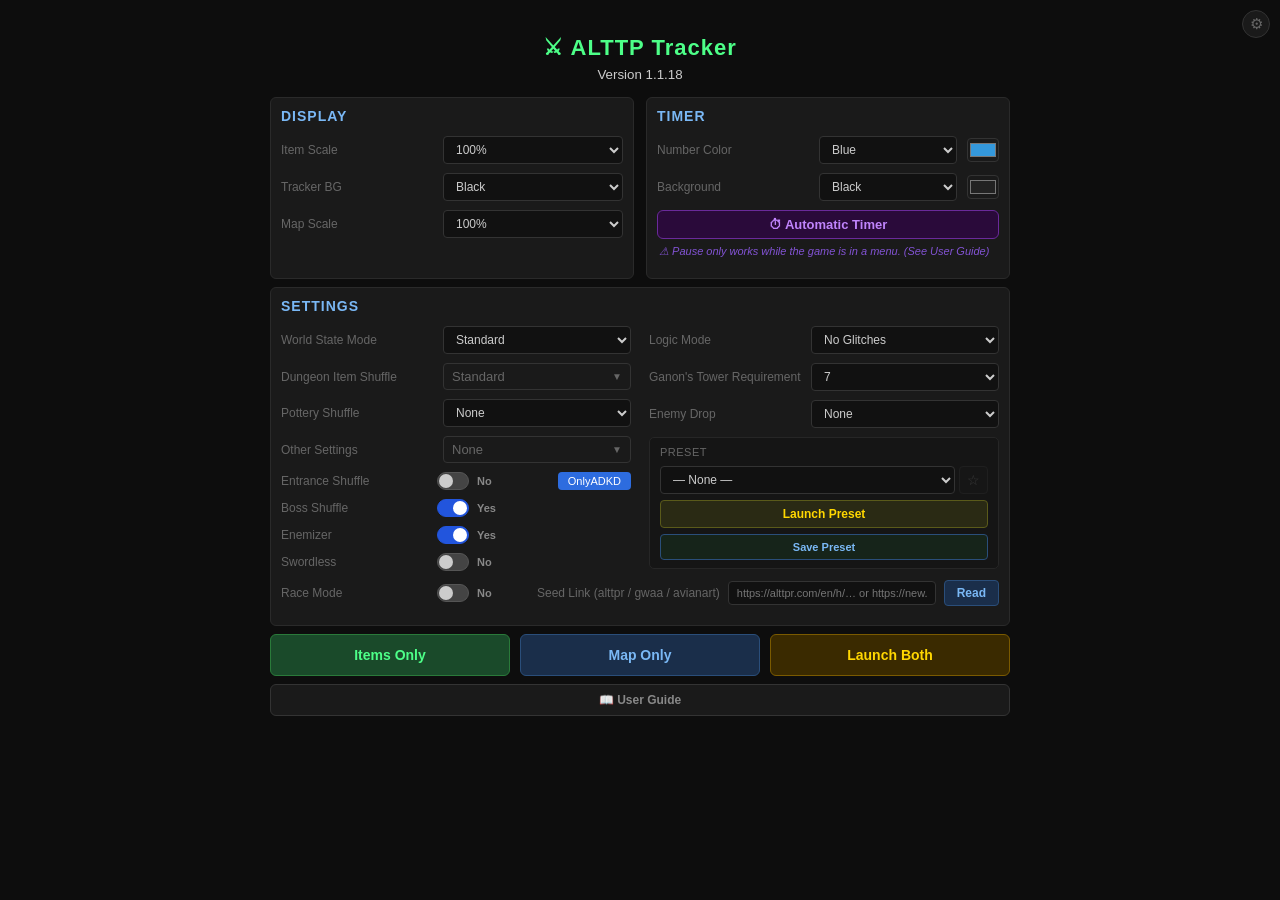
<file: tracker/index.html>
<!DOCTYPE html>
<html lang="en">
<head>
<meta charset="UTF-8">
<title>ALTTP Randomizer Tracker</title>
<style>
* { box-sizing: border-box; }
body {
  font-family: Arial, sans-serif;
  max-width: 760px; margin: 10px auto; padding: 10px;
  background: #0d0d0d; color: #ccc;
}
h1 { text-align: center; color: #4dff88; font-size: 22px; margin-bottom: 4px; letter-spacing: 1px; }
/* Version line sits tight under the title — its own margins replace the gap
   that used to come from h1's margin-bottom collapsing with a default <p>. */
.version-line { text-align: center; margin: 0 0 14px; }
.section {
  background: #1a1a1a; border: 1px solid #2a2a2a;
  border-radius: 6px; padding: 10px 10px; margin-bottom: 8px;
}
.section h2 { margin: 0 0 12px; color: #7ab8f5; font-size: 14px; text-transform: uppercase; letter-spacing: 1px; }
.row { display: flex; align-items: center; gap: 10px; margin-bottom: 9px; }
/* The last row in a section doesn't need to push against the padding. */
.section > .row:last-child { margin-bottom: 0; }
/* Fixed label column so every dropdown in every section shares one left edge
   and one width. 152px clears the longest label ("Ganon's Tower Requirement"
   at ~151.5px) — widen this if a longer label is ever added. */
.row label { color: #666; font-size: 12px; flex: 0 0 152px; min-width: 152px; }
input, select {
  background: #111; color: #ccc; border: 1px solid #333;
  border-radius: 4px; padding: 5px 8px; font-size: 12px; flex: 1;
}
input:focus, select:focus { outline: none; border-color: #4dff88; }
.info { color: #444; font-size: 10px; margin-top: 2px; margin-bottom: 10px; padding-left: 90px; }
.btn-row { display: flex; gap: 10px; margin-top: 8px; }
.launch-btn {
  flex: 1; padding: 12px;
  font-size: 14px; font-weight: bold; cursor: pointer;
  border: none; border-radius: 6px; transition: background 0.2s;
}
#btn-items { background: #1a4a2a; color: #4dff88; border: 1px solid #2a7a3a; }
#btn-items:hover { background: #2a6a3a; }
#btn-map   { background: #1a2e4a; color: #7ab8f5; border: 1px solid #2a4e7a; }
#btn-map:hover   { background: #2a4a6a; }
#btn-both  { background: #3a2a00; color: #ffd700; border: 1px solid #7a5a00; }
#btn-both:hover  { background: #5a4000; }
/* Sized down from a launch button: the Timer card sits beside Display and
   should end level with it rather than towering over it. */
#btn-timer { background: #2a0a3a; color: #c084fc; border: 1px solid #6a2a9a;
             padding: 6px 10px; font-size: 13px; }
.timer-note { padding-left: 2px; margin-top: 5px; color: #8353d5;
              font-style: italic; font-size: 11px; line-height: 1.3; }
#btn-timer:hover { background: #4a1a6a; }
.divider { border: none; border-top: 1px solid #222; margin: 4px 0 12px; }
.user-guide-btn {
  flex: 1; padding: 8px;
  font-size: 12px; font-weight: bold; cursor: pointer;
  border: 1px solid #333; border-radius: 6px; transition: background 0.2s;
  background: #1a1a1a; color: #888;
}
.user-guide-btn:hover { background: #2a2a2a; color: #ccc; }

/* ── Yes/No toggle slider (compact, thumb flush left/right, no inline text) ── */
.toggle-row { display: flex; align-items: center; gap: 8px; }
/* One-click OnlyADKD: it sets that mode's options and launches, so it lives
   next to Entrance Shuffle rather than in the preset list. */
.mini-launch {
  margin-left: auto; background: #2d6cdf; border: 0; color: #fff;
  border-radius: 4px; padding: 3px 10px; font-size: 11px; cursor: pointer;
}
.mini-launch:hover { background: #3b7cf0; }
/* Toggle rows use a narrower label column than the dropdown rows above — they
   sit beside the Preset panel, so 152px would squeeze it. 96px clears the
   longest label ("Entrance Shuffle" at ~88.5px) and lines every slider up. */
.toggle-row > label:not(.toggle-switch) { flex: 0 0 96px; min-width: 96px; }
.row label.toggle-switch {
  position: relative; display: inline-block;
  width: 32px; height: 18px; min-width: 32px; flex: 0 0 auto;
}
.toggle-switch input {
  opacity: 0; width: 0; height: 0; position: absolute;
  padding: 0; margin: 0; border: none; background: none; flex: none;
}
.toggle-slider {
  position: absolute; cursor: pointer;
  top: 0; left: 0; right: 0; bottom: 0;
  background: #444; border: 1px solid #555;
  border-radius: 18px; transition: background 0.15s, border-color 0.15s;
  box-sizing: border-box;
}
.toggle-slider::before {
  content: ""; position: absolute;
  height: 14px; width: 14px; left: 1px; top: 1px;
  background: #ccc; border-radius: 50%;
  transition: transform 0.15s, background 0.15s;
}
.toggle-switch input:checked + .toggle-slider {
  background: #2255dd; border-color: #2255dd;
}
.toggle-switch input:checked + .toggle-slider::before {
  transform: translateX(14px);
  background: #fff;
}
.toggle-switch input:focus-visible + .toggle-slider {
  outline: 2px solid #4dff88; outline-offset: 2px;
}
.toggle-label-text { font-size: 11px; font-weight: bold; color: #888; min-width: 20px; }
.toggle-switch input:checked ~ .toggle-label-text,
.toggle-label-text.active { color: #ccc; }

/* ── Toggles + Presets side-by-side layout ── */
.toggles-presets-wrap { display: flex; align-items: flex-start; gap: 16px; }
.toggles-col { display: flex; flex-direction: column; flex: 0 0 auto; }
/* ── Seed link loader ── */
.seed-link-row { display: flex; align-items: center; gap: 8px; margin-top: 12px; }
.seed-link-row label { flex: 0 0 auto; min-width: 0; color: #666; font-size: 12px; }
#seed-link {
  flex: 1; min-width: 0;
  background: #111; color: #ccc; border: 1px solid #333;
  border-radius: 4px; padding: 5px 8px; font-size: 11px;
}
#seed-link:focus { outline: none; border-color: #4dff88; }
#seed-link-btn {
  flex: 0 0 auto; padding: 5px 12px; font-size: 12px; font-weight: bold;
  cursor: pointer; background: #1a2e4a; color: #7ab8f5;
  border: 1px solid #2a4e7a; border-radius: 4px; transition: background 0.15s;
}
#seed-link-btn:hover { background: #2a4a6a; }
#seed-link-btn:disabled { opacity: 0.5; cursor: default; }
/* Collapses to nothing when empty so it doesn't pad the gap above the
   checkboxes. Kept to a single line — the launcher window is a fixed 950px
   and a wrapping two-line error was enough to bring back a scrollbar. The
   full text is always on the element's title attribute. */
#seed-link-status {
  font-size: 10px; line-height: 1.4; color: #666;
  white-space: nowrap; overflow: hidden; text-overflow: ellipsis;
}
#seed-link-status:not(:empty) { margin-top: 4px; }
#seed-link-status.ok  { color: #4dff88; }
#seed-link-status.err { color: #f57a7a; }

/* Seed-flag checkboxes. A 3-column grid rather than a wrapping flex row, so
   the second row lines up under the first instead of packing to content. */
/* Four seed flags across one row. Kept to a single line on purpose — a second
   row costs ~20px and the window is a fixed 950px with no slack (see
   launcher-layout.md). The columns are auto-sized rather than equal fifths so
   the long label ("Universal Keys") isn't forced to wrap while "Key Drop"
   wastes half its cell. */
/* Dungeon Item Shuffle: the same button-and-panel as Other Settings, so the
   four flags cost one row rather than two. */
#dshuf-btn {
  width: 100%; text-align: left; cursor: pointer;
  background: #1a1a1a; color: #ccc;
  border: 1px solid #333; border-radius: 4px;
  padding: 5px 8px; font-size: 13px; font-family: inherit;
  display: flex; align-items: center; justify-content: space-between;
}
#dshuf-btn:hover { border-color: #555; }
#dshuf-btn .osb-caret { color: #666; font-size: 10px; }
#dshuf-panel {
  display: none;
  position: absolute; top: calc(100% + 4px); left: 0; right: 0;
  background: #1a1a1a; border: 1px solid #3a3a3a;
  border-radius: 5px; padding: 8px 10px; z-index: 200;
  box-shadow: 0 6px 18px rgba(0,0,0,0.7);
}
#dshuf-panel.open { display: block; }
#dshuf-panel .check-row { display: flex; margin: 5px 0; }
/* 'Other' is a display mode rather than a shuffle, so it sits apart. */
#dshuf-other-row { border-top: 1px solid #2a2a2a; margin-top: 7px !important; padding-top: 7px; }
.check-row { display: inline-flex; align-items: center; gap: 5px; cursor: pointer; font-size: 11.5px; color: #666; user-select: none; white-space: nowrap; }
.check-row input[type="checkbox"] { width: 13px; height: 13px; accent-color: #4dff88; cursor: pointer; margin: 0; flex: 0 0 auto; }
.presets-col {
  flex: 1; display: flex; flex-direction: column; gap: 6px;
  padding: 8px 10px; margin-top: 2px;
  background: #151515; border: 1px solid #262626; border-radius: 5px;
}
.presets-label {
  font-size: 11px; color: #666; text-transform: uppercase;
  letter-spacing: 0.5px; margin-bottom: 2px;
}
#preset-select { flex: 1; min-width: 0; }
.preset-select-row { display: flex; gap: 4px; }
#preset-fav-btn {
  flex: 0 0 auto; padding: 0 7px; font-size: 14px; line-height: 1; cursor: pointer;
  background: #1a1a1a; color: #777; border: 1px solid #333; border-radius: 4px;
}
#preset-fav-btn.on { color: #ffd700; border-color: #5a5a1a; }
#preset-fav-btn:disabled { opacity: .35; cursor: default; }
/* The seed hash, rendered as the game's own five file-select icons. */
#seed-link-status .seed-hash-icon  { height: 22px; width: auto; vertical-align: middle;
                                     margin-right: 2px; image-rendering: pixelated; }
#seed-link-status .seed-hash-emoji { font-size: 18px; vertical-align: middle; margin-right: 2px; }
#seed-link-status .seed-hash-name  { margin-right: 4px; opacity: .85; }
#seed-link-status .seed-hash-text  { margin-left: 6px; vertical-align: middle; opacity: .85; }
.preset-btn {
  width: 100%; padding: 6px 8px; font-size: 12px; font-weight: bold;
  cursor: pointer; background: #2a2a14; color: #ffd700;
  border: 1px solid #5a5a1a; border-radius: 4px;
  transition: background 0.15s;
}
.preset-btn:hover { background: #4a4a20; }
.preset-btn-save {
  background: #16241a; color: #7ab8f5;
  border: 1px solid #2a4e7a; font-size: 11px;
}
.preset-btn-save:hover { background: #1f3550; }
.preset-btn-delete {
  background: #2e1a1a; color: #f57a7a;
  border: 1px solid #7a2a2a; font-size: 11px;
}
.preset-btn-delete:hover { background: #3f1f1f; }

/* ── Preset name modal ── */
#preset-modal-overlay {
  display: none; position: fixed; inset: 0;
  background: rgba(0,0,0,0.65); z-index: 999;
  align-items: center; justify-content: center;
}
#preset-modal-overlay.open { display: flex; }
#preset-modal {
  background: #1a1a1a; border: 1px solid #444; border-radius: 6px;
  padding: 16px; width: 240px;
  display: flex; flex-direction: column; gap: 10px;
}
#preset-modal label { font-size: 12px; color: #999; }
#preset-modal-input {
  background: #111; color: #ccc; border: 1px solid #444;
  border-radius: 4px; padding: 6px 8px; font-size: 13px; width: 100%;
  box-sizing: border-box;
}
#preset-modal-input:focus { outline: none; border-color: #4dff88; }
.preset-modal-btns { display: flex; gap: 8px; }
.preset-modal-btns button {
  flex: 1; padding: 6px; font-size: 12px; border-radius: 4px;
  cursor: pointer; border: 1px solid #555;
}
#preset-modal-ok  { background: #16241a; color: #4dff88; border-color: #2a7a4e; }
#preset-modal-ok:hover  { background: #1f3a28; }
#preset-modal-cancel { background: #1a1a1a; color: #888; }
#preset-modal-cancel:hover { background: #2a2a2a; }

/* ── Other Settings: a popup menu of seed flags, anchored under its row ──
   These used to be a row of checkboxes at the bottom of the page. Moving them
   into a menu keeps the launcher inside its fixed 950px as the list grows —
   see launcher-layout.md. */
.other-settings-wrap { position: relative; flex: 1; }
#other-settings-btn {
  width: 100%; text-align: left; cursor: pointer;
  background: #1a1a1a; color: #ccc;
  border: 1px solid #333; border-radius: 4px;
  padding: 5px 8px; font-size: 13px; font-family: inherit;
  display: flex; align-items: center; justify-content: space-between;
}
#other-settings-btn:hover { border-color: #555; }
#other-settings-btn .osb-caret { color: #666; font-size: 10px; }
#other-settings-panel {
  display: none;
  position: absolute; top: calc(100% + 4px); left: 0; right: 0;
  background: #1a1a1a; border: 1px solid #3a3a3a;
  border-radius: 5px; padding: 8px 10px; z-index: 200;
  box-shadow: 0 6px 18px rgba(0,0,0,0.7);
}
#other-settings-panel.open { display: block; }
#other-settings-panel .check-row { display: flex; margin: 5px 0; }
/* Key Drop covers both halves, so the two specific flags are disabled while it
   is on — dimmed rather than hidden, so it's clear what it stands for. */
/* A half sits under its master, indented past the checkbox column so the
   grouping reads at a glance rather than from the labels alone. */
#other-settings-panel .check-row.sub { margin-left: 18px; }
#other-settings-panel .check-row.dimmed { opacity: 0.4; cursor: default; }
#other-settings-panel .check-row.dimmed input { cursor: default; }
/* Two-up layouts. The page grew to 760px so Settings can run in two columns
   and the Timer can sit beside Display instead of below the launch buttons. */
.top-row { display: flex; gap: 12px; align-items: stretch; }
.top-row > .section { flex: 1; min-width: 0; }
.settings-grid { display: flex; gap: 18px; align-items: flex-start; }
.settings-col { flex: 1; min-width: 0; }
/* Half the width means a narrower label column than the full-width rows use. */
.settings-col .row > label:first-child,
.settings-col .row > label.presets-label {
  flex: 0 0 148px; width: 148px;
  white-space: nowrap; overflow: hidden; text-overflow: ellipsis;
}
.settings-col .row > select { min-width: 0; }
.settings-col .presets-col { margin-top: 6px; }
/* The last line of the card: Race Mode on the left, Seed Link filling the rest
   of the width beside it. Race Mode leaves the toggle column for this — the
   space to the right of it was empty, and the seed box wants the room. */
.race-seed-row { display: flex; align-items: center; gap: 8px; }
/* min-width too: the base .row label rule sets 152px, which left this toggle
   four pixels right of the ones above it. */
.race-seed-row > label:first-child { flex: 0 0 148px; width: 148px; min-width: 148px; }
.race-seed-row .toggle-switch { flex: 0 0 auto; }
.race-seed-row .toggle-label-text { flex: 0 0 34px; }
/* Same rule was padding this label out to 152px, so the box sat a long way
   from its own label. */
.race-seed-row label[for="seed-link"] {
  flex: 0 0 auto; width: auto; min-width: 0; margin-left: 18px;
}
.race-seed-row #seed-link { flex: 1; min-width: 0; }
/* Pottery is the one option here with more than two states, so it gets a
   select. Same row rhythm as the checkboxes, label left, control right. */
#other-settings-panel .check-row.select-row {
  align-items: center; justify-content: space-between; gap: 10px; margin-top: 8px;
  padding-top: 8px; border-top: 1px solid #2c2c2c;
}
#other-settings-panel .check-row.select-row select {
  background: #111; color: #ccc; border: 1px solid #3a3a3a;
  border-radius: 3px; padding: 2px 4px; font-size: 12px; font-family: inherit;
}

/* ── Settings gear button ── */
#app-settings-btn {
  position: fixed; top: 10px; right: 10px;
  background: #1a1a1a; border: 1px solid #333; color: #666;
  border-radius: 50%; width: 28px; height: 28px;
  font-size: 15px; cursor: pointer; display: flex;
  align-items: center; justify-content: center;
  transition: color 0.15s, border-color 0.15s;
  z-index: 100;
}
#app-settings-btn:hover { color: #aaa; border-color: #555; }

/* ── App settings panel ── */
#app-settings-panel {
  display: none;
  position: fixed; top: 44px; right: 10px;
  background: #1a1a1a; border: 1px solid #333;
  border-radius: 6px; padding: 12px 14px;
  min-width: 220px; max-width: 260px; z-index: 99;
  box-shadow: 0 4px 16px rgba(0,0,0,0.6);
}
#app-settings-panel.open { display: block; }
#app-settings-panel h4 {
  margin: 0 0 10px; font-size: 11px; color: #555;
  text-transform: uppercase; letter-spacing: 1px;
}
.app-settings-row {
  display: flex; align-items: center; gap: 8px;
  margin-bottom: 8px; font-size: 12px; color: #999;
}
#check-update-btn {
  flex: 1; padding: 6px 10px; font-size: 12px; cursor: pointer;
  background: #1a2e4a; color: #7ab8f5;
  border: 1px solid #2a4e7a; border-radius: 4px;
  transition: background 0.15s;
}
#check-update-btn:hover { background: #2a4a6a; }
#check-update-btn:disabled { opacity: 0.5; cursor: default; }
#apply-patch-btn {
  flex: 1; padding: 6px 10px; font-size: 12px; cursor: pointer;
  background: #1a2e1a; color: #7af59a;
  border: 1px solid #2a7a4e; border-radius: 4px;
  transition: background 0.15s;
}
#apply-patch-btn:hover { background: #24402a; }
#apply-patch-btn:disabled { opacity: 0.5; cursor: default; }
/* Two buttons share the row now — keep each label on one line. */
#check-update-btn, #apply-patch-btn { white-space: nowrap; padding: 6px 6px; font-size: 11px; }
#update-panel-status {
  font-size: 10px; color: #666; margin-top: 2px;
}
.app-settings-divider {
  border: none; border-top: 1px solid #2a2a2a; margin: 10px 0;
}
.app-settings-section-label {
  font-size: 11px; color: #555; text-transform: uppercase;
  letter-spacing: 1px; margin-bottom: 8px;
}
.app-settings-row label {
  color: #666; font-size: 12px; min-width: 40px;
}
.app-settings-row input {
  background: #111; color: #ccc; border: 1px solid #333;
  border-radius: 4px; padding: 5px 8px; font-size: 12px; flex: 1;
}
.app-settings-row input:focus { outline: none; border-color: #4dff88; }
/* Checkboxes sit next to their label, not stretched like text inputs. */
.app-settings-row input[type="checkbox"] { flex: 0 0 auto; width: auto; padding: 0; margin: 0; }
.app-settings-info {
  color: #444; font-size: 10px; margin: -2px 0 8px;
}

/* ── Update notification bar ── */
#update-bar {
  display: none;
  background: #1a2e1a; border: 1px solid #2a5a2a;
  border-radius: 4px; padding: 7px 10px;
  margin-bottom: 10px;
  font-size: 12px; color: #4dff88;
  align-items: center; gap: 8px;
}
#update-bar.visible { display: flex; }
#update-bar.error   { background: #2e1a1a; border-color: #5a2a2a; color: #ff7777; }
#install-update-btn {
  margin-left: auto; padding: 4px 10px;
  background: #2a5a2a; color: #4dff88;
  border: 1px solid #4dff88; border-radius: 4px;
  font-size: 11px; cursor: pointer; white-space: nowrap;
}
#install-update-btn:hover { background: #3a7a3a; }
</style>
</head>
<body>

<!-- Settings gear -->
<button id="app-settings-btn" title="App Settings" onclick="toggleAppSettings()">⚙</button>

<!-- App settings panel -->
<div id="app-settings-panel">
  <h4>App Settings</h4>
  <div class="app-settings-row">
    <button id="check-update-btn" onclick="manualCheckUpdate()">Check for Updates</button>
    <button id="apply-patch-btn" onclick="applyPatch()" title="Apply a .trkpatch file">Apply Patch…</button>
  </div>
  <div id="update-panel-status"></div>

  <hr class="app-settings-divider">
  <div class="app-settings-section-label">Connection</div>
  <div class="app-settings-row">
    <label>Host</label>
    <input id="ws-host" type="text" value="localhost" placeholder="localhost">
  </div>
  <div class="app-settings-row">
    <label>Port</label>
    <input id="ws-port" type="text" value="23074" placeholder="23074">
  </div>
  <div class="app-settings-info">QUSB2SNES / SNI — default port 23074</div>

  <hr class="app-settings-divider">
  <div class="app-settings-section-label">Items API</div>
  <div class="app-settings-row">
    <label>Enable</label>
    <input id="api-enabled" type="checkbox" checked>
  </div>
  <div class="app-settings-row">
    <label>IP Address</label>
    <input id="api-host" type="text" value="127.0.0.1" placeholder="127.0.0.1">
  </div>
  <div class="app-settings-row">
    <label>Port</label>
    <input id="api-port" type="text" value="8720" placeholder="8720">
  </div>
  <div class="app-settings-row">
    <label>Overlay WS Port</label>
    <input id="api-ws-port" type="text" value="8201" placeholder="8201">
  </div>
  <div class="app-settings-info">
    Port = read-only REST API.<br>
    Overlay WS Port = overlay WebSocket broadcast.<br>
    Applied on launch. Use 0.0.0.0 for other devices.
  </div>
</div>

<!-- Update notification bar (shown when update available/ready) -->
<div id="update-bar">
  <span id="update-bar-msg">Checking for updates…</span>
</div>

<h1>⚔ ALTTP Tracker</h1>
<!-- The number here is only a fallback for opening this page outside Electron;
     in the app it is replaced with app.getVersion() (i.e. package.json). -->
<p class="version-line"><small id="app-version">Version 1.1.18</small></p>
<div class="top-row">
<div class="section">
  <h2>Display</h2>
  <div class="row">
    <label>Item Scale</label>
    <select id="item-scale">
      <option value="0.5">50%</option>
      <option value="0.55">55%</option>
      <option value="0.6">60%</option>
      <option value="0.65">65%</option>
      <option value="0.7">70%</option>
      <option value="0.75">75%</option>
      <option value="0.8">80%</option>
      <option value="0.85">85%</option>
      <option value="0.9">90%</option>
      <option value="0.95">95%</option>
      <option value="1.0" selected>100%</option>
      <option value="1.05">105%</option>
      <option value="1.1">110%</option>
      <option value="1.15">115%</option>
      <option value="1.2">120%</option>
      <option value="1.25">125%</option>
      <option value="1.3">130%</option>
      <option value="1.35">135%</option>
      <option value="1.4">140%</option>
      <option value="1.45">145%</option>
      <option value="1.5">150%</option>
    </select>
  </div>
  <div class="row">
    <label>Tracker BG</label>
    <select id="tracker-bg">
      <option value="black"       selected>Black</option>
      <option value="grey"               >Grey</option>
      <option value="white"              >White</option>
      <option value="transparent"        >Transparent</option>
    </select>
  </div>
  <div class="row">
    <label>Map Scale</label>
    <select id="map-zoom">
      <option value="50">50%</option>
      <option value="55">55%</option>
      <option value="60">60%</option>
      <option value="65">65%</option>
      <option value="70">70%</option>
      <option value="75">75%</option>
      <option value="80">80%</option>
      <option value="85">85%</option>
      <option value="90">90%</option>
      <option value="95">95%</option>
      <option value="100" selected>100%</option>
      <option value="105">105%</option>
      <option value="110">110%</option>
      <option value="115">115%</option>
      <option value="120">120%</option>
      <option value="125">125%</option>
      <option value="130">130%</option>
      <option value="135">135%</option>
      <option value="140">140%</option>
      <option value="145">145%</option>
      <option value="150">150%</option>
    </select>
  </div>
</div>
<div class="section">
  <h2>Timer</h2>
  <div class="row">
    <label>Number Color</label>
    <select id="timer-color" style="flex:1;">
      <option value="blue"   selected>Blue</option>
      <option value="green"         >Green</option>
      <option value="red"           >Red</option>
      <option value="orange"        >Orange</option>
      <option value="purple"        >Purple</option>
      <option value="yellow"        >Yellow</option>
      <option value="pink"          >Pink</option>
      <option value="custom"        >Custom</option>
    </select>
    <input type="color" id="timer-color-custom" value="#3498db"
           title="Used when Number Color is set to Custom"
           style="flex:0 0 auto;width:32px;height:24px;padding:0;border:1px solid #333;background:transparent;cursor:pointer;">
  </div>
  <div class="row">
    <label>Background</label>
    <select id="timer-bg" style="flex:1;">
      <option value="black"       selected>Black</option>
      <option value="grey"               >Grey</option>
      <option value="white"              >White</option>
      <option value="transparent"        >Transparent</option>
      <option value="custom"             >Custom</option>
    </select>
    <input type="color" id="timer-bg-custom" value="#222222"
           title="Used when Background is set to Custom"
           style="flex:0 0 auto;width:32px;height:24px;padding:0;border:1px solid #333;background:transparent;cursor:pointer;">
  </div>
  <div class="btn-row" style="margin-top:6px;">
    <button class="launch-btn" id="btn-timer" onclick="launchTimer()">⏱ Automatic Timer</button>
  </div>
  <div class="info timer-note">⚠ Pause only works while the game is in a menu. (See User Guide)</div>
</div>
</div>

<div class="section">
  <h2>Settings</h2>
  <div class="settings-grid">
    <div class="settings-col">
      <div class="row">
      <label>World State Mode</label>
      <select id="gamemode-select">
      <option value="standard" selected>Standard</option>
      <option value="open">Open</option>
      <option value="inverted">Inverted 1.0</option>
      <option value="inverted2">Inverted 2.0</option>
      <option value="retro">Retro</option>
      </select>
      </div>
      <div class="row">
      <label>Dungeon Item Shuffle</label>
      <!-- Newer randomizers shuffle these four independently, so the setting
           is the four boxes and the old mode names are presets over them. The
           <select> is kept, hidden, as the value everything else still reads:
           the panel writes it, nothing else had to change. -->
      <select id="dungeonitems-select" style="display:none;">
      <option value="standard">Standard</option>
      <option value="mapcompass">Map/Compass</option>
      <option value="mapcompasskeys">Map/Compass/Small Keys</option>
      <option value="keysanity">Key Sanity</option>
      <option value="custom">Custom</option>
      <option value="other">Other</option>
      </select>
      <div class="other-settings-wrap">
      <button type="button" id="dshuf-btn">
      <span id="dshuf-summary">Standard</span><span class="osb-caret">&#9660;</span>
      </button>
      <div id="dshuf-panel">
      <label class="check-row"><input type="checkbox" id="dshuf-map"><span>Map</span></label>
      <label class="check-row"><input type="checkbox" id="dshuf-compass"><span>Compass</span></label>
      <label class="check-row"><input type="checkbox" id="dshuf-bigkey"><span>Big Key</span></label>
      <label class="check-row"><input type="checkbox" id="dshuf-smallkey"><span>Small Keys</span></label>
      <label class="check-row" id="dshuf-other-row"><input type="checkbox" id="dshuf-other"><span>Other (not tracked)</span></label>
      </div>
      </div>
      </div>
      <div class="row">
      <label>Pottery Shuffle</label>
      <select id="pottery-select">
      <option value="none" selected>None</option>
      <option value="keys">Keys</option>
      <option value="cave">Cave</option>
      <option value="cavekeys">Cave + Keys</option>
      <option value="reduced">Reduced</option>
      <option value="clustered">Clustered</option>
      <option value="nonempty">Non-empty</option>
      <option value="dungeon">Dungeon</option>
      <option value="lottery">Lottery</option>
      </select>
      </div>
      <div class="row">
      <label>Other Settings</label>
      <div class="other-settings-wrap">
      <button type="button" id="other-settings-btn">
      <span id="other-settings-summary">None</span><span class="osb-caret">&#9660;</span>
      </button>
      <div id="other-settings-panel">
      <label class="check-row">
      <input type="checkbox" id="universalkeys-toggle">
      <span>Universal Keys</span>
      </label>
      <label class="check-row">
      <input type="checkbox" id="pseudoboots-toggle">
      <span>Pseudo Boots</span>
      </label>
      <label class="check-row">
      <input type="checkbox" id="mirrorscroll-toggle">
      <span>Mirror Scroll</span>
      </label>
      <label class="check-row">
      <input type="checkbox" id="shopsanity-toggle">
      <span>Shop Sanity</span>
      </label>
      <label class="check-row">
      <input type="checkbox" id="bonkshuffle-toggle">
      <span>Bonk Shuffle</span>
      </label>
      <label class="check-row">
      <input type="checkbox" id="randomprize-toggle">
      <span>Random Prize Shuffle</span>
      </label>
      </div>
      </div>
      </div>
      <div class="row toggle-row">
      <label>Entrance Shuffle</label>
      <label class="toggle-switch">
      <input type="checkbox" id="entranceshuffle-toggle">
      <span class="toggle-slider"></span>
      </label>
      <span class="toggle-label-text" id="entranceshuffle-toggle-label">No</span>
      <button type="button" id="onlyadkd-launch" class="mini-launch"
              onclick="launchOnlyAdkd()"
              title="Set every OnlyADKD option and open the Item Tracker and Map">OnlyADKD</button>
      </div>
      <div class="row toggle-row">
      <label>Boss Shuffle</label>
      <label class="toggle-switch">
      <input type="checkbox" id="bossshuffle-toggle" checked>
      <span class="toggle-slider"></span>
      </label>
      <span class="toggle-label-text" id="bossshuffle-toggle-label">Yes</span>
      </div>
      <div class="row toggle-row">
      <label>Enemizer</label>
      <label class="toggle-switch">
      <input type="checkbox" id="enemizer-toggle" checked>
      <span class="toggle-slider"></span>
      </label>
      <span class="toggle-label-text" id="enemizer-toggle-label">Yes</span>
      </div>
      <div class="row toggle-row">
      <label>Swordless</label>
      <label class="toggle-switch">
      <input type="checkbox" id="swordless-toggle">
      <span class="toggle-slider"></span>
      </label>
      <span class="toggle-label-text" id="swordless-toggle-label">No</span>
      </div>
    </div>
    <div class="settings-col">
      <div class="row">
      <label>Logic Mode</label>
      <select id="logicmode-select">
      <option value="noglitches" selected>No Glitches</option>
      <option value="overworldglitches">Overworld Glitches</option>
      <option value="hybridglitches">Hybrid Major Glitches</option>
      <option value="nologic">No Logic</option>
      </select>
      </div>
      <div class="row">
      <label>Ganon's Tower Requirement</label>
      <select id="gt-crystals">
      <option value="7" selected>7</option>
      <option value="6">6</option>
      <option value="5">5</option>
      <option value="4">4</option>
      <option value="3">3</option>
      <option value="2">2</option>
      <option value="1">1</option>
      <option value="0">0 (Open)</option>
      </select>
      </div>
      <div class="row">
      <label>Enemy Drop</label>
      <select id="enemydrop-select">
      <option value="none" selected>None</option>
      <option value="keys">Keys</option>
      <option value="all">Underworld</option>
      </select>
      </div>
      <div class="presets-col">
        <label class="presets-label">Preset</label>
        <div class="preset-select-row">
        <select id="preset-select">
          <option value="" selected>— None —</option>
          <option value="lordseed">Lord Seed</option>
          <option value="standard">Standard</option>
          <option value="openstandard">Open Standard</option>
          <option value="standardkeysanity">Standard KeySanity</option>
          <option value="openkeysanity">Open KeySanity</option>
          <option value="cabookey">Cabookey</option>
          <option value="cabookeydrop">Cabookeydrop</option>
          <option value="adenemizer">AD Enemizer</option>
          <option value="adkeysanity">AD Keysanity</option>
          <option value="adkeydrop">AD Keydrop</option>
          <option value="adkeydropshop">AD Keydrop Shop</option>
          <option value="open47keys">4/7 Open Keys</option>
          <option value="mcshuffle">MC Shuffle</option>
          <option value="crosskeyskdad">Crosskeys KD AD</option>
          <option value="inverted1">Inverted (1.0)</option>
          <option value="invertedkeysanity">Inverted Keysanity (1.0)</option>
          <option value="invertedadkeysanity">Inverted AD Keysanity (1.0)</option>
          <option value="invertedcrosskeys">Inverted Crosskeys (1.0)</option>
          <option value="influkeys">Influkeys (1.0)</option>
          <option value="invertedbk">Inverted BK (2.0)</option>
          <option value="invertedfullkeys">Inverted Full Keys (2.0)</option>
          <option value="invertedfullkeysanity">Inverted Full Keysanity (2.0)</option>
          <option value="enemizerkeydrop">Enemizer Keydrop</option>
          <option value="ambrosia">Ambrosia</option>
          <option value="ambroz1a">AmbroZ1a</option>
          <option value="potpourri">Potpourri</option>
          <option value="potsandbones">Pots &amp; Bones</option>
          <option value="retrance">Retrance</option>
          <option value="shoptillyoudrop">Shop Till You Drop</option>
          <option value="retro">Retro</option>
          <option value="enemizer">Enemizer</option>
          <option value="swordless">Swordless</option>
          <option value="mcboss">MCBoss</option>
          <option value="mcbossenemizer">MCBossEnemizer</option>
          <option value="crosskeys">CrossKeys</option>
        </select>
        <button type="button" id="preset-fav-btn" onclick="togglePresetFavorite()" title="Favorite: keep this preset at the top of the list">&#9734;</button>
        </div>
        <button type="button" class="preset-btn" id="preset-apply-btn" onclick="launchPreset()">Launch Preset</button>
        <button type="button" class="preset-btn preset-btn-save" id="preset-save-btn" onclick="saveCustomPreset()">Save Preset</button>
        <button type="button" class="preset-btn preset-btn-delete" id="preset-delete-btn" onclick="deleteCustomPreset()" style="display:none">Delete Preset</button>
      </div>
    </div>
  </div>
  <div class="row race-seed-row">
  <label>Race Mode</label>
  <label class="toggle-switch">
  <input type="checkbox" id="racemode-toggle">
  <span class="toggle-slider"></span>
  </label>
  <span class="toggle-label-text" id="racemode-toggle-label">No</span>
  <label for="seed-link">Seed Link (alttpr / gwaa / avianart)</label>
  <input id="seed-link" type="text" placeholder="https://alttpr.com/en/h/… or https://new.alttpr.gwaa.kiwi/seed/…" autocomplete="off">
  <button type="button" id="seed-link-btn" onclick="loadSeedSettings()">Read</button>
  </div>
  <div id="seed-link-status"></div>
</div>

<!-- Preset name modal -->
<div id="preset-modal-overlay">
  <div id="preset-modal">
    <label for="preset-modal-input">Name this preset:</label>
    <input id="preset-modal-input" type="text" maxlength="40" autocomplete="off">
    <div class="preset-modal-btns">
      <button id="preset-modal-ok" onclick="presetModalConfirm()">Save</button>
      <button id="preset-modal-cancel" onclick="presetModalClose()">Cancel</button>
    </div>
  </div>
</div>

<div class="btn-row">
  <button class="launch-btn" id="btn-items" onclick="launchItems()">Items Only</button>
  <button class="launch-btn" id="btn-map"   onclick="launchMap()">Map Only</button>
  <button class="launch-btn" id="btn-both"  onclick="launchBoth()">Launch Both</button>
</div>


<div class="btn-row" style="margin-top:8px;">
  <button class="user-guide-btn" id="btn-user-guide" onclick="openUserGuide()">📖 User Guide</button>
</div>


<script>
var IS_ELECTRON = !!(window.electronAPI && window.electronAPI.isElectron);

// Show the real app version rather than a hardcoded one, so the title line
// can't drift from package.json. The markup keeps a static number as a
// fallback for viewing this page outside Electron.
(function showAppVersion() {
  if (!IS_ELECTRON || !window.electronAPI.getAppVersion) return;
  Promise.resolve(window.electronAPI.getAppVersion()).then(function(v) {
    var el = document.getElementById('app-version');
    if (el && v) el.textContent = 'Version ' + v;
  }).catch(function() { /* keep the fallback text */ });
})();

// Wire a checkbox-toggle to its adjacent Yes/No text label.
function wireToggleLabel(toggleId, labelId) {
  var toggle = document.getElementById(toggleId);
  var label  = document.getElementById(labelId);
  if (!toggle || !label) return;
  function sync() { label.textContent = toggle.checked ? 'Yes' : 'No'; }
  toggle.addEventListener('change', sync);
  sync();
}
['entranceshuffle','bossshuffle','enemizer','universalkeys','keydropall','keydrop','enemykeydrop','swordless','pseudoboots','mirrorscroll','shopsanity','bonkshuffle','racemode'].forEach(function(name) {
  wireToggleLabel(name + '-toggle', name + '-toggle-label');
});

// ── Seed link → settings ──────────────────────────────────────────────────────
// Reads a seed's metadata from alttpr.com and fills in the settings form. It
// deliberately does NOT launch — you review first.
//
// Only the five fields Chris specified are applied:
//   dungeon_items           → Dungeon Item Shuffle (see DUNGEON_ITEMS_MAP)
//   entry_crystals_tower    → Ganon's Tower Requirement
//   mode                    → World State Mode
//   tournament              → Race Mode
//   enemizer.boss_shuffle   → Boss Shuffle  (anything but "none" = yes)
//   enemizer.enemy_shuffle  → Enemizer      (anything but "none" = yes)
//   shuffle                 → Entrance Shuffle (present, and not "vanilla")
//   pseudoboots             → Pseudo Boots
//   weapons                 → Swordless (only when the value is "swordless")
//   bonk_drops              → Bonk Shuffle (avianart only; written straight
//                             to localStorage — the map owns this setting now)
// Everything else on the form is left alone.

// alttpr's dungeon_items tokens don't match our <option> values, so they need
// translating. Anything not listed here is reported as skipped rather than
// guessed at.
var DUNGEON_ITEMS_MAP = {
  standard: 'standard',        // nothing shuffled
  mc:       'mapcompass',      // Map/Compass
  mcs:      'mapcompasskeys',  // Map/Compass/Small Keys
  full:     'keysanity'        // everything, incl. big keys
};

// Accepts a full permalink (with or without a #meta fragment or language
// segment), or a bare hash.
function parseSeedHash(raw) {
  var src = parseSeedSource(raw);
  return src ? src.hash : null;
}

// Which site a link came from, and where its metadata lives.
//
//   alttpr.com   https://alttpr.com/hash/<hash>            -> data.spoiler.meta
//   gwaa mirror  https://api.alttpr.gwaa.kiwi/seed/<hash>  -> data.meta
//
// A bare hash is assumed to be alttpr.com, which is what it has always meant.
function parseSeedSource(raw) {
  if (!raw) return null;
  var s = String(raw).trim().split('#')[0].split('?')[0].replace(/\/+$/, '');
  var m = s.match(/alttpr\.com\/(?:[a-z]{2}\/)?h\/([A-Za-z0-9_-]+)/i);
  if (m) return { kind: 'alttpr', hash: m[1], site: 'alttpr.com',
                  url: 'https://alttpr.com/hash/' + encodeURIComponent(m[1]) };
  // Any gwaa host — new.alttpr.gwaa.kiwi/seed/<hash> today, but the seed page
  // and the API are different hosts, so match the domain rather than a
  // particular subdomain.
  m = s.match(/alttpr\.gwaa\.kiwi\/seed\/([A-Za-z0-9_-]+)/i);
  if (m) return { kind: 'gwaa', hash: m[1], site: 'alttpr.gwaa.kiwi',
                  url: 'https://api.alttpr.gwaa.kiwi/seed/' + encodeURIComponent(m[1]) };
  // avianart: same randomizer family as gwaa, so the same meta vocabulary —
  // only the endpoint and where the block sits in the response differ.
  m = s.match(/avianart\.games\/perm\/([A-Za-z0-9_-]+)/i);
  if (m) return { kind: 'avianart', hash: m[1], site: 'avianart.games',
                  url: 'https://avianart.games/api.php?action=permlink&hash=' + encodeURIComponent(m[1]) };
  if (/^[A-Za-z0-9_-]{6,}$/.test(s)) return { kind: 'alttpr', hash: s, site: 'alttpr.com',
                  url: 'https://alttpr.com/hash/' + encodeURIComponent(s) };
  return null;
}

// ── The file-select hash ─────────────────────────────────────────────────────
// The five item icons the game shows on the save screen. gwaa and avianart put
// it in the metadata as text; alttpr.com does NOT — its `hash` field is the
// permalink id ("JG30dEk3M3"), not the icons.
//
// It is still there, just in the patch: five item indices at ROM $180215.
// Verified against a SahasrahBot race seed whose icons were
// Hookshot/Shovel/Bombos/Ether/Book — the patch holds [2,13,8,9,16] at exactly
// that address (Chris, Sep 2026).
// Index order lifted from the seed sites' own icon table, not guessed. The
// trap is index 7, GREEN PENDANT — an item that isn't in the inventory at all.
// Leaving it out shifted everything after it by one, so 6 read as Fire Rod
// instead of Ice Rod and 18 as Cane of Somaria instead of Green Potion
// (Chris, Sep 2026: 4G67BqnOMZ = Ice Rod/Green Potion/Green Potion/Bug Net/
// Mushroom, bytes [6,18,18,15,4]).
//
// Second entry per item is the file in items/, or null where we have no
// picture — those fall back to their name.
var HASH_ICONS = [
  ['Bow','bow02.png'],            ['Boomerang','boomerang10.png'],
  ['Hookshot','hookshot1.png'],   ['Bomb','bomb10.png'],
  ['Mushroom','mushroom1.png'],   ['Powder','powder10.png'],
  ['Ice Rod','icerod1.png'],      ['Green Pendant','greenpendant1.png'],
  ['Bombos','bombos10.png'],      ['Ether','ether10.png'],
  ['Quake','quake10.png'],        ['Lamp','lamp1.png'],
  ['Hammer','hammer1.png'],       ['Shovel','shovel1.png'],
  ['Ocarina','flute10.png'],      ['Bug Net','net1.png'],
  ['Book','book1.png'],           ['Bottle','bottle_empty.png'],
  ['Green Potion','bottle_green.png'], ['Somaria','caneofsomaria1.png'],
  ['Cape','cape1.png'],           ['Mirror','mirror1.png'],
  ['Boots','boots1.png'],         ['Gloves','gloves1.png'],
  ['Flippers','flippers1.png'],   ['Pearl','moonpearl1.png'],
  ['Shield','shield3.png'],       ['Green Tunic','mail0.png'],
  ['Heart','❤️'],            ['Map','map1.png'],
  ['Compass','compass1.png'],     ['Key','bigkey1.png']
];
var HASH_ROM_ADDR = 0x180215;

// The patch is a list of { "<offset>": [bytes] }. Find whichever block covers
// the hash address and read the five indices out of it.
function hashFromPatch(patch) {
  if (!Array.isArray(patch)) return '';
  for (var i = 0; i < patch.length; i++) {
    for (var k in patch[i]) {
      var off = parseInt(k, 10), b = patch[i][k];
      if (!b || !b.length || isNaN(off)) continue;
      if (off > HASH_ROM_ADDR || off + b.length < HASH_ROM_ADDR + 5) continue;
      var at = HASH_ROM_ADDR - off, out = [];
      for (var j = 0; j < 5; j++) {
        var row = HASH_ICONS[b[at + j]];
        out.push(row ? row[0] : '?');
      }
      return out.join(', ');
    }
  }
  return '';
}

// The hash as its five icons, with the names as hover text and as the fallback
// for anything we have no picture for.
// The sites don't all spell the icons the same way — avianart says "Cane" for
// the Cane of Somaria, and several use the inventory name where the icon table
// uses a shorter one. Map the variants onto our table rather than printing the
// raw word next to five pictures (Chris, Sep 2026).
// Keys are normalised (lowercased, non-alphanumerics stripped), so one entry
// covers "Bug Net", "bugnet" and "bug-net" without listing each. Only genuinely
// different words need to be here.
//
// The sites like a generic noun where the icon set has a specific item: avianart
// says "Rod" for the Ice Rod and "Potion" for the Green Potion — and there is
// only one of each in the hash set, so the generic term is unambiguous. Note
// there is NO fire rod icon, which is why "rod" can safely mean the ice one
// (Chris, Sep 2026).
var HASH_ALIASES = {
  rod: 'Ice Rod', icerod: 'Ice Rod',
  potion: 'Green Potion', greenpotion: 'Green Potion',
  cane: 'Somaria', caneofsomaria: 'Somaria',
  magicpowder: 'Powder', bugnet: 'Bug Net', net: 'Bug Net',
  flute: 'Ocarina', ocarinainactive: 'Ocarina', ocarinaactive: 'Ocarina',
  moonpearl: 'Pearl',
  tunic: 'Green Tunic', mail: 'Green Tunic', greenmail: 'Green Tunic',
  bigkey: 'Key', smallkey: 'Key',
  emptybottle: 'Bottle',
  heartcontainer: 'Heart', heartpiece: 'Heart',
  pendant: 'Green Pendant', greenpendant: 'Green Pendant',
  bombs: 'Bomb', bomb: 'Bomb',
  lantern: 'Lamp',
  glove: 'Gloves', powerglove: 'Gloves', titansmitt: 'Gloves',
  boot: 'Boots', pegasusboots: 'Boots',
  bookofmudora: 'Book',
  bowandarrows: 'Bow', silverarrows: 'Bow', bowandsilverarrows: 'Bow',
  redboomerang: 'Boomerang', blueboomerang: 'Boomerang',
  mirrorshield: 'Shield'
};
function hashKey(s) { return String(s).toLowerCase().replace(/[^a-z0-9]/g, ''); }

function seedHashHTML(hashText) {
  var byName = {}, byKey = {};
  HASH_ICONS.forEach(function (r) { byName[r[0]] = r[1]; byKey[hashKey(r[0])] = r[0]; });
  var parts = String(hashText).split(',').map(function (t) { return t.trim(); })
                              .filter(function (t) { return t; });
  var icons = '', names = [];
  parts.forEach(function (raw) {
    var k = hashKey(raw);
    var n = byKey[k] || HASH_ALIASES[k] || raw;
    var img = byName[n];
    names.push(n);
    if (img && img.indexOf('.png') !== -1) {
      icons += '<img class="seed-hash-icon" src="items/' + img + '" alt="' + n + '" title="' + n + '">';
    } else if (img) {
      // an emoji stands in where items/ has no sprite — the heart container
      icons += '<span class="seed-hash-emoji" title="' + n + '">' + img + '</span>';
    } else {
      icons += '<span class="seed-hash-name" title="' + n + '">' + n + '</span>';
    }
  });
  // Icons first, names after, the way the seed sites show it.
  return icons + '<span class="seed-hash-text">(' + names.join('/') + ')</span>';
}

function seedStatus(msg, cls, html) {
  var el = document.getElementById('seed-link-status');
  if (!el) return;
  el.style.color = (cls === 'err') ? '#e74c3c' : (cls === 'ok' ? '#2ecc71' : '');
  if (html) { el.innerHTML = html; el.title = msg || ''; return; }
  el.textContent = msg;
  // The line is clipped to one row, so keep the whole message on hover.
  el.title = msg || '';
  el.className = cls || '';
}

// The enemizer settings appear either as a nested object or as flat dotted
// keys ("enemizer.boss_shuffle") depending on the meta version — accept both.
function metaValue(meta, dottedKey) {
  if (!meta) return undefined;
  if (meta[dottedKey] !== undefined) return meta[dottedKey];
  var parts = dottedKey.split('.');
  var cur = meta;
  for (var i = 0; i < parts.length; i++) {
    if (cur === null || typeof cur !== 'object') return undefined;
    cur = cur[parts[i]];
  }
  return cur;
}

function isOnValue(v) {
  // These fields are strings. alttpr uses "none"; avianart writes "vanilla"
  // for an unshuffled setting (e.g. shuffle: "vanilla" on a non-entrance
  // seed), so both have to count as off.
  if (v === undefined || v === null) return null;   // field absent → don't touch
  var s = String(v).trim().toLowerCase();
  if (s === '') return null;
  return !(s === 'none' || s === 'vanilla' || s === 'off' ||
           s === 'no' || s === 'false' || s === '0');
}

// gwaa and avianart both run the Door/Overworld randomizer, whose meta uses its own
// vocabulary. Translate it into the alttpr.com names applySeedMeta already
// reads, so one mapping function serves both sites.
//
// Anything with no counterpart here is simply not carried over — door shuffle,
// intensity, the whole ow_* family, trap doors, tile swap. loadSeedSettings
// warns when one of those is non-vanilla, because the tracker's logic cannot
// model that seed at all.
// Dotted numeric compare, "0.7.1.5" style. Missing or unparsable reads as
// older, so an absent version never promotes a seed to 2.0 by accident.
function versionAtLeast(have, want) {
  if (!have) return false;
  var a = String(have).split('.').map(Number), b = String(want).split('.').map(Number);
  for (var i = 0; i < Math.max(a.length, b.length); i++) {
    var x = a[i], y = b[i] || 0;
    if (!isFinite(x)) return false;
    if (x > y) return true;
    if (x < y) return false;
  }
  return true;
}

var GWAA_POTTERY = {
  none:'none', keys:'keys', cave:'cave', cavekeys:'cavekeys', reduced:'reduced',
  clustered:'clustered', nonempty:'nonempty', dungeon:'dungeon', lottery:'lottery'
};
function doorMetaToAlttpr(g) {
  var m = {}, v;
  function set(k, val) { if (val !== undefined && val !== null) m[k] = val; }

  // This randomizer family's Inverted IS our Inverted 2.0 — the glove no longer
  // climbs Death Mountain, the flute reaches the Dark World, and so on.
  //
  // Tried gating this on versions.Overworld >= 0.7.1.5 and the data says no:
  // a gwaa seed reporting Overworld 0.7.0.3 is 2.0, and an avianart seed
  // reporting 0.7.1.5 is 2.0 as well. Both are Door 1.5.6-u. So the fork is the
  // signal, not the overworld version (Chris, Sep 2026). versionAtLeast() is
  // kept below in case a genuinely 1.0 Door seed ever turns up to gate on.
  set('mode', (String(g.mode || '').toLowerCase() === 'inverted') ? 'inverted2' : g.mode);
  set('weapons', g.weapons);
  set('shuffle', g.shuffle);            // entrance shuffle; 'vanilla' when off
  set('entry_crystals_tower', g.gt_crystals);
  set('pseudoboots', g.pseudoboots);
  set('bonk_drops',  g.bonk_drops);
  m['enemizer.boss_shuffle']  = g.boss_shuffle  || 'none';
  m['enemizer.enemy_shuffle'] = g.enemy_shuffle || 'none';

  // Four independent flags there, one mode name here. 'none' is off; anything
  // else (dungeon / wild / universal…) counts as shuffled.
  function on(x) { return x !== undefined && x !== null &&
                          String(x).toLowerCase() !== 'none' && x !== false; }
  // keyshuffle: "universal" is NOT small-key shuffle — it means keys are bought
  // from shops and belong to no dungeon, which is our Universal Keys toggle.
  // Treating any non-"none" as shuffled ticked the small-key box as well and
  // gave the dungeons key counts they don't have (Chris, Sep 2026).
  var universal = String(g.keyshuffle || '').toLowerCase() === 'universal';
  var keyOn = on(g.keyshuffle) && !universal;
  m.universal_keys = universal;

  var mc = on(g.mapshuffle) && on(g.compassshuffle);
  if (on(g.bigkeyshuffle) && keyOn && mc)            m.dungeon_items = 'full';
  else if (mc && keyOn)                              m.dungeon_items = 'mcs';
  else if (mc)                                       m.dungeon_items = 'mc';
  else if (!on(g.mapshuffle) && !on(g.compassshuffle) &&
           !on(g.bigkeyshuffle) && !keyOn)           m.dungeon_items = 'standard';
  // …and the flags themselves, because combinations like "big key only" (the
  // avianart seed's bigkeyshuffle: "wild") have no legacy mode name at all and
  // would otherwise be dropped. The panel is the real setting now.
  m.dungeon_shuffle = (on(g.mapshuffle) ? 'm' : '') + (on(g.compassshuffle) ? 'c' : '') +
                      (on(g.bigkeyshuffle) ? 'b' : '') + (keyOn ? 'k' : '');

  // Settings alttpr.com has no equivalent for — passed through under names
  // applySeedMeta reads below.
  v = g.pottery;   if (v !== undefined) m.pottery   = GWAA_POTTERY[String(v).toLowerCase()] || null;
  v = g.dropshuffle;
  if (v !== undefined) m.enemy_drop = (String(v).toLowerCase() === 'none') ? 'none'
                                    : (String(v).toLowerCase() === 'keys') ? 'keys' : 'all';
  set('shopsanity',  g.shopsanity);
  if (g.prizeshuffle !== undefined)
    m.random_prize = String(g.prizeshuffle).toLowerCase() !== 'none';
  set('mirrorscroll', g.mirrorscroll);
  set('logic',       g.logic);
  return m;
}

function applySeedMeta(meta) {
  var applied = [], skipped = [];

  // Dungeon Item Shuffle — translated through DUNGEON_ITEMS_MAP.
  var di = metaValue(meta, 'dungeon_items');
  if (di !== undefined && di !== null) {
    var diStr = String(di).trim().toLowerCase();
    var diVal = DUNGEON_ITEMS_MAP[diStr];
    var disel = document.getElementById('dungeonitems-select');
    if (disel && diVal &&
        Array.prototype.some.call(disel.options, function(o) { return o.value === diVal; })) {
      disel.value = diVal;
      // The panel is the UI now, so a seed's mode has to move the boxes too.
      if (typeof DSHUF_PRESETS !== 'undefined' && DSHUF_PRESETS[diVal] !== undefined) {
        dshufSet(DSHUF_PRESETS[diVal]);
        var diOther = document.getElementById('dshuf-other');
        if (diOther) diOther.checked = (diVal === 'other');
        dshufSync();
      }
      applied.push('dungeon items ' + diVal);
    } else {
      skipped.push('dungeon_items "' + diStr + '"');
    }
  }

  // The four flags straight from the seed, where it gave them. Runs after the
  // mode above so it wins — a flag set with no legacy mode name (big key on its
  // own) still reaches the panel.
  var dshuf = metaValue(meta, 'dungeon_shuffle');
  if (dshuf !== undefined && dshuf !== null && typeof dshufSet === 'function') {
    dshufSet(String(dshuf));
    var dsOther = document.getElementById('dshuf-other');
    if (dsOther) dsOther.checked = false;
    if (typeof dshufSync === 'function') dshufSync();
    applied.push('dungeon shuffle "' + dshuf + '"');
  }

  // Ganon's Tower Requirement — only accept a value the dropdown actually has.
  var gtc = metaValue(meta, 'entry_crystals_tower');
  if (gtc !== undefined && gtc !== null) {
    var gtsel = document.getElementById('gt-crystals');
    var gtStr = String(gtc).trim();
    if (gtsel && Array.prototype.some.call(gtsel.options, function(o) { return o.value === gtStr; })) {
      gtsel.value = gtStr;
      applied.push('GT ' + gtStr);
    } else {
      skipped.push('GT requirement "' + gtStr + '"');
    }
  }

  // World State Mode — alttpr uses the same tokens as our <option> values.
  var mode = metaValue(meta, 'mode');
  if (mode !== undefined && mode !== null) {
    var gmsel = document.getElementById('gamemode-select');
    var modeStr = String(mode).trim().toLowerCase();
    if (gmsel && Array.prototype.some.call(gmsel.options, function(o) { return o.value === modeStr; })) {
      gmsel.value = modeStr;
      applied.push('mode ' + modeStr);
    } else {
      skipped.push('mode "' + modeStr + '"');
    }
  }

  // Race Mode — tournament is a boolean in the meta.
  var tour = metaValue(meta, 'tournament');
  if (tour !== undefined && tour !== null) {
    var rm = document.getElementById('racemode-toggle');
    if (rm) {
      rm.checked = (tour === true || String(tour).toLowerCase() === 'true' || String(tour) === '1');
      applied.push('race ' + (rm.checked ? 'on' : 'off'));
    }
  }

  // Boss Shuffle / Enemizer — anything other than "none" counts as on.
  var bs = isOnValue(metaValue(meta, 'enemizer.boss_shuffle'));
  if (bs !== null) {
    var bsEl = document.getElementById('bossshuffle-toggle');
    if (bsEl) { bsEl.checked = bs; applied.push('boss shuffle ' + (bs ? 'on' : 'off')); }
  }
  var es = isOnValue(metaValue(meta, 'enemizer.enemy_shuffle'));
  if (es !== null) {
    var esEl = document.getElementById('enemizer-toggle');
    if (esEl) { esEl.checked = es; applied.push('enemizer ' + (es ? 'on' : 'off')); }
  }

  // Entrance Shuffle — alttpr only emits `shuffle` on entrance seeds (its value
  // is the shuffle type: simple, restricted, full, crossed, insanity). So
  // unlike every other field here, ABSENCE is meaningful and turns it off —
  // otherwise a leftover tick from a previous seed would survive.
  var shuf = metaValue(meta, 'shuffle');
  var shufOn = (shuf !== undefined && shuf !== null && isOnValue(shuf) === true);
  var esEl2 = document.getElementById('entranceshuffle-toggle');
  if (esEl2) {
    esEl2.checked = shufOn;
    applied.push('entrance shuffle ' + (shufOn ? String(shuf) : 'off'));
  }

  // Pseudo Boots.
  var pb = metaValue(meta, 'pseudoboots');
  if (pb !== undefined && pb !== null) {
    var pbEl = document.getElementById('pseudoboots-toggle');
    if (pbEl) {
      pbEl.checked = (pb === true || String(pb).toLowerCase() === 'true' || String(pb) === '1');
      applied.push('pseudo boots ' + (pbEl.checked ? 'on' : 'off'));
    }
  }

  // Bonk Shuffle. avianart-only — alttpr has no such setting, so an alttpr
  // seed leaves this alone rather than forcing it off.
  //
  // Drive the CHECKBOX, not the storage key. It used to write
  // 'alttp-bonk-shuffle' straight through, because the flag lived only in the
  // map's settings menu. Now that the launcher owns it, save() writes that key
  // from the checkbox — so a direct write was overwritten by the next save,
  // and the seed's value silently lost.
  var bd = metaValue(meta, 'bonk_drops');
  if (bd !== undefined && bd !== null) {
    var bdOn = (bd === true || String(bd).toLowerCase() === 'true' || String(bd) === '1');
    var bdEl = document.getElementById('bonkshuffle-toggle');
    if (bdEl) bdEl.checked = bdOn;
    try { localStorage.setItem('alttp-bonk-shuffle', bdOn ? 'yes' : 'no'); } catch (e) {}
    applied.push('bonk shuffle ' + (bdOn ? 'on' : 'off'));
  }

  // Swordless — `weapons` also carries randomized/assured/vanilla, and only
  // the swordless value ticks the box.
  var wep = metaValue(meta, 'weapons');
  if (wep !== undefined && wep !== null) {
    var swEl = document.getElementById('swordless-toggle');
    if (swEl) {
      swEl.checked = (String(wep).trim().toLowerCase() === 'swordless');
      applied.push('swordless ' + (swEl.checked ? 'on' : 'off'));
    }
  }

  // ── settings only the gwaa/Door randomizer reports ──
  // Pottery Shuffle: the dropdown's own values, so a direct set is enough.
  var pot = metaValue(meta, 'pottery');
  if (pot !== undefined && pot !== null) {
    var potSel = document.getElementById('pottery-select');
    var potStr = String(pot).trim().toLowerCase();
    if (potSel && Array.prototype.some.call(potSel.options, function(o) { return o.value === potStr; })) {
      potSel.value = potStr;
      applied.push('pottery ' + potStr);
    } else {
      skipped.push('pottery "' + potStr + '"');
    }
  }

  // Enemy Drop: none / keys / all, same three the dropdown offers.
  var edv = metaValue(meta, 'enemy_drop');
  if (edv !== undefined && edv !== null) {
    var edSel = document.getElementById('enemydrop-select');
    var edStr = String(edv).trim().toLowerCase();
    if (edSel && Array.prototype.some.call(edSel.options, function(o) { return o.value === edStr; })) {
      edSel.value = edStr;
      applied.push('enemy drop ' + edStr);
    } else {
      skipped.push('enemy_drop "' + edStr + '"');
    }
  }

  // Logic mode.
  var lgc = metaValue(meta, 'logic');
  if (lgc !== undefined && lgc !== null) {
    var lgSel = document.getElementById('logicmode-select');
    var lgStr = String(lgc).trim().toLowerCase();
    if (lgSel && Array.prototype.some.call(lgSel.options, function(o) { return o.value === lgStr; })) {
      lgSel.value = lgStr;
      applied.push('logic ' + lgStr);
    } else {
      skipped.push('logic "' + lgStr + '"');
    }
  }

  // Two plain toggles. Written to the checkbox, not the storage key — save()
  // writes the key from the checkbox, so a direct write is lost on next save
  // (the same trap bonk shuffle hit above).
  [['shopsanity',    'shopsanity-toggle',    'shopsanity'],
   ['mirrorscroll',  'mirrorscroll-toggle',  'mirror scroll'],
   ['universal_keys','universalkeys-toggle', 'universal keys'],
   ['random_prize',  'randomprize-toggle',   'random prize shuffle']].forEach(function (row) {
    var raw = metaValue(meta, row[0]);
    if (raw === undefined || raw === null) return;
    var on = (raw === true || String(raw).toLowerCase() === 'true' || String(raw) === '1');
    var el = document.getElementById(row[1]);
    if (!el) { skipped.push(row[0]); return; }
    el.checked = on;
    applied.push(row[2] + ' ' + (on ? 'on' : 'off'));
  });

  // Re-sync the Yes/No labels and persist, same as applyPresetSettings does.
  ['entranceshuffle','bossshuffle','enemizer','universalkeys','keydropall','keydrop','enemykeydrop','swordless','pseudoboots','mirrorscroll','shopsanity','bonkshuffle','racemode'].forEach(function(name) {
    var t = document.getElementById(name + '-toggle');
    var l = document.getElementById(name + '-toggle-label');
    if (t && l) l.textContent = t.checked ? 'Yes' : 'No';
  });
  // The Other Settings button shows a summary of the boxes inside its panel,
  // and that summary is driven by their `change` events — which don't fire when
  // the boxes are set from code. applyPresetSettings already calls this; a seed
  // read has to as well, or the button reads "None" over ticked boxes
  // (Chris, Sep 2026).
  if (typeof updateOtherSettingsSummary === 'function') updateOtherSettingsSummary();
  save();

  return { applied: applied, skipped: skipped };
}

async function loadSeedSettings() {
  var input = document.getElementById('seed-link');
  var btn   = document.getElementById('seed-link-btn');
  var raw   = (input && input.value) || '';
  var src   = parseSeedSource(raw);
  var hash  = src && src.hash;
  if (!src) {
    seedStatus('Could not read a seed hash from that — paste a full permalink from ' +
               'alttpr.com, alttpr.gwaa.kiwi or avianart.games.', 'err');
    return;
  }
  if (btn) btn.disabled = true;
  seedStatus('Reading seed ' + hash + ' from ' + src.site + '…', '');
  try {
    var res = await fetch(src.url);
    if (!res.ok) throw new Error('HTTP ' + res.status);
    var data = await res.json();
    var meta, _best = 0;
    if (src.kind === 'gwaa' || src.kind === 'avianart') {
      // The mirror's own flattened block. spoiler.meta exists too, but every
      // value there is wrapped per player ({"1": "standard"}), so the top-level
      // copy is the one worth reading.
      // The block moves around, and worse, a DECOY sits where you'd look:
      //   gwaa      data.meta                     74 keys
      //   avianart  data.response.meta             2 keys  <- stub
      //             data.response.spoiler.meta    74 keys  <- the real one
      // Taking the first candidate that exists picked avianart's 2-key stub,
      // so only the settings this mapper defaults unconditionally came out —
      // boss shuffle, enemizer, an empty dungeon-shuffle string — and every
      // one read with set() was skipped (Chris, Sep 2026: "applied 5
      // settings", GT still 0). Take the RICHEST candidate instead of the
      // first, which is true whatever the next site does.
      var graw = null;
      [data && data.meta,
       data && data.response && data.response.meta,
       data && data.spoiler && data.spoiler.meta,
       data && data.response && data.response.spoiler && data.response.spoiler.meta
      ].forEach(function (cand) {
        if (!cand || typeof cand !== 'object') return;
        var n = Object.keys(cand).length;
        if (n > _best) { _best = n; graw = cand; }
      });
      window._lastSeedMetaRaw = graw;
      meta = graw ? doorMetaToAlttpr(graw) : null;
      // Door and overworld shuffles change the game past what this tracker
      // models, so say so rather than applying half a seed silently.
      var offPiste = [];
      if (graw) {
        if (graw.door_shuffle && String(graw.door_shuffle).toLowerCase() !== 'vanilla') offPiste.push('door shuffle');
        if (graw.ow_layout    && String(graw.ow_layout).toLowerCase()    !== 'vanilla') offPiste.push('overworld layout');
        if (graw.ow_crossed   && String(graw.ow_crossed).toLowerCase()   !== 'none')    offPiste.push('crossed overworld');
        if (graw.ow_mixed) offPiste.push('mixed overworld');
      }
      window._lastSeedOffPiste = offPiste;
    } else {
      // alttpr.com: metadata lives under spoiler.meta; tolerate a flatter shape.
      meta = (data && data.spoiler && data.spoiler.meta) || (data && data.meta) || null;
      _best = meta ? Object.keys(meta).length : 0;
      window._lastSeedMetaRaw = meta;
      // The VT randomizer has no pottery or drop shuffle, so its seeds never
      // mention them — and a skipped setting keeps whatever the last seed left
      // behind. Reading an alttpr seed after a gwaa one kept Pottery on a seed
      // that cannot have it (Chris, Sep 2026). Absent here means off, so say so
      // rather than leaving it. (`enemizer.pot_shuffle` in that meta is the old
      // pot-CONTENTS shuffle, nothing to do with pottery locations.)
      // Same for everything in the Other Settings menu except Pseudo Boots,
      // which alttpr does report. An absent field is skipped, so without this
      // a door-family seed's Universal Keys or Bonk Shuffle stayed ticked over
      // an alttpr seed that has no such option (Chris, Sep 2026).
      if (meta) meta = Object.assign({}, meta, {
        pottery: 'none', enemy_drop: 'none',
        universal_keys: false, mirrorscroll: false, shopsanity: false,
        bonk_drops: false, random_prize: false
      });
    }
    // Only the door-family sites hide a decoy stub next to the real block;
    // alttpr.com's meta is a single object of whatever size, so holding it to a
    // field count would reject a legitimately small one.
    if (meta && _best < 10 && (src.kind === 'gwaa' || src.kind === 'avianart')) {
      window._lastSeedData = data;
      seedStatus('Seed read, but its settings block only had ' + _best +
                 ' fields — nothing usable. See window._lastSeedData.', 'err');
      return;
    }
    if (!meta) {
      window._lastSeedData = data;   // for debugging from the console
      seedStatus('Seed loaded but it has no settings metadata (spoiler.meta). Nothing applied.', 'err');
      return;
    }
    window._lastSeedMeta = meta;     // inspect the raw meta from the console
    var r = applySeedMeta(meta);
    // Success is silent — the form visibly changes, and a long "Applied: …"
    // line wrapped far enough to push the launcher into a scrollbar. The
    // detail is still available on window._lastSeedApplied. Problems are
    // always reported, otherwise a failed read looks identical to a good one.
    window._lastSeedApplied = r;
    var offP = window._lastSeedOffPiste || [];
    if (!r.applied.length) {
      seedStatus('Seed read, but none of the mapped settings were present.', 'err');
    } else if (offP.length) {
      seedStatus('Applied. This seed also uses ' + offP.join(' and ') +
                 ', which the tracker does not model — its logic will be wrong.', 'err');
    } else {
      // The file-select hash — the five item icons the game shows on the save
      // screen. Better than a list of what was applied: the form already shows
      // that, and this is the one thing it can't, so it's how you confirm the
      // ROM you're about to play is the seed you just read (Chris, Sep 2026).
      var raw = window._lastSeedMetaRaw || {};
      // alttpr.com's meta.hash is the permalink id, not the icons — only take a
      // hash that reads as icon names, otherwise dig it out of the patch.
      var h = raw.hash || metaValue(meta, 'hash') || '';
      if (!/[A-Za-z], /.test(h)) h = hashFromPatch(data && data.patch) || '';
      if (h) seedStatus('Hash: ' + h, '', seedHashHTML(h));
      else   seedStatus('Read ' + hash + ' — ' + r.applied.length + ' settings', '');
    }
  } catch (e) {
    seedStatus('Could not reach ' + src.site + ' (' + e.message + '). ' +
      'This needs the desktop app — a plain browser will block the request.', 'err');
  } finally {
    if (btn) btn.disabled = false;
  }
}

function getSettings() {
  var esToggle = document.getElementById('entranceshuffle-toggle');
  return {
    wsHost:     document.getElementById('ws-host').value     || 'localhost',
    wsPort:     document.getElementById('ws-port').value     || '23074',
    scale:      document.getElementById('item-scale').value  || '1.0',
    zoom:       document.getElementById('map-zoom').value    || '100',
    layout:     localStorage.getItem('alttp-map-layout')     || 'horizontal',
    enemizer:   document.getElementById('enemizer-toggle') && document.getElementById('enemizer-toggle').checked ? 'yes' : 'no',
    bossshuffle: document.getElementById('bossshuffle-toggle') && document.getElementById('bossshuffle-toggle').checked ? 'yes' : 'no',
    gtCrystals: document.getElementById('gt-crystals').value || '7',
    gamemode:      document.getElementById('gamemode-select') ? document.getElementById('gamemode-select').value : 'standard',
    dungeonItems:  (function () {
      var el = document.getElementById('dungeonitems-select');
      var v  = el ? el.value : 'standard';
      // 'custom' is a label for the checkboxes, never a stored mode.
      return (v === 'custom') ? dshufLegacyMode(dshufStr()) : v;
    })(),
    dungeonShuffle: (function () {
      var el = document.getElementById('dungeonitems-select');
      var v  = el ? el.value : 'standard';
      return (v === 'other') ? '' : dshufStr();
    })(),
    trackerBg:  document.getElementById('tracker-bg') ? document.getElementById('tracker-bg').value : 'black',
    universalKeys: document.getElementById('universalkeys-toggle') && document.getElementById('universalkeys-toggle').checked ? 'yes' : 'no',
    keyDropAll: 'no',
    keyDrop:    (potteryValue() === 'keys' || potteryValue() === 'cavekeys') ? 'yes' : 'no',
    enemyKeyDrop: enemyDropValue() === 'keys' ? 'yes' : 'no',
    swordless:  document.getElementById('swordless-toggle') && document.getElementById('swordless-toggle').checked ? 'yes' : 'no',
    pseudoboots: document.getElementById('pseudoboots-toggle') && document.getElementById('pseudoboots-toggle').checked ? 'yes' : 'no',
    mirrorscroll: document.getElementById('mirrorscroll-toggle') && document.getElementById('mirrorscroll-toggle').checked ? 'yes' : 'no',
    // Both of these were map-only Seed Options until Aug 2026; the launcher now
    // owns them too, so the map gets them on the URL like every other flag.
    potDrops:    POTTERY_FULL[potteryValue()] ? 'yes' : 'no',
    enemyDrops:  enemyDropValue() === 'all' ? 'yes' : 'no',
    potsBones:   'no',
    pottery:     potteryValue(),
    logicMode:   (document.getElementById('logicmode-select') || {}).value || 'noglitches',
    enemyDrop:   enemyDropValue(),
    shopsanity:  document.getElementById('shopsanity-toggle') && document.getElementById('shopsanity-toggle').checked ? 'yes' : 'no',
    bonkShuffle: document.getElementById('bonkshuffle-toggle') && document.getElementById('bonkshuffle-toggle').checked ? 'yes' : 'no',
    randomPrize: document.getElementById('randomprize-toggle') && document.getElementById('randomprize-toggle').checked ? 'yes' : 'no',
    entranceShuffle: esToggle && esToggle.checked ? 'on' : 'none',
    raceMode:   document.getElementById('racemode-toggle') && document.getElementById('racemode-toggle').checked ? 'yes' : 'no',
    apiEnabled: document.getElementById('api-enabled') && document.getElementById('api-enabled').checked ? 'yes' : 'no',
    apiHost:    document.getElementById('api-host') ? (document.getElementById('api-host').value || '127.0.0.1') : '127.0.0.1',
    apiPort:    document.getElementById('api-port') ? (document.getElementById('api-port').value || '8720') : '8720',
    apiWsPort:  document.getElementById('api-ws-port') ? (document.getElementById('api-ws-port').value || '8201') : '8201',
  };
}

function save() {
  var s = getSettings();
  localStorage.setItem('alttp-ws-host',     s.wsHost);
  localStorage.setItem('alttp-ws-port',     s.wsPort);
  localStorage.setItem('alttp-item-scale',  s.scale);
  localStorage.setItem('alttp-map-zoom',    s.zoom);
  localStorage.setItem('alttp-enemizer',    s.enemizer);
  localStorage.setItem('alttp-bossshuffle', s.bossshuffle);
  localStorage.setItem('alttp-gt-crystals', s.gtCrystals);
  localStorage.setItem('alttp-gamemode', s.gamemode);
  localStorage.setItem('alttp-dungeon-items', s.dungeonItems);
  localStorage.setItem('alttp-dungeon-shuffle', s.dungeonShuffle || '');
  localStorage.setItem('alttp-tracker-bg', document.getElementById('tracker-bg') ? document.getElementById('tracker-bg').value : 'black');
  localStorage.setItem('alttp-timer-color', document.getElementById('timer-color') ? document.getElementById('timer-color').value : 'blue');
  localStorage.setItem('alttp-timer-bg', document.getElementById('timer-bg') ? document.getElementById('timer-bg').value : 'black');
  if (document.getElementById('timer-color-custom')) localStorage.setItem('alttp-timer-color-custom', document.getElementById('timer-color-custom').value);
  if (document.getElementById('timer-bg-custom'))    localStorage.setItem('alttp-timer-bg-custom',    document.getElementById('timer-bg-custom').value);
  localStorage.setItem('alttp-universal-keys', s.universalKeys);
  localStorage.setItem('alttp-keydrop-all', s.keyDropAll);
  localStorage.setItem('alttp-keydrop', s.keyDrop);
  localStorage.setItem('alttp-enemy-keydrop', s.enemyKeyDrop);
  localStorage.setItem('alttp-swordless', s.swordless);
  localStorage.setItem('alttp-pseudoboots', s.pseudoboots);
  localStorage.setItem('alttp-mirrorscroll', s.mirrorscroll);
  // Key names set by map.html first — 'alttp-bonk-shuffle' is hyphenated where
  // most others aren't. Don't "tidy" it; the map reads that exact string.
  localStorage.setItem('alttp-pot-drops', s.potDrops);
  localStorage.setItem('alttp-enemy-drops', s.enemyDrops);
  localStorage.setItem('alttp-pots-bones', s.potsBones);
  localStorage.setItem('alttp-pottery', s.pottery);
  localStorage.setItem('alttp-logic-mode', s.logicMode);
  localStorage.setItem('alttp-enemy-drop-mode', s.enemyDrop);
  localStorage.setItem('alttp-shopsanity', s.shopsanity);
  localStorage.setItem('alttp-bonk-shuffle', s.bonkShuffle);
  localStorage.setItem('alttp-random-prize', s.randomPrize);
  localStorage.setItem('alttp-entrance-shuffle', s.entranceShuffle === 'none' ? 'no' : 'yes');
  localStorage.setItem('alttp-entrance-shuffle-mode', s.entranceShuffle);
  localStorage.setItem('alttp-race-mode', s.raceMode);
  localStorage.setItem('alttp-api-enabled', s.apiEnabled);
  localStorage.setItem('alttp-api-host', s.apiHost);
  localStorage.setItem('alttp-api-port', s.apiPort);
  localStorage.setItem('alttp-api-ws-port', s.apiWsPort);
}

// ── The two dropdowns that replaced six checkboxes ───────────────────────────
// Pottery and Enemy Drop are the settings the player picks; the flags the rest
// of the tracker reads (pot key drop, enemy key drop, pot drops, enemy drops)
// are derived from them here, in one place. Key Drop and Pots and Bones were
// only ever "both halves at once", which a pair of dropdowns says better.
// Which pottery modes shuffle EVERY pot in the underworld, i.e. make each one a
// dungeon location. Must match POTTERY_DUNGEON_MODES in js/dngpanel.js: 'cave'
// and 'cavekeys' shuffle CAVE pots (and, for cavekeys, the dungeon key pots),
// not a dungeon's ordinary pots — listing them here sent potDrops=yes and the
// item tracker added every pot to the dungeon's item total (Eastern read 0/7
// instead of 0/3) while the hover card, correctly, did not. Chris, Sep 2026.
var POTTERY_FULL = { reduced:1, clustered:1, nonempty:1, dungeon:1, lottery:1 };
function potteryValue()   { return (document.getElementById('pottery-select')   || {}).value || 'none'; }
function enemyDropValue() { return (document.getElementById('enemydrop-select') || {}).value || 'none'; }

function mapUrl(s) {
  var entFlag = (s.entranceShuffle === 'none') ? 'no' : 'yes';
  return 'map.html?zoom=' + s.zoom + '&enemizer=' + s.enemizer + '&gtcrystals=' + s.gtCrystals + '&gamemode=' + s.gamemode + '&dungeonitems=' + s.dungeonItems + '&dungeonshuffle=' + (s.dungeonShuffle || '') + '&swordless=' + s.swordless + '&universalkeys=' + s.universalKeys + '&keydropall=' + s.keyDropAll + '&keydrop=' + s.keyDrop + '&enemykeydrop=' + s.enemyKeyDrop + '&bossshuffle=' + s.bossshuffle + '&entranceshuffle=' + entFlag + '&entrancemode=' + s.entranceShuffle + '&shopsanity=' + s.shopsanity + '&bonkshuffle=' + s.bonkShuffle + '&potdrops=' + s.potDrops + '&enemydrops=' + s.enemyDrops + '&potsbones=' + s.potsBones + '&pottery=' + s.pottery + '&logic=' + s.logicMode;
}

// The small-key store is meant to carry keys between the tracker's own windows
// DURING a run, but localStorage outlives the app, so a fresh launch opened
// showing the last seed's keys (broadcast view, Sep 2026). The launcher is the
// first window of every launch, so clearing it here scopes the store to one
// run. A live SRAM read refills it within a poll; $7EF4E0+ is the real tally.
try { localStorage.removeItem('alttp-keys-found'); } catch (e) {}

// Every other launch leaves OnlyADKD behind: the marker is what makes map.html
// hide the overworld checks and map the item doors, so a plain launch clears it.
function _clearOnlyAdkd() {
  try {
    if (localStorage.getItem('alttp-preset') === 'onlyadkd') {
      localStorage.removeItem('alttp-preset');
      localStorage.removeItem('alttp-preset-map-loaded');
    }
  } catch (e) {}
}

function launchItems() {
  _clearOnlyAdkd();
  save();
  var s = getSettings();
  if (IS_ELECTRON) {
    window.electronAPI.launch({ which: 'items', ...s });
  } else {
    var tbg = document.getElementById('tracker-bg') ? document.getElementById('tracker-bg').value : 'black';
    var di = s.dungeonItems || 'standard';
    // gamemode is needed here too — Retro raises every dungeon's chest count.
    window.open('itemtracker.html?scale=' + s.scale + '&bg=' + tbg + '&dungeonitems=' + di + '&dungeonshuffle=' + (s.dungeonShuffle || '') + '&bossshuffle=' + s.bossshuffle + '&pseudoboots=' + s.pseudoboots + '&mirrorscroll=' + s.mirrorscroll + '&gamemode=' + s.gamemode + '&universalkeys=' + s.universalKeys + '&keydropall=' + s.keyDropAll + '&keydrop=' + s.keyDrop + '&enemykeydrop=' + s.enemyKeyDrop + '&potdrops=' + s.potDrops + '&enemydrops=' + s.enemyDrops + '&potsbones=' + s.potsBones + '&pottery=' + s.pottery, 'alttp-items', 'width=500,height=390,resizable=yes');
  }
}

function launchMap() {
  _clearOnlyAdkd();
  save();
  var s    = getSettings();
  if (IS_ELECTRON) {
    window.electronAPI.launch({ which: 'map', ...s });
  } else {
    var size = Math.round(512 * parseInt(s.zoom) / 100);
    var w = s.layout === 'vertical' ? size + 20 : size * 2 + 32;
    var h = size + 92;
    window.open(mapUrl(s), 'alttp-map', 'width=' + w + ',height=' + h + ',resizable=yes');
  }
}

function launchTimer() {
  save();
  var s = getSettings();
  var tc = document.getElementById('timer-color').value || 'blue';
  var tbg = document.getElementById('timer-bg').value || 'black';
  if (IS_ELECTRON) {
    window.electronAPI.launch({ which: 'timer', timerColor: tc, timerBg: tbg, ...s });
  } else {
    window.open('timer.html?wshost=' + s.wsHost + '&wsport=' + s.wsPort + '&color=' + tc + '&bg=' + tbg, 'alttp-timer', 'width=300,height=220,resizable=yes');
  }
}

// OnlyADKD in one click. It was a preset, but a preset only fills the form —
// this mode also wants its prebuilt entrance map loaded, which map.html keys
// off `alttp-preset`, so the two steps are done together and both windows are
// opened straight away.
function launchOnlyAdkd() {
  applyPresetSettings(BUILTIN_PRESETS.onlyadkd);
  save();
  try {
    localStorage.setItem('alttp-preset', 'onlyadkd');
    localStorage.removeItem('alttp-preset-map-loaded');
  } catch (e) {}
  launchBoth(true);
}

function launchBoth(keepOnlyAdkd) {
  if (!keepOnlyAdkd) _clearOnlyAdkd();
  save();
  var s = getSettings();
  if (IS_ELECTRON) {
    window.electronAPI.launch({ which: 'both', ...s });
  } else {
    var size = Math.round(512 * parseInt(s.zoom) / 100);
    var mapW = s.layout === 'vertical' ? size + 20 : size * 2 + 32;
    var mapH = size + 92;
    var tbg = document.getElementById('tracker-bg') ? document.getElementById('tracker-bg').value : 'black';
    var di = s.dungeonItems || 'standard';
    // gamemode is needed here too — Retro raises every dungeon's chest count.
    window.open('itemtracker.html?scale=' + s.scale + '&bg=' + tbg + '&dungeonitems=' + di + '&dungeonshuffle=' + (s.dungeonShuffle || '') + '&bossshuffle=' + s.bossshuffle + '&pseudoboots=' + s.pseudoboots + '&mirrorscroll=' + s.mirrorscroll + '&gamemode=' + s.gamemode + '&universalkeys=' + s.universalKeys + '&keydropall=' + s.keyDropAll + '&keydrop=' + s.keyDrop + '&enemykeydrop=' + s.enemyKeyDrop + '&potdrops=' + s.potDrops + '&enemydrops=' + s.enemyDrops + '&potsbones=' + s.potsBones + '&pottery=' + s.pottery, 'alttp-items', 'width=500,height=390,resizable=yes');
    window.open(mapUrl(s), 'alttp-map', 'width=' + mapW + ',height=' + mapH + ',resizable=yes');
  }
}


// ── Restore saved values — in Electron pull from electron-store, fallback to localStorage
window.addEventListener('DOMContentLoaded', async function() {
  populatePresetDropdown();
  var saved = {};
  if (IS_ELECTRON) {
    saved = await window.electronAPI.loadSettings();
  }
  var fields = {
    'ws-host':           saved.wsHost        || localStorage.getItem('alttp-ws-host'),
    'ws-port':           saved.wsPort        || localStorage.getItem('alttp-ws-port'),
    'item-scale':        saved.scale         || localStorage.getItem('alttp-item-scale'),
    'map-zoom':          saved.zoom          || localStorage.getItem('alttp-map-zoom'),
    'gt-crystals':       saved.gtCrystals    || localStorage.getItem('alttp-gt-crystals'),
    'gamemode-select':   saved.gamemode      || localStorage.getItem('alttp-gamemode'),
    'dungeonitems-select': saved.dungeonItems || localStorage.getItem('alttp-dungeon-items'),
    'timer-color':       saved.timerColor    || localStorage.getItem('alttp-timer-color'),
    'timer-bg':          saved.timerBg       || localStorage.getItem('alttp-timer-bg'),
    'tracker-bg':        saved.trackerBg     || localStorage.getItem('alttp-tracker-bg'),
    'api-host':          saved.apiHost       || localStorage.getItem('alttp-api-host'),
    'api-port':          saved.apiPort       || localStorage.getItem('alttp-api-port'),
    'api-ws-port':       saved.apiWsPort     || localStorage.getItem('alttp-api-ws-port'),
  };
  for (var id in fields) {
    var el = document.getElementById(id);
    if (el && fields[id]) el.value = fields[id];
  }
  // On by default — the race overlay and any external widget read from it, and
  // a read-only server on localhost costs nothing when nothing is listening.
  // An explicit saved 'no' still wins.
  var apiEnabledVal = saved.apiEnabled || localStorage.getItem('alttp-api-enabled') || 'yes';
  var apiEnabledEl = document.getElementById('api-enabled');
  if (apiEnabledEl) apiEnabledEl.checked = (apiEnabledVal === 'yes');
  var enemizer = saved.enemizer || localStorage.getItem('alttp-enemizer') || 'yes';
  var enemizerToggle = document.getElementById('enemizer-toggle');
  if (enemizerToggle) enemizerToggle.checked = (enemizer === 'yes');
  var bsv = saved.bossshuffle || localStorage.getItem('alttp-bossshuffle') || 'yes';
  var bossshuffleToggle = document.getElementById('bossshuffle-toggle');
  if (bossshuffleToggle) bossshuffleToggle.checked = (bsv === 'yes');
  var gm = saved.gamemode || localStorage.getItem('alttp-gamemode') || 'standard';
  var gmsel = document.getElementById('gamemode-select');
  if (gmsel) gmsel.value = gm;
  var di = saved.dungeonItems || localStorage.getItem('alttp-dungeon-items') || 'standard';
  var disel = document.getElementById('dungeonitems-select');
  if (disel) disel.value = di;
  // The four boxes: a stored combination wins, otherwise the mode's preset.
  var dshufSaved = saved.dungeonShuffle;
  if (dshufSaved === undefined || dshufSaved === null) {
    try { dshufSaved = localStorage.getItem('alttp-dungeon-shuffle'); } catch (e) { dshufSaved = null; }
  }
  if (dshufSaved === null || dshufSaved === undefined) dshufSaved = DSHUF_PRESETS[di] || '';
  dshufSet(dshufSaved);
  var dshufOther = document.getElementById('dshuf-other');
  if (dshufOther) dshufOther.checked = (di === 'other');
  dshufWire();
  var ukVal = saved.universalKeys || localStorage.getItem('alttp-universal-keys') || 'no';
  var universalkeysToggle = document.getElementById('universalkeys-toggle');
  if (universalkeysToggle) universalkeysToggle.checked = (ukVal === 'yes');

  var kdaVal = saved.keyDropAll || localStorage.getItem('alttp-keydrop-all') || 'no';
  var keydropAllToggle = document.getElementById('keydropall-toggle');
  if (keydropAllToggle) keydropAllToggle.checked = (kdaVal === 'yes');

  var kdVal = saved.keyDrop || localStorage.getItem('alttp-keydrop') || 'no';
  var keydropToggle = document.getElementById('keydrop-toggle');
  if (keydropToggle) keydropToggle.checked = (kdVal === 'yes');

  var ekdVal = saved.enemyKeyDrop || localStorage.getItem('alttp-enemy-keydrop') || 'no';
  var enemyKeydropToggle = document.getElementById('enemykeydrop-toggle');
  if (enemyKeydropToggle) enemyKeydropToggle.checked = (ekdVal === 'yes');

  var slVal = saved.swordless || localStorage.getItem('alttp-swordless') || 'no';
  var swordlessToggle = document.getElementById('swordless-toggle');
  if (swordlessToggle) swordlessToggle.checked = (slVal === 'yes');

  var pbVal = saved.pseudoboots || localStorage.getItem('alttp-pseudoboots') || 'no';
  var pseudobootsToggle = document.getElementById('pseudoboots-toggle');
  if (pseudobootsToggle) pseudobootsToggle.checked = (pbVal === 'yes');

  var msVal = saved.mirrorscroll || localStorage.getItem('alttp-mirrorscroll') || 'no';
  var mirrorscrollToggle = document.getElementById('mirrorscroll-toggle');
  if (mirrorscrollToggle) mirrorscrollToggle.checked = (msVal === 'yes');

  [['potdrops-toggle', saved.potDrops, 'alttp-pot-drops'],
   ['enemydrops-toggle', saved.enemyDrops, 'alttp-enemy-drops'],
   ['potsbones-toggle', saved.potsBones, 'alttp-pots-bones']].forEach(function(d) {
    var v = d[1] || localStorage.getItem(d[2]) || 'no';
    var el = document.getElementById(d[0]);
    if (el) el.checked = (v === 'yes');
  });

  var logicVal = saved.logicMode || localStorage.getItem('alttp-logic-mode') || 'noglitches';
  var logicSel = document.getElementById('logicmode-select');
  if (logicSel) logicSel.value = logicVal;

  var potteryVal = saved.pottery || localStorage.getItem('alttp-pottery');
  if (!potteryVal) {
    // Upgrading from the checkbox era: Pot Key Drop became Pottery "Keys",
    // Pot Drops / Pots and Bones became "Lottery".
    var oldKeyDrop = localStorage.getItem('alttp-keydrop-all') === 'yes' ||
                     localStorage.getItem('alttp-keydrop') === 'yes';
    var oldPotDrop = localStorage.getItem('alttp-pots-bones') === 'yes' ||
                     localStorage.getItem('alttp-pot-drops') === 'yes';
    potteryVal = oldPotDrop ? 'lottery' : (oldKeyDrop ? 'keys' : 'none');
  }
  var potterySel = document.getElementById('pottery-select');
  if (potterySel) potterySel.value = potteryVal;

  var edVal = saved.enemyDrop || localStorage.getItem('alttp-enemy-drop-mode');
  if (!edVal) {
    var oldEnemyAll = localStorage.getItem('alttp-pots-bones') === 'yes' ||
                      localStorage.getItem('alttp-enemy-drops') === 'yes';
    var oldEnemyKey = localStorage.getItem('alttp-keydrop-all') === 'yes' ||
                      localStorage.getItem('alttp-enemy-keydrop') === 'yes';
    edVal = oldEnemyAll ? 'all' : (oldEnemyKey ? 'keys' : 'none');
  }
  var edSelEl = document.getElementById('enemydrop-select');
  if (edSelEl) edSelEl.value = edVal;

  var ssVal = saved.shopsanity || localStorage.getItem('alttp-shopsanity') || 'no';
  var shopsanityToggle = document.getElementById('shopsanity-toggle');
  if (shopsanityToggle) shopsanityToggle.checked = (ssVal === 'yes');

  var bsVal = saved.bonkShuffle || localStorage.getItem('alttp-bonk-shuffle') || 'no';
  var bonkshuffleToggle = document.getElementById('bonkshuffle-toggle');
  if (bonkshuffleToggle) bonkshuffleToggle.checked = (bsVal === 'yes');

  var rpVal = saved.randomPrize || localStorage.getItem('alttp-random-prize') || 'no';
  var randomprizeToggle = document.getElementById('randomprize-toggle');
  if (randomprizeToggle) randomprizeToggle.checked = (rpVal === 'yes');

  var raceVal = saved.raceMode || localStorage.getItem('alttp-race-mode') || 'no';
  var racemodeToggle = document.getElementById('racemode-toggle');
  if (racemodeToggle) racemodeToggle.checked = (raceVal === 'yes');

  var esVal = saved.entranceShuffle || localStorage.getItem('alttp-entrance-shuffle-mode') || 'none';
  var esToggleEl = document.getElementById('entranceshuffle-toggle');
  if (esToggleEl) esToggleEl.checked = (esVal !== 'none');

  // Re-sync the Yes/No text labels now that toggle states were restored.
  ['entranceshuffle','bossshuffle','enemizer','universalkeys','keydropall','keydrop','enemykeydrop','swordless','pseudoboots','mirrorscroll','shopsanity','bonkshuffle','racemode'].forEach(function(name) {
    var t = document.getElementById(name + '-toggle');
    var l = document.getElementById(name + '-toggle-label');
    if (t && l) l.textContent = t.checked ? 'Yes' : 'No';
  });

  updateOtherSettingsSummary();

  // Restore the two custom color pickers used by the timer's Custom options
  var tcCust = localStorage.getItem('alttp-timer-color-custom');
  if (tcCust && document.getElementById('timer-color-custom')) document.getElementById('timer-color-custom').value = tcCust;
  var tbCust = localStorage.getItem('alttp-timer-bg-custom');
  if (tbCust && document.getElementById('timer-bg-custom'))    document.getElementById('timer-bg-custom').value    = tbCust;

});

// ── Other Settings menu ───────────────────────────────────────────────────────
// Five seed flags behind one row. The button's label summarises what's on, so
// the state is still readable without opening it.
// `cfg` is the field name a preset uses for this flag. Keeping it here rather
// than spelled out again in applyPresetSettings/captureCurrentSettings is what
// stops a new flag from being half-wired: pseudo boots and the mirror scroll
// sat in this menu for a release while both of those functions had never heard
// of them, so custom presets quietly dropped them.
var OTHER_SETTINGS = [
  { id: 'universalkeys-toggle',  cfg: 'universalKeys', label: 'Universal Keys',   short: 'Universal Keys' },
  { id: 'pseudoboots-toggle',    cfg: 'pseudoBoots',   label: 'Pseudo Boots',     short: 'Pseudo Boots' },
  { id: 'mirrorscroll-toggle',   cfg: 'mirrorScroll',  label: 'Mirror Scroll',    short: 'Mirror Scroll' },
  { id: 'shopsanity-toggle',     cfg: 'shopsanity',    label: 'Shop Sanity',      short: 'Shop Sanity' },
  { id: 'bonkshuffle-toggle',    cfg: 'bonkShuffle',   label: 'Bonk Shuffle',     short: 'Bonk Shuffle' },
  { id: 'randomprize-toggle',    cfg: 'randomPrize',   label: 'Random Prize Shuffle', short: 'Random Prize' }
];

// Key Drop means both halves, so while it is on the two specific flags are
// disabled and left out of the summary — listing them would imply they were
// separate choices.
// ── which of the six drop-related options are mutually exclusive ──
//
// Two families, each a master plus two halves:
//
//   Key Drop        = Pot Key Drop Only  + Enemy Key Drop
//   Pots and Bones  = Pot Drops          + Enemy Drops
//
// and the two families collide by SIDE: anything pot-flavoured conflicts with
// anything else pot-flavoured, same for enemy. Listing the sides is enough to
// derive every rule Chris asked for (Aug 2026) rather than hard-coding pairs:
//
//   Pot Key on      -> Pot Drops, Key Drop, Pots and Bones all dim
//   Enemy Drops on  -> Enemy Key Drop, Key Drop, Pots and Bones all dim
//   Key Drop on     -> both its halves, and everything on either side
//
// Pot Key and Enemy Key don't collide with each other — different sides — so
// both stay tickable, which is the whole point of having the two halves.
var CONFLICT_SIDES = {
  'keydropall-toggle':   ['pot','enemy'],
  'keydrop-toggle':      ['pot'],
  'enemykeydrop-toggle': ['enemy'],
  'potsbones-toggle':    ['pot','enemy'],
  'potdrops-toggle':     ['pot'],
  'enemydrops-toggle':   ['enemy']
};
// A half's own master subsumes it rather than conflicting with it: the master
// dims it even while it stays ticked underneath, which is how a player's own
// choices survive being covered.
var FAMILY_MASTER = {
  'keydrop-toggle':      'keydropall-toggle',
  'enemykeydrop-toggle': 'keydropall-toggle',
  'potdrops-toggle':     'potsbones-toggle',
  'enemydrops-toggle':   'potsbones-toggle'
};

function syncKeyDropLock() {
  var ids = Object.keys(CONFLICT_SIDES);
  var checked = {};
  ids.forEach(function(id) {
    var el = document.getElementById(id);
    checked[id] = !!(el && el.checked);
  });
  ids.forEach(function(id) {
    var master = FAMILY_MASTER[id];
    var dim;
    if (master && checked[master]) {
      dim = true;                       // covered by its own master
    } else if (checked[id]) {
      dim = false;                      // never disable what the player just ticked,
                                        // or a conflicting pair would deadlock
    } else {
      dim = ids.some(function(other) {
        return other !== id && checked[other] &&
          CONFLICT_SIDES[id].some(function(side) {
            return CONFLICT_SIDES[other].indexOf(side) !== -1;
          });
      });
    }
    var t = document.getElementById(id);
    var row = document.getElementById(id.replace('-toggle', '-row'));
    if (t) t.disabled = dim;
    if (row) row.classList.toggle('dimmed', dim);
  });
  return checked['keydropall-toggle'];
}


// ── Enemy Drop dropdown ──────────────────────────────────────────────────────
// A view over the two enemy checkboxes that already exist (and the two masters
// that force them), so nothing downstream had to change: every flag, preset and
// URL parameter still reads the checkboxes. Kept in sync both ways — pick a
// mode here and the boxes follow; tick a box in Other Settings and this
// follows.
function updateOtherSettingsSummary() {
  var el = document.getElementById('other-settings-summary');
  if (!el) return;
  syncKeyDropLock();
  // Anything syncKeyDropLock disabled is covered by something else that is on,
  // so listing it would imply it was a separate choice. One rule for every
  // family instead of a list of exceptions.
  var on = OTHER_SETTINGS.filter(function(o) {
    var t = document.getElementById(o.id);
    return t && t.checked && !t.disabled;
  });
  if (!on.length) { el.textContent = 'None'; el.style.color = '#666'; return; }
  // Two names fit; past that the row would overflow its 152px-label layout.
  el.textContent = on.length <= 2
    ? on.map(function(o) { return o.short; }).join(', ')
    : on.length + ' selected';
  el.style.color = '#4dff88';
}

function closeOtherSettings() {
  var p = document.getElementById('other-settings-panel');
  if (p) p.classList.remove('open');
}

document.addEventListener('DOMContentLoaded', function() {
  var btn = document.getElementById('other-settings-btn');
  var panel = document.getElementById('other-settings-panel');
  if (!btn || !panel) return;
  btn.addEventListener('click', function(e) {
    e.stopPropagation();
    panel.classList.toggle('open');
  });
  // Every flag in here already has its own change handler elsewhere (save,
  // label sync); this only keeps the summary honest.
  OTHER_SETTINGS.forEach(function(o) {
    var t = document.getElementById(o.id);
    if (t) t.addEventListener('change', updateOtherSettingsSummary);
  });
  // Clicks inside the panel must not close it — the checkboxes live there.
  panel.addEventListener('click', function(e) { e.stopPropagation(); });
  document.addEventListener('click', closeOtherSettings);
  document.addEventListener('keydown', function(e) {
    if (e.key === 'Escape') closeOtherSettings();
  });
  updateOtherSettingsSummary();
});

// ── App Settings panel ────────────────────────────────────────────────────────
function toggleAppSettings() {
  var panel = document.getElementById('app-settings-panel');
  panel.classList.toggle('open');
}
// Close panel when clicking outside
document.addEventListener('click', function(e) {
  var panel = document.getElementById('app-settings-panel');
  var btn   = document.getElementById('app-settings-btn');
  if (panel.classList.contains('open') && !panel.contains(e.target) && e.target !== btn) {
    panel.classList.remove('open');
  }
});

// ── Auto-update UI ────────────────────────────────────────────────────────────
(function() {
  if (!window.electronAPI || !window.electronAPI.onUpdateStatus) return;

  var bar        = document.getElementById('update-bar');
  var barMsg     = document.getElementById('update-bar-msg');
  var panelStatus = document.getElementById('update-panel-status');
  var checkBtn   = document.getElementById('check-update-btn');

  function setBar(msg, type, showInstall) {
    bar.className = 'visible' + (type === 'error' ? ' error' : '');
    barMsg.textContent = msg;
    // Remove any existing install button
    var existing = document.getElementById('install-update-btn');
    if (existing) existing.remove();
    if (showInstall) {
      var btn = document.createElement('button');
      btn.id = 'install-update-btn';
      btn.textContent = '↓ Download';
      btn.onclick = function() { window.electronAPI.installUpdate(); };
      bar.appendChild(btn);
    }
  }

  function hideBar() {
    bar.className = '';
  }

  function setPanelStatus(msg, color) {
    panelStatus.textContent = msg;
    panelStatus.style.color = color || '#666';
  }

  window.electronAPI.onUpdateStatus(function(data) {
    var status = data.status;
    var info   = data.info;

    if (status === 'checking') {
      setPanelStatus('Checking…', '#666');
      checkBtn.disabled = true;
    }
    else if (status === 'up-to-date') {
      hideBar();
      setPanelStatus('You\'re up to date.', '#4dff88');
      checkBtn.disabled = false;
    }
    else if (status === 'available') {
      var ver = info && info.version ? ' v' + info.version : '';
      setBar('Update' + ver + ' available — click to download.', 'info', true);
      setPanelStatus('Update' + ver + ' available.', '#7ab8f5');
      checkBtn.disabled = false;
    }
  });
})();

// ── Presets ──────────────────────────────────────────────────────────────────
var PRESET_STORAGE_KEY = 'alttp-custom-presets'; // { name: settingsObj }

var BUILTIN_PRESETS = {
  lordseed: {
    label: 'Lord Seed',
    dungeonItems: 'standard',
    gtCrystals: '7',
    gamemode: 'standard',
    entranceShuffle: false,
    bossShuffle: true,
    enemizer: true,
    swordless: false,
    logicMode: 'noglitches',
    pottery: 'none',
    enemyDrop: 'none',
  },
  standard: {
    label: 'Standard',
    dungeonItems: 'standard',
    gtCrystals: '7',
    gamemode: 'standard',
    entranceShuffle: false,
    bossShuffle: false,
    enemizer: false,
    swordless: false,
    logicMode: 'noglitches',
    pottery: 'none',
    enemyDrop: 'none',
  },
  openstandard: {
    label: 'Open Standard',
    dungeonItems: 'standard',
    gtCrystals: '7',
    gamemode: 'open',
    entranceShuffle: false,
    bossShuffle: false,
    enemizer: false,
    swordless: false,
    logicMode: 'noglitches',
    pottery: 'none',
    enemyDrop: 'none',
  },
  standardkeysanity: {
    label: 'Standard KeySanity',
    dungeonItems: 'keysanity',
    gtCrystals: '7',
    gamemode: 'standard',
    entranceShuffle: false,
    bossShuffle: false,
    enemizer: false,
    swordless: false,
    logicMode: 'noglitches',
    pottery: 'none',
    enemyDrop: 'none',
  },
  openkeysanity: {
    label: 'Open KeySanity',
    dungeonItems: 'keysanity',
    dungeonShuffle: 'mcbk',
    gtCrystals: '7',
    gamemode: 'open',
    entranceShuffle: false,
    bossShuffle: false,
    enemizer: false,
    swordless: false,
    logicMode: 'noglitches',
    pottery: 'none',
    enemyDrop: 'none',
  },
  // ── Community presets, taken from the reference tracker's own definitions ──
  // Read straight out of its bundle (Sep 2026), so the settings are its, not a
  // guess. Everything it varies that the tracker doesn't model is dropped,
  // because none of it changes logic or counts: the goal (Ganon / fast Ganon /
  // All Dungeons / hunts), starting items and assured swords, activated flute,
  // ambrosia, follower and bonk shuffle, door and overworld shuffle.
  cabookey: {
    label: 'Cabookey',
    dungeonItems: 'keysanity',
    dungeonShuffle: 'mcbk',
    gtCrystals: '7',
    gamemode: 'standard',
    entranceShuffle: false,
    bossShuffle: false,
    enemizer: false,
    swordless: false,
    logicMode: 'noglitches',
    pottery: 'none',
    enemyDrop: 'none',
  },
  cabookeydrop: {
    label: 'Cabookeydrop',
    dungeonItems: 'keysanity',
    dungeonShuffle: 'mcbk',
    gtCrystals: '7',
    gamemode: 'standard',
    entranceShuffle: false,
    bossShuffle: false,
    enemizer: false,
    swordless: false,
    logicMode: 'noglitches',
    pottery: 'keys',
    enemyDrop: 'keys',
  },
  adenemizer: {
    label: 'AD Enemizer',
    dungeonItems: 'standard',
    dungeonShuffle: '',
    gtCrystals: '7',
    gamemode: 'open',
    entranceShuffle: false,
    bossShuffle: true,
    enemizer: true,
    swordless: false,
    logicMode: 'noglitches',
    pottery: 'none',
    enemyDrop: 'none',
  },
  adkeysanity: {
    label: 'AD Keysanity',
    dungeonItems: 'keysanity',
    dungeonShuffle: 'mcbk',
    gtCrystals: '7',
    gamemode: 'open',
    entranceShuffle: false,
    bossShuffle: false,
    enemizer: false,
    swordless: false,
    logicMode: 'noglitches',
    pottery: 'none',
    enemyDrop: 'none',
  },
  adkeydropshop: {
    label: 'AD Keydrop Shop',
    dungeonItems: 'keysanity',
    dungeonShuffle: 'mcbk',
    gtCrystals: '7',
    gamemode: 'open',
    entranceShuffle: false,
    bossShuffle: false,
    enemizer: false,
    swordless: false,
    logicMode: 'noglitches',
    pottery: 'keys',
    enemyDrop: 'none',
    shopsanity: true,
  },
  open47keys: {
    label: '4/7 Open Keys',
    dungeonItems: 'keysanity',
    dungeonShuffle: 'mcbk',
    gtCrystals: '4',
    gamemode: 'open',
    entranceShuffle: false,
    bossShuffle: false,
    enemizer: false,
    swordless: false,
    logicMode: 'noglitches',
    pottery: 'none',
    enemyDrop: 'none',
  },
  mcshuffle: {
    label: 'MC Shuffle',
    dungeonItems: 'mapcompass',
    dungeonShuffle: 'mc',
    gtCrystals: '7',
    gamemode: 'open',
    entranceShuffle: false,
    bossShuffle: false,
    enemizer: false,
    swordless: false,
    logicMode: 'noglitches',
    pottery: 'none',
    enemyDrop: 'none',
  },
  crosskeyskdad: {
    label: 'Crosskeys KD AD',
    dungeonItems: 'keysanity',
    dungeonShuffle: 'mcbk',
    gtCrystals: '7',
    gamemode: 'open',
    entranceShuffle: true,
    bossShuffle: false,
    enemizer: false,
    swordless: false,
    logicMode: 'noglitches',
    pottery: 'keys',
    enemyDrop: 'keys',
  },
  invertedcrosskeys: {
    label: 'Inverted Crosskeys (1.0)',
    dungeonItems: 'keysanity',
    dungeonShuffle: 'mcbk',
    gtCrystals: '7',
    gamemode: 'inverted',
    entranceShuffle: true,
    bossShuffle: false,
    enemizer: false,
    swordless: false,
    logicMode: 'noglitches',
    pottery: 'none',
    enemyDrop: 'none',
  },
  inverted1: {
    label: 'Inverted (1.0)',
    dungeonItems: 'standard',
    dungeonShuffle: '',
    gtCrystals: '7',
    gamemode: 'inverted',
    entranceShuffle: false,
    bossShuffle: false,
    enemizer: false,
    swordless: false,
    logicMode: 'noglitches',
    pottery: 'none',
    enemyDrop: 'none',
  },
  invertedkeysanity: {
    label: 'Inverted Keysanity (1.0)',
    dungeonItems: 'keysanity',
    dungeonShuffle: 'mcbk',
    gtCrystals: '7',
    gamemode: 'inverted',
    entranceShuffle: false,
    bossShuffle: false,
    enemizer: false,
    swordless: false,
    logicMode: 'noglitches',
    pottery: 'none',
    enemyDrop: 'none',
  },
  invertedadkeysanity: {
    label: 'Inverted AD Keysanity (1.0)',
    dungeonItems: 'keysanity',
    dungeonShuffle: 'mcbk',
    gtCrystals: '7',
    gamemode: 'inverted',
    entranceShuffle: false,
    bossShuffle: false,
    enemizer: false,
    swordless: false,
    logicMode: 'noglitches',
    pottery: 'none',
    enemyDrop: 'none',
  },
  influkeys: {
    label: 'Influkeys (1.0)',
    dungeonItems: 'keysanity',
    dungeonShuffle: 'mcbk',
    gtCrystals: '7',
    gamemode: 'inverted',
    entranceShuffle: false,
    bossShuffle: false,
    enemizer: false,
    swordless: false,
    logicMode: 'noglitches',
    pottery: 'none',
    enemyDrop: 'none',
  },
  enemizerkeydrop: {
    label: 'Enemizer Keydrop',
    dungeonItems: 'keysanity',
    dungeonShuffle: 'mcbk',
    gtCrystals: '7',
    gamemode: 'open',
    entranceShuffle: false,
    bossShuffle: true,
    enemizer: true,
    swordless: false,
    logicMode: 'noglitches',
    pottery: 'keys',
    enemyDrop: 'none',
  },
  ambrosia: {
    label: 'Ambrosia',
    dungeonItems: 'standard',
    dungeonShuffle: '',
    gtCrystals: '7',
    gamemode: 'standard',
    entranceShuffle: false,
    bossShuffle: false,
    enemizer: false,
    swordless: false,
    logicMode: 'noglitches',
    pottery: 'none',
    enemyDrop: 'none',
  },
  ambroz1a: {
    label: 'AmbroZ1a',
    dungeonItems: 'standard',
    dungeonShuffle: '',
    gtCrystals: '7',
    gamemode: 'retro',
    entranceShuffle: false,
    bossShuffle: false,
    enemizer: false,
    swordless: false,
    logicMode: 'noglitches',
    pottery: 'none',
    enemyDrop: 'none',
    universalKeys: true,
  },
  potpourri: {
    label: 'Potpourri',
    dungeonItems: 'mapcompasskeys',
    dungeonShuffle: 'bk',
    gtCrystals: '7',
    gamemode: 'open',
    entranceShuffle: false,
    bossShuffle: true,
    enemizer: false,
    swordless: false,
    logicMode: 'noglitches',
    pottery: 'none',
    enemyDrop: 'none',
  },
  potsandbones: {
    label: 'Pots & Bones',
    dungeonItems: 'keysanity',
    dungeonShuffle: 'mcbk',
    gtCrystals: '7',
    gamemode: 'standard',
    entranceShuffle: true,
    bossShuffle: false,
    enemizer: false,
    swordless: false,
    logicMode: 'noglitches',
    pottery: 'lottery',
    enemyDrop: 'all',
  },
  retrance: {
    label: 'Retrance',
    dungeonItems: 'mapcompass',
    dungeonShuffle: 'mcb',
    gtCrystals: '7',
    gamemode: 'retro',
    entranceShuffle: true,
    bossShuffle: false,
    enemizer: false,
    swordless: false,
    logicMode: 'noglitches',
    pottery: 'none',
    enemyDrop: 'none',
    universalKeys: true,
  },
  shoptillyoudrop: {
    label: 'Shop Till You Drop',
    dungeonItems: 'keysanity',
    dungeonShuffle: 'mcbk',
    gtCrystals: '7',
    gamemode: 'retro',
    entranceShuffle: true,
    bossShuffle: false,
    enemizer: false,
    swordless: false,
    logicMode: 'noglitches',
    pottery: 'keys',
    enemyDrop: 'keys',
    shopsanity: true,
  },

  // Seed options whose names carry one meaning each, so they need no
  // interpretation: the world state, the enemy shuffle, the sword.
  retro: {
    label: 'Retro',
    dungeonItems: 'standard',
    gtCrystals: '7',
    gamemode: 'retro',
    entranceShuffle: false,
    bossShuffle: false,
    enemizer: false,
    swordless: false,
    logicMode: 'noglitches',
    pottery: 'none',
    enemyDrop: 'none',
  },
  enemizer: {
    label: 'Enemizer',
    dungeonItems: 'standard',
    gtCrystals: '7',
    gamemode: 'open',
    entranceShuffle: false,
    bossShuffle: true,
    enemizer: true,
    swordless: false,
    logicMode: 'noglitches',
    pottery: 'none',
    enemyDrop: 'none',
  },
  swordless: {
    label: 'Swordless',
    dungeonItems: 'standard',
    gtCrystals: '7',
    gamemode: 'open',
    entranceShuffle: false,
    bossShuffle: false,
    enemizer: false,
    swordless: true,
    logicMode: 'noglitches',
    pottery: 'none',
    enemyDrop: 'none',
  },
  mcboss: {
    label: 'MCBoss',
    dungeonItems: 'mapcompass',
    dungeonShuffle: 'mc',
    gtCrystals: '7',
    gamemode: 'open',
    entranceShuffle: false,
    bossShuffle: true,
    enemizer: false,
    swordless: false,
    logicMode: 'noglitches',
    pottery: 'none',
    enemyDrop: 'none',
  },
  mcbossenemizer: {
    label: 'MCBossEnemizer',
    dungeonItems: 'mapcompass',
    gtCrystals: '7',
    gamemode: 'open',
    entranceShuffle: false,
    bossShuffle: true,
    enemizer: true,
    swordless: false,
    logicMode: 'noglitches',
    pottery: 'none',
    enemyDrop: 'none',
  },
  // Inverted 2.0, with the dungeon item shuffle stated as flags rather than a
  // mode name: 'b' big key, 'k' small keys, 'mcbk' all four (Key Sanity).
  invertedbk: {
    label: 'Inverted BK (2.0)',
    dungeonItems: 'mapcompass',
    dungeonShuffle: 'b',
    gtCrystals: '7',
    gamemode: 'inverted2',
    entranceShuffle: false,
    bossShuffle: false,
    enemizer: false,
    swordless: false,
    logicMode: 'noglitches',
    pottery: 'none',
    enemyDrop: 'none',
  },
  invertedfullkeys: {
    label: 'Inverted Full Keys (2.0)',
    dungeonItems: 'mapcompasskeys',
    dungeonShuffle: 'bk',
    gtCrystals: '7',
    gamemode: 'inverted2',
    entranceShuffle: false,
    bossShuffle: false,
    enemizer: false,
    swordless: false,
    logicMode: 'noglitches',
    pottery: 'none',
    enemyDrop: 'none',
  },
  invertedfullkeysanity: {
    label: 'Inverted Full Keysanity (2.0)',
    dungeonItems: 'keysanity',
    dungeonShuffle: 'mcbk',
    gtCrystals: '7',
    gamemode: 'inverted2',
    entranceShuffle: false,
    bossShuffle: false,
    enemizer: false,
    swordless: false,
    logicMode: 'noglitches',
    pottery: 'none',
    enemyDrop: 'none',
  },
  crosskeys: {
    label: 'CrossKeys',
    dungeonItems: 'keysanity',
    dungeonShuffle: 'mcbk',
    gtCrystals: '7',
    gamemode: 'open',
    entranceShuffle: true,
    bossShuffle: false,
    enemizer: false,
    swordless: false,
    logicMode: 'noglitches',
    pottery: 'none',
    enemyDrop: 'none',
  },
  // The two AD presets. Both touch the Other Settings menu, which is what
  // proves applyPresetSettings reaches into that popup — key drop, pseudo boots
  // and the mirror scroll all live there.
  //
  // keyDrop/enemyKeyDrop are stated false on purpose throughout: the master
  // covers both, and leaving the two halves ticked underneath it would
  // resurface the moment it came off.
  adkeydrop: {
    label: 'AD Keydrop',
    dungeonItems: 'standard',
    dungeonShuffle: 'mcbk',
    gtCrystals: '7',
    gamemode: 'open',
    entranceShuffle: false,
    bossShuffle: false,
    enemizer: false,
    swordless: false,
    universalKeys: false,
    keyDropAll: true,
    keyDrop: false,
    enemyKeyDrop: false,
    pseudoBoots: false,
    mirrorScroll: false,
    logicMode: 'noglitches',
    pottery: 'keys',
    enemyDrop: 'keys',
  },
  // The fuller one: key sanity, entrance shuffle, and the two display flags.
  // Was itself called "(AD) KeyDrop" until Aug 2026, when Chris renamed it to
  // free that name for the plain key-drop preset above.
  onlyadkd: {
    label: 'OnlyADKD',
    dungeonItems: 'keysanity',
    gtCrystals: '7',
    gamemode: 'open',
    entranceShuffle: true,
    bossShuffle: false,
    enemizer: false,
    swordless: false,
    universalKeys: false,
    keyDropAll: true,
    keyDrop: false,
    enemyKeyDrop: false,
    pseudoBoots: true,
    mirrorScroll: true,
    logicMode: 'noglitches',
    pottery: 'keys',
    enemyDrop: 'keys',
  }
};

// ── Dungeon Item Shuffle: presets over four flags ──────────────────────────
// Letters match js/dngpanel.js: m map, c compass, b big key, k small keys.
var DSHUF_PRESETS = {
  standard: '', mapcompass: 'mc', mapcompasskeys: 'mck', keysanity: 'mcbk', other: ''
};
function dshufBox(n) { return document.getElementById('dshuf-' + n); }
function dshufStr() {
  return ['map','compass','bigkey','smallkey'].map(function (n, i) {
    var el = dshufBox(n);
    return (el && el.checked) ? 'mcbk'[i] : '';
  }).join('');
}
function dshufSet(str) {
  ['map','compass','bigkey','smallkey'].forEach(function (n, i) {
    var el = dshufBox(n);
    if (el) el.checked = str.indexOf('mcbk'[i]) !== -1;
  });
}
// The preset this combination is, or 'custom'. 'other' is a display mode
// rather than a shuffle, so it never wins the match.
function dshufPresetFor(str) {
  for (var name in DSHUF_PRESETS) {
    if (name !== 'other' && DSHUF_PRESETS[name] === str) return name;
  }
  return 'custom';
}
// What to store as alttp-dungeon-items for a custom combination, so anything
// still reading the old setting lands somewhere sensible.
function dshufLegacyMode(str) {
  var m = dshufPresetFor(str);
  if (m !== 'custom') return m;
  if (str.indexOf('b') !== -1 && str.indexOf('k') !== -1) return 'keysanity';
  if (str.indexOf('k') !== -1) return 'mapcompasskeys';
  if (str) return 'mapcompass';
  return 'standard';
}
var DSHUF_LABELS = {
  standard: 'Standard', mapcompass: 'Map/Compass',
  mapcompasskeys: 'Map/Compass/Small Keys', keysanity: 'Key Sanity',
  custom: 'Custom', other: 'Other'
};
// The button's caption, and the hidden select that everything else reads.
function dshufSync() {
  var disel = document.getElementById('dungeonitems-select');
  var other = document.getElementById('dshuf-other');
  var sum   = document.getElementById('dshuf-summary');
  var mode  = (other && other.checked) ? 'other' : dshufPresetFor(dshufStr());
  if (disel) disel.value = mode;
  if (!sum) return;
  if (mode === 'custom') {
    // Name what is actually ticked — "Custom" alone says nothing.
    var on = [['map','Map'],['compass','Compass'],['bigkey','Big Key'],['smallkey','Small Keys']]
      .filter(function (b) { var el = dshufBox(b[0]); return el && el.checked; })
      .map(function (b) { return b[1]; });
    sum.textContent = on.length <= 2 ? on.join(', ') : on.length + ' selected';
    sum.style.color = '#4dff88';
  } else {
    sum.textContent = DSHUF_LABELS[mode] || 'Standard';
    sum.style.color = (mode === 'standard') ? '#666' : '#4dff88';
  }
}
function dshufWire() {
  var btn   = document.getElementById('dshuf-btn');
  var panel = document.getElementById('dshuf-panel');
  var other = document.getElementById('dshuf-other');
  if (btn && panel && !btn._wired) {
    btn._wired = true;
    btn.addEventListener('click', function (e) { e.stopPropagation(); panel.classList.toggle('open'); });
    panel.addEventListener('click', function (e) { e.stopPropagation(); });
    document.addEventListener('click', function () { panel.classList.remove('open'); });
    document.addEventListener('keydown', function (e) {
      if (e.key === 'Escape') panel.classList.remove('open');
    });
  }
  ['map','compass','bigkey','smallkey'].forEach(function (n) {
    var el = dshufBox(n);
    if (!el || el._wired) return;
    el._wired = true;
    el.addEventListener('change', function () {
      // Ticking a shuffled item is a choice to track them, so it clears Other.
      if (other && other.checked) other.checked = false;
      dshufSync();
    });
  });
  if (other && !other._wired) {
    other._wired = true;
    // Other means the dungeon items aren't tracked at all, so nothing is shuffled.
    other.addEventListener('change', function () {
      if (other.checked) dshufSet('');
      dshufSync();
    });
  }
  dshufSync();
}

// Apply a settings object to the actual form controls on the page.
function applyPresetSettings(cfg) {
  if (!cfg) return;
  var disel = document.getElementById('dungeonitems-select');
  if (disel && cfg.dungeonItems !== undefined) {
    disel.value = cfg.dungeonItems;
    // The four boxes: a preset that states them wins; otherwise the mode it
    // names is a preset over them.
    if (cfg.dungeonShuffle !== undefined) dshufSet(cfg.dungeonShuffle);
    else if (DSHUF_PRESETS[cfg.dungeonItems] !== undefined) dshufSet(DSHUF_PRESETS[cfg.dungeonItems]);
    var oth = document.getElementById('dshuf-other');
    if (oth) oth.checked = (cfg.dungeonItems === 'other');
    if (typeof dshufSync === 'function') dshufSync();
  }
  var gtsel = document.getElementById('gt-crystals');
  if (gtsel && cfg.gtCrystals !== undefined) gtsel.value = cfg.gtCrystals;
  var gmsel = document.getElementById('gamemode-select');
  if (gmsel && cfg.gamemode !== undefined) gmsel.value = cfg.gamemode;

  var esToggle = document.getElementById('entranceshuffle-toggle');
  if (esToggle && cfg.entranceShuffle !== undefined) esToggle.checked = !!cfg.entranceShuffle;
  var bsToggle = document.getElementById('bossshuffle-toggle');
  if (bsToggle && cfg.bossShuffle !== undefined) bsToggle.checked = !!cfg.bossShuffle;
  var enToggle = document.getElementById('enemizer-toggle');
  if (enToggle && cfg.enemizer !== undefined) enToggle.checked = !!cfg.enemizer;
  var swToggle = document.getElementById('swordless-toggle');
  if (swToggle && cfg.swordless !== undefined) swToggle.checked = !!cfg.swordless;
  var potSel = document.getElementById('pottery-select');
  if (potSel && cfg.pottery !== undefined) potSel.value = cfg.pottery;
  var lmSel = document.getElementById('logicmode-select');
  if (lmSel && cfg.logicMode !== undefined) lmSel.value = cfg.logicMode;
  var edSel = document.getElementById('enemydrop-select');
  if (edSel && cfg.enemyDrop !== undefined) edSel.value = cfg.enemyDrop;
  // Presets written before the dropdowns existed (every built-in one) say
  // keyDropAll / potsBones / the four halves. Translate rather than rewrite
  // them, so an old custom preset still means what its author intended.
  // A preset SETS this menu rather than patching it (see the note above), so a
  // preset that mentions none of these means none of them — otherwise loading
  // Standard after OnlyADKD would leave key drop quietly on.
  if (potSel && cfg.pottery === undefined) {
    potSel.value = (cfg.potsBones || cfg.potDrops) ? 'lottery'
                 : (cfg.keyDropAll || cfg.keyDrop) ? 'keys' : 'none';
  }
  if (edSel && cfg.enemyDrop === undefined) {
    edSel.value = (cfg.potsBones || cfg.enemyDrops)         ? 'all'
                : (cfg.keyDropAll || cfg.enemyKeyDrop)      ? 'keys' : 'none';
  }
  // ── the Other Settings menu is SET, not patched ──
  // Everything above leaves an unmentioned field alone. These six don't: a
  // preset that doesn't name a flag turns it OFF. Chris, Aug 2026 — loading
  // Open Standard after (AD) KeyDrop left key drop and the mirror scroll still
  // ticked, which is not what picking a preset means.
  //
  // Custom presets are unaffected either way: captureCurrentSettings() writes
  // all six explicitly, so they always say what they want.
  OTHER_SETTINGS.forEach(function(o) {
    var t = document.getElementById(o.id);
    if (t) t.checked = !!cfg[o.cfg];
  });

  // Re-sync the Yes/No text labels and persist the now-applied settings.
  ['entranceshuffle','bossshuffle','enemizer','universalkeys','keydropall','keydrop','enemykeydrop','swordless','pseudoboots','mirrorscroll','shopsanity','bonkshuffle','racemode'].forEach(function(name) {
    var t = document.getElementById(name + '-toggle');
    var l = document.getElementById(name + '-toggle-label');
    if (t && l) l.textContent = t.checked ? 'Yes' : 'No';
  });
  // The Other Settings popup has its own derived state — the dimming of the two
  // key-drop halves under the master, and the summary line that reports what is
  // on without opening it. Neither redraws itself, so a preset that changes a
  // checkbox in there has to say so.
  if (typeof syncKeyDropLock === 'function') syncKeyDropLock();
  if (typeof updateOtherSettingsSummary === 'function') updateOtherSettingsSummary();
  save();
}

function loadCustomPresets() {
  try { return JSON.parse(localStorage.getItem(PRESET_STORAGE_KEY) || '{}'); }
  catch (ex) { return {}; }
}

function saveCustomPresets(presets) {
  localStorage.setItem(PRESET_STORAGE_KEY, JSON.stringify(presets));
}

// Capture the current state of all preset-relevant controls into a plain object.
function captureCurrentSettings() {
  var out = {
    dungeonItems: document.getElementById('dungeonitems-select') ? document.getElementById('dungeonitems-select').value : 'standard',
    gtCrystals:   document.getElementById('gt-crystals') ? document.getElementById('gt-crystals').value : '7',
    gamemode:     document.getElementById('gamemode-select') ? document.getElementById('gamemode-select').value : 'standard',
    entranceShuffle: !!(document.getElementById('entranceshuffle-toggle') && document.getElementById('entranceshuffle-toggle').checked),
    bossShuffle:     !!(document.getElementById('bossshuffle-toggle') && document.getElementById('bossshuffle-toggle').checked),
    enemizer:        !!(document.getElementById('enemizer-toggle') && document.getElementById('enemizer-toggle').checked),
    swordless:       !!(document.getElementById('swordless-toggle') && document.getElementById('swordless-toggle').checked),
    pottery:      potteryValue(),
    enemyDrop:    enemyDropValue(),
    logicMode:    (document.getElementById('logicmode-select') || {}).value || 'noglitches',
  };
  // The Other Settings menu, from the one list that defines it — so adding a
  // seventh flag there carries it into custom presets for free.
  OTHER_SETTINGS.forEach(function(o) {
    var t = document.getElementById(o.id);
    out[o.cfg] = !!(t && t.checked);
  });
  return out;
}

// Populate the preset dropdown with any custom presets saved in localStorage,
// in addition to the built-in ones already in the markup.
function populatePresetDropdown() {
  var sel = document.getElementById('preset-select');
  if (!sel) return;
  var customPresets = loadCustomPresets();
  Object.keys(customPresets).forEach(function(name) {
    // Avoid duplicate <option> entries if this runs more than once.
    if (sel.querySelector('option[value="custom:' + CSS.escape(name) + '"]')) return;
    var opt = document.createElement('option');
    opt.value = 'custom:' + name;
    opt.textContent = name;
    sel.appendChild(opt);
  });
  orderPresetOptions();
}

function applyPreset() {
  var sel = document.getElementById('preset-select');
  var val = sel ? sel.value : '';
  if (!val) return;
  // map.html reads this to decide whether a preset brings its own prebuilt
  // entrance map (OnlyADKD does). Clearing the "loaded" marker means picking
  // the preset again re-applies that map.
  try {
    localStorage.setItem('alttp-preset', val);
    localStorage.removeItem('alttp-preset-map-loaded');
  } catch (e) {}
  if (BUILTIN_PRESETS[val]) {
    applyPresetSettings(BUILTIN_PRESETS[val]);
    return;
  }
  if (val.indexOf('custom:') === 0) {
    var name = val.slice('custom:'.length);
    var customPresets = loadCustomPresets();
    if (customPresets[name]) applyPresetSettings(customPresets[name]);
  }
}

// The button next to the dropdown. Picking the preset already loaded it, so
// this only opens the two windows — anything the player changed by hand after
// selecting is kept rather than being reset back to the preset.
function launchPreset() {
  var sel = document.getElementById('preset-select');
  // OnlyADKD's marker tells map.html to use its prebuilt entrance map, and
  // launchBoth clears that marker unless told to keep it.
  launchBoth(!!sel && sel.value === 'onlyadkd');
}

function saveCustomPreset() {
  var input = document.getElementById('preset-modal-input');
  if (input) input.value = '';
  var overlay = document.getElementById('preset-modal-overlay');
  if (overlay) {
    overlay.classList.add('open');
    if (input) setTimeout(function() { input.focus(); }, 50);
  }
}

function presetModalClose() {
  var overlay = document.getElementById('preset-modal-overlay');
  if (overlay) overlay.classList.remove('open');
}

function presetModalConfirm() {
  var input = document.getElementById('preset-modal-input');
  var name = input ? input.value.trim() : '';
  if (!name) return;
  presetModalClose();

  var customPresets = loadCustomPresets();
  customPresets[name] = captureCurrentSettings();
  saveCustomPresets(customPresets);

  var sel = document.getElementById('preset-select');
  if (sel) {
    var value = 'custom:' + name;
    var existing = sel.querySelector('option[value="' + value.replace(/"/g, '\\"') + '"]');
    if (!existing) {
      var opt = document.createElement('option');
      opt.value = value;
      opt.textContent = name;
      sel.appendChild(opt);
    }
    sel.value = value;
    orderPresetOptions();
  }
  updateDeleteBtn();
}

function deleteCustomPreset() {
  var sel = document.getElementById('preset-select');
  if (!sel) return;
  var val = sel.value;
  if (!val || val.indexOf('custom:') !== 0) return;
  var name = val.slice('custom:'.length);
  if (!confirm('Delete preset "' + name + '"?')) return;
  var customPresets = loadCustomPresets();
  delete customPresets[name];
  saveCustomPresets(customPresets);
  savePresetFavorites(loadPresetFavorites().filter(function (v) { return v !== val; }));
  var opt = sel.querySelector('option[value="' + val.replace(/"/g, '\\"') + '"]');
  if (opt) opt.remove();
  sel.selectedIndex = 0;
  updateDeleteBtn();
}

// ── Favorite presets: starred ones sit at the top of the list ──────────────
// Stored as the option values, so built-ins and custom presets both work.
var PRESET_FAV_KEY = 'alttp-preset-favorites';
function loadPresetFavorites() {
  try { return JSON.parse(localStorage.getItem(PRESET_FAV_KEY) || '[]'); }
  catch (ex) { return []; }
}
function savePresetFavorites(favs) {
  try { localStorage.setItem(PRESET_FAV_KEY, JSON.stringify(favs)); } catch (ex) {}
}
// Favorites move to just under "— None —", in the order they were starred;
// everything else goes back to its original place.
function orderPresetOptions() {
  var sel = document.getElementById('preset-select');
  if (!sel) return;
  var favs = loadPresetFavorites();
  var opts = Array.prototype.slice.call(sel.options);
  opts.forEach(function (o, i) {
    if (o.dataset.label === undefined) { o.dataset.label = o.textContent; o.dataset.pos = i; }
    var fav = favs.indexOf(o.value) !== -1;
    o.textContent = (fav ? '\u2605 ' : '') + o.dataset.label;
  });
  var none = opts.filter(function (o) { return !o.value; });
  var starred = favs.map(function (v) { return opts.filter(function (o) { return o.value === v; })[0]; })
                    .filter(Boolean);
  var rest = opts.filter(function (o) { return o.value && favs.indexOf(o.value) === -1; })
                 .sort(function (a, b) { return a.dataset.pos - b.dataset.pos; });
  var cur = sel.value;
  none.concat(starred, rest).forEach(function (o) { sel.appendChild(o); });
  sel.value = cur;
  updateFavBtn();
}
function togglePresetFavorite() {
  var sel = document.getElementById('preset-select');
  if (!sel || !sel.value) return;
  var favs = loadPresetFavorites();
  var i = favs.indexOf(sel.value);
  if (i === -1) favs.push(sel.value); else favs.splice(i, 1);
  savePresetFavorites(favs);
  orderPresetOptions();
}
function updateFavBtn() {
  var sel = document.getElementById('preset-select');
  var btn = document.getElementById('preset-fav-btn');
  if (!sel || !btn) return;
  var on = !!sel.value && loadPresetFavorites().indexOf(sel.value) !== -1;
  btn.disabled = !sel.value;
  btn.classList.toggle('on', on);
  btn.innerHTML = on ? '&#9733;' : '&#9734;';
}

function updateDeleteBtn() {
  var sel = document.getElementById('preset-select');
  var btn = document.getElementById('preset-delete-btn');
  if (!sel || !btn) return;
  btn.style.display = (sel.value && sel.value.indexOf('custom:') === 0) ? '' : 'none';
  updateFavBtn();
}

// Close modal on overlay click
document.addEventListener('DOMContentLoaded', function() {
  var overlay = document.getElementById('preset-modal-overlay');
  if (overlay) overlay.addEventListener('click', function(e) {
    if (e.target === overlay) presetModalClose();
  });
  var input = document.getElementById('preset-modal-input');
  if (input) input.addEventListener('keydown', function(e) {
    if (e.key === 'Enter') presetModalConfirm();
    if (e.key === 'Escape') presetModalClose();
  });
  var sel = document.getElementById('preset-select');
  // Picking a preset loads it straight away; the button is only for launching
  // (Chris, Sep 2026). Fires on user interaction only, so restoring the saved
  // settings at startup can't be overwritten by whatever option happens to be
  // marked `selected` in the markup.
  if (sel) sel.addEventListener('change', function () {
    updateDeleteBtn();
    applyPreset();
    // The preset has just overwritten the form, so a seed link still sitting
    // there — and the hash beside it — describe settings that are no longer
    // loaded. Clear both rather than leave them contradicting the form
    // (Chris, Sep 2026).
    var link = document.getElementById('seed-link');
    if (link) link.value = '';
    seedStatus('', '');
    window._lastSeedMetaRaw = null;
    window._lastSeedApplied = null;
  });
});

// ── User Guide ───────────────────────────────────────────────────────────────
var USER_GUIDE_URL = 'https://github.com/hutchch/ALTTPR-Tracker/wiki';
function openUserGuide() {
  if (IS_ELECTRON && window.electronAPI.openExternal) {
    window.electronAPI.openExternal(USER_GUIDE_URL);
  } else {
    window.open(USER_GUIDE_URL, '_blank');
  }
}

// Pick a .trkpatch and apply it (main.js does the work and offers a restart).
// Only in the desktop app — a browser can't write the app's files.
function applyPatch() {
  if (!window.electronAPI || !window.electronAPI.applyPatch) return;
  var status = document.getElementById('update-panel-status');
  var btn = document.getElementById('apply-patch-btn');
  btn.disabled = true;
  window.electronAPI.applyPatch().then(function (r) {
    btn.disabled = false;
    if (!r || r.canceled) return;
    status.textContent = !r.ok ? r.error
      : r.upToDate ? 'Already up to date — nothing to patch.'
      : ('Patch applied (' + r.count + ' files) — restart to load it.');
    status.style.color = r.ok ? '#4dff88' : '#ff7777';
  }, function (e) {
    btn.disabled = false;
    status.textContent = 'Patch failed: ' + e; status.style.color = '#ff7777';
  });
}

function manualCheckUpdate() {
  if (!window.electronAPI || !window.electronAPI.checkForUpdates) return;
  document.getElementById('update-panel-status').textContent = 'Checking…';
  document.getElementById('update-panel-status').style.color = '#666';
  var btn = document.getElementById('check-update-btn');
  btn.disabled = true;
  // Re-enable after 10s in case the error was suppressed and no status arrives
  setTimeout(function() {
    btn.disabled = false;
    var status = document.getElementById('update-panel-status');
    if (status.textContent === 'Checking…') status.textContent = '';
  }, 10000);
  window.electronAPI.checkForUpdates();
}
</script>
</body>
</html>
</file>
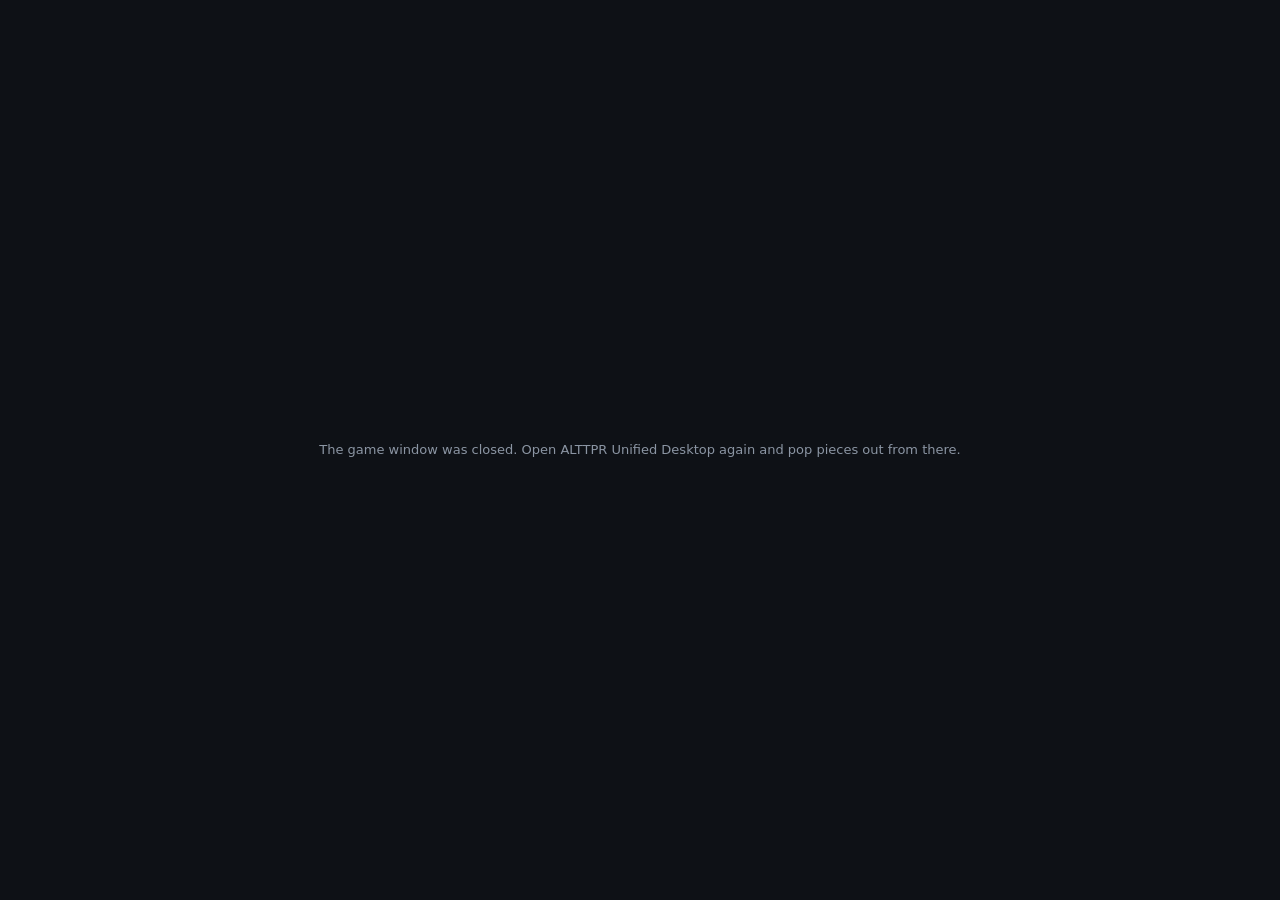
<file: popout.html>
<!DOCTYPE html>
<html lang="en">
<head>
<meta charset="UTF-8">
<meta name="viewport" content="width=device-width, initial-scale=1">
<title>ALTTPR</title>
<link rel="icon" type="image/png" sizes="32x32" href="icons/favicon-32.png">
<!--
  A pop-out window (Desktop layout, see desktop.js and portal.js).

  It shows pieces of the tracker that runs in the main window: the items, the
  dungeons, the Light World or the Dark World, alone or together. The main
  window moves the pieces' live elements into the frame below (portal.html),
  so they track and respond to clicks exactly as they do in the main window.

  This page adds what a window of its own needs: fitting the pieces to
  whatever size the window is dragged to, plain or green-screen backgrounds
  for stream capture, and a toolbar that shows while the mouse moves over the
  window and then fades, so a capture shows only the tracker.
-->
<style>
  :root { --bg: #0e1116; --line: #2a313c; --text: #e6e9ee; --dim: #8b95a3; --accent: #5fbf6f; }
  * { box-sizing: border-box; }
  html, body { margin: 0; height: 100%; overflow: hidden; background: #000; color: var(--text);
    font: 13px/1.4 system-ui, -apple-system, "Segoe UI", sans-serif; }
  #pf { position: absolute; inset: 0; width: 100%; height: 100%; border: 0; display: block; background: transparent; }
  #bar { position: fixed; z-index: 10; top: 34px; left: 4px; transform: translateY(-6px);
    display: flex; flex-wrap: wrap; gap: 6px 8px; align-items: center; justify-content: center;
    width: max-content; max-width: calc(100% - 8px); padding: 6px 8px; border: 1px solid var(--line);
    border-radius: 8px; background: rgba(22, 27, 34, .96); box-shadow: 0 4px 16px rgba(0,0,0,.5);
    opacity: 0; pointer-events: none; transition: opacity .18s, transform .18s; }
  body.open #bar, body.pinned #bar { opacity: 1; pointer-events: auto; transform: none; }
  body.pinned #bar { top: 4px; }
  /* A small handle in the corner shows while the mouse moves; pointing at it
     opens the toolbar. (A toolbar that opened on any movement covered the
     tracker's own buttons.) */
  #handle { position: fixed; z-index: 11; top: 4px; left: 4px; width: 26px; height: 26px; padding: 0;
    display: flex; align-items: center; justify-content: center; border: 1px solid var(--line); border-radius: 6px;
    background: rgba(22, 27, 34, .92); color: var(--text); font-size: 14px; cursor: pointer;
    opacity: 0; pointer-events: none; transition: opacity .18s; }
  body.show #handle, body.open #handle { opacity: 1; pointer-events: auto; }
  body.pinned #handle { display: none; }
  #bar label { display: flex; align-items: center; gap: 4px; color: var(--dim); white-space: nowrap; }
  #bar label.piece { color: var(--text); }
  #bar label.piece.elsewhere { color: var(--dim); }
  #bar select, #bar button { background: #0d1117; color: var(--text); border: 1px solid var(--line);
    border-radius: 6px; padding: 3px 7px; font: inherit; cursor: pointer; }
  #bar button:hover, #bar select:hover { border-color: #3d4654; }
  #bar button.on { border-color: var(--accent); color: var(--accent); }
  #bar .sep { width: 1px; align-self: stretch; background: var(--line); }
  #bar [hidden] { display: none !important; }
  #msg { position: fixed; inset: 0; z-index: 5; display: flex; align-items: center; justify-content: center;
    padding: 24px; text-align: center; color: var(--dim); background: var(--bg); }
  #msg[hidden] { display: none; }
</style>
</head>
<body>
<iframe id="pf" title="Tracker" allowtransparency="true"></iframe>
<div id="msg">Connecting to the game window…</div>
<button id="handle" type="button" title="Window options" aria-label="Window options">&#9776;</button>
<div id="bar" role="toolbar" aria-label="Window options">
  <span id="o-pieces" style="display:contents"></span>
  <span class="sep"></span>
  <label id="l-arrange" title="How the two worlds sit">Arrange
    <select id="o-arrange">
      <option value="auto">Auto</option>
      <option value="side">Side by side</option>
      <option value="stack">Stacked</option>
    </select>
  </label>
  <label id="l-rows" title="How many rows the items wrap onto">Item rows
    <select id="o-rows">
      <option value="auto">Auto</option>
      <option value="1">1</option>
      <option value="2">2</option>
      <option value="3">3</option>
      <option value="4">4</option>
    </select>
  </label>
  <label title="Background behind the tracker. A solid green, blue or magenta can be keyed out in OBS with a Chroma Key filter.">Background
    <select id="o-bg">
      <option value="">Tracker's own</option>
      <option value="#000000">Black</option>
      <option value="#00b140">Green screen</option>
      <option value="#0047bb">Blue screen</option>
      <option value="#ff00ff">Magenta</option>
    </select>
  </label>
  <label title="Grow or shrink the tracker to fill the window"><input type="checkbox" id="o-fit"> Fit</label>
  <label id="l-clean" title="Hide the tracker's menu bars in this window"><input type="checkbox" id="o-clean"> Clean</label>
  <button id="b-settings" type="button" title="The tracker's settings">&#9881;</button>
  <button id="b-pin" type="button" title="Keep this toolbar showing">&#128204;</button>
  <button id="b-dock" type="button" title="Put everything in this window back in the main window">Dock</button>
</div>
<script>
(function () {
  'use strict';
  var $ = function (id) { return document.getElementById(id); };
  var id = new URLSearchParams(location.search).get('id') || 'items';
  var PREF_KEY = 'unified-desktop-pop-' + id;
  var GEOM_KEY = 'unified-desktop-geom-' + id;
  var pf = $('pf');
  var info = null;          // what the main window says this window holds

  // ── options, remembered per window ────────────────────────────────────────
  var prefs = { arrange: 'auto', rows: 'auto', bg: '', fit: true, clean: false, pinned: false };
  try { Object.assign(prefs, JSON.parse(localStorage.getItem(PREF_KEY) || '{}')); } catch (e) {}
  function savePrefs() { try { localStorage.setItem(PREF_KEY, JSON.stringify(prefs)); } catch (e) {} }
  $('o-arrange').value = prefs.arrange;
  $('o-rows').value = prefs.rows;
  $('o-bg').value = prefs.bg;
  $('o-fit').checked = !!prefs.fit;
  $('o-clean').checked = !!prefs.clean;
  document.body.classList.toggle('pinned', !!prefs.pinned);
  $('b-pin').classList.toggle('on', !!prefs.pinned);
  function bind(el, key, prop) {
    $(el).addEventListener('change', function () {
      prefs[key] = this[prop || 'value']; savePrefs(); restyle(); fitSoon();
    });
  }
  bind('o-arrange', 'arrange'); bind('o-rows', 'rows'); bind('o-bg', 'bg');
  bind('o-fit', 'fit', 'checked'); bind('o-clean', 'clean', 'checked');
  $('b-pin').addEventListener('click', function () {
    prefs.pinned = !prefs.pinned; savePrefs();
    document.body.classList.toggle('pinned', prefs.pinned);
    this.classList.toggle('on', prefs.pinned);
  });

  // ── the handle shows while the mouse moves; the toolbar opens from it ─────
  var hideTimer = null, closeTimer = null;
  function reveal() {
    document.body.classList.add('show');
    clearTimeout(hideTimer);
    hideTimer = setTimeout(function () {
      if ($('handle').matches(':hover')) reveal(); else document.body.classList.remove('show');
    }, 1800);
  }
  function openBar() { clearTimeout(closeTimer); document.body.classList.add('open'); }
  function closeSoon() {
    clearTimeout(closeTimer);
    closeTimer = setTimeout(function () {
      // a dropdown that's open counts as still using the toolbar
      if ($('bar').matches(':hover') || $('handle').matches(':hover') || $('bar').contains(document.activeElement) && document.activeElement.tagName === 'SELECT') return closeSoon();
      document.body.classList.remove('open');
    }, 500);
  }
  document.addEventListener('mousemove', reveal);
  $('handle').addEventListener('mouseenter', openBar);
  $('handle').addEventListener('click', function () { if (document.body.classList.contains('open')) document.body.classList.remove('open'); else openBar(); });
  $('handle').addEventListener('mouseleave', closeSoon);
  $('bar').addEventListener('mouseenter', openBar);
  $('bar').addEventListener('mouseleave', closeSoon);
  document.addEventListener('mouseleave', function () {
    clearTimeout(hideTimer); document.body.classList.remove('show'); closeSoon();
  });

  // ── the main window ───────────────────────────────────────────────────────
  function main() { try { var o = window.opener; return o && !o.closed ? o : null; } catch (e) { return null; } }
  function api() { var o = main(); try { return o && o.UnifiedDesktop; } catch (e) { return null; } }
  function message(text) { var m = $('msg'); m.hidden = !text; if (text) m.textContent = text; }

  // Once a second: what does this window hold? Also how a reload of the main
  // window is noticed: it brings a new tracker, so the frame starts afresh.
  var key = null, lost = 0;
  function tick() {
    var a = api(), r;
    if (!a) {
      lost++;
      if (!main()) message('The game window was closed. Open ALTTPR Unified Desktop again and pop pieces out from there.');
      else if (lost > 3) message('Waiting for the game window…');
      return;
    }
    try { r = a.claim(id, window); } catch (e) { return; }
    if (r === null) { window.close(); return; }      // nothing here any more
    if (!r) return;
    lost = 0;
    if (r.key !== key) {
      if (key !== null) reset();                       // the main window reloaded
      key = r.key;
    }
    changed(r);
  }
  pf.addEventListener('load', function () {
    var d = pfDoc();
    if (!d) return;
    d.addEventListener('mousemove', reveal);
    message('');
    restyle();
    var a = api(); if (a) { try { a.sync(); } catch (e) {} }
    fitSoon();
  });
  pf.src = 'portal.html';
  tick();
  setInterval(tick, 1000);

  function pfDoc() {
    try {
      var d = pf.contentDocument;
      return d && d.readyState === 'complete' && d.getElementById('p-root') ? d : null;
    } catch (e) { return null; }
  }
  function reset() { pf.src = 'portal.html?' + Date.now(); }

  // Going away (closed or reloaded): hand the pieces back while this page
  // still exists. If it was a reload, the new page claims them again.
  window.addEventListener('pagehide', function () {
    var a = api(); if (a) { try { a.leaving(id, window); } catch (e) {} }
  });

  $('b-dock').addEventListener('click', function () {
    var a = api(); if (a) { try { a.dockWindow(id); } catch (e) {} }
  });
  $('b-settings').addEventListener('click', function () {
    var a = api(); if (a) { try { a.openSettings(id); } catch (e) {} }
  });

  // What the main window says about this window: which pieces are here,
  // which could be added.
  function changed(r) {
    info = r;
    var here = r.pieces.filter(function (p) { return p.here; });
    document.title = 'ALTTPR ' + (here.map(function (p) { return p.label; }).join(' + ') || 'Tracker');
    var box = $('o-pieces'), sig = JSON.stringify(r.pieces) + r.bars;
    if (box.__sig === sig) return;
    {
      box.__sig = sig;
      box.innerHTML = '';
      r.pieces.forEach(function (p) {
        var l = document.createElement('label'), c = document.createElement('input');
        l.className = 'piece' + (p.elsewhere ? ' elsewhere' : '');
        l.title = p.here ? 'Uncheck to put ' + p.label + ' back in the main window'
                : p.elsewhere ? p.label + ' is in another window. Check to move it here.'
                : 'Check to show ' + p.label + ' in this window too';
        c.type = 'checkbox'; c.checked = p.here;
        c.addEventListener('change', function () {
          var a = api(); if (!a) return;
          try { a.move(p.name, this.checked ? id : 'dock'); } catch (e) {}
        });
        l.appendChild(c); l.appendChild(document.createTextNode(' ' + p.label));
        box.appendChild(l);
      });
    }
    var worlds = here.filter(function (p) { return p.name === 'light' || p.name === 'dark'; }).length;
    $('l-arrange').hidden = worlds < 2;
    $('l-rows').hidden = !here.some(function (p) { return p.name === 'items'; });
    $('l-clean').hidden = !r.bars;
    restyle();
    fitSoon();
  }

  // ── looks ─────────────────────────────────────────────────────────────────
  function restyle() {
    var d = pfDoc();
    if (!d) return;
    var css = '', bg = prefs.bg;
    if (bg) {
      css += 'html,body,#p-root{background:' + bg + '!important;background-image:none!important}' +
             '#p-fit [data-u-mirror="maps-outer"]{background:transparent!important}';
    }
    if (prefs.clean) {
      // the map's settings stay reachable from the toolbar's ⚙, which needs
      // its menu: keep that and hide the rest of the bars
      css += '#p-bot,#p-top>*:not(#topbar){display:none!important}' +
             '#p-top #topbar{height:0!important;min-height:0!important;padding:0!important;border:0!important;' +
             'overflow:visible!important;background:transparent!important}' +
             '#p-top #topbar>*:not(#settings-wrap){display:none!important}' +
             '#p-top #settings-btn{display:none!important}' +
             '#p-top #settings-wrap{position:fixed!important;top:4px!important;right:4px!important;z-index:50}';
    }
    var st = d.getElementById('u-shell-css');
    if (!st) { st = d.createElement('style'); st.id = 'u-shell-css'; d.head.appendChild(st); }
    if (st.parentNode.lastChild !== st) st.parentNode.appendChild(st);   // stays last
    st.textContent = css;
    document.body.style.background = bg || '#000';
    var root = d.getElementById('p-root');
    if (root) root.setAttribute('data-arr', prefs.arrange);
  }

  // ── fitting ───────────────────────────────────────────────────────────────
  // Items and dungeons: laid out at their natural size, then scaled as one to
  // fill the window. Item rows: as chosen, or whichever count makes them
  // biggest. Maps: sized directly (sharper than scaling), side by side or
  // stacked, whichever is bigger (or as chosen).
  function fit() {
    var d = pfDoc();
    if (!d) return;
    var stage = d.getElementById('p-stage'), box = d.getElementById('p-fit');
    if (!stage || !box) return;
    var W = stage.clientWidth, H = stage.clientHeight;
    if (!W || !H || !box.children.length) return;
    box.style.transform = '';
    var maps = box.querySelectorAll('#lw, #dw').length;
    if (maps) {
      var gap = 12, size = 512, vertical = prefs.arrange === 'stack';
      if (maps === 2 && prefs.arrange === 'auto') vertical = Math.min(W, (H - gap) / 2) > Math.min((W - gap) / 2, H);
      if (prefs.fit) {
        if (maps === 1) size = Math.min(W, H);
        else size = vertical ? Math.min(W, (H - gap) / 2) : Math.min((W - gap) / 2, H);
      }
      size = Math.max(60, Math.floor(size));
      d.getElementById('p-root').setAttribute('data-arr', maps === 2 && vertical ? 'stack' : 'side');
      box.style.setProperty('--psize', size + 'px');
      // markers shrink with the map below full size, as Hutch's zoom does
      box.style.setProperty('--mk', size < 512 ? (size / 512).toFixed(3) : '1');
      var bw = box.offsetWidth, bh = box.offsetHeight;
      box.style.transform = 'translate(' + Math.round((W - bw) / 2) + 'px,' + Math.round((H - bh) / 2) + 'px)';
      return;
    }
    var trow = box.querySelector('#mob-top .mob-items');
    function measure() { return { w: box.offsetWidth, h: box.offsetHeight }; }
    function scaleFor(n) { return Math.min(W / n.w, H / n.h); }
    var best = null;
    if (trow) {
      box.style.setProperty('--prow', 'none');
      var full = trow.scrollWidth;
      var tries = prefs.rows === 'auto' ? [1, 2, 3, 4] : [parseInt(prefs.rows, 10) || 1];
      tries.forEach(function (rows) {
        box.style.setProperty('--prow', rows > 1 ? Math.ceil(full / rows + 48) + 'px' : 'none');
        var n = measure(), k = scaleFor(n);
        if (!best || k > best.k + 0.01) best = { rows: rows, k: k };
      });
      box.style.setProperty('--prow', best.rows > 1 ? Math.ceil(full / best.rows + 48) + 'px' : 'none');
    }
    var n = measure();
    var k = prefs.fit ? scaleFor(n) : 1;
    k = Math.max(0.2, Math.min(8, k));
    box.style.transform = 'translate(' + Math.round((W - n.w * k) / 2) + 'px,' + Math.round((H - n.h * k) / 2) + 'px) scale(' + k + ')';
  }
  var fitTimer = null;
  function fitSoon() { clearTimeout(fitTimer); fitTimer = setTimeout(fit, 40); }
  window.addEventListener('resize', fitSoon);
  // The pieces change size on their own now and then (an item tracker
  // setting, entrance markers, the bars wrapping): refit when they do.
  var lastSig = '';
  setInterval(function () {
    var d = pfDoc(); if (!d) return;
    var box = d.getElementById('p-fit'), stage = d.getElementById('p-stage');
    if (!box || !stage) return;
    var sig = [box.offsetWidth, box.offsetHeight, stage.clientWidth, stage.clientHeight, box.children.length].join(',');
    if (sig !== lastSig) { lastSig = sig; fit(); lastSig = [box.offsetWidth, box.offsetHeight, stage.clientWidth, stage.clientHeight, box.children.length].join(','); }
  }, 700);

  // ── remember where this window is ─────────────────────────────────────────
  var lastGeom = '';
  setInterval(function () {
    var g = { x: window.screenX, y: window.screenY, w: window.innerWidth, h: window.innerHeight };
    var s = JSON.stringify(g);
    if (s !== lastGeom && g.w > 0 && g.h > 0) { lastGeom = s; try { localStorage.setItem(GEOM_KEY, s); } catch (e) {} }
  }, 1000);

  window.UnifiedPortalHost = {
    doc: pfDoc,
    reset: reset,
    changed: changed,
    refit: fitSoon,
  };
})();
</script>
</body>
</html>
</file>
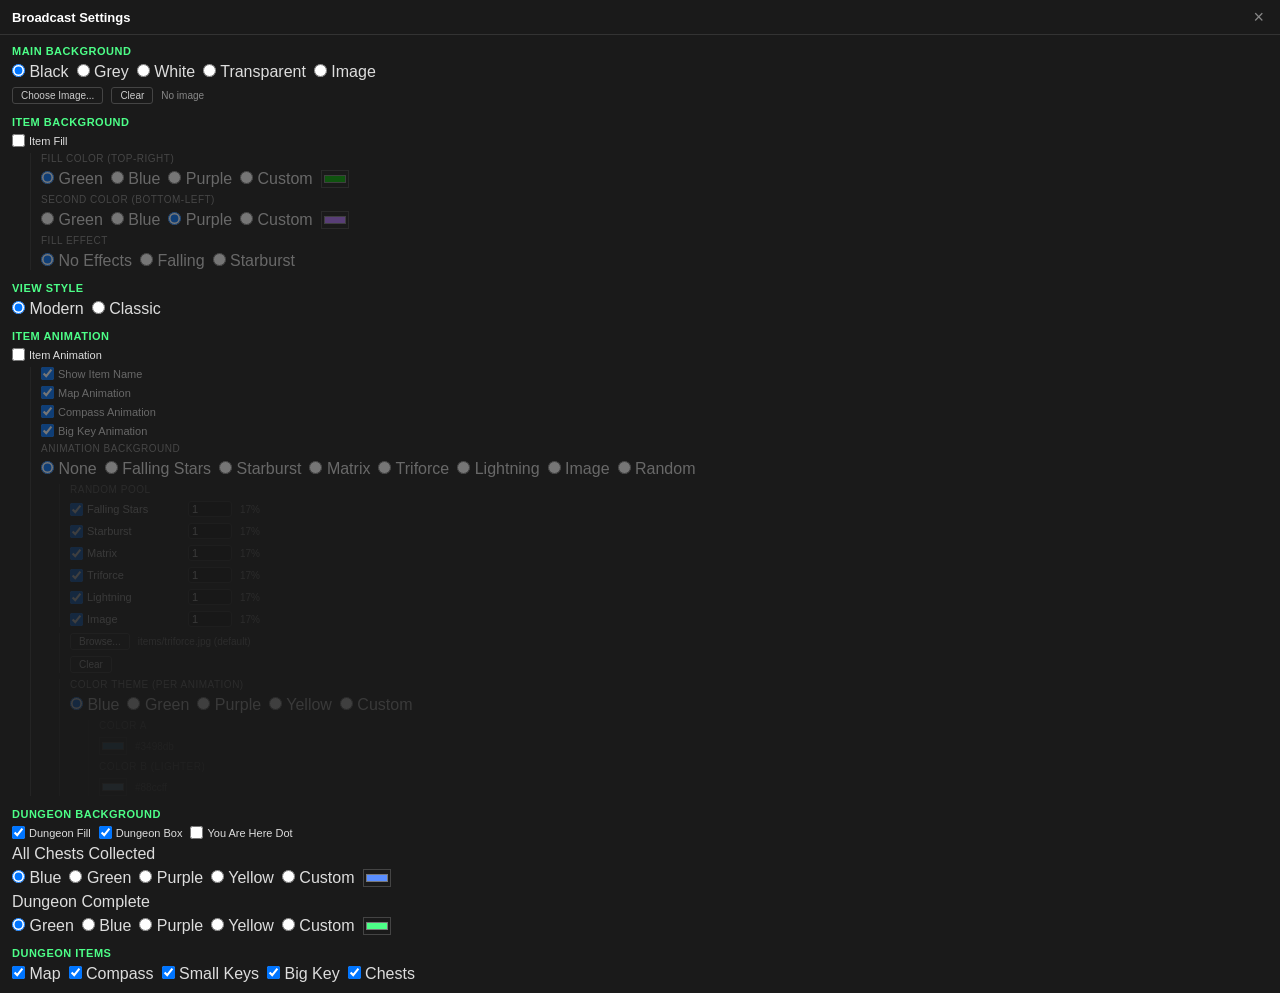
<file: tracker/bcast-settings.html>
<!doctype html>
<html>
<head>
<meta charset="utf-8">
<title>Broadcast Settings</title>
<style>
* { box-sizing: border-box; margin: 0; padding: 0; }
html, body {
  background: #000;
  width: 100%; height: 100%;
  overflow: hidden;
  display: flex; flex-direction: column;
}

/* Background themes */
[data-bg="grey"]        body, body[data-bg="grey"]        { background: #333 !important; }
[data-bg="white"]       body, body[data-bg="white"]       { background: #fff !important; }
[data-bg="transparent"] body, body[data-bg="transparent"] { background: transparent !important; }

/* Transparent mode — push content down so it doesn't sit under macOS traffic
   lights / Windows caption buttons, and provide a drag strip up top. */
html[data-bg="transparent"] body {
  padding-top: 30px;
}
html[data-bg="transparent"] body::before {
  content: '';
  position: fixed;
  top: 0;
  left: 0;
  right: 140px;
  height: 30px;
  -webkit-app-region: drag;
  z-index: 9999;
}
html[data-bg="transparent"] .bbg-bar {
  -webkit-app-region: drag;
  background: rgba(0,0,0,0.6) !important;
  border-top-color: rgba(255,255,255,0.2) !important;
}
html[data-bg="transparent"] .bbg-bar * {
  -webkit-app-region: no-drag;
}

.broadcast-container {
  background: inherit;
  padding: 8px 6px 2px 8px;
  display: flex; flex-direction: column; gap: 2px;
  flex: 1; overflow: hidden;
}

/* Image-mode background — driven by --bg-image set from JS */
[data-bg="image"] body, body[data-bg="image"] {
  background-color: #000 !important;
  background-image: var(--bg-image, none) !important;
  background-size: cover !important;
  background-position: center !important;
  background-repeat: no-repeat !important;
}
.bcast-row { display: flex; flex-direction: row; gap: 2px; align-items: center; }

/* Item slots ------------------------------------------------------------- */
.bslot {
  width: 40px; height: 40px;
  display: flex; align-items: center; justify-content: center;
  position: relative; flex-shrink: 0;
}
.bslot img { width: 36px; height: 36px; image-rendering: pixelated; image-rendering: crisp-edges; position: relative; z-index: 2; }
.bslot::before {
  content: '';
  position: absolute; inset: 2px;
  border-radius: 4px;
  background: linear-gradient(to bottom left, var(--item-fill-color, #2ecc71), var(--item-fill-color2, #b675ff));
  opacity: 0;
  z-index: 1;
  pointer-events: none;
}
.bslot.filled::before { opacity: 0.7; }

/* Effects: applied only on the transition INTO the filled state.
   "Starburst" — uniform fade-in that reads as a soft burst of color.
   "No Effect" — radial mask that closes from the edges inward.
   Both intentionally slow so the change is dramatic on a stream. */
.bslot.filled.fx-falling::before { animation: fx-falling 0.6s ease-out; }
.bslot.filled.fx-fade::before    { animation: fx-fade    0.9s ease-out; }
.bslot.filled.fx-edges::before   { animation: fx-edges   1.0s ease-in;  }

@keyframes fx-falling {
  from { transform: translateY(-100%); opacity: 0.7; }
  to   { transform: translateY(0);     opacity: 0.7; }
}
@keyframes fx-fade {
  from { opacity: 0; }
  to   { opacity: 0.7; }
}

/* fx-edges: mask shrinks from edges inward.
   Driven by a registered custom property so the percentage animates smoothly. */
@property --edges-reveal {
  syntax: '<percentage>';
  initial-value: 0%;
  inherits: false;
}
.bslot.filled.fx-edges::before,
.bslot-bottles.filled.fx-edges::before,
.bright-slot.bslot-icon.filled.fx-edges::before,
.bcombo-img.filled.fx-edges::before {
  -webkit-mask-image: radial-gradient(circle at 50% 50%,
    transparent calc(var(--edges-reveal, 0%) - 0.5%),
    #000        var(--edges-reveal, 0%));
          mask-image: radial-gradient(circle at 50% 50%,
    transparent calc(var(--edges-reveal, 0%) - 0.5%),
    #000        var(--edges-reveal, 0%));
}
@keyframes fx-edges {
  from { --edges-reveal: 80%; opacity: 0.7; }
  to   { --edges-reveal: 0%;  opacity: 0.7; }
}

.bmed-label {
  position: absolute; bottom: 1px; right: 1px;
  font-size: 10px; font-weight: bold; color: #fff; text-transform: uppercase;
  text-shadow: 0 0 2px #000, 0 0 2px #000;
  z-index: 3;
}

.bslot-bottles {
  width: 40px; height: 40px;
  display: grid; grid-template-columns: 1fr 1fr; grid-template-rows: 1fr 1fr;
  gap: 1px; flex-shrink: 0;
  position: relative;
}
.bslot-bottles::before {
  content: '';
  position: absolute; inset: 1px;
  border-radius: 4px;
  background: linear-gradient(to bottom left, var(--item-fill-color, #2ecc71), var(--item-fill-color2, #b675ff));
  opacity: 0;
  z-index: 1;
  pointer-events: none;
}
.bslot-bottles.filled::before { opacity: 0.7; }
.bslot-bottles.filled.fx-falling::before { animation: fx-falling 0.6s ease-out; }
.bslot-bottles.filled.fx-fade::before    { animation: fx-fade    0.9s ease-out; }
.bslot-bottles.filled.fx-edges::before   { animation: fx-edges   1.0s ease-in;  }
.bminibottle { display: flex; align-items: center; justify-content: center; position: relative; z-index: 2; }
.bminibottle img { width: 18px; height: 18px; image-rendering: pixelated; }

/* Combined dual-item slot (e.g. Powder/Mushroom, Flute/Shovel)
   Upper-left item / lower-right item, diagonal fill per sub-item. */
.bslot-combo {
  width: 40px; height: 40px;
  position: relative; flex-shrink: 0;
}
/* First child = upper-left */
.bcombo-img:first-child {
  position: absolute; top: 1px; left: 1px;
  width: 22px; height: 22px;
  display: flex; align-items: center; justify-content: center;
  z-index: 2;
}
/* Second child = lower-right */
.bcombo-img:last-child {
  position: absolute; bottom: 1px; right: 1px;
  width: 22px; height: 22px;
  display: flex; align-items: center; justify-content: center;
  z-index: 2;
}
.bcombo-img img { width: 20px; height: 20px; image-rendering: pixelated; image-rendering: crisp-edges; position: relative; z-index: 2; }

/* Per-item triangular fill via ::before on each .bcombo-img */
.bcombo-img::before {
  content: '';
  position: absolute; inset: 0;
  background: linear-gradient(to bottom left, var(--item-fill-color, #2ecc71), var(--item-fill-color2, #b675ff));
  opacity: 0;
  z-index: 1;
  pointer-events: none;
  border-radius: 3px;
}
/* Upper-left triangle: top-left → top-right → bottom-left */
.bcombo-img:first-child::before  { clip-path: polygon(0% 0%, 100% 0%, 0% 100%); }
/* Lower-right triangle: top-right → bottom-right → bottom-left */
.bcombo-img:last-child::before   { clip-path: polygon(100% 0%, 100% 100%, 0% 100%); }

.bcombo-img.filled::before { opacity: 0.7; }
.bcombo-img.filled.fx-falling::before { animation: fx-falling 0.6s ease-out; }
.bcombo-img.filled.fx-fade::before    { animation: fx-fade    0.9s ease-out; }
.bcombo-img.filled.fx-edges::before   { animation: fx-edges   1.0s ease-in;  }

/* Go Mode button */
.bgo-btn {
  width: 32px; height: 32px; border-radius: 50%;
  border: 2px solid currentColor;
  display: flex; align-items: center; justify-content: center;
  font-size: 12px; font-weight: bold; font-family: Arial, sans-serif;
  color: #666; background: transparent;
  transition: background 0.15s, color 0.15s;
}
.bgo-btn.on      { background: #2ecc71; color: #000; }
.bgo-btn.feeling { background: #eee600; color: #000; }

/* Right-column: agahnim / gomode / stats — wider so they line up vertically */
.bright-slot {
  width: 82px; height: 40px;
  display: flex; align-items: center; justify-content: flex-start;
  position: relative; flex-shrink: 0;
  padding-left: 6px;
}
.bright-slot.bslot-icon img { width: 36px; height: 36px; image-rendering: pixelated; position: relative; z-index: 2; }
.bright-slot.bslot-icon::before {
  content: '';
  position: absolute; left: 6px; top: 2px; width: 36px; bottom: 2px;
  border-radius: 4px;
  background: linear-gradient(to bottom left, var(--item-fill-color, #2ecc71), var(--item-fill-color2, #b675ff));
  opacity: 0;
  z-index: 1;
  pointer-events: none;
}
.bright-slot.bslot-icon.filled::before { opacity: 0.7; }
.bright-slot.bslot-icon.filled.fx-falling::before { animation: fx-falling 0.6s ease-out; }
.bright-slot.bslot-icon.filled.fx-fade::before    { animation: fx-fade    0.9s ease-out; }
.bright-slot.bslot-icon.filled.fx-edges::before   { animation: fx-edges   1.0s ease-in;  }

/* Go Mode (right-column) */
.bgo-btn {
  width: 32px; height: 32px; border-radius: 50%;
  border: 2px solid currentColor;
  display: flex; align-items: center; justify-content: center;
  font-size: 12px; font-weight: bold; font-family: Arial, sans-serif;
  color: #666; background: transparent;
  transition: background 0.15s, color 0.15s;
}
.bgo-btn.on      { color: #2ecc71; background: #2ecc71; color: #000; }
.bgo-btn.feeling { color: #eee600; background: #eee600; color: #000; }

/* Stats — fixed width labels so numbers align */
.bstats-slot {
  width: 82px; height: 40px;
  display: flex; flex-direction: column; align-items: flex-start; justify-content: center;
  gap: 1px; padding-left: 4px;
  flex-shrink: 0;
}
.bstat-row { display: flex; align-items: center; gap: 6px; font-family: Arial, sans-serif; font-size: 10px; font-weight: bold; }
.bstat-label { color: #888; width: 32px; flex-shrink: 0; }
.bstat-check { color: #4dff88; }
.bstat-death { color: #ff4444; }
.bstat-bonk  { color: #ffa500; }

#gomode-spark-canvas {
  position: fixed;
  inset: 0;
  width: 100%; height: 100%;
  pointer-events: none;
  z-index: 10;
  display: none;
}
#gomode-spark-canvas.active { display: block; }

/* Dungeon slot — item-tracker style ------------------------------------- */
.bdng-slot {
  background: #111; border: 1px solid #2a2a2a; border-radius: 4px;
  padding: 3px 2px;
  display: flex; flex-direction: column;
  align-items: center; gap: 2px; flex-shrink: 0;
  width: 46px;
  transition: background 0.3s, border-color 0.3s;
}
/* "Dungeon Box" toggle — strip the default container so dungeons look like
   the items around them. Defined BEFORE the state classes so chests-done /
   prize-done still take effect (their tints override "no box"). */
.bdng-slot.no-box {
  background: transparent;
  border-color: transparent;
}
.bdng-slot.chests-done {
  background: color-mix(in srgb, var(--chests-color, #5a8eff) 35%, #000);
  border-color: var(--chests-color, #5a8eff);
}
.bdng-slot.prize-done {
  background: color-mix(in srgb, var(--complete-color, #4dff88) 35%, #000);
  border-color: var(--complete-color, #4dff88);
}
/* Boss defeated (prize obtained) but chests aren't done — green outline only
   to match the "complete" colour, no background tint. Applied to every
   dungeon (used to be pendant-only). */
.bdng-slot.prize-only  { border-color: var(--complete-color, #4dff88); }

/* Classic view dungeon slot — compact: just the label + prize.
   Big-key / map / compass / small-key / chests rows are all hidden. */
.bdng-slot.classic {
  width: 40px;
  padding: 2px;
  gap: 1px;
  justify-content: center;
}
.bdng-slot.classic .bdng-icons,
.bdng-slot.classic .bdng-keys-row,
.bdng-slot.classic .bdng-chests-row,
.bdng-slot.classic .bdng-bigkey-top { display: none; }
.bdng-slot.classic .bdng-name { font-size: 10px; line-height: 1.1; }
.bdng-slot.classic .bdng-prize { width: 18px; height: 18px; }
.bdng-slot.classic .bdng-top { gap: 0; }

/* Label centered on its own row */
.bdng-name {
  font-family: Arial, sans-serif; font-size: 10px; font-weight: bold;
  color: #ccc; line-height: 1;
  text-align: center;
  width: 100%;
}

/* All icon/value rows are centered horizontally */
.bdng-top,
.bdng-icons,
.bdng-row {
  display: flex; flex-direction: row; align-items: center;
  justify-content: center; gap: 2px;
}

/* Prize + big key row (under the label) */
.bdng-top img {
  width: 12px; height: 12px;
  image-rendering: pixelated;
}

/* Map + compass row */
.bdng-icons img {
  width: 12px; height: 12px;
  image-rendering: pixelated;
}

/* Small keys / chests rows */
.bdng-row img {
  width: 10px; height: 10px;
  image-rendering: pixelated;
}
.bdng-row span {
  font-family: Arial, sans-serif; font-size: 8px; color: #ccc;
  line-height: 1;
}
.bdng-row .bdng-keys.full   { color: #2ecc71; }
.bdng-row .bdng-chests.full { color: #2ecc71; }

/* Bottom bar with Settings ---------------------------------------------- */
.bbg-bar {
  display: flex; align-items: center; gap: 6px;
  padding: 3px 8px;
  background: #111;
  border-top: 1px solid #222;
  flex-shrink: 0;
  position: relative; z-index: 30000;
  width: 100%;
}
.bsettings-btn {
  font-family: Arial, sans-serif; font-size: 10px; color: #ccc;
  background: #1a1a1a; border: 1px solid #444; border-radius: 3px;
  padding: 2px 8px; cursor: pointer; outline: none;
  display: inline-flex; align-items: center; gap: 4px;
}
.bsettings-btn:hover { border-color: #4dff88; color: #fff; }
.bsettings-btn:disabled { opacity: 0.4; cursor: not-allowed; }
.bsettings-btn:disabled:hover { border-color: inherit; color: inherit; }
.bsize-btn { padding: 2px 5px; min-width: 20px; justify-content: center; font-size: 13px; line-height: 1; }

/* ── Item Animation overlay ─────────────────────────────────────────────── */
#item-anim-overlay {
  position: fixed; top: 0; left: 0; right: 0;
  /* bottom is set dynamically in JS to stop above the bbg-bar */
  bottom: 0;
  display: flex; align-items: center; justify-content: center;
  z-index: 20000;
  background: #000;
  opacity: 0;
  pointer-events: none;
  transition: opacity 0.25s ease;
}
#item-anim-overlay.anim-visible {
  opacity: 1;
  pointer-events: none;
}
#item-anim-canvas {
  position: absolute; inset: 0;
  width: 100%; height: 100%;
  z-index: 1;
}
#item-anim-img {
  width: 40px; height: 40px;
  image-rendering: pixelated; image-rendering: crisp-edges;
  transform-origin: center center;
  position: relative; z-index: 2;
}
#item-anim-label {
  position: absolute; bottom: 18px; left: 0; right: 0;
  text-align: center;
  font-family: Arial, sans-serif; font-size: 22px; font-weight: bold;
  color: #fff;
  text-shadow: 0 0 12px rgba(0,0,0,0.9), 1px 1px 3px #000, -1px -1px 3px #000;
  letter-spacing: 1px;
  z-index: 3;
  pointer-events: none;
  opacity: 0;
  transition: opacity 0.2s ease;
}
#item-anim-overlay.anim-visible #item-anim-label.label-show { opacity: 1; }

/* Phase 1: spin in from tiny → window height over 1.4s */
@keyframes item-spin-grow {
  0%   { transform: scale(0.05) rotate(0deg);   opacity: 0; }
  15%  { opacity: 1; }
  100% { transform: scale(var(--anim-peak-scale)) rotate(720deg); opacity: 1; }
}
/* Phase 2: shrink back to slot-size over 0.8s */
@keyframes item-shrink {
  0%   { transform: scale(var(--anim-peak-scale)) rotate(720deg); }
  100% { transform: scale(1) rotate(720deg); }
}
/* Phase 3: slot bounce — the slot img does a quick pop when item settles */
@keyframes slot-bounce {
  0%   { transform: scale(1); }
  40%  { transform: scale(1.35); }
  70%  { transform: scale(0.9); }
  100% { transform: scale(1); }
}

#item-anim-img.phase-grow   { animation: item-spin-grow 1.4s cubic-bezier(0.2,0,0.4,1) forwards; }
#item-anim-img.phase-shrink { animation: item-shrink    0.8s cubic-bezier(0.4,0,0.2,1) forwards; }

.slot-bounce { animation: slot-bounce 0.35s ease-out; }

/* Settings modal -------------------------------------------------------- */
#settings-overlay {
  position: fixed; inset: 0;
  background: rgba(0,0,0,0.6);
  display: flex; align-items: center; justify-content: center;
  z-index: 10000;
}
#settings-overlay.hidden { display: none; }
.settings-modal {
  background: #1a1a1a;
  border: 1px solid #444;
  border-radius: 6px;
  width: 320px; max-width: 92%;
  max-height: 90%;
  overflow-y: auto;
  font-family: Arial, sans-serif; color: #ddd;
  box-shadow: 0 4px 20px rgba(0,0,0,0.6);
}
.settings-header {
  display: flex; align-items: center; justify-content: space-between;
  padding: 8px 12px; border-bottom: 1px solid #333;
}
.settings-header h3 { font-size: 13px; color: #fff; margin: 0; }
.settings-close {
  background: transparent; border: none; color: #888; font-size: 18px;
  cursor: pointer; line-height: 1; padding: 0 4px;
}
.settings-close:hover { color: #fff; }
.settings-body { padding: 10px 12px; display: flex; flex-direction: column; gap: 12px; }
.settings-section { display: flex; flex-direction: column; gap: 6px; }
.settings-section > h4 {
  font-size: 11px; color: #4dff88; text-transform: uppercase;
  letter-spacing: 0.5px; font-weight: bold; margin: 0;
}
.settings-row {
  display: flex; align-items: center; gap: 8px;
  font-size: 11px;
}
.settings-row label { display: inline-flex; align-items: center; gap: 4px; cursor: pointer; }
.settings-row input[type="radio"], .settings-row input[type="checkbox"] {
  margin: 0; cursor: pointer;
}
.rand-row label { width: 110px; flex: 0 0 auto; }
.rand-weight { width: 44px; font-size: 11px; padding: 1px 3px; background: #111; color: #ddd;
               border: 1px solid #333; border-radius: 3px; }
.rand-weight:disabled { opacity: .35; }
.rand-pct { width: 34px; text-align: left; color: #888; font-size: 10px; }
.settings-radios {
  display: flex; flex-wrap: wrap; gap: 8px;
}
.settings-sub {
  margin-left: 18px; padding-left: 10px;
  border-left: 1px solid #333;
  display: flex; flex-direction: column; gap: 6px;
}
.settings-sub.disabled { opacity: 0.4; pointer-events: none; }
.settings-sub > .sub-label {
  font-size: 10px; color: #888; text-transform: uppercase;
  letter-spacing: 0.5px;
}
.settings-color-picker {
  width: 28px; height: 18px; padding: 0; border: 1px solid #444;
  background: transparent; cursor: pointer;
}
.settings-select {
  font-family: Arial, sans-serif; font-size: 11px; color: #ccc;
  background: #2a2a2a; border: 1px solid #444; border-radius: 3px;
  padding: 2px 6px; cursor: pointer; outline: none;
}

</style>
<style>
/* Popout: render the settings panel as the whole page (not a modal overlay).
   Override the copied full-height/overflow-hidden rules so the window scrolls. */
html, body { margin: 0; background: #1a1a1a; height: auto; min-height: 100%; width: auto;
             overflow-x: hidden; overflow-y: auto; display: block; }
#settings-overlay { position: static; inset: auto; background: transparent; display: block; z-index: auto; }
#settings-overlay.hidden { display: block; }
/* Let the panel fill the window and grow with its content (window scrolls). */
.settings-modal { width: 100%; max-width: 100%; max-height: none; overflow: visible;
                  border: none; border-radius: 0; box-shadow: none; }
</style>
</head>
<body>
<div id="settings-overlay" class="hidden">
  <div class="settings-modal">
    <div class="settings-header">
      <h3>Broadcast Settings</h3>
      <button class="settings-close" onclick="window.close()">×</button>
    </div>
    <div class="settings-body">
      <div class="settings-section">
        <h4>Main Background</h4>
        <div class="settings-radios" id="bg-radios">
          <label><input type="radio" name="bg" value="black"> Black</label>
          <label><input type="radio" name="bg" value="grey"> Grey</label>
          <label><input type="radio" name="bg" value="white"> White</label>
          <label><input type="radio" name="bg" value="transparent"> Transparent</label>
          <label><input type="radio" name="bg" value="image"> Image</label>
        </div>
        <div class="settings-row">
          <label class="bsettings-btn" style="cursor:pointer; margin:0;">
            Choose Image...
            <input type="file" accept="image/*" id="opt-bg-image-file" style="display:none;">
          </label>
          <button type="button" class="bsettings-btn" id="opt-bg-image-clear" style="margin:0;">Clear</button>
          <span class="sub-label" id="bg-image-status" style="font-size:10px;color:#888;">No image</span>
        </div>
      </div>

      <div class="settings-section">
        <h4>Item Background</h4>
        <div class="settings-row">
          <label><input type="checkbox" id="opt-fill-enabled"> Item Fill</label>
        </div>
        <div class="settings-sub" id="fill-sub">
          <div class="sub-label">Fill Color (top-right)</div>
          <div class="settings-radios">
            <label><input type="radio" name="fill-color" value="green"> Green</label>
            <label><input type="radio" name="fill-color" value="blue"> Blue</label>
            <label><input type="radio" name="fill-color" value="purple"> Purple</label>
            <label><input type="radio" name="fill-color" value="custom"> Custom</label>
            <input type="color" class="settings-color-picker" id="opt-fill-custom" value="#00aa00">
          </div>
          <div class="sub-label">Second Color (bottom-left)</div>
          <div class="settings-radios">
            <label><input type="radio" name="fill-color-2" value="green"> Green</label>
            <label><input type="radio" name="fill-color-2" value="blue"> Blue</label>
            <label><input type="radio" name="fill-color-2" value="purple"> Purple</label>
            <label><input type="radio" name="fill-color-2" value="custom"> Custom</label>
            <input type="color" class="settings-color-picker" id="opt-fill-custom-2" value="#b675ff">
          </div>
          <div class="sub-label">Fill Effect</div>
          <div class="settings-radios">
            <label><input type="radio" name="fill-effect" value="none"> No Effects</label>
            <label><input type="radio" name="fill-effect" value="falling"> Falling</label>
            <label><input type="radio" name="fill-effect" value="starburst"> Starburst</label>
          </div>
        </div>
      </div>

      <div class="settings-section">
        <h4>View Style</h4>
        <div class="settings-radios">
          <label><input type="radio" name="view-style" value="modern"> Modern</label>
          <label><input type="radio" name="view-style" value="classic"> Classic</label>
        </div>
      </div>

      <div class="settings-section">
        <h4>Item Animation</h4>
        <div class="settings-row">
          <label><input type="checkbox" id="opt-item-anim"> Item Animation</label>
        </div>
        <div class="settings-sub" id="item-anim-sub">
          <div class="settings-row">
            <label><input type="checkbox" id="opt-anim-label"> Show Item Name</label>
          </div>
          <div class="settings-row">
            <label><input type="checkbox" id="opt-map-anim"> Map Animation</label>
          </div>
          <div class="settings-row">
            <label><input type="checkbox" id="opt-compass-anim"> Compass Animation</label>
          </div>
          <div class="settings-row">
            <label><input type="checkbox" id="opt-bigkey-anim"> Big Key Animation</label>
          </div>
          <div class="sub-label">Animation Background</div>
          <div class="settings-radios">
            <label><input type="radio" name="anim-bg" value="none"> None</label>
            <label><input type="radio" name="anim-bg" value="stars"> Falling Stars</label>
            <label><input type="radio" name="anim-bg" value="starburst"> Starburst</label>
            <label><input type="radio" name="anim-bg" value="matrix"> Matrix</label>
            <label><input type="radio" name="anim-bg" value="triforce"> Triforce</label>
            <label><input type="radio" name="anim-bg" value="lightning"> Lightning</label>
            <label><input type="radio" name="anim-bg" value="image"> Image</label>
            <label><input type="radio" name="anim-bg" value="random"> Random</label>
          </div>
          <div class="settings-sub disabled" id="anim-random-sub">
            <div class="sub-label">Random Pool</div>
            <div class="settings-row rand-row"><label><input type="checkbox" id="opt-rand-stars"> Falling Stars</label><input type="number" class="rand-weight" id="opt-randw-stars" min="0" max="10" step="1"><span class="rand-pct" id="opt-randp-stars"></span></div>
            <div class="settings-row rand-row"><label><input type="checkbox" id="opt-rand-starburst"> Starburst</label><input type="number" class="rand-weight" id="opt-randw-starburst" min="0" max="10" step="1"><span class="rand-pct" id="opt-randp-starburst"></span></div>
            <div class="settings-row rand-row"><label><input type="checkbox" id="opt-rand-matrix"> Matrix</label><input type="number" class="rand-weight" id="opt-randw-matrix" min="0" max="10" step="1"><span class="rand-pct" id="opt-randp-matrix"></span></div>
            <div class="settings-row rand-row"><label><input type="checkbox" id="opt-rand-triforce"> Triforce</label><input type="number" class="rand-weight" id="opt-randw-triforce" min="0" max="10" step="1"><span class="rand-pct" id="opt-randp-triforce"></span></div>
            <div class="settings-row rand-row"><label><input type="checkbox" id="opt-rand-lightning"> Lightning</label><input type="number" class="rand-weight" id="opt-randw-lightning" min="0" max="10" step="1"><span class="rand-pct" id="opt-randp-lightning"></span></div>
            <div class="settings-row rand-row"><label><input type="checkbox" id="opt-rand-image"> Image</label><input type="number" class="rand-weight" id="opt-randw-image" min="0" max="10" step="1"><span class="rand-pct" id="opt-randp-image"></span></div>
          </div>
          <div class="settings-sub disabled" id="anim-image-sub">
            <div class="settings-row">
              <label class="bsettings-btn" style="cursor:pointer;margin:0;">
                Browse...
                <input type="file" accept="image/*" id="opt-anim-bg-image-file" style="display:none;">
              </label>
              <span id="anim-bg-image-status" style="font-size:10px;color:#888;">triforce.jpg (default)</span>
            </div>
            <div class="settings-row">
              <button type="button" class="bsettings-btn" id="opt-anim-bg-image-clear" style="margin:0;">Clear</button>
            </div>
          </div>
          <div class="settings-sub" id="anim-colors-sub">
            <div class="sub-label" id="anim-colors-label">Color Theme</div>
            <div class="settings-radios">
              <label><input type="radio" name="anim-color-preset" value="blue"> Blue</label>
              <label><input type="radio" name="anim-color-preset" value="green"> Green</label>
              <label><input type="radio" name="anim-color-preset" value="purple"> Purple</label>
              <label><input type="radio" name="anim-color-preset" value="yellow"> Yellow</label>
              <label><input type="radio" name="anim-color-preset" value="custom"> Custom</label>
            </div>
            <div class="settings-sub" id="anim-custom-colors-sub">
              <div class="sub-label">Color A</div>
              <div class="settings-row">
                <input type="color" class="settings-color-picker" id="opt-anim-color-a" value="#3498db">
                <span id="anim-color-a-hex" style="font-size:10px;color:#888;">#3498db</span>
              </div>
              <div class="sub-label">Color B (lighter)</div>
              <div class="settings-row">
                <input type="color" class="settings-color-picker" id="opt-anim-color-b" value="#88ccff">
                <span id="anim-color-b-hex" style="font-size:10px;color:#888;">#88ccff</span>
              </div>
            </div>
          </div>
        </div>
      </div>

      <!-- Go Mode Spark Lines hidden (Max build only) -->

      <div class="settings-section">
        <h4>Dungeon Background</h4>
        <div class="settings-row">
          <label><input type="checkbox" id="opt-dungeon-fill"> Dungeon Fill</label>
          <label><input type="checkbox" id="opt-dungeon-box"> Dungeon Box</label>
          <label id="opt-here-dot-lbl"><input type="checkbox" id="opt-here-dot"> You Are Here Dot</label>
        </div>
        <div class="sub-label">All Chests Collected</div>
        <div class="settings-radios">
          <label><input type="radio" name="chests-color" value="blue"> Blue</label>
          <label><input type="radio" name="chests-color" value="green"> Green</label>
          <label><input type="radio" name="chests-color" value="purple"> Purple</label>
          <label><input type="radio" name="chests-color" value="yellow"> Yellow</label>
          <label><input type="radio" name="chests-color" value="custom"> Custom</label>
          <input type="color" class="settings-color-picker" id="opt-chests-custom" value="#5a8eff">
        </div>
        <div class="sub-label">Dungeon Complete</div>
        <div class="settings-radios">
          <label><input type="radio" name="complete-color" value="green"> Green</label>
          <label><input type="radio" name="complete-color" value="blue"> Blue</label>
          <label><input type="radio" name="complete-color" value="purple"> Purple</label>
          <label><input type="radio" name="complete-color" value="yellow"> Yellow</label>
          <label><input type="radio" name="complete-color" value="custom"> Custom</label>
          <input type="color" class="settings-color-picker" id="opt-complete-custom" value="#4dff88">
        </div>
      </div>

      <div class="settings-section">
        <h4>Dungeon Items</h4>
        <div class="settings-radios">
          <label><input type="checkbox" id="opt-show-map">        Map</label>
          <label><input type="checkbox" id="opt-show-compass">    Compass</label>
          <label><input type="checkbox" id="opt-show-smallkeys">  Small Keys</label>
          <label><input type="checkbox" id="opt-show-bigkey">     Big Key</label>
          <label><input type="checkbox" id="opt-show-chests">     Chests</label>
        </div>
      </div>
    </div>
  </div>
</div>


<script src="js/bcast-settings-core.js"></script>
<script>
// Settings popout: reuses the broadcast settings UI + handlers, but has no
// tracker to render. The view-apply functions are replaced with notify-stubs so
// every change pings the live broadcast view to re-apply (see applyAllSettings).
var RACE_MODE = false;

// In the popout, every settings save should also ping the live view to
// re-apply — this covers settings that are read live at render/animation time
// (animation background, colors, item-anim toggles) whose handlers only call
// saveSettings() without a view-apply hook.
var _coreSaveSettings = saveSettings;
saveSettings = function() { _coreSaveSettings(); notifyBcastSettingsChanged(); };

function saveBgImage(dataUrl) {
  SETTINGS.bgImage = dataUrl || '';
  try {
    if (dataUrl) localStorage.setItem('alttp-broadcast-bg-image', dataUrl);
    else         localStorage.removeItem('alttp-broadcast-bg-image');
    return true;
  } catch (e) {
    alert('Could not store background image — it may be too large. Try a smaller file.');
    SETTINGS.bgImage = '';
    return false;
  }
}

function saveAnimBgImage(dataUrl) {
  SETTINGS.animBgImage = dataUrl || '';
  try {
    if (dataUrl) localStorage.setItem('alttp-broadcast-anim-bg-image', dataUrl);
    else         localStorage.removeItem('alttp-broadcast-anim-bg-image');
    return true;
  } catch(e) {
    alert('Could not store animation background image — it may be too large. Try a smaller file.');
    SETTINGS.animBgImage = '';
    return false;
  }
}
function updateAnimBgImageStatus() {
  var el = document.getElementById('anim-bg-image-status');
  if (el) el.textContent = SETTINGS.animBgImage ? 'Custom image loaded' : 'items/triforce.jpg (default)';
}

function applyFillVariable() {
  var color = SETTINGS.fillColor === 'custom' ? SETTINGS.fillCustom : (FILL_COLORS[SETTINGS.fillColor] || FILL_COLORS.green);
  var color2 = SETTINGS.fillColor2 === 'custom' ? SETTINGS.fillCustom2 : (FILL_COLORS_DARK[SETTINGS.fillColor2] || FILL_COLORS_DARK.purple);
  document.documentElement.style.setProperty('--item-fill-color', color);
  document.documentElement.style.setProperty('--item-fill-color2', color2);
}

// Re-evaluates the small-key row's display state for one dungeon. Combines the
// per-dungeon "this dungeon has no keys" check (which hides via visibility so
// rows stay aligned) with the user-level "Small Keys" toggle (which hides via
// display so the slot collapses entirely).
function applyKeyRowDisplay(d) {
  if (!d || !d.keyRow) return;
  if (!SETTINGS.showSmallKeys) {
    d.keyRow.style.display = 'none';
  } else {
    d.keyRow.style.display = '';
    d.keyRow.style.visibility = ((d._maxSmallKeys || 0) > 0) ? 'visible' : 'hidden';
  }
}

function applyDungeonVisibility() {
  Object.keys(dngEls).forEach(function(key) {
    var d = dngEls[key]; if (!d) return;
    d.map.style.display     = SETTINGS.showMap     ? '' : 'none';
    d.compass.style.display = SETTINGS.showCompass ? '' : 'none';
    d.bigkey.style.display  = SETTINGS.showBigKey  ? '' : 'none';
    // Hide the icons row entirely if both map AND compass are hidden
    d.iconsRow.style.display = (SETTINGS.showMap || SETTINGS.showCompass) ? '' : 'none';
    d.chestRow.style.display = SETTINGS.showChests ? '' : 'none';
    applyKeyRowDisplay(d);
  });
}

// Toggle the default container (background + border) on every dungeon slot.
// When box is disabled, also strip all completion-state classes so nothing
// renders a visible box even if fill/prize state is technically met.
function applyDungeonBox() {
  Object.keys(dngEls).forEach(function(key) {
    var d = dngEls[key]; if (!d) return;
    d.slot.classList.toggle('no-box', !SETTINGS.dungeonBoxEnabled);
    if (!SETTINGS.dungeonBoxEnabled) {
      d.slot.classList.remove('prize-done', 'chests-done', 'prize-only');
    }
  });
  // If box was just re-enabled, re-derive completion state from current data
  if (SETTINGS.dungeonBoxEnabled) applyDungeonFill();
}

// Re-evaluate the chests-done / prize-done classes from the current DOM state.
// Called when the user toggles "Dungeon Fill" so the visual updates without
// waiting for the next snap.
function applyDungeonFill() {
  Object.keys(dngEls).forEach(function(key) {
    var d = dngEls[key]; if (!d) return;
    var parts = (d.chestVal.textContent || '0/0').split('/');
    var c = parseInt(parts[0]) || 0;
    var m = parseInt(parts[1]) || 0;
    var allChests = c >= m && m > 0;
    var prizeDone = (d.prize.src || '').indexOf('1.png') !== -1;
    var fillOn   = SETTINGS.dungeonFillEnabled && SETTINGS.dungeonBoxEnabled;
    d.slot.classList.toggle('prize-done',  fillOn && allChests && prizeDone);
    d.slot.classList.toggle('chests-done', fillOn && allChests && !prizeDone);
    if (!SETTINGS.dungeonBoxEnabled) d.slot.classList.remove('prize-only');
  });
}

function applyDungeonColors() {
  var chests   = SETTINGS.chestsColor   === 'custom' ? SETTINGS.chestsCustom   : (DUNGEON_PRESETS[SETTINGS.chestsColor]   || DUNGEON_PRESETS.blue);
  var complete = SETTINGS.completeColor === 'custom' ? SETTINGS.completeCustom : (DUNGEON_PRESETS[SETTINGS.completeColor] || DUNGEON_PRESETS.green);
  document.documentElement.style.setProperty('--chests-color',   chests);
  document.documentElement.style.setProperty('--complete-color', complete);
}

function applyBg(bg) {
  // If "image" was chosen but no image is stored, prompt to upload first.
  if (bg === 'image' && !SETTINGS.bgImage) {
    var picker = document.getElementById('opt-bg-image-file');
    if (picker) picker.click();
    // Re-select the previous bg in the radios
    document.querySelectorAll('input[name="bg"]').forEach(function(r){ r.checked = (r.value === SETTINGS.bg); });
    return;
  }

  SETTINGS.bg = bg;
  saveSettings();

  document.documentElement.setAttribute('data-bg', bg);
  document.body.setAttribute('data-bg', bg);

  if (bg === 'transparent') {
    document.documentElement.style.background = 'transparent';
    document.body.style.background = 'transparent';
    document.body.style.backgroundColor = 'transparent';
    document.body.style.backgroundImage = 'none';
  } else if (bg === 'image') {
    document.documentElement.style.setProperty('--bg-image', SETTINGS.bgImage ? 'url("' + SETTINGS.bgImage + '")' : 'none');
    // Inline styles cleared so the [data-bg=image] rule can take over
    document.body.style.background = '';
    document.documentElement.style.background = '';
    document.body.style.backgroundColor = '';
    document.body.style.backgroundImage = '';
  } else {
    var bgMap = { black:'#000000', grey:'#333333', white:'#ffffff' };
    var color = bgMap[bg] || '#000000';
    document.body.style.background = color;
    document.documentElement.style.background = color;
    document.body.style.backgroundColor = color;
    document.body.style.backgroundImage = 'none';
  }

  if (window.electronAPI && window.electronAPI.setBroadcastBg) window.electronAPI.setBroadcastBg(bg);
}

function updateBgImageStatus() {
  var lbl = document.getElementById('bg-image-status');
  if (lbl) lbl.textContent = SETTINGS.bgImage ? 'Image loaded' : 'No image';
}

// ── Settings popup ───────────────────────────────────────────────────────
function openSettings() {
  // Sync UI from SETTINGS
  document.querySelectorAll('input[name="bg"]').forEach(function(r) { r.checked = (r.value === SETTINGS.bg); });
  document.getElementById('opt-fill-enabled').checked = SETTINGS.fillEnabled;
  document.querySelectorAll('input[name="fill-color"]').forEach(function(r) { r.checked = (r.value === SETTINGS.fillColor); });
  document.querySelectorAll('input[name="fill-color-2"]').forEach(function(r) { r.checked = (r.value === SETTINGS.fillColor2); });
  document.querySelectorAll('input[name="fill-effect"]').forEach(function(r) { r.checked = (r.value === SETTINGS.fillEffect); });
  document.getElementById('opt-fill-custom').value = SETTINGS.fillCustom;
  document.getElementById('opt-fill-custom-2').value = SETTINGS.fillCustom2;
  document.querySelectorAll('input[name="chests-color"]').forEach(function(r) { r.checked = (r.value === SETTINGS.chestsColor); });
  document.getElementById('opt-chests-custom').value = SETTINGS.chestsCustom;
  document.querySelectorAll('input[name="complete-color"]').forEach(function(r) { r.checked = (r.value === SETTINGS.completeColor); });
  document.getElementById('opt-complete-custom').value = SETTINGS.completeCustom;
  document.getElementById('opt-show-map').checked       = SETTINGS.showMap;
  document.getElementById('opt-show-compass').checked   = SETTINGS.showCompass;
  document.getElementById('opt-show-smallkeys').checked = SETTINGS.showSmallKeys;
  document.getElementById('opt-show-bigkey').checked    = SETTINGS.showBigKey;
  document.getElementById('opt-show-chests').checked    = SETTINGS.showChests;
  document.getElementById('opt-dungeon-fill').checked   = SETTINGS.dungeonFillEnabled;
  document.getElementById('opt-dungeon-box').checked    = SETTINGS.dungeonBoxEnabled;
  document.getElementById('opt-here-dot').checked       = SETTINGS.hereDot && !RACE_MODE;
  document.getElementById('opt-here-dot').disabled      = RACE_MODE;
  document.getElementById('opt-here-dot-lbl').title     = RACE_MODE ? 'Disabled in Race Mode' : '';
  document.querySelectorAll('input[name="view-style"]').forEach(function(r) { r.checked = (r.value === SETTINGS.viewStyle); });
  document.getElementById('opt-item-anim').checked      = SETTINGS.itemAnimEnabled;
  document.getElementById('opt-anim-label').checked     = SETTINGS.animShowLabel;
  document.getElementById('opt-map-anim').checked       = SETTINGS.mapAnimEnabled;
  document.getElementById('opt-compass-anim').checked   = SETTINGS.compassAnimEnabled;
  document.getElementById('opt-bigkey-anim').checked    = SETTINGS.bigKeyAnimEnabled;
  // (Go Mode's sound moved to Item Sounds — its controls are gone from here.)
  document.querySelectorAll('input[name="anim-bg"]').forEach(function(r) { r.checked = (r.value === SETTINGS.animBg); });
  var _rp2 = SETTINGS.animRandomPool || {};
  [['opt-rand-stars','stars'],['opt-rand-starburst','starburst'],['opt-rand-matrix','matrix'],['opt-rand-triforce','triforce'],['opt-rand-lightning','lightning'],['opt-rand-image','image']].forEach(function(pair){
    var el = document.getElementById(pair[0]); if (el) el.checked = !!_rp2[pair[1]];
  });
  // First time with weights: start from an even split of whatever is checked.
  var _rwSaved = null;
  try { _rwSaved = localStorage.getItem('alttp-broadcast-anim-random-weights'); } catch (e) {}
  if (_rwSaved === null) resetRandomWeights(); else syncRandomWeights();
  if (ANIM_COLOR_KEYS.indexOf(SETTINGS.animBg) !== -1) applyAnimColorsFor(SETTINGS.animBg);
  refreshAnimColorUI();
  syncAnimSubEnabled();
  syncGomodeSoundSub();
  // Spark lines disabled in this build — no UI elements to sync
  syncFillSubEnabled();
  updateBgImageStatus();
  updateAnimBgImageStatus();
  document.getElementById('settings-overlay').classList.remove('hidden');
}
function closeSettings() {
  document.getElementById('settings-overlay').classList.add('hidden');
}
function syncFillSubEnabled() {
  var sub = document.getElementById('fill-sub');
  if (SETTINGS.fillEnabled) sub.classList.remove('disabled');
  else                       sub.classList.add('disabled');
}
function syncGomodeSoundSub() {
  var sub = document.getElementById('gomode-sound-sub');
  if (!sub) return;
  if (SETTINGS.gomodeSoundEnabled) sub.classList.remove('disabled');
  else                              sub.classList.add('disabled');
}
function syncGomodeSparksSubEnabled() {
  var sub = document.getElementById('gomode-sparks-sub');
  if (sub) {
    if (SETTINGS.gomodeSparksEnabled) sub.classList.remove('disabled');
    else                               sub.classList.add('disabled');
  }
}
function buildSparkSwatches() {
  var container = document.getElementById('spark-color-swatches');
  if (!container) return;
  container.innerHTML = '';
  var colors = SETTINGS.sparkColors;
  var MAX_COLORS = 6;
  for (var i = 0; i < MAX_COLORS; i++) {
    (function(idx) {
      var wrap = document.createElement('div');
      wrap.style.cssText = 'display:flex;flex-direction:column;align-items:center;gap:2px;';
      var picker = document.createElement('input');
      picker.type = 'color';
      picker.className = 'settings-color-picker';
      picker.value = colors[idx] || '#333333';
      picker.style.opacity = colors[idx] ? '1' : '0.35';
      picker.addEventListener('input', function(e) {
        SETTINGS.sparkColors[idx] = e.target.value;
        picker.style.opacity = '1';
        saveSettings();
      });
      var lbl = document.createElement('span');
      lbl.style.cssText = 'font-size:9px;color:#666;';
      lbl.textContent = idx + 1;
      wrap.appendChild(picker);
      wrap.appendChild(lbl);
      container.appendChild(wrap);
    })(i);
  }
}
function updateGomodeSoundStatus() {
  var el = document.getElementById('gomode-sound-status');
  if (!el) return;
  if (el) el.textContent = SETTINGS.gomodeSoundData ? 'File loaded' : 'No file';
}
function playGomodeSound() {
  if (RACE_MODE) return; // Race Mode: no Go Mode sound.
  if (!SETTINGS.gomodeSoundEnabled || !SETTINGS.gomodeSoundData) return;
  try {
    var audio = new Audio(SETTINGS.gomodeSoundData);
    audio.play();
  } catch(e) {}
}

// Preset color pairs: [colorA, colorB]
var ANIM_COLOR_PRESETS = {
  blue:   ['#3498db', '#88ccff'],
  green:  ['#2ecc71', '#88ffbb'],
  purple: ['#b675ff', '#ddb8ff'],
  yellow: ['#ffcc44', '#fff3c4']
};

function applyAnimColorPreset(preset) {
  if (preset === 'custom') return; // leave pickers as-is
  var pair = ANIM_COLOR_PRESETS[preset];
  if (!pair) return;
  SETTINGS.animColorA = pair[0];
  SETTINGS.animColorB = pair[1];
  document.getElementById('opt-anim-color-a').value = pair[0];
  document.getElementById('anim-color-a-hex').textContent = pair[0];
  document.getElementById('opt-anim-color-b').value = pair[1];
  document.getElementById('anim-color-b-hex').textContent = pair[1];
}

// Push the live colour values into the preset radios and the pickers.
function refreshAnimColorUI() {
  document.querySelectorAll('input[name="anim-color-preset"]').forEach(function(r) { r.checked = (r.value === SETTINGS.animColorPreset); });
  document.getElementById('opt-anim-color-a').value = SETTINGS.animColorA;
  document.getElementById('anim-color-a-hex').textContent = SETTINGS.animColorA;
  document.getElementById('opt-anim-color-b').value = SETTINGS.animColorB;
  document.getElementById('anim-color-b-hex').textContent = SETTINGS.animColorB;
}

var ANIM_BG_LABELS = {
  stars: 'Falling Stars', starburst: 'Starburst', matrix: 'Matrix',
  triforce: 'Triforce', lightning: 'Lightning'
};

// ── Random pool weights ─────────────────────────────────────────────────────
// Each checked background gets a weight box, 0–10. Checking or unchecking one
// sets every checked box to 1, an even split; the player can then change any of
// them. The picker uses weight / total, so the grey figure beside each box is
// the chance it actually gets (Chris, Oct 2026).
var RAND_KEYS = ['stars', 'starburst', 'matrix', 'triforce', 'lightning', 'image'];
function resetRandomWeights() {
  var pool = SETTINGS.animRandomPool || {};
  var on = RAND_KEYS.filter(function (k) { return pool[k]; });
  var w = {};
  RAND_KEYS.forEach(function (k, i) { w[k] = 0; });
  on.forEach(function (k) { w[k] = 1; });
  SETTINGS.animRandomWeights = w;
  syncRandomWeights();
}
function syncRandomWeights() {
  var pool = SETTINGS.animRandomPool || {}, w = SETTINGS.animRandomWeights || {};
  var total = 0;
  RAND_KEYS.forEach(function (k) {
    var n = Number(w[k]); if (!isFinite(n) || n < 0) n = 1;
    w[k] = Math.min(10, n);
    if (pool[k]) total += w[k];
  });
  RAND_KEYS.forEach(function (k) {
    var box = document.getElementById('opt-randw-' + k), pct = document.getElementById('opt-randp-' + k);
    var n = w[k];
    if (box) { box.value = pool[k] ? n : ''; box.disabled = !pool[k]; }
    if (pct) pct.textContent = (pool[k] && total > 0) ? Math.round(n / total * 100) + '%' : '';
  });
}

function syncAnimSubEnabled() {
  var sub = document.getElementById('item-anim-sub');
  if (SETTINGS.itemAnimEnabled) sub.classList.remove('disabled');
  else                           sub.classList.add('disabled');

  var colorsSub = document.getElementById('anim-colors-sub');
  // Each animation owns its own theme, so the colour block only applies when a
  // specific animation is selected — not for None, Image or Random.
  var showColors = SETTINGS.itemAnimEnabled && ANIM_COLOR_KEYS.indexOf(SETTINGS.animBg) !== -1;
  if (showColors) colorsSub.classList.remove('disabled');
  else             colorsSub.classList.add('disabled');
  var colorsLabel = document.getElementById('anim-colors-label');
  if (colorsLabel) {
    colorsLabel.textContent = showColors
      ? 'Color Theme \u2014 ' + (ANIM_BG_LABELS[SETTINGS.animBg] || SETTINGS.animBg)
      : 'Color Theme (per animation)';
  }

  var customSub = document.getElementById('anim-custom-colors-sub');
  var showCustom = showColors && SETTINGS.animColorPreset === 'custom';
  if (showCustom) customSub.classList.remove('disabled');
  else             customSub.classList.add('disabled');

  var randomSub = document.getElementById('anim-random-sub');
  if (randomSub) {
    if (SETTINGS.itemAnimEnabled && SETTINGS.animBg === 'random') randomSub.classList.remove('disabled');
    else                                                          randomSub.classList.add('disabled');
  }

  var imageSub = document.getElementById('anim-image-sub');
  if (imageSub) {
    var poolImg = SETTINGS.animRandomPool && SETTINGS.animRandomPool.image;
    var showImage = SETTINGS.itemAnimEnabled && (SETTINGS.animBg === 'image' || (SETTINGS.animBg === 'random' && poolImg));
    if (showImage) imageSub.classList.remove('disabled');
    else            imageSub.classList.add('disabled');
  }
}

function wireSettingsHandlers() {
  document.querySelectorAll('input[name="bg"]').forEach(function(r) {
    r.addEventListener('change', function() { if (r.checked) applyBg(r.value); });
  });
  document.getElementById('opt-fill-enabled').addEventListener('change', function(e) {
    SETTINGS.fillEnabled = e.target.checked;
    saveSettings(); syncFillSubEnabled(); refreshAllFills();
  });
  document.querySelectorAll('input[name="fill-color"]').forEach(function(r) {
    r.addEventListener('change', function() {
      if (!r.checked) return;
      SETTINGS.fillColor = r.value;
      saveSettings(); applyFillVariable();
    });
  });
  document.getElementById('opt-fill-custom').addEventListener('input', function(e) {
    SETTINGS.fillCustom = e.target.value;
    if (SETTINGS.fillColor === 'custom') applyFillVariable();
    saveSettings();
  });
  document.querySelectorAll('input[name="fill-color-2"]').forEach(function(r) {
    r.addEventListener('change', function() {
      if (!r.checked) return;
      SETTINGS.fillColor2 = r.value;
      saveSettings(); applyFillVariable();
    });
  });
  document.getElementById('opt-fill-custom-2').addEventListener('input', function(e) {
    SETTINGS.fillCustom2 = e.target.value;
    if (SETTINGS.fillColor2 === 'custom') applyFillVariable();
    saveSettings();
  });
  document.querySelectorAll('input[name="fill-effect"]').forEach(function(r) {
    r.addEventListener('change', function() {
      if (!r.checked) return;
      SETTINGS.fillEffect = r.value;
      saveSettings();
    });
  });

  // Dungeon Background — All Chests Collected
  document.querySelectorAll('input[name="chests-color"]').forEach(function(r) {
    r.addEventListener('change', function() {
      if (!r.checked) return;
      SETTINGS.chestsColor = r.value;
      saveSettings(); applyDungeonColors();
    });
  });
  document.getElementById('opt-chests-custom').addEventListener('input', function(e) {
    SETTINGS.chestsCustom = e.target.value;
    if (SETTINGS.chestsColor === 'custom') applyDungeonColors();
    saveSettings();
  });
  // Dungeon Background — Dungeon Complete
  document.querySelectorAll('input[name="complete-color"]').forEach(function(r) {
    r.addEventListener('change', function() {
      if (!r.checked) return;
      SETTINGS.completeColor = r.value;
      saveSettings(); applyDungeonColors();
    });
  });
  document.getElementById('opt-complete-custom').addEventListener('input', function(e) {
    SETTINGS.completeCustom = e.target.value;
    if (SETTINGS.completeColor === 'custom') applyDungeonColors();
    saveSettings();
  });

  // Dungeon Items — visibility checkboxes
  [
    ['opt-show-map',       'showMap'],
    ['opt-show-compass',   'showCompass'],
    ['opt-show-smallkeys', 'showSmallKeys'],
    ['opt-show-bigkey',    'showBigKey'],
    ['opt-show-chests',    'showChests']
  ].forEach(function(pair) {
    document.getElementById(pair[0]).addEventListener('change', function(e) {
      SETTINGS[pair[1]] = e.target.checked;
      saveSettings();
      applyDungeonVisibility();
    });
  });

  // Dungeon Fill master toggle
  document.getElementById('opt-dungeon-fill').addEventListener('change', function(e) {
    SETTINGS.dungeonFillEnabled = e.target.checked;
    saveSettings();
    applyDungeonFill();
  });

  // Dungeon Box master toggle
  document.getElementById('opt-dungeon-box').addEventListener('change', function(e) {
    SETTINGS.dungeonBoxEnabled = e.target.checked;
    saveSettings();
    applyDungeonBox();
  });

  document.getElementById('opt-here-dot').addEventListener('change', function(e) {
    SETTINGS.hereDot = e.target.checked;
    saveSettings();
  });

  // Go Mode Sound: set per profile in the Item Sounds window now.
  // Go Mode Sparklines disabled in this build — no event listeners needed
  var SPARK_PRESETS = {
    green:  ['#22cc55','#66ff88','#aaffbb','#448855','#225533','#88aa99'],
    blue:   ['#4488ff','#88bbff','#aaccff','#667799','#334466','#99aacc'],
    purple: ['#aa44ff','#cc88ff','#ddaaff','#774499','#442266','#aa99cc']
  };
  ['green','blue','purple'].forEach(function(preset) {
    var btn = document.getElementById('spark-preset-' + preset);
    if (!btn) return;
    btn.addEventListener('click', function() {
      SETTINGS.sparkColors = SPARK_PRESETS[preset].slice();
      saveSettings();
      buildSparkSwatches();
    });
  });
  // Item Animation toggle
  document.getElementById('opt-item-anim').addEventListener('change', function(e) {
    SETTINGS.itemAnimEnabled = e.target.checked;
    saveSettings(); syncAnimSubEnabled();
  });
  // Show Item Name toggle
  document.getElementById('opt-anim-label').addEventListener('change', function(e) {
    SETTINGS.animShowLabel = e.target.checked;
    saveSettings();
  });
  // Map Animation toggle
  document.getElementById('opt-map-anim').addEventListener('change', function(e) {
    SETTINGS.mapAnimEnabled = e.target.checked;
    saveSettings();
  });
  // Compass Animation toggle
  document.getElementById('opt-compass-anim').addEventListener('change', function(e) {
    SETTINGS.compassAnimEnabled = e.target.checked;
    saveSettings();
  });
  // Big Key Animation toggle
  document.getElementById('opt-bigkey-anim').addEventListener('change', function(e) {
    SETTINGS.bigKeyAnimEnabled = e.target.checked;
    saveSettings();
  });
  // Animation background
  document.querySelectorAll('input[name="anim-bg"]').forEach(function(r) {
    r.addEventListener('change', function() {
      if (!r.checked) return;
      SETTINGS.animBg = r.value;
      // Swap the pickers over to the newly selected animation's own theme.
      if (ANIM_COLOR_KEYS.indexOf(r.value) !== -1) { applyAnimColorsFor(r.value); refreshAnimColorUI(); }
      saveSettings(); syncAnimSubEnabled();
    });
  });
  // Random background pool checkboxes
  [['opt-rand-stars','stars'],['opt-rand-starburst','starburst'],['opt-rand-matrix','matrix'],['opt-rand-triforce','triforce'],['opt-rand-lightning','lightning'],['opt-rand-image','image']].forEach(function(pair){
    var el = document.getElementById(pair[0]);
    if (el) el.addEventListener('change', function(e){
      if (!SETTINGS.animRandomPool) SETTINGS.animRandomPool = {};
      SETTINGS.animRandomPool[pair[1]] = e.target.checked;
      resetRandomWeights();
      saveSettings(); syncAnimSubEnabled();
    });
  });
  // Weight boxes: whole percentages, each checked entry's share of the total.
  RAND_KEYS.forEach(function (k) {
    var el = document.getElementById('opt-randw-' + k);
    if (!el) return;
    // Arrows only (Chris, Oct 2026): the spinner buttons and the Up/Down keys
    // change the value; typing, pasting and dropping text are refused.
    el.addEventListener('keydown', function (e) {
      if (e.key === 'ArrowUp' || e.key === 'ArrowDown' || e.key === 'Tab') return;
      e.preventDefault();
    });
    el.addEventListener('paste', function (e) { e.preventDefault(); });
    el.addEventListener('drop',  function (e) { e.preventDefault(); });
    el.addEventListener('input', function () {
      var n = Math.max(0, Math.min(10, Math.round(Number(el.value) || 0)));
      if (!SETTINGS.animRandomWeights) SETTINGS.animRandomWeights = {};
      SETTINGS.animRandomWeights[k] = n;
      syncRandomWeights();
      saveSettings();
    });
  });
  // Color preset radios
  document.querySelectorAll('input[name="anim-color-preset"]').forEach(function(r) {
    r.addEventListener('change', function() {
      if (!r.checked) return;
      SETTINGS.animColorPreset = r.value;
      applyAnimColorPreset(r.value);
      storeAnimColorsFor(SETTINGS.animBg);
      saveSettings(); syncAnimSubEnabled();
    });
  });
  // Custom color pickers
  document.getElementById('opt-anim-color-a').addEventListener('input', function(e) {
    SETTINGS.animColorA = e.target.value;
    document.getElementById('anim-color-a-hex').textContent = e.target.value;
    storeAnimColorsFor(SETTINGS.animBg);
    saveSettings();
  });
  document.getElementById('opt-anim-color-b').addEventListener('input', function(e) {
    SETTINGS.animColorB = e.target.value;
    document.getElementById('anim-color-b-hex').textContent = e.target.value;
    storeAnimColorsFor(SETTINGS.animBg);
    saveSettings();
  });
  // Anim background image picker
  var animBgFile = document.getElementById('opt-anim-bg-image-file');
  if (animBgFile) {
    animBgFile.addEventListener('change', function(e) {
      var file = e.target.files && e.target.files[0];
      if (!file) return;
      var reader = new FileReader();
      reader.onload = function() {
        var ok = saveAnimBgImage(reader.result);
        if (!ok) return;
        updateAnimBgImageStatus();
        SETTINGS.animBg = 'image';
        saveSettings();
        document.querySelectorAll('input[name="anim-bg"]').forEach(function(r){ r.checked = (r.value === 'image'); });
        syncAnimSubEnabled();
      };
      reader.onerror = function() { alert('Could not read that file.'); };
      reader.readAsDataURL(file);
      animBgFile.value = '';
    });
  }
  var animBgClear = document.getElementById('opt-anim-bg-image-clear');
  if (animBgClear) {
    animBgClear.addEventListener('click', function() {
      saveAnimBgImage('');
      updateAnimBgImageStatus();
    });
  }
  // View Style — swap Modern / Classic layout
  document.querySelectorAll('input[name="view-style"]').forEach(function(r) {
    r.addEventListener('change', function() {
      if (!r.checked) return;
      SETTINGS.viewStyle = r.value;
      saveSettings();
      rebuildRows();
    });
  });

  // Background image picker
  var fileInput = document.getElementById('opt-bg-image-file');
  if (fileInput) {
    fileInput.addEventListener('change', function(e) {
      var file = e.target.files && e.target.files[0];
      if (!file) return;
      var reader = new FileReader();
      reader.onload = function() {
        var dataUrl = reader.result;
        var finish = function(ok) {
          if (!ok) return;
          updateBgImageStatus();
          applyBg('image');            // switch to image bg now that we have one
          document.querySelectorAll('input[name="bg"]').forEach(function(r){ r.checked = (r.value === 'image'); });
        };
        // In Electron, persist to disk and reference by file:// URL so large
        // files / animated GIFs work (localStorage can't hold big data URLs).
        if (window.electronAPI && window.electronAPI.saveBcastBgImage) {
          window.electronAPI.saveBcastBgImage(dataUrl).then(function(filePath) {
            if (filePath) {
              SETTINGS.bgImage = filePath;
              try { localStorage.setItem('alttp-broadcast-bg-image', filePath); } catch (e) {}
              finish(true);
            } else {
              finish(saveBgImage(dataUrl));   // fallback: store the data URL
            }
          }).catch(function() { finish(saveBgImage(dataUrl)); });
        } else {
          finish(saveBgImage(dataUrl));       // browser: data URL only
        }
      };
      reader.onerror = function() { alert('Could not read that file.'); };
      reader.readAsDataURL(file);
      // Reset so re-selecting the same file fires change
      fileInput.value = '';
    });
  }
  var clearBtn = document.getElementById('opt-bg-image-clear');
  if (clearBtn) {
    clearBtn.addEventListener('click', function() {
      saveBgImage('');
      if (window.electronAPI && window.electronAPI.clearBcastBgImage) window.electronAPI.clearBcastBgImage();
      updateBgImageStatus();
      document.documentElement.style.removeProperty('--bg-image');
      // If image was the active bg, fall back to black
      if (SETTINGS.bg === 'image') {
        applyBg('black');
        document.querySelectorAll('input[name="bg"]').forEach(function(r){ r.checked = (r.value === 'black'); });
      }
    });
  }
}

// ── Tracker data ─────────────────────────────────────────────────────────
// BASE is resolved from the approot query param passed by the app.
// Start with the query-param approot if provided, otherwise 'items' (relative).
// After init, getPaths() will update BASE and rebuild all img srcs if needed.
var BASE = (function() {
  var p = new URLSearchParams(window.location.search);
  var approot = p.get('approot');
  return approot ? approot + '/items' : 'items';
})();

// Race Mode: when on, item collect sounds are suppressed in the broadcast view.
var RACE_MODE = (function() {
  var p = new URLSearchParams(window.location.search);
  return (p.get('race') || localStorage.getItem('alttp-race-mode') || 'no') === 'yes';
})();


var IMGS = {
  bow:       ['bow00','bow10','bow11','bow12'],
  boomerang: ['boomerang00','boomerang10','boomerang01','boomerang11'],
  hookshot:  ['hookshot0','hookshot1'],
  bomb:      ['bomb00','bomb10'],
  mushroom:  ['mushroom0','mushroom1','mushroom2'],
  powder:    ['powder00','powder10'],
  firerod:   ['firerod0','firerod1'],
  icerod:    ['icerod0','icerod1'],
  moonpearl: ['moonpearl0','moonpearl1'],
  sword:     ['sword0','sword1','sword2','sword3','sword4'],
  agahnim:   ['aga10','aga11'],
  bombos:    ['bombos00','bombos10'],
  ether:     ['ether00','ether10'],
  quake:     ['quake00','quake10'],
  lamp:      ['lamp0','lamp1'],
  hammer:    ['hammer0','hammer1'],
  shovel:    ['shovel0','shovel1'],
  flute:     ['flute00','flute10','flute11'],
  net:       ['net0','net1'],
  gloves:    ['gloves0','gloves1','gloves2'],
  shield:    ['shield0','shield1','shield2','shield3'],
  book:      ['book0','book1'],
  bottle1:   ['bottle0','bottle_empty','bottle_red','bottle_green','bottle_blue','bottle_fairy','bottle_bee','bottle_goodbee'],
  bottle2:   ['bottle0','bottle_empty','bottle_red','bottle_green','bottle_blue','bottle_fairy','bottle_bee','bottle_goodbee'],
  bottle3:   ['bottle0','bottle_empty','bottle_red','bottle_green','bottle_blue','bottle_fairy','bottle_bee','bottle_goodbee'],
  bottle4:   ['bottle0','bottle_empty','bottle_red','bottle_green','bottle_blue','bottle_fairy','bottle_bee','bottle_goodbee'],
  somaria:   ['caneofsomaria0','caneofsomaria1'],
  byrna:     ['caneofbyrna0','caneofbyrna1'],
  cape:      ['cape0','cape1'],
  mirror:    ['mirror0','mirror1','mirror2'],
  halfmagic: ['halfmagic0','halfmagic1'],
  boots:     ['boots0','boots1'],
  flippers:  ['flippers0','flippers1'],
  tunic:     ['mail0','mail1','mail2'],
  gomode:    ['gomode0','gomode1'],
};



// ── Override view-apply functions with a notify (no tracker in this window) ──
function applyBg(bg)            { if (bg !== undefined) SETTINGS.bg = bg; saveSettings(); } // saveSettings() also notifies the view
function applyFillVariable()    { notifyBcastSettingsChanged(); }
function applyDungeonColors()   { notifyBcastSettingsChanged(); }
function applyDungeonVisibility(){ notifyBcastSettingsChanged(); }
function applyDungeonFill()     { notifyBcastSettingsChanged(); }
function applyDungeonBox()      { notifyBcastSettingsChanged(); }
function applyKeyRowDisplay()   { }
function refreshAllFills()      { notifyBcastSettingsChanged(); }
function rebuildRows()          { notifyBcastSettingsChanged(); }

document.addEventListener("DOMContentLoaded", function() {
  var steps = [
    loadSettings,
    wireSettingsHandlers,
    openSettings,          // populates every control from SETTINGS (and reveals the panel)
    buildSparkSwatches,
    function(){ if (SETTINGS.animColorPreset !== "custom") applyAnimColorPreset(SETTINGS.animColorPreset); }
  ];
  steps.forEach(function(fn){ try { fn(); } catch(e){ console.error('settings init step failed:', e); } });
});
</script>
</body>
</html>
</file>
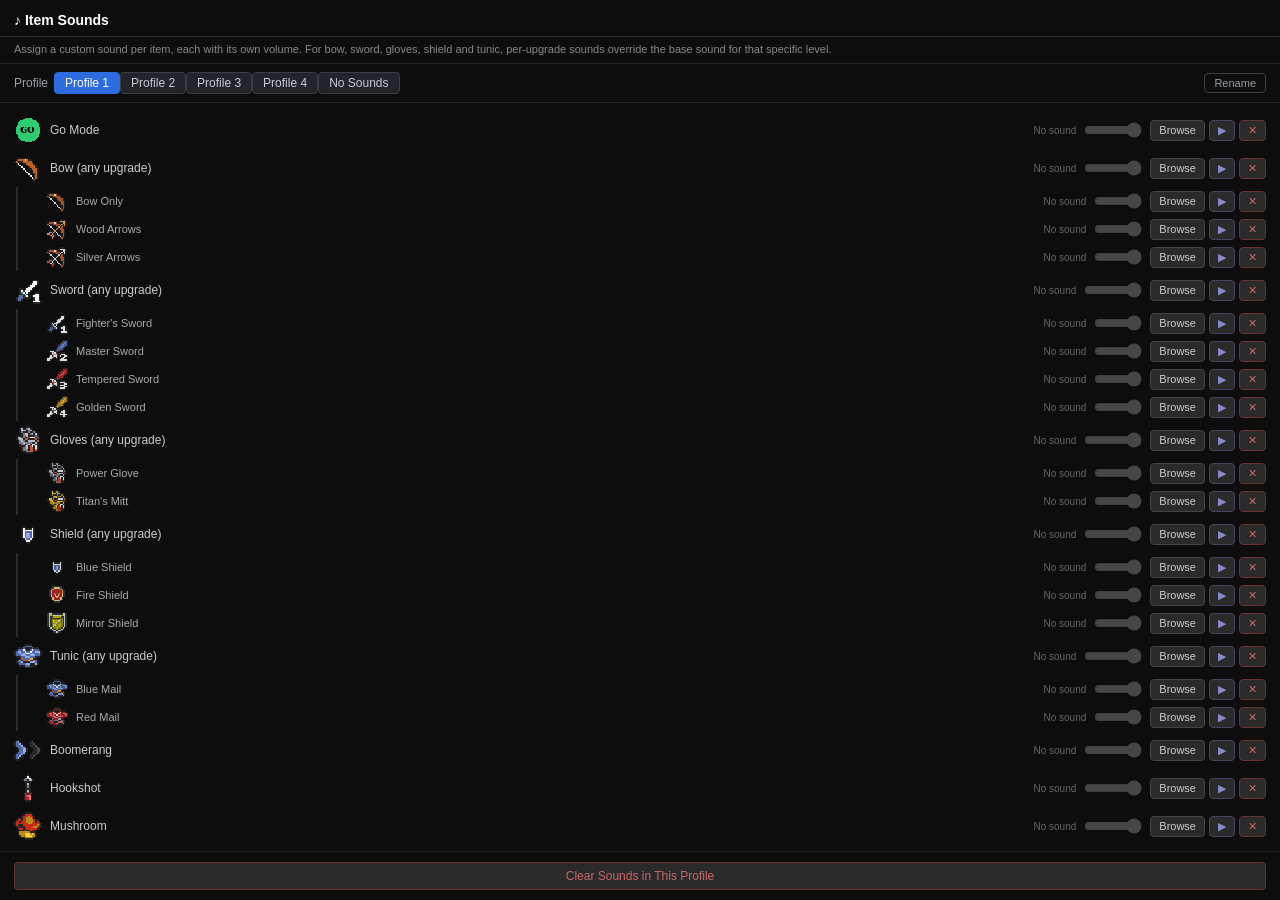
<file: tracker/bcast-sounds.html>
<!DOCTYPE html>
<html lang="en">
<head>
<meta charset="UTF-8">
<meta http-equiv="Content-Security-Policy" content="default-src 'self' 'unsafe-inline' data: blob:; connect-src *;">
<title>Broadcast Item Sounds</title>
<style>
* { box-sizing: border-box; margin: 0; padding: 0; }
html, body {
  background: #0d0d0d;
  color: #ddd;
  font-family: 'Segoe UI', Arial, sans-serif;
  font-size: 13px;
  height: 100%;
}
.profile-bar {
  display: flex; align-items: center; gap: 6px;
  padding: 8px 14px; flex-wrap: wrap;
  border-bottom: 1px solid #222;
  flex-shrink: 0;
}
.profile-label { color: #9aa0a8; font-size: 12px; }
.profile-tab {
  background: #22242a; border: 1px solid #3a3d45; color: #c8ccd2;
  border-radius: 4px; padding: 3px 10px; font-size: 12px; cursor: pointer;
}
.profile-tab.on { background: #2d6cdf; border-color: #2d6cdf; color: #fff; }
.profile-tab.mute.on { background: #6b7078; border-color: #6b7078; }
.profile-rename {
  background: #22242a; border: 1px solid #2d6cdf; color: #fff;
  border-radius: 4px; padding: 3px 8px; font-size: 12px; width: 110px;
}
.btn-rename {
  margin-left: auto; background: none; border: 1px solid #3a3d45;
  color: #9aa0a8; border-radius: 4px; padding: 3px 9px; font-size: 11px; cursor: pointer;
}
.mute-note {
  padding: 14px; color: #9aa0a8; font-size: 12px; line-height: 1.6;
}
body {
  display: flex;
  flex-direction: column;
  overflow: hidden;
}
h1 {
  font-size: 14px;
  font-weight: 600;
  color: #fff;
  padding: 12px 14px 8px;
  border-bottom: 1px solid #333;
  flex-shrink: 0;
}
.subtitle {
  font-size: 11px;
  color: #888;
  padding: 6px 14px 8px;
  border-bottom: 1px solid #222;
  flex-shrink: 0;
}
.scroll-area {
  flex: 1;
  overflow-y: auto;
  padding: 8px 6px;
}
.scroll-area::-webkit-scrollbar { width: 6px; }
.scroll-area::-webkit-scrollbar-track { background: #111; }
.scroll-area::-webkit-scrollbar-thumb { background: #444; border-radius: 3px; }

.item-row {
  display: flex;
  align-items: center;
  gap: 8px;
  padding: 5px 8px;
  border-radius: 5px;
  transition: background 0.1s;
}
.item-row:hover { background: #1a1a1a; }

/* Sub-level rows (per-upgrade sounds) */
.item-row.sub {
  padding-left: 28px;
  padding-top: 3px;
  padding-bottom: 3px;
  border-left: 2px solid #2a2a2a;
  margin-left: 10px;
  border-radius: 0 5px 5px 0;
}
.item-row.sub .item-icon { width: 22px; height: 22px; opacity: 0.85; }
.item-row.sub .item-name { color: #aaa; font-size: 11px; }

.item-icon {
  width: 28px; height: 28px;
  image-rendering: pixelated;
  image-rendering: crisp-edges;
  flex-shrink: 0;
}
.item-name {
  flex: 1;
  color: #ccc;
  font-size: 12px;
  white-space: nowrap;
  overflow: hidden;
  text-overflow: ellipsis;
}
.sound-status {
  font-size: 10px;
  color: #666;
  white-space: nowrap;
  max-width: 90px;
  overflow: hidden;
  text-overflow: ellipsis;
  text-align: right;
}
.sound-status.has-sound { color: #5a5; }

.btn-row {
  display: flex;
  gap: 4px;
  flex-shrink: 0;
}
button {
  background: #2a2a2a;
  border: 1px solid #444;
  color: #ccc;
  border-radius: 4px;
  padding: 3px 8px;
  font-size: 11px;
  cursor: pointer;
  white-space: nowrap;
  transition: background 0.1s;
}
button:hover { background: #3a3a3a; }
button.btn-clear { border-color: #633; color: #c66; }
button.btn-clear:hover { background: #2a1a1a; }
button.btn-test { border-color: #446; color: #88c; }
button.btn-test:hover { background: #1a1a2a; }

.footer {
  padding: 10px 14px;
  border-top: 1px solid #222;
  display: flex;
  gap: 8px;
  flex-shrink: 0;
}
.footer button {
  flex: 1;
  padding: 6px;
  font-size: 12px;
}
.footer .btn-clear-all { border-color: #633; color: #c66; }
.footer .btn-clear-all:hover { background: #2a1a1a; }

input[type="file"] { display: none; }

/* Per-sound volume. Stored beside the sound itself, so it belongs to that
   sound in that profile and goes away when the sound is cleared. */
input[type="range"].vol {
  width: 58px; flex-shrink: 0; margin: 0;
  accent-color: #88c; cursor: pointer;
}
input[type="range"].vol:disabled { opacity: 0.3; cursor: default; }
.item-row.sub input[type="range"].vol { width: 48px; }
</style>
</head>
<body>
<h1>♪ Item Sounds</h1>
<div class="subtitle">Assign a custom sound per item, each with its own volume. For bow, sword, gloves, shield and tunic, per-upgrade sounds override the base sound for that specific level.</div>

<div class="profile-bar">
  <span class="profile-label">Profile</span>
  <span id="profile-tabs"></span>
  <button class="btn-rename" onclick="renameProfile()">Rename</button>
</div>

<div class="scroll-area" id="item-list"></div>

<div class="footer">
  <button class="btn-clear-all" onclick="clearAllSounds()">Clear Sounds in This Profile</button>
</div>

<input type="file" id="file-picker" accept="audio/*">

<script>
// ── Sound profiles ─────────────────────────────────────────────────────────
// Three sets of sounds the player can switch between. Profile 1 keeps the
// original, unprefixed keys, so sounds assigned before profiles existed are
// simply profile 1 and nothing has to be migrated. Profiles 2 and 3 prefix
// their keys instead of copying anything — a copy would double the audio in
// localStorage, which is the one thing that could blow its quota.
var PROFILE_COUNT = 5;
var MUTE_PROFILE  = PROFILE_COUNT;   // the last slot plays nothing at all
function activeProfile() {
  var p = parseInt(localStorage.getItem('alttp-sound-profile') || '1', 10);
  return (p >= 1 && p <= PROFILE_COUNT) ? p : 1;
}
function profileName(n) {
  if (n === MUTE_PROFILE) return 'No Sounds';
  return localStorage.getItem('alttp-sound-profile-name-' + n) || ('Profile ' + n);
}
function setProfile(n) {
  localStorage.setItem('alttp-sound-profile', String(n));
  buildProfileTabs();
  buildList();
}

// Rename in place. Electron has no window.prompt, so the active tab turns into
// a text box — Enter or clicking away saves, Escape puts it back.
function renameProfile() {
  var n = activeProfile();
  if (n === MUTE_PROFILE) return;         // that one's name is the point of it
  var tab = document.querySelector('.profile-tab.on');
  if (!tab) return;
  var input = document.createElement('input');
  input.className = 'profile-rename';
  input.value = profileName(n);
  var done = false;
  var commit = function (save) {
    if (done) return;
    done = true;
    if (save) {
      var name = input.value.trim();
      if (name) localStorage.setItem('alttp-sound-profile-name-' + n, name);
      else localStorage.removeItem('alttp-sound-profile-name-' + n);
    }
    buildProfileTabs();
  };
  input.onkeydown = function (ev) {
    if (ev.key === 'Enter')  { ev.preventDefault(); commit(true); }
    if (ev.key === 'Escape') { ev.preventDefault(); commit(false); }
  };
  input.onblur = function () { commit(true); };
  tab.replaceWith(input);
  input.focus();
  input.select();
}

function buildProfileTabs() {
  var wrap = document.getElementById('profile-tabs');
  wrap.innerHTML = '';
  for (var n = 1; n <= PROFILE_COUNT; n++) {
    (function (n) {
      var b = document.createElement('button');
      b.className = 'profile-tab' + (n === MUTE_PROFILE ? ' mute' : '') +
                    (n === activeProfile() ? ' on' : '');
      b.textContent = profileName(n);
      b.onclick = function () { setProfile(n); };
      wrap.appendChild(b);
    })(n);
  }
  var rn = document.querySelector('.btn-rename');
  if (rn) rn.disabled = (activeProfile() === MUTE_PROFILE);
}

// Items with sub:true are per-upgrade overrides for progressive items.
// playItemSound() checks 'alttp-item-sound-{key}-{val}' first, then 'alttp-item-sound-{key}'.
var ITEMS = [
  // Go Mode isn't an item, but it's the one cue people most want to hear, so
  // it sits at the top and is set per profile like everything else here.
  { key: 'gomode',   name: 'Go Mode',             icon: 'items/gomode1.png' },
  // ── Bow ─────────────────────────────────────────────────────────────────
  { key: 'bow',      name: 'Bow (any upgrade)',   icon: 'items/bow10.png' },
  { key: 'bow-1',    name: 'Bow Only',         icon: 'items/bow10.png',  sub: true },
  { key: 'bow-2',    name: 'Wood Arrows',              icon: 'items/bow11.png',  sub: true },
  { key: 'bow-3',    name: 'Silver Arrows',       icon: 'items/bow12.png',  sub: true },
  // ── Sword ───────────────────────────────────────────────────────────────
  { key: 'sword',    name: 'Sword (any upgrade)', icon: 'items/sword1.png' },
  { key: 'sword-1',  name: "Fighter's Sword",     icon: 'items/sword1.png', sub: true },
  { key: 'sword-2',  name: 'Master Sword',        icon: 'items/sword2.png', sub: true },
  { key: 'sword-3',  name: 'Tempered Sword',      icon: 'items/sword3.png', sub: true },
  { key: 'sword-4',  name: 'Golden Sword',        icon: 'items/sword4.png', sub: true },
  // ── Gloves ──────────────────────────────────────────────────────────────
  { key: 'gloves',   name: 'Gloves (any upgrade)',icon: 'items/gloves1.png' },
  { key: 'gloves-1', name: 'Power Glove',         icon: 'items/gloves1.png', sub: true },
  { key: 'gloves-2', name: "Titan's Mitt",        icon: 'items/gloves2.png', sub: true },
  // ── Shield ──────────────────────────────────────────────────────────────
  { key: 'shield',   name: 'Shield (any upgrade)',icon: 'items/shield1.png' },
  { key: 'shield-1', name: 'Blue Shield',         icon: 'items/shield1.png', sub: true },
  { key: 'shield-2', name: 'Fire Shield',         icon: 'items/shield2.png', sub: true },
  { key: 'shield-3', name: 'Mirror Shield',       icon: 'items/shield3.png', sub: true },
  // ── Tunic ───────────────────────────────────────────────────────────────
  { key: 'tunic',    name: 'Tunic (any upgrade)', icon: 'items/mail1.png' },
  { key: 'tunic-1',  name: 'Blue Mail',           icon: 'items/mail1.png',  sub: true },
  { key: 'tunic-2',  name: 'Red Mail',            icon: 'items/mail2.png',  sub: true },
  // ── Other items ─────────────────────────────────────────────────────────
  { key: 'boomerang', name: 'Boomerang',          icon: 'items/boomerang10.png' },
  { key: 'hookshot',  name: 'Hookshot',           icon: 'items/hookshot1.png' },
  { key: 'mushroom',  name: 'Mushroom',           icon: 'items/mushroom1.png' },
  { key: 'powder',    name: 'Magic Powder',       icon: 'items/powder00.png' },
  { key: 'firerod',   name: 'Fire Rod',           icon: 'items/firerod1.png' },
  { key: 'icerod',    name: 'Ice Rod',            icon: 'items/icerod1.png' },
  { key: 'moonpearl', name: 'Moon Pearl',         icon: 'items/moonpearl1.png' },
  { key: 'agahnim',   name: 'Agahnim Defeated',   icon: 'items/aga11.png' },
  { key: 'bombos',    name: 'Bombos',             icon: 'items/bombos10.png' },
  { key: 'ether',     name: 'Ether',              icon: 'items/ether10.png' },
  { key: 'quake',     name: 'Quake',              icon: 'items/quake10.png' },
  { key: 'lamp',      name: 'Lamp',               icon: 'items/lamp1.png' },
  { key: 'hammer',    name: 'Hammer',             icon: 'items/hammer1.png' },
  { key: 'shovel',    name: 'Shovel',             icon: 'items/shovel1.png' },
  { key: 'flute',     name: 'Flute',              icon: 'items/flute10.png' },
  { key: 'net',       name: 'Bug-Catching Net',   icon: 'items/net1.png' },
  { key: 'book',      name: 'Book of Mudora',     icon: 'items/book1.png' },
  { key: 'bottle1',   name: 'Bottle',             icon: 'items/bottle1.png' },
  { key: 'somaria',   name: 'Cane of Somaria',    icon: 'items/caneofsomaria1.png' },
  { key: 'byrna',     name: 'Cane of Byrna',      icon: 'items/caneofbyrna1.png' },
  { key: 'cape',      name: 'Magic Cape',         icon: 'items/cape1.png' },
  { key: 'mirror',    name: 'Magic Mirror',       icon: 'items/mirror1.png' },
  { key: 'halfmagic', name: 'Half Magic',         icon: 'items/halfmagic1.png' },
  { key: 'boots',     name: 'Pegasus Boots',      icon: 'items/boots1.png' },
  { key: 'flippers',  name: 'Flippers',           icon: 'items/flippers1.png' },
  { key: 'map',       name: 'Dungeon Map',        icon: 'items/map1.png' },
  { key: 'compass',   name: 'Dungeon Compass',    icon: 'items/compass1.png' },
  { key: 'bigkey',    name: 'Big Key',            icon: 'items/bigkey1.png' },
];

var _pendingKey = null;

function lsKey(key) {
  var p = activeProfile();
  return 'alttp-item-sound-' + (p === 1 ? '' : 'p' + p + '-') + key;
}

function getSoundName(key) {
  return localStorage.getItem(lsKey(key) + '-name') || (localStorage.getItem(lsKey(key)) ? 'Custom sound' : null);
}

function hasSound(key) { return !!localStorage.getItem(lsKey(key)); }

// 0-100, default full. Held at '<sound key>-vol' so it is per sound AND per
// profile, and clearing the sound clears its level with it.
function getVol(key) {
  var v = parseInt(localStorage.getItem(lsKey(key) + '-vol'), 10);
  return (isNaN(v) || v < 0 || v > 100) ? 100 : v;
}
function setVol(key, v) {
  if (v >= 100) localStorage.removeItem(lsKey(key) + '-vol');
  else localStorage.setItem(lsKey(key) + '-vol', String(v));
}

function buildList() {
  var list = document.getElementById('item-list');
  list.innerHTML = '';
  if (activeProfile() === MUTE_PROFILE) {
    list.innerHTML = '<div class="mute-note">Every item collect is silent while ' +
      'this profile is selected. Nothing is deleted — pick another profile to ' +
      'get its sounds back.</div>';
    return;
  }
  ITEMS.forEach(function(item) {
    var row = document.createElement('div');
    row.className = 'item-row' + (item.sub ? ' sub' : '');
    row.id = 'row-' + item.key;

    var icon = document.createElement('img');
    icon.className = 'item-icon';
    icon.src = item.icon;
    icon.onerror = function() { this.style.visibility = 'hidden'; };

    var name = document.createElement('div');
    name.className = 'item-name';
    name.textContent = item.name;

    var status = document.createElement('div');
    status.className = 'sound-status' + (hasSound(item.key) ? ' has-sound' : '');
    status.id = 'status-' + item.key;
    var sn = getSoundName(item.key);
    status.textContent = sn ? sn : 'No sound';

    var vol = document.createElement('input');
    vol.type = 'range'; vol.min = 0; vol.max = 100;
    vol.className = 'vol';
    vol.id = 'vol-' + item.key;
    vol.value = getVol(item.key);
    vol.disabled = !hasSound(item.key);
    vol.title = 'Volume';
    vol.oninput = (function (k) { return function () {
      setVol(k, parseInt(this.value, 10));
      this.title = 'Volume ' + this.value + '%';
    }; })(item.key);

    var btns = document.createElement('div');
    btns.className = 'btn-row';

    var btnBrowse = document.createElement('button');
    btnBrowse.textContent = 'Browse';
    btnBrowse.onclick = (function(k) { return function() { browseSound(k); }; })(item.key);

    var btnTest = document.createElement('button');
    btnTest.className = 'btn-test';
    btnTest.textContent = '▶';
    btnTest.title = 'Test sound';
    btnTest.onclick = (function(k) { return function() { testSound(k); }; })(item.key);

    var btnClear = document.createElement('button');
    btnClear.className = 'btn-clear';
    btnClear.textContent = '✕';
    btnClear.title = 'Clear sound';
    btnClear.onclick = (function(k) { return function() { clearSound(k); }; })(item.key);

    btns.appendChild(btnBrowse);
    btns.appendChild(btnTest);
    btns.appendChild(btnClear);

    row.appendChild(icon);
    row.appendChild(name);
    row.appendChild(status);
    row.appendChild(vol);
    row.appendChild(btns);
    list.appendChild(row);
  });
}

function updateRowStatus(key) {
  var vol = document.getElementById('vol-' + key);
  if (vol) { vol.disabled = !hasSound(key); vol.value = getVol(key); }
  var status = document.getElementById('status-' + key);
  if (!status) return;
  var sn = getSoundName(key);
  if (sn) {
    status.textContent = sn;
    status.className = 'sound-status has-sound';
  } else {
    status.textContent = 'No sound';
    status.className = 'sound-status';
  }
}

function browseSound(key) {
  _pendingKey = key;
  var fp = document.getElementById('file-picker');
  fp.value = '';
  fp.click();
}

document.getElementById('file-picker').addEventListener('change', function() {
  var file = this.files[0];
  if (!file || !_pendingKey) return;
  var key = _pendingKey;
  _pendingKey = null;
  var reader = new FileReader();
  reader.onload = function(e) {
    var dataUrl = e.target.result;
    localStorage.setItem(lsKey(key), dataUrl);
    localStorage.setItem(lsKey(key) + '-name', file.name);
    updateRowStatus(key);
  };
  reader.readAsDataURL(file);
});

function testSound(key) {
  var dataUrl = localStorage.getItem(lsKey(key));
  if (!dataUrl) return;
  try {
    var a = new Audio(dataUrl);
    a.volume = getVol(key) / 100;      // test at the level it will actually play
    a.play().catch(function() {});
  } catch(e) {}
}

function clearSound(key) {
  localStorage.removeItem(lsKey(key));
  localStorage.removeItem(lsKey(key) + '-name');
  localStorage.removeItem(lsKey(key) + '-vol');
  updateRowStatus(key);
}

function clearAllSounds() {
  if (!confirm('Clear all item sounds?')) return;
  ITEMS.forEach(function(item) {
    localStorage.removeItem(lsKey(item.key));
    localStorage.removeItem(lsKey(item.key) + '-name');
    localStorage.removeItem(lsKey(item.key) + '-vol');
    updateRowStatus(item.key);
  });
}

try {
  buildProfileTabs();
  buildList();
} catch(e) {
  document.getElementById('item-list').innerHTML =
    '<div style="padding:16px;color:#c66;font-size:12px;">Error loading list: ' + e.message + '</div>';
}
</script>
</body>
</html>
</file>
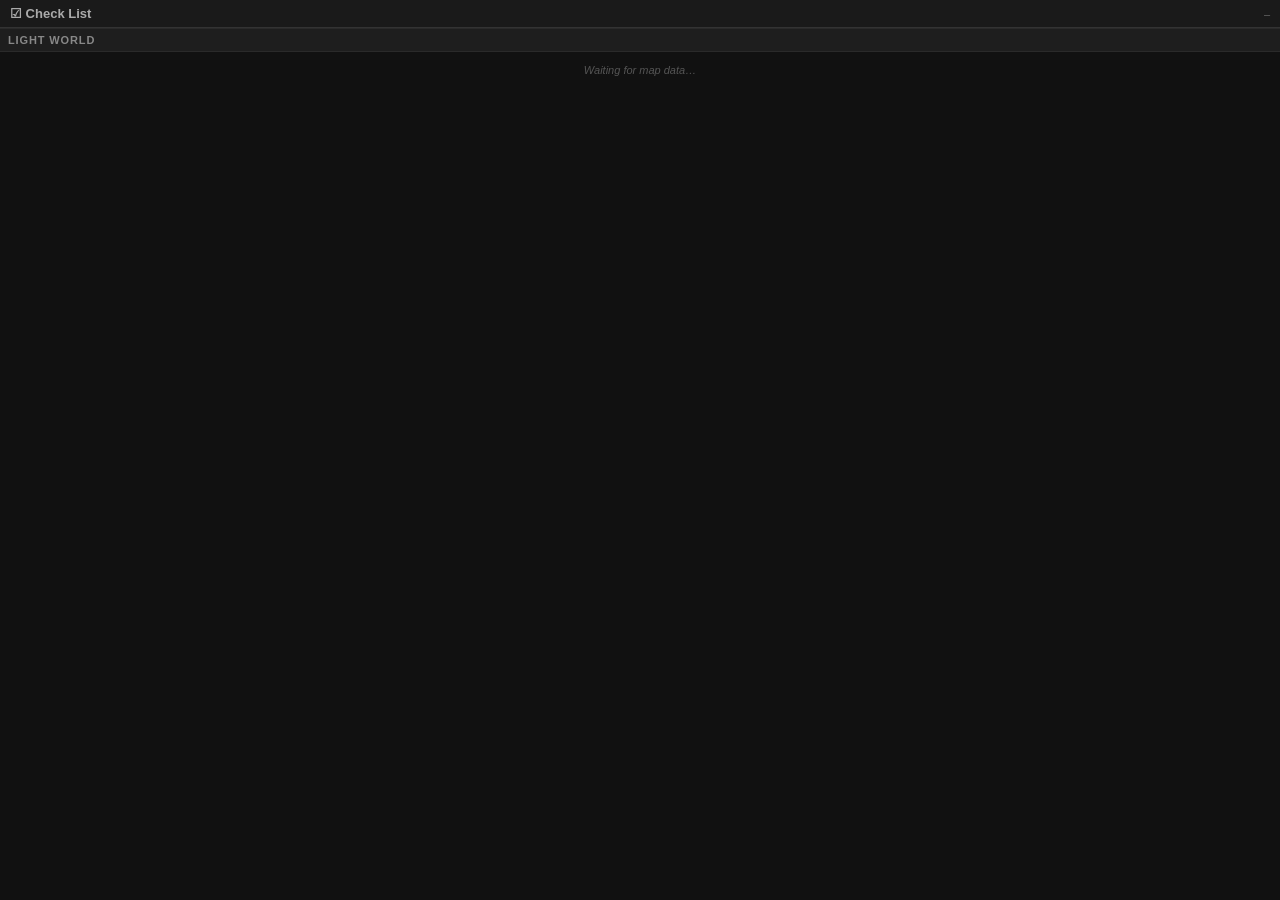
<file: tracker/checklist.html>
<!DOCTYPE html>
<html lang="en">
<head>
<meta charset="UTF-8">
<title>Check List</title>
<style>
  * { box-sizing: border-box; margin: 0; padding: 0; }
  body {
    background: #111;
    color: #ddd;
    font-family: 'Segoe UI', Arial, sans-serif;
    font-size: 12px;
    overflow-x: hidden;
  }
  #header {
    background: #1a1a1a;
    border-bottom: 1px solid #333;
    padding: 6px 10px;
    display: flex;
    align-items: center;
    justify-content: space-between;
    position: sticky;
    top: 0;
    z-index: 10;
  }
  #header h2 { font-size: 13px; color: #aaa; font-weight: 600; }
  #summary { font-size: 11px; color: #666; }
  .two-col {
    display: flex;
    align-items: flex-start;
  }
  .two-col .half {
    flex: 1;
    min-width: 0;
    border-right: 1px solid #222;
  }
  .two-col .half:last-child { border-right: none; }
  .section-header {
    background: #1e1e1e;
    border-bottom: 1px solid #2a2a2a;
    border-top: 1px solid #2a2a2a;
    padding: 5px 8px;
    font-size: 11px;
    font-weight: 700;
    color: #888;
    letter-spacing: 0.08em;
    text-transform: uppercase;
  }
  .check-row {
    display: flex;
    align-items: center;
    padding: 4px 8px;
    border-bottom: 1px solid #1a1a1a;
    gap: 6px;
    cursor: pointer;
  }
  .check-row:hover { background: #1c1c1c; }
  .check-row:active { opacity: 0.6; }
  .dot {
    width: 9px;
    height: 9px;
    border-radius: 2px;
    flex-shrink: 0;
  }
  .dot.green   { background: #44cc44; }
  .dot.yellow  { background: #cccc22; }
  /* Out of logic — matches the 'ool' swatch in map.html (#9333ea). Without
     this rule purple rows rendered with no background at all, i.e. an
     invisible swatch. */
  .dot.purple  { background: #9333ea; }
  .dot.orange  { background: #cc7700; }
  .dot.red     { background: #cc2222; }
  .dot.cleared { background: #444; }
  .check-name {
    flex: 1;
    color: #ccc;
    white-space: nowrap;
    overflow: hidden;
    text-overflow: ellipsis;
    font-size: 11px;
  }
  .empty-msg {
    padding: 12px 8px;
    color: #555;
    text-align: center;
    font-style: italic;
    font-size: 11px;
  }
</style>
</head>
<body>

<div id="header">
  <h2>☑ Check List</h2>
  <span id="summary">–</span>
</div>
<div id="list"></div>

<script>
'use strict';

// ── Check definitions matching map.html CHECKS array ─────────────────────────
// [sramId, left%, top%, label, world]
var CHECKS_DEF = [
  // Light World
  [0,   61.60, 29.60, "King's Tomb",           "lw"],
  [1,   46.80, 93.40, "Dam",                   "lw"],
  [111, 45.00, 93.40, "Sunken Treasure",        "lw"],
  [2,   54.80, 67.90, "Link's House",           "lw"],
  [3,   76.80,  9.30, "Spiral Cave",            "lw"],
  [5,   16.20, 57.80, "Tavern",                 "lw"],
  [6,    8.80, 54.20, "Chicken House",          "lw"],
  [9,   20.00, 83.60, "Aginah's Cave",          "lw"],
  [12,  81.40, 41.40, "Sahasrahla's Hut (3)",   "lw"],
  [13,  57.20, 10.50, "Spike Cave",             "dw"],
  [14,   3.40, 41.00, "Kakariko Well (5)",      "lw"],
  [15,  13.40, 41.00, "Blind's Hut (5)",        "lw"],
  [17,  82.80, 17.10, "Paradox Cave (7)",       "lw"],
  [18,  39.00, 29.30, "Bonk Rock Cave",         "lw"],
  [19,  65.20, 93.40, "Mini Moldorm Cave (5)",  "lw"],
  [20,  90.90, 76.90, "Ice Rod Cave",           "lw"],
  [22,  83.20,  8.00, "Hookshot Cave (4)",      "dw"],
  [65,   9.00, 47.30, "Bottle Merchant",        "lw"],
  [66,  81.40, 45.00, "Sahasrahla NPC",         "lw"],
  [68,  16.20, 51.10, "Sick Kid",               "lw"],
  [70,  70.80, 69.70, "Hobo",                   "lw"],
  [71,  42.00,  3.40, "Ether Tablet",           "lw"],
  [74,  96.00, 14.00, "King Zora",              "lw"],
  [75,  41.60, 20.40, "Old Man",                "lw"],
  [76,  81.60, 32.50, "Potion Shop",            "lw"],
  [77,  18.80, 13.00, "Lost Woods Hideout",     "lw"],
  [78,  30.20,  7.60, "Lumberjack Tree",        "lw"],
  [79,  48.60, 14.80, "Spectacle Rock Cave",    "lw"],
  [80,  28.20, 84.10, "Cave 45",                "lw"],
  [81,  56.20, 27.00, "Graveyard Ledge",        "lw"],
  [82,  18.60, 77.30, "Checkerboard Cave",      "lw"],
  [84,  15.40, 65.90, "Library",                "lw"],
  [85,  12.40,  8.60, "Mushroom",               "lw"],
  [86,  50.80,  8.50, "Spectacle Rock",         "lw"],
  [87,  80.40,  3.40, "Floating Island",        "lw"],
  [88,   3.60, 67.00, "Race Minigame",          "lw"],
  [89,   3.60, 91.00, "Desert West Ledge",      "lw"],
  [90,  72.20, 82.90, "Lake Hylia Island",      "lw"],
  [94,  95.40, 17.30, "Zora's Ledge",           "lw"],
  [95,  28.80, 66.20, "Flute Boy Spot",         "lw"],
  [96,  53.60, 32.40, "Escape Sewers (3)",      "lw"],
  [97,  59.60, 41.80, "Uncle + Passage (2)",    "lw"],
  [98,  50.00, 44.10, "Hyrule Castle (3)",      "lw"],
  [99,  45.40, 27.00, "Sanctuary",              "lw"],
  [100, 32.00, 58.00, "Magic Bat",              "lw"],
  [103,  5.00,  3.40, "Master Sword Pedestal",  "lw"],
  [104, 51.20, 38.20, "Dark Cross",             "lw"],
  [109, 43.50, 53.50, "CT - Room 03",           "lw"],
  [110, 57.00, 53.50, "CT - Dark Maze",         "lw"],
  [105, 89.80, 15.20, "Waterfall Fairy (2)",    "lw"],
  [4,   85.20,  9.30, "Mimic Cave",             "lw"],
  // Dark World
  [7,   10.80, 57.80, "Brewery",                "dw"],
  [8,   19.70, 47.90, "C-Shaped House",         "dw"],
  [10,   3.40, 79.50, "Mire Shed (2)",          "dw"],
  [11,  83.60, 15.70, "Super Bunny Cave (2)",   "dw"],
  [16,  60.00, 77.10, "Hype Cave (5)",          "dw"],
  [67,  31.00, 68.60, "Stumpy",                 "dw"],
  [69,  30.40, 52.20, "Purple Chest",           "dw"],
  [72,  22.00, 92.20, "Bombos Tablet",          "lw"],
  [64,   4.20, 46.40, "Chest Game",             "dw"],
  [73,  92.00, 17.20, "Catfish",                "dw"],
  [83,  31.60, 59.10, "Hammer Pegs",            "dw"],
  [91,  34.20, 15.20, "Bumper Cave Ledge",      "dw"],
  [92,  58.00, 43.50, "Pyramid",                "dw"],
  [93,   5.80, 69.20, "Digging Game",           "dw"],
  [101, 30.40, 51.80, "Blacksmith",             "lw"],
  [102, 47.00, 48.50, "Pyramid Fairy (2)",      "dw"],
];

// Sort rank, best first. Mirrors the ORD ranking in map.html
// (red < orange < purple < yellow < green), so an out-of-logic check —
// reachable with a trick — sorts above a merely-visible one. Purple was
// missing here, which dropped those rows below red at the very bottom.
var COLOR_ORDER = { green: 0, yellow: 1, purple: 2, orange: 3, red: 4 };

var _checks   = null;
var _checkState = {};

var bc = new BroadcastChannel('alttp-tracker');
bc.onmessage = function(ev) {
  var d = ev.data;
  if (!d) return;
  if (d.type === 'checkcolors') { _checks = d.colors; _checkState = d.cleared || {}; render(); }
  if (d.type === 'newgame')     { _checks = null; _checkState = {}; render(); }
};

// Ask the map to send current state — retry a few times in case map isn't ready yet
bc.postMessage({ type: 'request-checkcolors' });
setTimeout(function() { if (!_checks) bc.postMessage({ type: 'request-checkcolors' }); }, 500);
setTimeout(function() { if (!_checks) bc.postMessage({ type: 'request-checkcolors' }); }, 1500);
setTimeout(function() { if (!_checks) bc.postMessage({ type: 'request-checkcolors' }); }, 3000);

// Click a row to clear/unclear — tell the map via BroadcastChannel
document.getElementById('list').addEventListener('click', function(ev) {
  var row = ev.target.closest('.check-row');
  if (!row) return;
  var id = parseInt(row.getAttribute('data-id'), 10);
  if (isNaN(id)) return;
  // Optimistically toggle local state, re-render, then tell the map
  _checkState[id] = !_checkState[id];
  render();
  bc.postMessage({ type: 'toggle-check', id: id, cleared: !!_checkState[id] });
  // Also write to localStorage so map.html can react via storage event
  try { localStorage.setItem('alttp-check-toggle', JSON.stringify({ id: id, cleared: !!_checkState[id], t: Date.now() })); } catch(e) {}
});

function render() {
  var list   = document.getElementById('list');
  var summary = document.getElementById('summary');

  if (!_checks) {
    list.innerHTML = '<div class="section-header">Light World</div><div class="empty-msg">Waiting for map data…</div>';
    summary.textContent = '–';
    return;
  }

  var lw = [], dw = [];
  var totalAvail = 0, totalVisible = 0, totalOol = 0, totalRemain = 0;

  CHECKS_DEF.forEach(function(c) {
    var id = c[0], label = c[3], world = c[4];
    var cleared = !!_checkState[id];
    // The map sends null for checks it hides entirely (e.g. CT - Room 03 and
    // CT - Dark Maze outside keysanity, or in entrance shuffle). Those rows
    // were falling through `|| 'red'` and showing as unavailable checks that
    // don't exist in this seed — skip them so the list matches the map.
    var raw = _checks[id];
    if (!cleared && raw === null) return;
    var color = cleared ? 'cleared' : (raw || 'red');
    if (!cleared) {
      totalRemain++;
      if (color === 'green') totalAvail++;
      if (color === 'yellow' || color === 'orange') totalVisible++;
      if (color === 'purple') totalOol++;
    }
    (world === 'lw' ? lw : dw).push({ id: id, label: label, color: color, cleared: cleared });
  });

  function sortRows(rows) {
    rows.sort(function(a, b) {
      var ac = a.cleared ? 99 : (COLOR_ORDER[a.color] !== undefined ? COLOR_ORDER[a.color] : 9);
      var bc = b.cleared ? 99 : (COLOR_ORDER[b.color] !== undefined ? COLOR_ORDER[b.color] : 9);
      if (ac !== bc) return ac - bc;
      return a.label.localeCompare(b.label);
    });
  }
  sortRows(lw);
  sortRows(dw);

  function buildRow(r) {
    var style = r.cleared ? ' style="opacity:0.35;"' : '';
    return '<div class="check-row" data-id="' + r.id + '"' + style + '>' +
      '<div class="dot ' + (r.cleared ? 'cleared' : r.color) + '"></div>' +
      '<span class="check-name">' + r.label + '</span>' +
      '</div>';
  }

  function buildTwoCol(rows) {
    if (!rows.length) return '<div class="empty-msg">Nothing here</div>';
    var half = Math.ceil(rows.length / 2);
    var left  = rows.slice(0, half);
    var right = rows.slice(half);
    return '<div class="two-col">' +
      '<div class="half">' + left.map(buildRow).join('') + '</div>' +
      '<div class="half">' + right.map(buildRow).join('') + '</div>' +
      '</div>';
  }

  // Out-of-logic only appears when the seed actually has some, so the summary
  // keeps its original shape for runs that never produce a purple check.
  summary.textContent = totalAvail + ' avail · ' + totalVisible + ' visible · ' +
    (totalOol ? totalOol + ' out of logic · ' : '') + totalRemain + ' remaining';

  list.innerHTML =
    '<div class="section-header">Light World</div>' + buildTwoCol(lw) +
    '<div class="section-header">Dark World</div>'  + buildTwoCol(dw);
}

render();
</script>
</body>
</html>
</file>
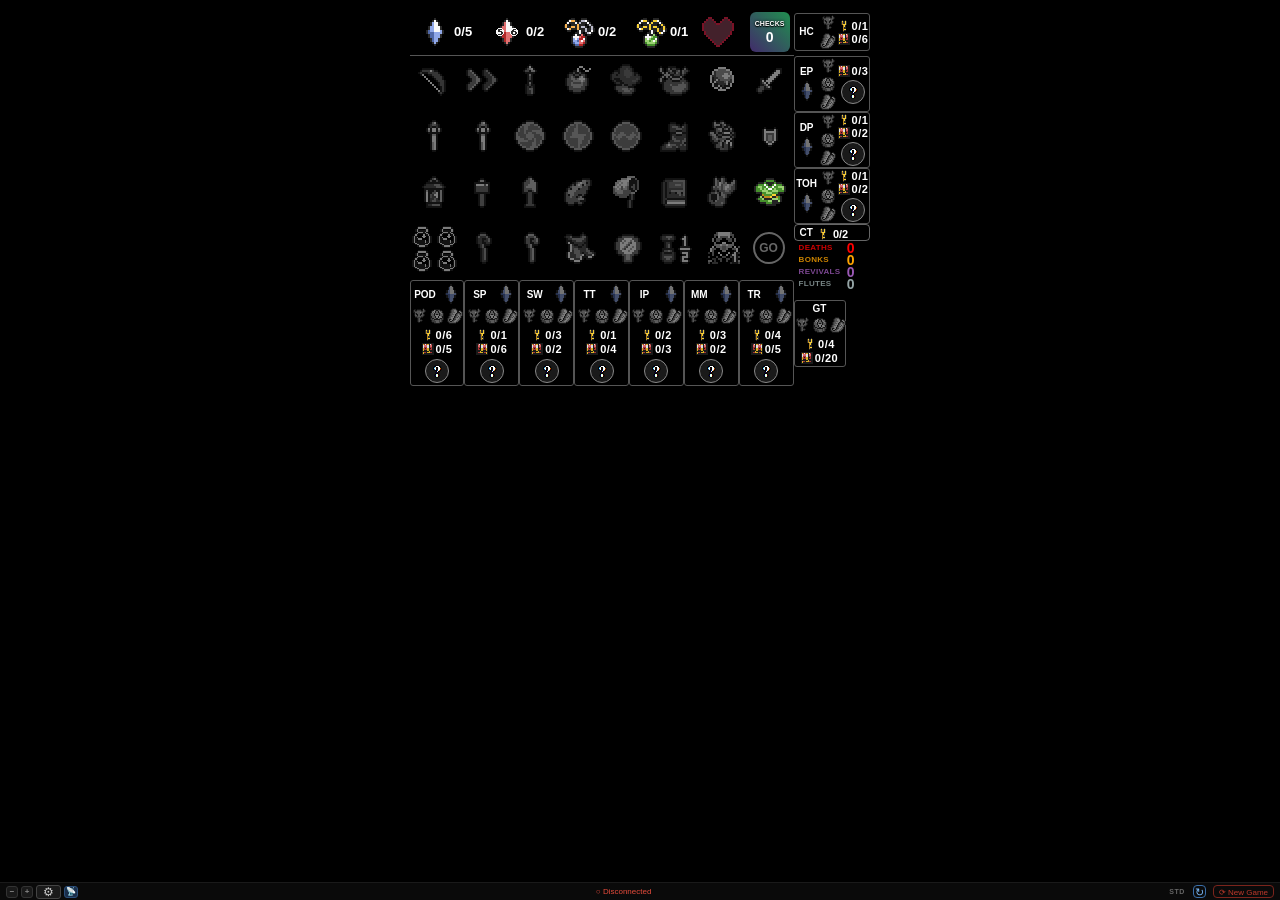
<file: tracker/itemtracker.html>
<!DOCTYPE html>
<html lang="en">
<head>
<script src="../bridge/sni-shim.js"></script> <!-- unified-app: routes SNI WebSocket to built-in emulator -->
<meta charset="UTF-8">
<title>ALTTP Item Tracker</title>
<meta http-equiv="Content-Security-Policy" content="connect-src * ws://*:*;">
<link rel="stylesheet" href="items.css?v=1120b">
</head>
<body>

<div class="tracker-container"></div>

<div class="tracker-bottom-bar">
  <div class="size-group">
    <button class="size-btn" onclick="changeTrackerScale(-0.05)">&#8722;</button>
    <button class="size-btn" onclick="changeTrackerScale(0.05)">+</button>
    <button class="item-settings-btn" id="item-settings-btn" title="Settings" onclick="openItemSettings()">⚙</button>
<button class="size-btn" id="item-broadcast-btn" title="Open Broadcast View" onclick="(function(){ var bg=localStorage.getItem('alttp-tracker-bg')||'black'; if(window.electronAPI&&window.electronAPI.launch){ window.electronAPI.launch({which:'broadcast',trackerBg:bg}); } else { window.open('broadcast.html?bg='+bg,'alttp-broadcast','width=500,height=230,resizable=yes'); } })()" style="background:#1a2e4a;color:#7ab8f5;border:1px solid #2a4e7a;padding:0 6px;">📡</button>
  </div>
  <div class="connection-status" id="item-conn-status">○ Disconnected</div>
  <span class="race-label" id="item-race-label"></span>
  <span class="mode-label" id="item-mode-label"></span>
  <button class="reconnect-btn" id="item-reconnect-btn" title="Reconnect to QUsb2Snes" onclick="manualReconnect()">↻</button>
  <button class="newgame-btn" id="item-newgame-btn" title="Reset to new game" onclick="resetItemTracker()">⟳ New Game</button>
</div>

<div id="item-settings-overlay" class="hidden" onclick="if(event.target===this)closeItemSettings()">
  <div class="its-modal">
    <div class="its-header">
      <h3>Tracker Settings</h3>
      <button class="its-close" onclick="closeItemSettings()">×</button>
    </div>
    <div class="its-body">
      <div class="its-section">
        <h4>Main Background</h4>
        <div class="its-radios">
          <label><input type="radio" name="its-bg" value="black"> Black</label>
          <label><input type="radio" name="its-bg" value="grey"> Grey</label>
          <label><input type="radio" name="its-bg" value="white"> White</label>
          <label><input type="radio" name="its-bg" value="transparent"> Transparent</label>
          <label><input type="radio" name="its-bg" value="image"> Image</label>
        </div>
        <div class="its-row">
          <label class="its-file-btn">
            Choose Image...
            <input type="file" accept="image/*" id="item-bg-image-file" style="display:none;">
          </label>
          <button type="button" class="its-file-btn" id="item-bg-image-clear">Clear</button>
          <span class="its-sub-label" id="item-bg-image-status">No image</span>
        </div>
      </div>

      <div class="its-section">
        <h4>Item Background</h4>
        <div class="its-row">
          <label><input type="checkbox" id="item-opt-fill-enabled"> Item Fill</label>
        </div>
        <div class="its-sub" id="item-fill-sub">
          <div class="its-sub-label">Fill Color (top-right)</div>
          <div class="its-radios">
            <label><input type="radio" name="its-fill-color" value="green"> Green</label>
            <label><input type="radio" name="its-fill-color" value="blue"> Blue</label>
            <label><input type="radio" name="its-fill-color" value="purple"> Purple</label>
            <label><input type="radio" name="its-fill-color" value="custom"> Custom</label>
            <input type="color" class="its-color-picker" id="item-opt-fill-custom" value="#00aa00">
          </div>
          <div class="its-sub-label">Second Color (bottom-left)</div>
          <div class="its-radios">
            <label><input type="radio" name="its-fill-color-2" value="green"> Green</label>
            <label><input type="radio" name="its-fill-color-2" value="blue"> Blue</label>
            <label><input type="radio" name="its-fill-color-2" value="purple"> Purple</label>
            <label><input type="radio" name="its-fill-color-2" value="custom"> Custom</label>
            <input type="color" class="its-color-picker" id="item-opt-fill-custom-2" value="#b675ff">
          </div>
          <div class="its-sub-label">Fill Effect</div>
          <div class="its-radios">
            <label><input type="radio" name="its-fill-effect" value="none"> No Effects</label>
            <label><input type="radio" name="its-fill-effect" value="falling"> Falling</label>
            <label><input type="radio" name="its-fill-effect" value="starburst"> Starburst</label>
          </div>
        </div>
      </div>

      <div class="its-section">
        <h4>New Game Hotkey</h4>
        <div class="its-row">
          <label><input type="checkbox" id="item-hotkey-enabled"> Enable global hotkey</label>
        </div>
        <div class="its-sub" id="item-hotkey-sub">
          <div class="its-sub-label">Press the key combination to assign it. Off on relaunch.</div>
          <div class="its-row" style="gap:8px;align-items:center;">
            <div id="item-hotkey-display" style="
              padding:4px 10px; border-radius:4px; border:1px solid #555;
              background:#1a1a1a; color:#fff; font-family:monospace; font-size:13px;
              min-width:80px; text-align:center; cursor:pointer; user-select:none;
            ">\</div>
            <button type="button" class="its-file-btn" id="item-hotkey-record-btn">Record Key</button>
            <button type="button" class="its-file-btn" id="item-hotkey-reset-btn">Reset</button>
          </div>
          <div id="item-hotkey-status" style="font-size:10px;color:#888;margin-top:4px;"></div>
        </div>
      </div>

      <div class="its-section">
        <h4>Dungeon Background</h4>
        <div class="its-row">
          <label><input type="checkbox" id="item-opt-dungeon-fill"> Dungeon Fill</label>
          <label><input type="checkbox" id="item-opt-dungeon-box"> Dungeon Box</label>
          <label><input type="checkbox" id="item-opt-show-boss"> Show Boss</label>
        </div>
        <div class="its-row" style="margin-top:6px;">
          <label><input type="checkbox" id="item-opt-dungeon-chests"> Show Dungeon Chests</label>
          <label id="item-opt-here-dot-lbl"><input type="checkbox" id="item-opt-here-dot"> You Are Here Dot</label>
        </div>
        <div class="its-sub-label">All Chests Collected</div>
        <div class="its-radios">
          <label><input type="radio" name="its-chests-color" value="blue"> Blue</label>
          <label><input type="radio" name="its-chests-color" value="green"> Green</label>
          <label><input type="radio" name="its-chests-color" value="purple"> Purple</label>
          <label><input type="radio" name="its-chests-color" value="yellow"> Yellow</label>
          <label><input type="radio" name="its-chests-color" value="custom"> Custom</label>
          <input type="color" class="its-color-picker" id="item-opt-chests-custom" value="#5a8eff">
        </div>
        <div class="its-sub-label">Dungeon Complete</div>
        <div class="its-radios">
          <label><input type="radio" name="its-complete-color" value="green"> Green</label>
          <label><input type="radio" name="its-complete-color" value="blue"> Blue</label>
          <label><input type="radio" name="its-complete-color" value="purple"> Purple</label>
          <label><input type="radio" name="its-complete-color" value="yellow"> Yellow</label>
          <label><input type="radio" name="its-complete-color" value="custom"> Custom</label>
          <input type="color" class="its-color-picker" id="item-opt-complete-custom" value="#4dff88">
        </div>
        <div class="its-sub-label">Default Dungeon Prize</div>
        <div class="its-radios">
          <label><input type="radio" name="its-default-prize" value="crystal"> Crystal</label>
          <label><input type="radio" name="its-default-prize" value="unknown"> Unknown (?)</label>
        </div>
      </div>

      <div class="its-section">
        <h4>Checks Number</h4>
        <div class="its-radios">
          <label><input type="radio" name="its-checks-color" value="white"> White</label>
          <label><input type="radio" name="its-checks-color" value="black"> Black</label>
          <label><input type="radio" name="its-checks-color" value="grey"> Grey</label>
          <label><input type="radio" name="its-checks-color" value="custom"> Custom</label>
          <input type="color" class="its-color-picker" id="item-opt-checks-custom" value="#ffffff">
        </div>
      </div>
    </div>
  </div>
</div>

<script src="js/dngpanel.js?v=1127n"></script>
<script>
// The pot / enemy-drop table is only read by the dungeon card's rollup, and
// only in the two shuffle modes that use it — fetch it on demand rather than
// carrying 57KB into every session. map.html does the same.
window.ensurePotLocations = function() {
  if (window.POT_LOCATIONS || window._potLoading) return;
  window._potLoading = true;
  var sc = document.createElement('script');
  sc.src = 'js/potlocations.js?v=1122l';
  sc.onload = function() { if (window.refreshDungeonPanel) window.refreshDungeonPanel(); };
  sc.onerror = function() { console.warn('pot locations could not be loaded'); };
  document.head.appendChild(sc);
};
(function() {
  var p = new URLSearchParams(location.search);
  var pottery = p.get('pottery') || localStorage.getItem('alttp-pottery') || 'none';
  var drops   = p.get('enemydrops') || localStorage.getItem('alttp-enemy-drops') || 'no';
  if (pottery !== 'none' || drops === 'yes') window.ensurePotLocations();
  // A setting changed in the map window arrives here as a storage event.
  window.addEventListener('storage', function(ev) {
    if (ev.key === 'alttp-pottery' || ev.key === 'alttp-enemy-drops') {
      if (ev.newValue && ev.newValue !== 'none' && ev.newValue !== 'no') window.ensurePotLocations();
    }
  });
})();
</script>
<script src="js/items.js?v=1126r"></script>
<script>
// ── Dungeon hover panel (js/dngpanel.js, shared with the map) ─────────────────
// The item tracker knows the real dungeon state — counts, map/compass/big key,
// completion, and which boss was picked — so it supplies all of that. It has no
// logic engine, so there is no Status row here; the map keeps that.
// Availability comes from the map (type 'dungeoncolors'), the only window with
// the logic engine. Restored from localStorage at load so a tracker opened
// second still has colors before the map's next refresh.
try { window._dngColors = JSON.parse(localStorage.getItem('alttp-dungeon-colors') || '{}'); } catch(e) { window._dngColors = {}; }
window.applyDungeonColors = function(colors) {
  if (!colors) return;
  window._dngColors = colors;
  if (window.refreshDungeonPanel) window.refreshDungeonPanel();
};
window.addEventListener('storage', function(e) {
  if (e.key !== 'alttp-dungeon-colors' || !e.newValue) return;
  try { window.applyDungeonColors(JSON.parse(e.newValue)); } catch(ex) {}
});
// A map that was already open when this window launched has nothing new to
// send (it only broadcasts on change), so ask for the current set once.
setTimeout(function() {
  try { if (window._itemsBc) window._itemsBc.postMessage({ type: 'requestColors' }); } catch(e) {}
}, 400);

window.DngPanelHost = {
  // Smaller type here: the tracker window is narrow, and the panel must stay
  // readable at its own size no matter how far the tracker itself is scaled up.
  compact: true,
  // "Show Dungeon Chests" in the tracker's settings menu; off by default. Off =
  // the card keeps its name, status, counts and icons but drops the chest list.
  locations: function() { return ITEM_SETTINGS.dungeonChests === true; },
  status: function(key) {
    // No map open yet → no colors; the line shows just the location name.
    return window.dngStatusFromColor((window._dngColors || {})[key]);
  },
  // The prize this dungeon holds, for the card's icon row. Read from the slot's
  // own image, which is where every prize change (manual cycle, ROM auto-mark)
  // already lands — so there is no second copy to keep in step.
  prize: function(key) {
    var img = document.querySelector('[data-dungeon-key="' + key + '"] .prize-img');
    if (!img || !img.src) return null;
    var src = img.src;
    var name = src.indexOf('greenpendant') !== -1 ? 'greenpendant'
             : src.indexOf('redcrystal')   !== -1 ? 'redcrystal'
             : src.indexOf('pendant')      !== -1 ? 'pendant'
             : src.indexOf('unknown')      !== -1 ? 'unknown'
             : 'crystal';
    return { name: name, obtained: src.indexOf('0.png') !== -1 };
  },
  // Pots + enemy drops together, for the card's drop rollup. items.js owns the
  // arithmetic; this is just the hook.
  nonChest: function(key) {
    return window.dungeonNonChest ? window.dungeonNonChest(key) : null;
  },
  counts: function(key) {
    var d = (window.dungeons || {})[key];
    if (!d) return null;
    var effMax = Math.max(0, (d.maxItems || 0) - (d.skipped || 0));
    var c = {
      items:    Math.min(d.itemCount || 0, effMax),
      maxItems: effMax,
      // Chests the player waved off (left-click while autotracking). They never
      // set a flag, so the card has to be told or they'd sit "left" forever.
      skipped:  d.skipped || 0,
      // Keys COLLECTED ($7EF4E0+, which only ever rises) — the count the
      // logic and the card both answer to.
      keys:     d.smallKeyCount || 0,
      keysFound: Math.max(d.smallKeyCount || 0, d.smallKeyMax || 0),
      maxKeys:  d.maxSmallKeys  || 0,
      bigkey:   d.bigkeyState   || 0
    };
    // A dungeon without a map or compass slot leaves the field out entirely, so
    // the panel omits that icon instead of drawing a permanently dim one.
    if (!d.noMap)     c.map     = d.mapState     || 0;
    if (!d.noCompass) c.compass = d.compassState || 0;
    return c;
  },
  completion: function(key) {
    var slot = document.querySelector('.dungeon-slot[data-dungeon-key="' + key + '"]');
    if (!slot) return null;
    return {
      fullyCleared: slot.classList.contains('completed-full'),
      // 'prize-obtained' is the boss-down-but-items-remain state.
      cleared:      slot.classList.contains('prize-obtained')
    };
  },
  // Live item states for the per-location rules. `items` is items.js's own
  // object (a top-level const, so it's reachable by name); window.trackerItems
  // in this window only carries keys and medallions.
  items: function() {
    var out = {};
    ['bow','boomerang','hookshot','bomb','mushroom','powder','firerod','icerod',
     'bombos','ether','quake','lamp','hammer','shovel','flute','net','book',
     'somaria','byrna','cape','mirror','boots','gloves','flippers','moonpearl',
     'sword','shield','tunic','agahnim'].forEach(function(k) {
      try { out[k] = (items[k] && items[k].currentState) || 0; } catch (e) { out[k] = 0; }
    });
    return out;
  },
  bossOk: function(key) {
    var d = (window.dungeons || {})[key];
    if (!d || !d.bossState) return null;   // no boss picked / unknown boss
    if (typeof BOSS_REQUIREMENTS === 'undefined') return null;
    var req = BOSS_REQUIREMENTS[d.bossState];
    // A known boss with no item requirement is beatable — true, not null,
    // which the card reads as "boss unknown".
    return req ? !!req() : true;
  }
};

// Delegated hover: dungeon slots are rebuilt whenever the layout or dungeon-item
// mode changes, so binding per element would need re-binding every time.
document.addEventListener('mouseover', function(e) {
  // The card only exists here when "Show Dungeon Chests" is on: without the
  // chest list it was just the counts the slot already shows (Chris: "that is
  // too much"). The map's hover is unaffected.
  if (ITEM_SETTINGS.dungeonChests !== true) return;
  var t = e.target;
  // CT is a .ct-group rather than a .dungeon-slot, but it carries the same key.
  var slot = (t && t.closest)
    ? t.closest('.dungeon-slot[data-dungeon-key], .ct-group[data-dungeon-key]') : null;
  if (!slot || slot === window._dngHoverSlot) return;
  window._dngHoverSlot = slot;
  if (window.showDungeonPanel) window.showDungeonPanel(slot.dataset.dungeonKey, slot);
});
document.addEventListener('mouseout', function(e) {
  if (!window._dngHoverSlot) return;
  var to = e.relatedTarget;
  if (to && window._dngHoverSlot.contains(to)) return;
  window._dngHoverSlot = null;
  if (window.hideDungeonPanel) window.hideDungeonPanel();
});

// ── Set up BroadcastChannel so items.js can broadcast to map ──────────────────
try { window._itemsBc = new BroadcastChannel('alttp-tracker'); } catch(e) {}

// ── Listen for newgame from map on a separate channel instance ────────────────
var _itemsResettingGame = false;
try {
  var _itemsReceiveBc = new BroadcastChannel('alttp-tracker');
  _itemsReceiveBc.onmessage = function(e) {
    if (e.data && e.data.type === 'requestSnap') {
      if (typeof broadcastItemSnap === 'function') broadcastItemSnap();
      return;
    }
    // Swordless toggled in the map's settings menu. The storage event in
    // items.js covers this too; both paths are here because BroadcastChannel
    // is unreliable across Electron windows and storage events don't fire in
    // the window that wrote the value. applySwordlessMode is idempotent, so
    // whichever arrives first wins and the other is a no-op.
    // World State changed in the map's settings menu (Retro in particular
    // changes chest counts and the key readouts). applyWorldStateChange is
    // idempotent, so the storage-event path arriving too is a no-op.
    if (e.data && e.data.type === 'setprize') {
      if (window.setDungeonPrize) window.setDungeonPrize(e.data.key, e.data.name);
      return;
    }
    if (e.data && e.data.type === 'dungeoncolors') {
      window.applyDungeonColors(e.data.data);
      return;
    }
    if (e.data && e.data.type === 'worldstate') {
      if (typeof window.applyWorldStateChange === 'function') {
        window.applyWorldStateChange(e.data.data);
      }
      return;
    }
    // Generic settings relay from the map's gear menu. The storage-event path
    // in items.js covers the same keys; both apply functions are idempotent.
    if (e.data && e.data.type === 'setting') {
      var _k = e.data.key, _v = e.data.value;
      if (_k === 'alttp-dungeon-items' && typeof window.applyDungeonItemsChange === 'function') {
        window.applyDungeonItemsChange(_v);
      } else if (_k === 'alttp-bossshuffle' && typeof window.applyBossShuffleChange === 'function') {
        window.applyBossShuffleChange(_v);
      } else if (_k === 'alttp-universal-keys' && typeof window.applyUniversalKeysChange === 'function') {
        window.applyUniversalKeysChange(_v);
      } else if (_k === 'alttp-keydrop' && typeof window.applyKeyDropChange === 'function') {
        window.applyKeyDropChange(_v);
      } else if (_k === 'alttp-enemy-keydrop' && typeof window.applyEnemyKeyDropChange === 'function') {
        window.applyEnemyKeyDropChange(_v);
      } else if (_k === 'alttp-keydrop-all' && typeof window.applyKeyDropAllChange === 'function') {
        window.applyKeyDropAllChange(_v);
      } else if (_k === 'alttp-pot-drops' && typeof window.applyPotDropsChange === 'function') {
        window.applyPotDropsChange(_v);
      } else if (_k === 'alttp-enemy-drops' && typeof window.applyEnemyDropsChange === 'function') {
        window.applyEnemyDropsChange(_v);
      } else if (_k === 'alttp-pots-bones' && typeof window.applyPotsBonesChange === 'function') {
        window.applyPotsBonesChange(_v);
      } else if (_k === 'alttp-random-prize' && typeof window.applyRandomPrizeChange === 'function') {
        window.applyRandomPrizeChange(_v);
      }
      return;
    }
    if (e.data && e.data.type === 'dngskip') {
      if (typeof window.onDngSkipChanged === 'function') {
        window.onDngSkipChanged(e.data.key, e.data.count);
      }
      return;
    }
    if (e.data && e.data.type === 'swordless') {
      if (typeof window.applySwordlessMode === 'function') {
        window.applySwordlessMode(e.data.data === 'yes');
      }
      return;
    }
    if (e.data && e.data.type === 'newgame') {
      if (_itemsResettingGame) return;
      if (typeof resetItemTracker === 'function') {
        _itemsResettingGame = true;
        resetItemTracker();
        setTimeout(function() { _itemsResettingGame = false; }, 1000);
      }
    }
  };
} catch(e) {}


// ── Load host/port from launcher settings before items.js connectWebSocket ────
(function() {
  var host = localStorage.getItem('alttp-ws-host') || 'localhost';
  var port = parseInt(localStorage.getItem('alttp-ws-port') || '23074');
  wsHost = host;   // items.js `let wsHost`
  wsPort = port;   // items.js `let wsPort`
})();

// ── Scale and background from URL params ──────────────────────────────────────
(function() {
  var p = new URLSearchParams(window.location.search);
  window._trackerScale = parseFloat(p.get('scale')) || 1;
  if (window._trackerScale !== 1) document.body.style.zoom = window._trackerScale;

  // Store dungeonItems mode for reference
  window._dungeonItemsMode = p.get('dungeonitems') || localStorage.getItem('alttp-dungeon-items') || 'standard';

  // Race Mode flag (shown as a "RACE" label left of the dungeon-mode label).
  window._raceMode = (p.get('race') || localStorage.getItem('alttp-race-mode') || 'no') === 'yes';

  // Boss shuffle flag — when "no" the bosses are vanilla so we hide the boss
  // When boss shuffle is off, circles stay visible but are locked to vanilla
  // assignments (CSS disables interaction; DOMContentLoaded seeds the bosses).
  window._bossShuffle = p.get('bossshuffle') || localStorage.getItem('alttp-bossshuffle') || 'yes';
  if (window._bossShuffle === 'no') {
    document.documentElement.classList.add('no-boss-shuffle');
    // Pre-populate vanilla boss assignments once the dungeon slots exist.
    // Boss numbers match items.js boss image indices (boss1.png … boss10.png):
    //   1=Armos Knights, 2=Lanmolas, 3=Moldorm, 4=Helmasaur King,
    //   5=Arrghus, 6=Mothula, 7=Blind, 8=Kholdstare, 9=Vitreous, 10=Trinexx
    var VANILLA_BOSSES = {
      ep: 1, dp: 2, toh: 3, pod: 4, sp: 5,
      sw: 6, tt: 7, ip: 8, mm: 9, tr: 10
    };
    document.addEventListener('DOMContentLoaded', function() {
      Object.keys(VANILLA_BOSSES).forEach(function(key) {
        if (typeof setBoss === 'function') setBoss(key, VANILLA_BOSSES[key]);
      });
    });
  }

  // Set mode label in bottom bar
  document.addEventListener('DOMContentLoaded', function() {
    var lbl = document.getElementById('item-mode-label');
    if (lbl) {
      // js/items.js owns the wording — one definition for every writer.
      lbl.textContent = window.dungeonModeLabel ? window.dungeonModeLabel() : 'STD';
    }
    var raceLbl = document.getElementById('item-race-label');
    if (raceLbl) raceLbl.textContent = window._raceMode ? 'RACE' : '';
  });

  // Background color — apply data-bg early so there's no flash before the
  // settings system initialises. Also restores the image background.
  var bg = p.get('bg') || localStorage.getItem('alttp-tracker-bg') || 'black';
  var bgImg = localStorage.getItem('alttp-itemtracker-bg-image') || '';
  if (bg === 'image' && !bgImg) bg = 'black';
  if (bg !== 'black') {
    document.documentElement.setAttribute('data-bg', bg);
  }
  if (bg === 'image' && bgImg) {
    document.documentElement.style.setProperty('--bg-image', 'url("' + bgImg + '")');
  }
})();

// ── Self-resize: measure content after render and fit window to it ────────────
// Snap the window to hug the tracker content, trimming the launch-time border.
// Width MUST be read from the content element, not body.scrollWidth: `overflow-x:
// hidden` on html/body clamps body.scrollWidth to the viewport, so it can never
// report a width smaller than the current window and the window can only grow.
// .tracker-container is width:fit-content, so its offsetWidth is the true width.
function fitWindowToContent() {
  try {
    var s = window._trackerScale || 1;
    var body = document.body;
    var container = document.querySelector('.tracker-container');
    var chromeW = window.outerWidth  - window.innerWidth;
    var chromeH = window.outerHeight - window.innerHeight;
    if (chromeW < 0) chromeW = 0;      // macOS has no left/right window chrome
    if (chromeH <= 0) chromeH = 28;    // title-bar fallback
    var contentW = container ? container.offsetWidth : body.scrollWidth;
    // scrollWidth/offsetWidth/scrollHeight are pre-zoom logical px — scale them.
    // SIDE_PAD adds a little breathing room; the body centres the content, so it
    // splits evenly left/right and keeps the edge dungeon borders (POD, GT) off
    // the window frame.
    var SIDE_PAD = 8;
    var w = Math.ceil(contentW * s) + chromeW + SIDE_PAD;
    var h = Math.ceil(body.scrollHeight * s) + chromeH + 4;
    window.resizeTo(w, h);
  } catch(e) {}
}
window.addEventListener('load', function() {
  setTimeout(fitWindowToContent, 200);
});

// ── Hook: broadcast prizes whenever a dungeon prize changes ───────────────────
function broadcastPrizes() {
  if (!window._itemsBc) return;
  try {
    var prizes = {};
    Object.keys(dungeons).forEach(function(key) {
      if (dungeons[key].bigkeyOnly) return;
      var prizeImg = document.querySelector('[data-dungeon-key="' + key + '"] .prize-img');
      if (!prizeImg) return;
      var src = prizeImg.src || '';
      // Derive prize name from image src
      var name = 'unknown';
      if      (src.includes('greenpendant')) name = 'greenpendant';
      else if (src.includes('pendant'))      name = 'pendant';
      else if (src.includes('redcrystal'))   name = 'redcrystal';
      else if (src.includes('crystal'))      name = 'crystal';
      prizes[key] = {
        name:         name,
        obtained:     src.includes('1.png'),
        mapState:     dungeons[key] ? (dungeons[key].mapState || 0) : 0,
        otherCleared: dungeons[key] ? (dungeons[key].otherCleared || false) : false,
        // Against the EFFECTIVE target: a chest the player waved off lowers what
        // the dungeon still owes, so skipping the rest finishes it — the map
        // then shades it as done rather than leaving it boss-cleared forever.
        allItems:     dungeons[key]
                        ? (dungeons[key].itemCount >=
                           Math.max(0, (dungeons[key].maxItems || 0) - (dungeons[key].skipped || 0)))
                        : false,
        bossCleared:  dungeons[key] ? (dungeons[key].bossDefeated || false) : false
      };
    });
    var mm = window.trackerItems ? (window.trackerItems.mmMedallion || 0) : 0;
    var tr = window.trackerItems ? (window.trackerItems.trMedallion || 0) : 0;
    window._itemsBc.postMessage({ type: 'prizes', data: prizes, mmMedallion: mm, trMedallion: tr });
  } catch(e) {}
}

window.onPrizeCycled = function() { setTimeout(broadcastPrizes, 30); };

// ── Medallion label cycling → broadcast items ─────────────────────────────────
var _origCycleLabel = window.cycleMedallionLabel;
window.cycleMedallionLabel = function(itemKey, slot) {
  var medIdx = {bombos:1, ether:2, quake:3}[itemKey] || 0;
  if (!window.trackerItems) window.trackerItems = {};

  // Find what the OTHER two medallions are currently assigned to
  var otherMM = 0, otherTR = 0;
  ['bombos','ether','quake'].forEach(function(k) {
    if (k === itemKey) return;
    var lbl = items[k] ? items[k].medallionLabel : '';
    var idx = {bombos:1, ether:2, quake:3}[k] || 0;
    if (lbl === 'MM' || lbl === 'BOTH') otherMM = idx;
    if (lbl === 'TR' || lbl === 'BOTH') otherTR = idx;
  });

  // Build available labels: always include '' (clear); include MM if not taken by another,
  // TR if not taken by another, BOTH if neither is taken by another
  var labels = [''];
  if (!otherMM) labels.push('MM');
  if (!otherTR) labels.push('TR');
  if (!otherMM && !otherTR) labels.push('BOTH');

  var currentLabel = items[itemKey] ? items[itemKey].medallionLabel : '';
  var currentIdx = labels.indexOf(currentLabel);
  // If current label is no longer valid (e.g. another medallion took it), reset to ''
  var nextLabel = labels[(currentIdx + 1) % labels.length];

  // Update items.js state
  if (items[itemKey]) items[itemKey].medallionLabel = nextLabel;
  var labelDiv = slot.querySelector('.medallion-label');
  if (labelDiv) labelDiv.textContent = nextLabel;

  // Compute new mm/tr values
  var mm = otherMM;
  var tr = otherTR;
  if      (nextLabel === 'MM')   { mm = medIdx; }
  else if (nextLabel === 'TR')   { tr = medIdx; }
  else if (nextLabel === 'BOTH') { mm = medIdx; tr = medIdx; }

  window.trackerItems.mmMedallion = mm;
  window.trackerItems.trMedallion = tr;

  // Send medallions message first so map updates immediately
  if (window._itemsBc) {
    window._itemsBc.postMessage({ type: 'medallions', data: {
      mmMedallion: mm,
      trMedallion: tr
    }});
  }
  // Then send full snap
  if (window.broadcastItemSnap) window.broadcastItemSnap();
};

// ════════════════════════════════════════════════════════════════════════════
// Settings customization — Main Background / Item Background / Dungeon
// Background. Ported from the Broadcast View's settings popup.
// ════════════════════════════════════════════════════════════════════════════
var ITEM_SETTINGS = {
  bg:            'black',     // black | grey | white | transparent | image
  bgImage:       '',          // data: URL of an uploaded background image
  fillEnabled:   false,
  fillColor:     'green',     // green | blue | purple | custom (top-right of diagonal)
  fillCustom:    '#00aa00',
  fillColor2:    'purple',    // green | blue | purple | custom (bottom-left of diagonal)
  fillCustom2:   '#b675ff',
  fillEffect:    'none',      // none | falling | starburst
  chestsColor:   'blue',      // blue | green | purple | yellow | custom
  chestsCustom:  '#5a8eff',
  completeColor: 'green',     // blue | green | purple | yellow | custom
  completeCustom:'#4dff88',
  dungeonFillEnabled: true,   // completion tints shown when true
  dungeonBoxEnabled:  true,   // dark slot container shown when true
  showBoss:           true,   // false = hide all boss circles (vanilla bosses)
  dungeonChests:      false,  // hover card's per-chest list; off by default
  hereDot:            false,  // you-are-here dot on the dungeon label; off by default, never in Race Mode
  defaultPrize:  'crystal',   // crystal | unknown — starting dungeon prize
  checksColor:   'white',     // white | black | grey | custom (CHECKS number)
  checksCustom:  '#ffffff'
};
var ITEM_FILL_COLORS      = { green:'#2ecc71', blue:'#3498db', purple:'#b675ff' };
var ITEM_FILL_COLORS_DARK = { green:'#176b3b', blue:'#1c5478', purple:'#5e3d99' };
var ITEM_DUNGEON_PRESETS = { blue:'#5a8eff', green:'#4dff88', purple:'#b675ff', yellow:'#ffcc44' };
var CHECKS_COLOR_PRESETS = { white:'#ffffff', black:'#000000', grey:'#888888' };

function loadItemSettings() {
  try {
    // bg reuses the launcher's key so the two stay in sync
    ITEM_SETTINGS.bg             = localStorage.getItem('alttp-tracker-bg') || 'black';
    // Follows the seed's Dungeon Item Shuffle setting. Session-only — never
    // read from or written to storage, so each launch starts fresh.
    ITEM_SETTINGS.defaultPrize   = (window.defaultPrizeSetting ? window.defaultPrizeSetting()
                                   : ITEM_SETTINGS.defaultPrize);
    ITEM_SETTINGS.bgImage        = localStorage.getItem('alttp-itemtracker-bg-image') || '';
    ITEM_SETTINGS.fillEnabled    = localStorage.getItem('alttp-itemtracker-fill-enabled') === 'true';
    ITEM_SETTINGS.fillColor      = localStorage.getItem('alttp-itemtracker-fill-color')   || ITEM_SETTINGS.fillColor;
    ITEM_SETTINGS.fillCustom     = localStorage.getItem('alttp-itemtracker-fill-custom')  || ITEM_SETTINGS.fillCustom;
    ITEM_SETTINGS.fillColor2     = localStorage.getItem('alttp-itemtracker-fill-color-2')  || ITEM_SETTINGS.fillColor2;
    ITEM_SETTINGS.fillCustom2    = localStorage.getItem('alttp-itemtracker-fill-custom-2') || ITEM_SETTINGS.fillCustom2;
    ITEM_SETTINGS.fillEffect     = localStorage.getItem('alttp-itemtracker-fill-effect')  || ITEM_SETTINGS.fillEffect;
    ITEM_SETTINGS.chestsColor    = localStorage.getItem('alttp-itemtracker-chests-color') || ITEM_SETTINGS.chestsColor;
    ITEM_SETTINGS.chestsCustom   = localStorage.getItem('alttp-itemtracker-chests-custom')|| ITEM_SETTINGS.chestsCustom;
    ITEM_SETTINGS.completeColor  = localStorage.getItem('alttp-itemtracker-complete-color') || ITEM_SETTINGS.completeColor;
    ITEM_SETTINGS.completeCustom = localStorage.getItem('alttp-itemtracker-complete-custom')|| ITEM_SETTINGS.completeCustom;
    ITEM_SETTINGS.checksColor    = localStorage.getItem('alttp-itemtracker-checks-color')  || ITEM_SETTINGS.checksColor;
    ITEM_SETTINGS.checksCustom   = localStorage.getItem('alttp-itemtracker-checks-custom') || ITEM_SETTINGS.checksCustom;
    ITEM_SETTINGS.dungeonFillEnabled = localStorage.getItem('alttp-itemtracker-dungeon-fill') !== 'false';
    ITEM_SETTINGS.dungeonBoxEnabled  = localStorage.getItem('alttp-itemtracker-dungeon-box')  !== 'false';
    ITEM_SETTINGS.dungeonChests      = localStorage.getItem('alttp-itemtracker-dungeon-chests') === 'true';
    ITEM_SETTINGS.hereDot            = localStorage.getItem('alttp-itemtracker-here-dot') === 'true';
    // Show Boss: on unless the user turned it off here. It is deliberately NOT
    // tied to the bossshuffle URL param any more — with boss shuffle off the
    // circles still show the vanilla bosses, which is worth seeing, and the
    // launcher passing bossshuffle=no was switching this off on every launch.
    // One-time repair: a build that briefly defaulted this off wrote 'false'
    // into the key, so the old value is discarded once.
    // (v3: the same stale 'false' turned up again on profiles that had already
    // been through the v2 repair, so it is discarded once more.)
    if (localStorage.getItem('alttp-itemtracker-show-boss-v3') !== '1') {
      localStorage.removeItem('alttp-itemtracker-show-boss');
      localStorage.setItem('alttp-itemtracker-show-boss-v3', '1');
    }
    var _stored = localStorage.getItem('alttp-itemtracker-show-boss');
    if (_stored !== null) ITEM_SETTINGS.showBoss = _stored !== 'false';
  } catch (e) {}
  // URL bg (from the launcher / a transparent-toggle recreate) wins
  var urlBg = new URLSearchParams(window.location.search).get('bg');
  if (urlBg) ITEM_SETTINGS.bg = urlBg;
  if (ITEM_SETTINGS.bg === 'image' && !ITEM_SETTINGS.bgImage) ITEM_SETTINGS.bg = 'black';
}

function saveItemSettings() {
  try {
    localStorage.setItem('alttp-tracker-bg', ITEM_SETTINGS.bg);
    localStorage.setItem('alttp-itemtracker-fill-enabled',   ITEM_SETTINGS.fillEnabled ? 'true' : 'false');
    localStorage.setItem('alttp-itemtracker-fill-color',     ITEM_SETTINGS.fillColor);
    localStorage.setItem('alttp-itemtracker-fill-custom',    ITEM_SETTINGS.fillCustom);
    localStorage.setItem('alttp-itemtracker-fill-color-2',   ITEM_SETTINGS.fillColor2);
    localStorage.setItem('alttp-itemtracker-fill-custom-2',  ITEM_SETTINGS.fillCustom2);
    localStorage.setItem('alttp-itemtracker-fill-effect',    ITEM_SETTINGS.fillEffect);
    localStorage.setItem('alttp-itemtracker-chests-color',   ITEM_SETTINGS.chestsColor);
    localStorage.setItem('alttp-itemtracker-chests-custom',  ITEM_SETTINGS.chestsCustom);
    localStorage.setItem('alttp-itemtracker-complete-color', ITEM_SETTINGS.completeColor);
    localStorage.setItem('alttp-itemtracker-complete-custom',ITEM_SETTINGS.completeCustom);
    localStorage.setItem('alttp-itemtracker-checks-color',   ITEM_SETTINGS.checksColor);
    localStorage.setItem('alttp-itemtracker-checks-custom',  ITEM_SETTINGS.checksCustom);
    localStorage.setItem('alttp-itemtracker-dungeon-fill',   ITEM_SETTINGS.dungeonFillEnabled ? 'true' : 'false');
    localStorage.setItem('alttp-itemtracker-dungeon-box',    ITEM_SETTINGS.dungeonBoxEnabled  ? 'true' : 'false');
    localStorage.setItem('alttp-itemtracker-show-boss',      ITEM_SETTINGS.showBoss            ? 'true' : 'false');
    localStorage.setItem('alttp-itemtracker-dungeon-chests', ITEM_SETTINGS.dungeonChests     ? 'true' : 'false');
    localStorage.setItem('alttp-itemtracker-here-dot',       ITEM_SETTINGS.hereDot           ? 'true' : 'false');
  } catch (e) {}
}

// Show / hide every boss circle. Driven by html.no-boss-shuffle, same class
// the launcher's "Boss Shuffle = No" early IIFE sets, so both paths share CSS.
function applyShowBoss() {
  // hide-boss, NOT no-boss-shuffle: that class belongs to the boss-shuffle
  // setting and only locks the circles (pointer-events: none), so toggling it
  // here left the circles on screen and the checkbox looked dead.
  document.documentElement.classList.toggle('hide-boss', !ITEM_SETTINGS.showBoss);
}

// You-are-here dot: a setting, off by default, and never shown in Race Mode.
// items.js still tags the slot (.dng-here); this class decides if it shows.
function applyHereDot() {
  document.documentElement.classList.toggle('show-here-dot', ITEM_SETTINGS.hereDot && !window._raceMode);
}

function saveItemBgImage(dataUrl) {
  ITEM_SETTINGS.bgImage = dataUrl || '';
  try {
    if (dataUrl) localStorage.setItem('alttp-itemtracker-bg-image', dataUrl);
    else         localStorage.removeItem('alttp-itemtracker-bg-image');
    return true;
  } catch (e) {
    alert('Could not store background image — it may be too large. Try a smaller file.');
    ITEM_SETTINGS.bgImage = '';
    return false;
  }
}

function applyItemFillVariable() {
  var c = ITEM_SETTINGS.fillColor === 'custom'
    ? ITEM_SETTINGS.fillCustom
    : (ITEM_FILL_COLORS[ITEM_SETTINGS.fillColor] || ITEM_FILL_COLORS.green);
  var c2 = ITEM_SETTINGS.fillColor2 === 'custom'
    ? ITEM_SETTINGS.fillCustom2
    : (ITEM_FILL_COLORS_DARK[ITEM_SETTINGS.fillColor2] || ITEM_FILL_COLORS_DARK.purple);
  document.documentElement.style.setProperty('--item-fill-color', c);
  document.documentElement.style.setProperty('--item-fill-color2', c2);
}

function applyChecksColor() {
  var col = ITEM_SETTINGS.checksColor === 'custom'
    ? ITEM_SETTINGS.checksCustom
    : (CHECKS_COLOR_PRESETS[ITEM_SETTINGS.checksColor] || CHECKS_COLOR_PRESETS.white);
  document.documentElement.style.setProperty('--check-num-color', col);
}

function applyItemDungeonColors() {
  var chests = ITEM_SETTINGS.chestsColor === 'custom'
    ? ITEM_SETTINGS.chestsCustom
    : (ITEM_DUNGEON_PRESETS[ITEM_SETTINGS.chestsColor] || ITEM_DUNGEON_PRESETS.blue);
  var complete = ITEM_SETTINGS.completeColor === 'custom'
    ? ITEM_SETTINGS.completeCustom
    : (ITEM_DUNGEON_PRESETS[ITEM_SETTINGS.completeColor] || ITEM_DUNGEON_PRESETS.green);
  document.documentElement.style.setProperty('--chests-color',   chests);
  document.documentElement.style.setProperty('--complete-color', complete);
}

// Completion tints only apply while <html> carries .dfill-on.
function applyItemDungeonFill() {
  document.documentElement.classList.toggle('dfill-on', !!ITEM_SETTINGS.dungeonFillEnabled);
}

// Toggle the default dark container on every dungeon slot.
function applyItemDungeonBox() {
  document.querySelectorAll('.dungeon-slot').forEach(function(slot) {
    slot.classList.toggle('no-box', !ITEM_SETTINGS.dungeonBoxEnabled);
  });
}

function applyItemBg(bg) {
  // "image" with nothing stored — prompt for a file instead of switching.
  if (bg === 'image' && !ITEM_SETTINGS.bgImage) {
    var picker = document.getElementById('item-bg-image-file');
    if (picker) picker.click();
    document.querySelectorAll('input[name="its-bg"]').forEach(function(r){ r.checked = (r.value === ITEM_SETTINGS.bg); });
    return;
  }
  ITEM_SETTINGS.bg = bg;
  saveItemSettings();
  if (bg === 'black') document.documentElement.removeAttribute('data-bg');
  else                document.documentElement.setAttribute('data-bg', bg);
  if (bg === 'image') {
    document.documentElement.style.setProperty('--bg-image', ITEM_SETTINGS.bgImage ? 'url("' + ITEM_SETTINGS.bgImage + '")' : 'none');
  }
  // Transparent <-> opaque needs a window recreate (Electron limitation) —
  // main.js handles that in the set-itemtracker-bg IPC handler.
  if (window.electronAPI && window.electronAPI.setItemTrackerBg) window.electronAPI.setItemTrackerBg(bg);
}

function updateItemBgImageStatus() {
  var lbl = document.getElementById('item-bg-image-status');
  if (lbl) lbl.textContent = ITEM_SETTINGS.bgImage ? 'Image loaded' : 'No image';
}

// Add/remove .filled (+ the chosen effect class) on one slot. Only acts on a
// transition so the effect animation doesn't replay on every refresh.
function applyOneItemFill(el, isFilled) {
  if (!el) return;
  var was = el.classList.contains('filled');
  if (isFilled === was) return;
  if (isFilled) {
    el.classList.remove('fx-falling', 'fx-fade', 'fx-edges');
    el.classList.add('filled');
    if (ITEM_SETTINGS.fillEffect === 'falling')   { void el.offsetWidth; el.classList.add('fx-falling'); }
    if (ITEM_SETTINGS.fillEffect === 'starburst') { void el.offsetWidth; el.classList.add('fx-fade'); }
    if (ITEM_SETTINGS.fillEffect === 'none')      { void el.offsetWidth; el.classList.add('fx-edges'); }
  } else {
    el.classList.remove('filled', 'fx-falling', 'fx-fade', 'fx-edges');
  }
}

// Re-evaluate every item slot's fill from current item state. Exposed as a
// global so items.js can call it whenever item state changes.
function refreshItemFills() {
  var on = ITEM_SETTINGS.fillEnabled;
  document.querySelectorAll('.item-slot[data-item-key]').forEach(function(slot) {
    if (slot.classList.contains('go-mode')) return;
    var key = slot.dataset.itemKey;
    if (!key || key === 'stats') return;
    var have = on && items[key] && items[key].currentState > 0;
    // Seed-flag cosmetics show a variant at state 0 (present from game load), so
    // fill their slot even before the real item is obtained when the flag is on.
    if (on && typeof seedFlagOverlay === 'function' && seedFlagOverlay(key, 0)) have = true;
    applyOneItemFill(slot, have);
  });
  var grid = document.querySelector('.bottle-grid');
  if (grid) {
    var anyBottle = ['bottle1','bottle2','bottle3','bottle4'].some(function(b){
      return items[b] && items[b].currentState > 0;
    });
    applyOneItemFill(grid, on && anyBottle);
  }
}
window.refreshItemFills = refreshItemFills;

// ── Settings popup ───────────────────────────────────────────────────────────
function openItemSettings() {
  document.querySelectorAll('input[name="its-bg"]').forEach(function(r){ r.checked = (r.value === ITEM_SETTINGS.bg); });
  document.getElementById('item-opt-fill-enabled').checked = ITEM_SETTINGS.fillEnabled;
  document.querySelectorAll('input[name="its-fill-color"]').forEach(function(r){ r.checked = (r.value === ITEM_SETTINGS.fillColor); });
  document.querySelectorAll('input[name="its-fill-color-2"]').forEach(function(r){ r.checked = (r.value === ITEM_SETTINGS.fillColor2); });
  document.querySelectorAll('input[name="its-fill-effect"]').forEach(function(r){ r.checked = (r.value === ITEM_SETTINGS.fillEffect); });
  document.getElementById('item-opt-fill-custom').value = ITEM_SETTINGS.fillCustom;
  document.getElementById('item-opt-fill-custom-2').value = ITEM_SETTINGS.fillCustom2;
  document.querySelectorAll('input[name="its-chests-color"]').forEach(function(r){ r.checked = (r.value === ITEM_SETTINGS.chestsColor); });
  document.getElementById('item-opt-chests-custom').value = ITEM_SETTINGS.chestsCustom;
  document.querySelectorAll('input[name="its-complete-color"]').forEach(function(r){ r.checked = (r.value === ITEM_SETTINGS.completeColor); });
  document.getElementById('item-opt-complete-custom').value = ITEM_SETTINGS.completeCustom;
  var _dpNow = (window.defaultPrizeSetting ? window.defaultPrizeSetting() : ITEM_SETTINGS.defaultPrize);
  ITEM_SETTINGS.defaultPrize = _dpNow;
  document.querySelectorAll('input[name="its-default-prize"]').forEach(function(r){ r.checked = (r.value === _dpNow); });
  document.querySelectorAll('input[name="its-checks-color"]').forEach(function(r){ r.checked = (r.value === ITEM_SETTINGS.checksColor); });
  document.getElementById('item-opt-checks-custom').value = ITEM_SETTINGS.checksCustom;
  document.getElementById('item-opt-dungeon-fill').checked = ITEM_SETTINGS.dungeonFillEnabled;
  document.getElementById('item-opt-dungeon-box').checked  = ITEM_SETTINGS.dungeonBoxEnabled;
  document.getElementById('item-opt-show-boss').checked    = ITEM_SETTINGS.showBoss;
  document.getElementById('item-opt-dungeon-chests').checked = ITEM_SETTINGS.dungeonChests;
  var _hd = document.getElementById('item-opt-here-dot');
  _hd.checked  = ITEM_SETTINGS.hereDot && !window._raceMode;
  _hd.disabled = !!window._raceMode;
  document.getElementById('item-opt-here-dot-lbl').title = window._raceMode ? 'Disabled in Race Mode' : '';
  syncItemFillSub();
  updateItemBgImageStatus();
  document.getElementById('item-settings-overlay').classList.remove('hidden');
}
function closeItemSettings() {
  document.getElementById('item-settings-overlay').classList.add('hidden');
}
function syncItemFillSub() {
  var sub = document.getElementById('item-fill-sub');
  if (!sub) return;
  if (ITEM_SETTINGS.fillEnabled) sub.classList.remove('disabled');
  else                          sub.classList.add('disabled');
}

function wireItemSettingsHandlers() {
  document.querySelectorAll('input[name="its-bg"]').forEach(function(r) {
    r.addEventListener('change', function() { if (r.checked) applyItemBg(r.value); });
  });
  document.getElementById('item-opt-fill-enabled').addEventListener('change', function(e) {
    ITEM_SETTINGS.fillEnabled = e.target.checked;
    saveItemSettings(); syncItemFillSub(); refreshItemFills();
  });
  document.querySelectorAll('input[name="its-fill-color"]').forEach(function(r) {
    r.addEventListener('change', function() {
      if (!r.checked) return;
      ITEM_SETTINGS.fillColor = r.value;
      saveItemSettings(); applyItemFillVariable();
    });
  });
  document.getElementById('item-opt-fill-custom').addEventListener('input', function(e) {
    ITEM_SETTINGS.fillCustom = e.target.value;
    if (ITEM_SETTINGS.fillColor === 'custom') applyItemFillVariable();
    saveItemSettings();
  });
  document.querySelectorAll('input[name="its-fill-color-2"]').forEach(function(r) {
    r.addEventListener('change', function() {
      if (!r.checked) return;
      ITEM_SETTINGS.fillColor2 = r.value;
      saveItemSettings(); applyItemFillVariable();
    });
  });
  document.getElementById('item-opt-fill-custom-2').addEventListener('input', function(e) {
    ITEM_SETTINGS.fillCustom2 = e.target.value;
    if (ITEM_SETTINGS.fillColor2 === 'custom') applyItemFillVariable();
    saveItemSettings();
  });
  document.querySelectorAll('input[name="its-fill-effect"]').forEach(function(r) {
    r.addEventListener('change', function() {
      if (!r.checked) return;
      ITEM_SETTINGS.fillEffect = r.value;
      saveItemSettings();
    });
  });
  document.querySelectorAll('input[name="its-chests-color"]').forEach(function(r) {
    r.addEventListener('change', function() {
      if (!r.checked) return;
      ITEM_SETTINGS.chestsColor = r.value;
      saveItemSettings(); applyItemDungeonColors();
    });
  });
  document.getElementById('item-opt-chests-custom').addEventListener('input', function(e) {
    ITEM_SETTINGS.chestsCustom = e.target.value;
    if (ITEM_SETTINGS.chestsColor === 'custom') applyItemDungeonColors();
    saveItemSettings();
  });
  document.querySelectorAll('input[name="its-default-prize"]').forEach(function(r) {
    r.addEventListener('change', function() {
      if (!r.checked) return;
      ITEM_SETTINGS.defaultPrize = r.value;
      // Session-only, on purpose: the next launch goes back to the default for
      // the seed's dungeon item shuffle setting.
      window._prizeOverride = r.value;
      saveItemSettings();
      if (window.applyDefaultPrizeToAll) window.applyDefaultPrizeToAll();
    });
  });
  document.querySelectorAll('input[name="its-complete-color"]').forEach(function(r) {
    r.addEventListener('change', function() {
      if (!r.checked) return;
      ITEM_SETTINGS.completeColor = r.value;
      saveItemSettings(); applyItemDungeonColors();
    });
  });
  document.getElementById('item-opt-complete-custom').addEventListener('input', function(e) {
    ITEM_SETTINGS.completeCustom = e.target.value;
    if (ITEM_SETTINGS.completeColor === 'custom') applyItemDungeonColors();
    saveItemSettings();
  });
  document.querySelectorAll('input[name="its-checks-color"]').forEach(function(r) {
    r.addEventListener('change', function() {
      if (!r.checked) return;
      ITEM_SETTINGS.checksColor = r.value;
      saveItemSettings(); applyChecksColor();
    });
  });
  document.getElementById('item-opt-checks-custom').addEventListener('input', function(e) {
    ITEM_SETTINGS.checksCustom = e.target.value;
    if (ITEM_SETTINGS.checksColor === 'custom') applyChecksColor();
    saveItemSettings();
  });
  document.getElementById('item-opt-dungeon-fill').addEventListener('change', function(e) {
    ITEM_SETTINGS.dungeonFillEnabled = e.target.checked;
    saveItemSettings(); applyItemDungeonFill();
  });
  document.getElementById('item-opt-dungeon-box').addEventListener('change', function(e) {
    ITEM_SETTINGS.dungeonBoxEnabled = e.target.checked;
    saveItemSettings(); applyItemDungeonBox();
  });
  document.getElementById('item-opt-show-boss').addEventListener('change', function(e) {
    ITEM_SETTINGS.showBoss = e.target.checked;
    saveItemSettings(); applyShowBoss();
  });
  document.getElementById('item-opt-here-dot').addEventListener('change', function(e) {
    ITEM_SETTINGS.hereDot = e.target.checked;
    saveItemSettings(); applyHereDot();
  });
  document.getElementById('item-opt-dungeon-chests').addEventListener('change', function(e) {
    ITEM_SETTINGS.dungeonChests = e.target.checked;
    saveItemSettings();
    // Turning it off takes the card away immediately, rather than leaving a
    // stale one on screen until the pointer moves.
    if (!ITEM_SETTINGS.dungeonChests) {
      window._dngHoverSlot = null;
      if (window.hideDungeonPanel) window.hideDungeonPanel();
    } else if (window.refreshDungeonPanel) {
      window.refreshDungeonPanel();
    }
  });

  // Background image picker
  var fileInput = document.getElementById('item-bg-image-file');
  if (fileInput) {
    fileInput.addEventListener('change', function(e) {
      var file = e.target.files && e.target.files[0];
      if (!file) return;
      var reader = new FileReader();
      reader.onload = function() {
        if (!saveItemBgImage(reader.result)) return;
        updateItemBgImageStatus();
        applyItemBg('image');
        document.querySelectorAll('input[name="its-bg"]').forEach(function(r){ r.checked = (r.value === 'image'); });
      };
      reader.onerror = function() { alert('Could not read that file.'); };
      reader.readAsDataURL(file);
      fileInput.value = '';
    });
  }
  var clearBtn = document.getElementById('item-bg-image-clear');
  if (clearBtn) {
    clearBtn.addEventListener('click', function() {
      saveItemBgImage('');
      updateItemBgImageStatus();
      document.documentElement.style.removeProperty('--bg-image');
      if (ITEM_SETTINGS.bg === 'image') {
        applyItemBg('black');
        document.querySelectorAll('input[name="its-bg"]').forEach(function(r){ r.checked = (r.value === 'black'); });
      }
    });
  }
  document.addEventListener('keydown', function(e) {
    if (e.key === 'Escape') closeItemSettings();
  });
}

function initItemSettings() {
  loadItemSettings();
  // Move the overlay out of <body> — body gets CSS zoom when the tracker is
  // scaled, which would shift the fixed-position modal out of the viewport.
  var overlay = document.getElementById('item-settings-overlay');
  if (overlay && overlay.parentElement !== document.documentElement) {
    document.documentElement.appendChild(overlay);
  }
  applyItemFillVariable();
  applyItemDungeonColors();
  applyChecksColor();
  applyItemDungeonFill();
  applyItemBg(ITEM_SETTINGS.bg);
  applyItemDungeonBox();
  applyShowBoss();
  applyHereDot();
  refreshItemFills();
  wireItemSettingsHandlers();
}

// ── DOMContentLoaded: init tracker then connect via items.js stack ────────────
document.addEventListener('DOMContentLoaded', function() {
  // createTracker() was already called by items.js DOMContentLoaded handler.
  // Initialise the settings customization (needs the rendered slots).
  initItemSettings();
  // Start WS using items.js's own connectWebSocket (already has UI hooks).
  connectWebSocket();
  // Broadcast initial prizes and full item snap once DOM is ready
  setTimeout(broadcastPrizes, 500);
  setTimeout(function() { if (window.broadcastItemSnap) window.broadcastItemSnap(); }, 600);
});

// ── Scale adjustment from bottom bar buttons ──────────────────────────────────
function changeTrackerScale(delta) {
  var current = window._trackerScale || 1;
  // 5% steps, clamped 50%–150% to match the Map scale control.
  var next = Math.min(1.5, Math.max(0.5, Math.round((current + delta) * 20) / 20));
  window._trackerScale = next;
  document.body.style.zoom = next;
  // Resize window to fit new scale (same content-based measurement as launch).
  setTimeout(fitWindowToContent, 50);
}

// ── New Game Hotkey ───────────────────────────────────────────────────────────
(function() {
  var DEFAULT_KEY = '\\';
  var DEFAULT_ACCEL = '\\'; // Electron accelerator for backslash
  var _hotkeyEnabled  = false;
  var _currentAccel   = DEFAULT_ACCEL;
  var _currentDisplay = DEFAULT_KEY;
  var _recording = false;

  // Map DOM KeyboardEvent code → Electron accelerator token
  var CODE_TO_ACCEL = {
    'Backslash': '\\', 'BracketLeft': '[', 'BracketRight': ']',
    'Semicolon': ';',  'Quote': "'",       'Comma': ',',
    'Period': '.',     'Slash': '/',       'Backquote': '`',
    'Minus': '-',      'Equal': '=',       'Space': 'Space',
    'Tab': 'Tab',      'Escape': 'Escape', 'Backspace': 'Backspace',
    'Delete': 'Delete','Insert': 'Insert', 'Home': 'Home',
    'End': 'End',      'PageUp': 'PageUp', 'PageDown': 'PageDown',
    'ArrowUp': 'Up',   'ArrowDown': 'Down','ArrowLeft': 'Left','ArrowRight': 'Right',
  };

  function keyEventToAccel(e) {
    var parts = [];
    if (e.ctrlKey)  parts.push('Ctrl');
    if (e.altKey)   parts.push('Alt');
    if (e.shiftKey) parts.push('Shift');
    if (e.metaKey)  parts.push('Super');
    var code = e.code;
    var key;
    if (CODE_TO_ACCEL[code]) {
      key = CODE_TO_ACCEL[code];
    } else if (/^Key([A-Z])$/.test(code)) {
      key = code.slice(3); // "KeyA" → "A"
    } else if (/^Digit(\d)$/.test(code)) {
      key = code.slice(5); // "Digit1" → "1"
    } else if (/^F(\d+)$/.test(code)) {
      key = code; // "F5" stays "F5"
    } else {
      key = e.key.length === 1 ? e.key : code;
    }
    parts.push(key);
    return parts.join('+');
  }

  // Human-readable display for the recorded key
  function keyEventToDisplay(e) {
    var parts = [];
    if (e.ctrlKey)  parts.push('Ctrl');
    if (e.altKey)   parts.push('Alt');
    if (e.shiftKey) parts.push('Shift');
    if (e.metaKey)  parts.push('Win');
    parts.push(e.key === '\\' ? '\\' : (e.key.length === 1 ? e.key.toUpperCase() : e.key));
    return parts.join('+');
  }

  function setStatus(msg, color) {
    var el = document.getElementById('item-hotkey-status');
    if (el) { el.textContent = msg; el.style.color = color || '#888'; }
  }

  function setDisplay(txt) {
    var el = document.getElementById('item-hotkey-display');
    if (el) el.textContent = txt;
  }

  function syncSubEnabled() {
    var sub = document.getElementById('item-hotkey-sub');
    if (sub) sub.classList.toggle('disabled', !_hotkeyEnabled);
  }

  async function applyHotkey() {
    if (!window.electronAPI || !window.electronAPI.registerNewgameHotkey) return;
    var result = await window.electronAPI.registerNewgameHotkey(_currentAccel);
    if (result && result.ok) {
      setStatus('Active: ' + _currentDisplay, '#5a5');
    } else {
      setStatus('Failed: ' + (result && result.error ? result.error : 'unknown'), '#c55');
    }
  }

  async function removeHotkey() {
    if (!window.electronAPI || !window.electronAPI.unregisterNewgameHotkey) return;
    await window.electronAPI.unregisterNewgameHotkey();
    setStatus('Hotkey disabled', '#888');
  }

  // Wire up enable checkbox
  document.getElementById('item-hotkey-enabled').addEventListener('change', async function(e) {
    _hotkeyEnabled = e.target.checked;
    syncSubEnabled();
    if (_hotkeyEnabled) {
      await applyHotkey();
    } else {
      await removeHotkey();
    }
  });

  // Record button — capture next keydown
  document.getElementById('item-hotkey-record-btn').addEventListener('click', function() {
    if (!_hotkeyEnabled) return;
    _recording = true;
    setStatus('Press any key...', '#fa0');
    setDisplay('...');
    var btn = this;
    btn.disabled = true;

    function onKey(e) {
      // Ignore bare modifiers
      if (['Control','Alt','Shift','Meta'].indexOf(e.key) !== -1) return;
      e.preventDefault();
      e.stopPropagation();
      _recording = false;
      window.removeEventListener('keydown', onKey, true);
      btn.disabled = false;
      _currentAccel   = keyEventToAccel(e);
      _currentDisplay = keyEventToDisplay(e);
      setDisplay(_currentDisplay);
      if (_hotkeyEnabled) applyHotkey();
    }
    window.addEventListener('keydown', onKey, true);
  });

  // Reset to default
  document.getElementById('item-hotkey-reset-btn').addEventListener('click', function() {
    _currentAccel   = DEFAULT_ACCEL;
    _currentDisplay = DEFAULT_KEY;
    setDisplay(DEFAULT_KEY);
    if (_hotkeyEnabled) applyHotkey();
  });

  // Listen for newgame fired from main process via the hotkey.
  // Do NOT set _itemsResettingGame here — this is an originating event,
  // not a received broadcast, so resetItemTracker() must be free to
  // broadcast {type:'newgame'} to the map and broadcast windows.
  if (window.electronAPI && window.electronAPI.onNewgame) {
    window.electronAPI.onNewgame(function() {
      if (typeof resetItemTracker === 'function') resetItemTracker();
    });
  }

  // Init
  syncSubEnabled();
  setStatus('');
})();
</script>
<script src="js/mobile.js?v=18"></script>
</body>
</html>
</file>
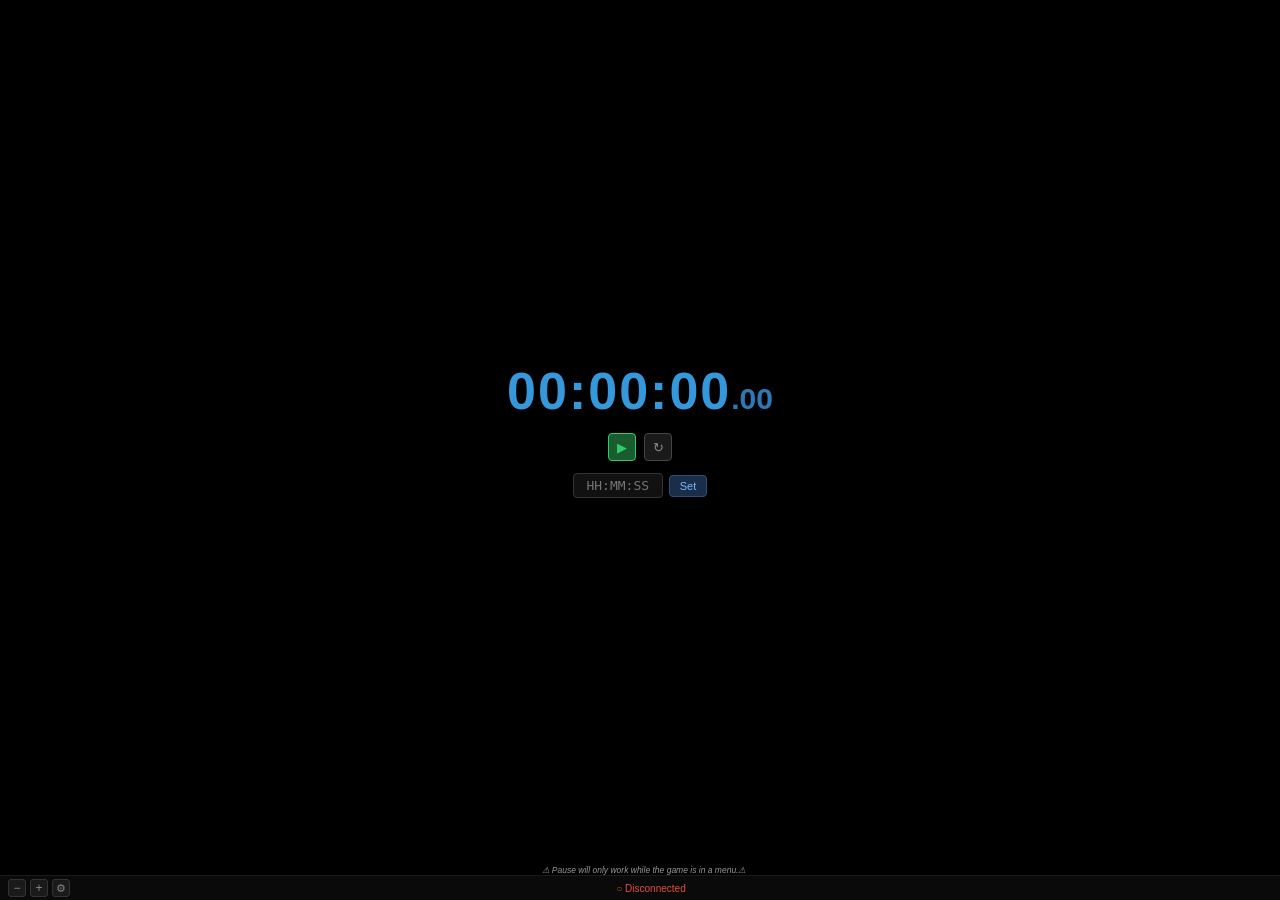
<file: tracker/timer.html>
<!DOCTYPE html>
<html lang="en">
<head>
<script src="../bridge/sni-shim.js"></script> <!-- unified-app: routes SNI WebSocket to built-in emulator -->
<meta charset="UTF-8">
<title>ALTTP Timer</title>
<meta http-equiv="Content-Security-Policy" content="connect-src * ws://*:*;">
<style>
* { box-sizing: border-box; margin: 0; padding: 0; }
html, body { height: 100%; }
body {
  font-family: Arial, sans-serif;
  background: #000000;
  color: #ccc;
  display: flex;
  flex-direction: column;
  height: 100vh;
  user-select: none;
  overflow: hidden;
}

.size-btn {
  width: 18px;
  height: 18px;
  background: #1a1a1a;
  color: #888;
  border: 1px solid #333;
  border-radius: 3px;
  font-size: 12px;
  cursor: pointer;
  display: flex;
  align-items: center;
  justify-content: center;
  line-height: 1;
  flex-shrink: 0;
}
.size-btn:hover { background: #333; color: #fff; }
.size-btn:active { transform: scale(0.9); }

/* ── Main content area ── */
#content {
  flex: 1;
  display: flex;
  flex-direction: column;
  align-items: center;
  justify-content: center;
  gap: 12px;
}

/* ── Timer display ── */
.timer-display { text-align: center; }

#timer-main {
  font-size: 52px;
  font-weight: bold;
  font-family: var(--timer-font, Arial, Helvetica, sans-serif);
  color: var(--timer-color, #3498db);
  font-variant-numeric: tabular-nums;
  letter-spacing: 2px;
  transition: font-size 0.15s;
}

#timer-centis {
  font-size: 30px;
  font-weight: bold;
  font-family: var(--timer-font, Arial, Helvetica, sans-serif);
  color: var(--timer-color-dim, #2a7ab8);
  font-variant-numeric: tabular-nums;
  transition: font-size 0.15s;
}

/* Sub-second digits off: hidden, not removed, so nothing reflows. */
.timer-display.no-centis #timer-centis { display: none; }
.timer-display.running #timer-main   { color: var(--timer-color, #3498db); }
.timer-display.running #timer-centis { color: var(--timer-color-dim, #2a7ab8); }
.timer-display.finished #timer-main   { color: var(--timer-color, #3498db); opacity: 0.7; }
.timer-display.finished #timer-centis { color: var(--timer-color-dim, #2a7ab8); opacity: 0.7; }

/* ── Controls ── */
.controls {
  display: flex;
  gap: 8px;
}

.ctrl-btn {
  width: 28px;
  height: 28px;
  border: none;
  border-radius: 4px;
  font-size: 13px;
  cursor: pointer;
  display: flex;
  align-items: center;
  justify-content: center;
  transition: background 0.15s, transform 0.1s;
}
.ctrl-btn:active { transform: scale(0.92); }

#btn-playpause { background: #1a5c2e; color: #2ecc71; border: 1px solid #2ecc71; }
#btn-playpause:hover { background: #2ecc71; color: #000; }
#btn-playpause.running { background: #5c4a00; color: #ffd700; border-color: #ffd700; }
#btn-playpause.running:hover { background: #ffd700; color: #000; }

#btn-reset { background: #1a1a1a; color: #888; border: 1px solid #444; }
#btn-reset:hover { background: #444; color: #fff; }

/* ── Set time ── */
.set-time {
  display: flex;
  align-items: center;
  gap: 6px;
}

.set-time input {
  background: #111;
  color: #ccc;
  border: 1px solid #333;
  border-radius: 4px;
  padding: 4px 8px;
  font-size: 13px;
  font-family: monospace;
  text-align: center;
  width: 90px;
}
.set-time input:focus { outline: none; border-color: #3498db; }

.set-btn {
  background: #1a2e4a;
  color: #7ab8f5;
  border: 1px solid #2a4e7a;
  border-radius: 4px;
  padding: 4px 10px;
  font-size: 11px;
  cursor: pointer;
}
.set-btn:hover { background: #2a4a6a; }

/* ── Bottom bar: size buttons left, status centre ── */
#bottombar {
  display: flex;
  align-items: center;
  justify-content: space-between;
  padding: 3px 8px;
  background: #0a0a0a;
  border-top: 1px solid #1a1a1a;
  flex-shrink: 0;
  gap: 6px;
}

.size-group {
  display: flex;
  align-items: center;
  gap: 4px;
  flex-shrink: 0;
}

#conn-status {
  font-size: 10px;
  color: #555;
}
#conn-status.connected    { color: #2ecc71; }
#conn-status.connecting   { color: #f39c12; }
#conn-status.disconnected { color: #e74c3c; }

/* ── Background themes ── */
[data-bg="grey"]        body { background: #2a2a2a; }
[data-bg="white"]       body { background: #ffffff; }
html[data-bg="transparent"] body { background: transparent !important; background-color: transparent !important; padding-top: 30px; }
html[data-bg="transparent"] body::before {
    content: '';
    position: fixed;
    top: 0;
    left: 0;
    right: 140px;   /* leave room for Windows caption buttons */
    height: 30px;
    -webkit-app-region: drag;
    z-index: 9999;
}
html[data-bg="transparent"] #bottombar {
    background: rgba(0,0,0,0.5) !important;
    border-top-color: rgba(255,255,255,0.15) !important;
    -webkit-app-region: drag;
    cursor: move;
}
html[data-bg="transparent"] #bottombar * {
    -webkit-app-region: no-drag;
    cursor: default;
}
html[data-bg="transparent"] #content, html[data-bg="transparent"] #timer-display { background: transparent !important; }
html[data-bg="transparent"] .set-time input { background: rgba(0,0,0,0.4) !important; border-color: rgba(255,255,255,0.2) !important; }
html[data-bg="transparent"] .set-btn { background: rgba(0,30,60,0.6) !important; }

/* Grey: dark bottom bar matching item tracker style */
[data-bg="grey"]  #bottombar  { background: #0a0a0a; border-top-color: #1a1a1a; }
[data-bg="grey"]  #conn-status { color: #95a5a6; }
[data-bg="grey"]  #conn-status.connected    { color: #2ecc71; }
[data-bg="grey"]  #conn-status.connecting   { color: #f39c12; }
[data-bg="grey"]  #conn-status.disconnected { color: #e74c3c; }
[data-bg="grey"]  .size-btn   { background: #1a1a1a; color: #888; border-color: #333; }
[data-bg="grey"]  .size-btn:hover { background: #333; color: #fff; }
[data-bg="grey"]  .set-time input { background: #3d3d3d; color: #ccc; border-color: #555; }
[data-bg="grey"]  .set-btn    { background: #1a2e4a; color: #7ab8f5; border-color: #2a4e7a; }

/* White: light bottom bar */
[data-bg="white"] #bottombar  { background: #e0e0e0; border-top-color: #bbb; }
[data-bg="white"] #conn-status { color: #444; }
[data-bg="white"] #conn-status.connected    { color: #1a7a1a; }
[data-bg="white"] #conn-status.disconnected { color: #cc2200; }
[data-bg="white"] .size-btn   { background: #ccc; color: #333; border-color: #aaa; }
[data-bg="white"] .size-btn:hover { background: #bbb; color: #000; }
[data-bg="white"] .set-time input { background: #eee; color: #111; border-color: #aaa; }
[data-bg="white"] .set-btn    { background: #c8dcf0; color: #1a4a7a; border-color: #aac; }

/* ── Settings popup ── */
.timer-settings-btn {
  width: 18px; height: 18px;
  background: #1a1a1a; color: #888;
  border: 1px solid #333; border-radius: 3px;
  font-size: 11px; line-height: 1; cursor: pointer;
  display: flex; align-items: center; justify-content: center;
  flex-shrink: 0;
}
.timer-settings-btn:hover { background: #333; color: #fff; }
[data-bg="white"] .timer-settings-btn { background: #ccc; color: #333; border-color: #aaa; }
[data-bg="white"] .timer-settings-btn:hover { background: #bbb; color: #000; }
html[data-bg="transparent"] .timer-settings-btn { background: rgba(0,0,0,0.5); border-color: rgba(255,255,255,0.2); }

#timer-settings-overlay {
  position: fixed; inset: 0;
  background: rgba(0,0,0,0.6);
  display: flex; align-items: center; justify-content: center;
  z-index: 10000;
}
#timer-settings-overlay.hidden { display: none; }
.ts-modal {
  background: #1a1a1a; color: #ddd;
  border: 1px solid #444; border-radius: 6px;
  width: 280px; max-width: 92%;
  font-family: Arial, sans-serif;
  box-shadow: 0 4px 20px rgba(0,0,0,0.6);
}
.ts-header {
  display: flex; align-items: center; justify-content: space-between;
  padding: 8px 12px; border-bottom: 1px solid #333;
}
.ts-header h3 { font-size: 13px; color: #fff; margin: 0; }
.ts-close {
  background: transparent; border: none; color: #888; font-size: 18px;
  cursor: pointer; line-height: 1; padding: 0 4px;
}
.ts-close:hover { color: #fff; }
.ts-body { padding: 10px 12px; display: flex; flex-direction: column; gap: 12px; }
.ts-section { display: flex; flex-direction: column; gap: 6px; }
.ts-section > h4 {
  font-size: 11px; color: #4dff88; text-transform: uppercase;
  letter-spacing: 0.5px; font-weight: bold; margin: 0;
}
.ts-radios { display: flex; flex-wrap: wrap; gap: 8px; font-size: 11px; }
.ts-radios label { display: inline-flex; align-items: center; gap: 4px; cursor: pointer; }
.ts-radios input[type="radio"] { margin: 0; cursor: pointer; }
.ts-color {
  width: 28px; height: 18px; padding: 0; border: 1px solid #444;
  background: transparent; cursor: pointer; vertical-align: middle;
}
</style>
</head>
<body>

<div id="content">
  <div class="timer-display" id="timer-display">
    <span id="timer-main">00:00:00</span><span id="timer-centis">.00</span>
  </div>

  <div class="controls">
    <button class="ctrl-btn" id="btn-playpause" title="Pause in a Menu" onclick="togglePlayPause()">▶</button>
    <button class="ctrl-btn" id="btn-reset"     onclick="resetTimer()">↻</button>
  </div>

  <div class="set-time">
    <input type="text" id="time-input" placeholder="HH:MM:SS" maxlength="8">
    <button class="set-btn" onclick="setTimeFromInput()">Set</button>
  </div>
</div>
 <div align="center" class="info" style="font-size:8.5px;padding-left:8px;margin-top:6px;color:#98959a;font-style:italic;;">⚠ Pause will only work while the game is in a menu.⚠</div>

<div id="bottombar">
  <div class="size-group">
    <button class="size-btn" onclick="changeSize(-4)">−</button>
    <button class="size-btn" onclick="changeSize(4)">+</button>
    <button class="timer-settings-btn" id="timer-settings-btn" title="Settings" onclick="openTimerSettings()">⚙</button>
  </div>
  <div id="conn-status" class="disconnected">○ No device</div>
  <div style="width:40px;flex-shrink:0;"></div>
</div>

<div id="timer-settings-overlay" class="hidden" onclick="if(event.target===this)closeTimerSettings()">
  <div class="ts-modal">
    <div class="ts-header">
      <h3>Timer Settings</h3>
      <button class="ts-close" onclick="closeTimerSettings()">×</button>
    </div>
    <div class="ts-body">
      <div class="ts-section">
        <h4>Number Color</h4>
        <div class="ts-radios">
          <label><input type="radio" name="ts-color" value="blue">   Blue</label>
          <label><input type="radio" name="ts-color" value="green">  Green</label>
          <label><input type="radio" name="ts-color" value="red">    Red</label>
          <label><input type="radio" name="ts-color" value="orange"> Orange</label>
          <label><input type="radio" name="ts-color" value="purple"> Purple</label>
          <label><input type="radio" name="ts-color" value="yellow"> Yellow</label>
          <label><input type="radio" name="ts-color" value="pink">   Pink</label>
          <label><input type="radio" name="ts-color" value="custom"> Custom</label>
          <input type="color" class="ts-color" id="ts-color-custom" value="#3498db">
        </div>
      </div>

      <div class="ts-section">
        <h4>Font</h4>
        <div class="ts-radios">
          <select id="ts-font" style="background:#111;color:#ddd;border:1px solid #333;border-radius:4px;padding:4px 8px;font-size:12px;">
            <option value="sans">System UI</option>
            <option value="arial">Arial</option>
            <option value="arialblack">Arial Black</option>
            <option value="arialnarrow">Arial Narrow</option>
            <option value="verdana">Verdana</option>
            <option value="trebuchet">Trebuchet MS</option>
            <option value="tahoma">Tahoma</option>
            <option value="georgia">Georgia</option>
            <option value="times">Times New Roman</option>
            <option value="palatino">Palatino</option>
            <option value="impact">Impact</option>
            <option value="comic">Comic Sans MS</option>
            <option value="couriernew">Courier New</option>
            <option value="mono">Monospace (Consolas / Menlo)</option>
          </select>
        </div>
      </div>

      <div class="ts-section">
        <h4>Sub-seconds</h4>
        <div class="ts-radios">
          <label><input type="checkbox" id="ts-centis"> Hide hundredths (.00)</label>
          <div id="ts-centis-race" style="font-size:10px;color:#888;margin-top:4px;display:none;">
            Race Mode is on — hundredths always show.
          </div>
        </div>
      </div>

      <div class="ts-section">
        <h4>Background</h4>
        <div class="ts-radios">
          <label><input type="radio" name="ts-bg" value="black">       Black</label>
          <label><input type="radio" name="ts-bg" value="grey">        Grey</label>
          <label><input type="radio" name="ts-bg" value="white">       White</label>
          <label><input type="radio" name="ts-bg" value="transparent"> Transparent</label>
          <label><input type="radio" name="ts-bg" value="custom">      Custom</label>
          <input type="color" class="ts-color" id="ts-bg-custom" value="#222222">
        </div>
      </div>
    </div>
  </div>
</div>

<script>
// ── State ─────────────────────────────────────────────────────────────────────
var centiseconds = 0;
var intervalId   = null;
var isRunning    = false;
var fontSize     = 52;
var fontSizeSub  = Math.round(fontSize * 0.58);

var dispMain   = document.getElementById('timer-main');
var dispCentis = document.getElementById('timer-centis');
var dispWrap   = document.getElementById('timer-display');
var btnPlay    = document.getElementById('btn-playpause');
var connStatus = document.getElementById('conn-status');

// ── URL params ────────────────────────────────────────────────────────────────
var p      = new URLSearchParams(window.location.search);
var wsHost = p.get('wshost') || p.get('host') || localStorage.getItem('alttp-ws-host') || 'localhost';
var wsPort = p.get('wsport') || p.get('port') || localStorage.getItem('alttp-ws-port') || '23074';

// ── Timer settings (color + bg) ──────────────────────────────────────────────
var TIMER_COLORS = {
  blue:   { main: '#3498db', dim: '#2a7ab8' },
  green:  { main: '#2ecc71', dim: '#27ae60' },
  red:    { main: '#b20d1d', dim: '#cd1325' },
  orange: { main: '#d36a0f', dim: '#eb7611' },
  purple: { main: '#7c13cd', dim: '#8914e3' },
  yellow: { main: '#ffd700', dim: '#c8a800' },
  pink:   { main: '#e314d2', dim: '#eb11d9' },
};

// Every entry resolves on a stock Windows AND a stock macOS — the core web
// font set both ship, plus two stacks for the faces each OS names differently
// (Palatino Linotype / Palatino, Consolas / Menlo). A generic family closes
// each stack so nothing can fall through to something unreadable.
var TIMER_FONTS = {
  sans:        "system-ui, 'Segoe UI', -apple-system, Helvetica, Arial, sans-serif",
  arial:       "Arial, Helvetica, sans-serif",
  arialblack:  "'Arial Black', Gadget, sans-serif",
  arialnarrow: "'Arial Narrow', 'Helvetica Neue Condensed', Arial, sans-serif",
  verdana:     "Verdana, Geneva, sans-serif",
  trebuchet:   "'Trebuchet MS', 'Lucida Grande', sans-serif",
  tahoma:      "Tahoma, Geneva, Verdana, sans-serif",
  georgia:     "Georgia, 'Times New Roman', serif",
  times:       "'Times New Roman', Times, serif",
  palatino:    "'Palatino Linotype', Palatino, 'Book Antiqua', serif",
  impact:      "Impact, Haettenschweiler, 'Arial Black', sans-serif",
  comic:       "'Comic Sans MS', 'Comic Sans', cursive",
  couriernew:  "'Courier New', Courier, monospace",
  mono:        "Consolas, Menlo, 'DejaVu Sans Mono', monospace"
};

var TIMER_SETTINGS = {
  color:        'blue',
  colorCustom:  '#3498db',
  bg:           'black',
  bgCustom:     '#222222',
  font:         'arial',
  fontCustom:   '',
  showCentis:   true      // hundredths on by default
};

// Race Mode forces the hundredths back on: a race time is reported to the
// hundredth, so hiding them is a decoration the racer doesn't get to keep.
function raceModeOn() {
  try {
    return (p.get('race') || localStorage.getItem('alttp-race-mode') || 'no') === 'yes';
  } catch (e) { return false; }
}

function loadTimerSettings() {
  try {
    TIMER_SETTINGS.color       = localStorage.getItem('alttp-timer-color')         || TIMER_SETTINGS.color;
    TIMER_SETTINGS.colorCustom = localStorage.getItem('alttp-timer-color-custom')  || TIMER_SETTINGS.colorCustom;
    TIMER_SETTINGS.bg          = localStorage.getItem('alttp-timer-bg')            || TIMER_SETTINGS.bg;
    TIMER_SETTINGS.bgCustom    = localStorage.getItem('alttp-timer-bg-custom')     || TIMER_SETTINGS.bgCustom;
    TIMER_SETTINGS.font        = localStorage.getItem('alttp-timer-font')          || TIMER_SETTINGS.font;
    TIMER_SETTINGS.fontCustom  = localStorage.getItem('alttp-timer-font-custom')   || TIMER_SETTINGS.fontCustom;
    var sc = localStorage.getItem('alttp-timer-centis');
    if (sc !== null) TIMER_SETTINGS.showCentis = (sc !== 'no');
  } catch (e) {}
  // URL params win at launch (the launcher passes them through)
  var urlColor = p.get('color');
  var urlBg    = p.get('bg');
  if (urlColor) TIMER_SETTINGS.color = urlColor;
  if (urlBg)    TIMER_SETTINGS.bg    = urlBg;
}

function saveTimerSettings() {
  try {
    localStorage.setItem('alttp-timer-color',        TIMER_SETTINGS.color);
    localStorage.setItem('alttp-timer-color-custom', TIMER_SETTINGS.colorCustom);
    localStorage.setItem('alttp-timer-bg',           TIMER_SETTINGS.bg);
    localStorage.setItem('alttp-timer-bg-custom',    TIMER_SETTINGS.bgCustom);
    localStorage.setItem('alttp-timer-font',         TIMER_SETTINGS.font);
    localStorage.setItem('alttp-timer-font-custom',  TIMER_SETTINGS.fontCustom);
    localStorage.setItem('alttp-timer-centis',       TIMER_SETTINGS.showCentis ? 'yes' : 'no');
  } catch (e) {}
}

// Multiply each rgb channel by `factor` (0..1) for the dim/centis colour.
function darkenHex(hex, factor) {
  var h = (hex || '#000000').replace('#','');
  if (h.length === 3) h = h.split('').map(function(c){return c+c;}).join('');
  var r = Math.round(parseInt(h.substr(0,2),16) * factor);
  var g = Math.round(parseInt(h.substr(2,2),16) * factor);
  var b = Math.round(parseInt(h.substr(4,2),16) * factor);
  function toHex(n) { return n.toString(16).padStart(2,'0'); }
  return '#' + toHex(r) + toHex(g) + toHex(b);
}

function applyTimerColor() {
  if (TIMER_SETTINGS.color === 'custom') {
    var c   = TIMER_SETTINGS.colorCustom;
    var dim = darkenHex(c, 0.78);
    document.documentElement.style.setProperty('--timer-color',     c);
    document.documentElement.style.setProperty('--timer-color-dim', dim);
  } else {
    var pair = TIMER_COLORS[TIMER_SETTINGS.color] || TIMER_COLORS.blue;
    document.documentElement.style.setProperty('--timer-color',     pair.main);
    document.documentElement.style.setProperty('--timer-color-dim', pair.dim);
  }
}

function applyTimerFont() {
  // A saved 'custom' name from the earlier free-text version still resolves,
  // so nobody's setting breaks; the picker itself only offers the list above.
  var f = (TIMER_SETTINGS.font === 'custom' && TIMER_SETTINGS.fontCustom)
        ? TIMER_SETTINGS.fontCustom + ", 'Segoe UI', Arial, sans-serif"
        : (TIMER_FONTS[TIMER_SETTINGS.font] || TIMER_FONTS.arial);
  document.documentElement.style.setProperty('--timer-font', f);
}

// Set the display's state class without losing the no-centis modifier.
function setDispState(state) {
  dispWrap.className = 'timer-display' + (state ? ' ' + state : '');
  applyTimerCentis();
}
function applyTimerCentis() {
  var show = TIMER_SETTINGS.showCentis || raceModeOn();
  dispWrap.classList.toggle('no-centis', !show);
}

function applyTimerBg() {
  var bg = TIMER_SETTINGS.bg;
  // Clear any prior inline overrides — the [data-bg] CSS rules handle the
  // named modes, and inline body.style is used only for "custom".
  document.body.style.background = '';
  document.body.style.backgroundColor = '';
  if (bg === 'black') {
    document.documentElement.removeAttribute('data-bg');
  } else if (bg === 'custom') {
    document.documentElement.setAttribute('data-bg', 'custom');
    document.body.style.background = TIMER_SETTINGS.bgCustom;
  } else {
    document.documentElement.setAttribute('data-bg', bg);
  }
  if (window.electronAPI && window.electronAPI.setTimerBg) window.electronAPI.setTimerBg(bg);
}

// ── Settings popup wiring ────────────────────────────────────────────────────
function openTimerSettings() {
  document.querySelectorAll('input[name="ts-color"]').forEach(function(r) { r.checked = (r.value === TIMER_SETTINGS.color); });
  document.querySelectorAll('input[name="ts-bg"]').forEach(function(r)    { r.checked = (r.value === TIMER_SETTINGS.bg); });
  document.getElementById('ts-color-custom').value = TIMER_SETTINGS.colorCustom;
  document.getElementById('ts-bg-custom').value    = TIMER_SETTINGS.bgCustom;
  var fsel = document.getElementById('ts-font');
  fsel.value = TIMER_SETTINGS.font;
  if (!fsel.value) fsel.value = 'arial';      // a retired value falls back
  var cb = document.getElementById('ts-centis');
  cb.checked  = !(TIMER_SETTINGS.showCentis || raceModeOn());
  cb.disabled = raceModeOn();
  document.getElementById('ts-centis-race').style.display = raceModeOn() ? '' : 'none';
  document.getElementById('timer-settings-overlay').classList.remove('hidden');
}
function closeTimerSettings() {
  document.getElementById('timer-settings-overlay').classList.add('hidden');
}

document.querySelectorAll('input[name="ts-color"]').forEach(function(r) {
  r.addEventListener('change', function() {
    if (!r.checked) return;
    TIMER_SETTINGS.color = r.value;
    saveTimerSettings(); applyTimerColor();
  });
});
document.getElementById('ts-color-custom').addEventListener('input', function(e) {
  TIMER_SETTINGS.colorCustom = e.target.value;
  if (TIMER_SETTINGS.color === 'custom') applyTimerColor();
  saveTimerSettings();
});
document.querySelectorAll('input[name="ts-bg"]').forEach(function(r) {
  r.addEventListener('change', function() {
    if (!r.checked) return;
    TIMER_SETTINGS.bg = r.value;
    saveTimerSettings(); applyTimerBg();
  });
});
document.getElementById('ts-bg-custom').addEventListener('input', function(e) {
  TIMER_SETTINGS.bgCustom = e.target.value;
  if (TIMER_SETTINGS.bg === 'custom') applyTimerBg();
  saveTimerSettings();
});
document.getElementById('ts-font').addEventListener('change', function(e) {
  TIMER_SETTINGS.font = e.target.value;
  saveTimerSettings(); applyTimerFont();
});
document.getElementById('ts-centis').addEventListener('change', function(e) {
  if (raceModeOn()) { e.target.checked = false; return; }  // race: not optional
  TIMER_SETTINGS.showCentis = !e.target.checked;
  saveTimerSettings(); applyTimerCentis();
});
document.addEventListener('keydown', function(e) {
  if (e.key === 'Escape') closeTimerSettings();
});

// Race Mode is set in the launcher, which writes it to localStorage; pick up a
// change made while this window is open.
window.addEventListener('storage', function (ev) {
  if (ev.key === 'alttp-race-mode') applyTimerCentis();
});

loadTimerSettings();
applyTimerColor();
applyTimerBg();
applyTimerFont();
applyTimerCentis();

// ── Font size controls ────────────────────────────────────────────────────────
function changeSize(delta) {
  fontSize = Math.max(20, Math.min(120, fontSize + delta));
  fontSizeSub = Math.round(fontSize * 0.58);
  dispMain.style.fontSize   = fontSize + 'px';
  dispCentis.style.fontSize = fontSizeSub + 'px';
}

// ── Formatting ────────────────────────────────────────────────────────────────
function formatTime(cs) {
  var neg = cs < 0;
  var abs = Math.abs(cs);
  var h = Math.floor(abs / 360000);
  var m = Math.floor((abs % 360000) / 6000);
  var s = Math.floor((abs % 6000) / 100);
  var c = abs % 100;
  var main = (neg ? '-' : '') + pad(h) + ':' + pad(m) + ':' + pad(s);
  return { main: main, centis: '.' + pad(c) };
}
function pad(n) { return String(Math.abs(n)).padStart(2, '0'); }

function updateDisplay() {
  var t = formatTime(centiseconds);
  dispMain.textContent   = t.main;
  dispCentis.textContent = t.centis;
}

// ── Timer controls ────────────────────────────────────────────────────────────
// The clock is MONOTONIC, not wall clock. performance.now() counts from a fixed
// origin and can't jump: an NTP correction, a DST change or someone setting the
// system clock mid-run moves Date.now() and would move the run with it. This is
// the same choice livesplit-core makes (its TimeStamp wraps the platform's
// monotonic instant rather than the calendar clock).
//
// Every frame recomputes the whole elapsed time from (now - origin); nothing is
// accumulated tick by tick, so a dropped or late frame can't lose or gain time
// — it just means one frame drew a slightly older number. The display runs on
// requestAnimationFrame (per frame, ~16 ms) rather than a 50 ms interval, so
// the centiseconds read exactly what the clock says at paint time. A slow
// interval runs alongside it purely as a backstop, for when the window is
// hidden or minimised and rAF stops firing.
function _now() {
  return (window.performance && performance.now) ? performance.now() : Date.now();
}
var _startMs = 0;     // monotonic origin (ms) for the current run
var _baseCs  = 0;     // centiseconds at that origin
var _rafId   = 0;

function startTimer() {
  if (isRunning) return;
  isRunning = true;
  _startMs = _now();
  _baseCs  = centiseconds;
  intervalId = setInterval(timerTick, 250);      // backstop only
  _rafId = requestAnimationFrame(_rafTick);
  btnPlay.textContent = '⏸';
  btnPlay.className   = 'ctrl-btn running';
  setDispState('running');
}

function timerTick() {
  // Truncate, the way LiveSplit does: the shown time never runs ahead of the
  // real one.
  centiseconds = _baseCs + Math.floor((_now() - _startMs) / 10);
  updateDisplay();
}

function _rafTick() {
  if (!isRunning) return;
  timerTick();
  _rafId = requestAnimationFrame(_rafTick);
}

function stopTimer() {
  if (!isRunning) return;
  isRunning = false;
  // Take one last reading at the moment of the stop, so pausing doesn't round
  // down to whatever the previous frame drew.
  timerTick();
  clearInterval(intervalId);
  if (_rafId) { cancelAnimationFrame(_rafId); _rafId = 0; }
  btnPlay.textContent = '▶';
  btnPlay.className   = 'ctrl-btn';
}

function finishTimer() {
  stopTimer();
  setDispState('finished');
}

function togglePlayPause() {
  if (isRunning) stopTimer(); else startTimer();
}

function resetTimer() {
  stopTimer();
  centiseconds = 0;
  updateDisplay();
  setDispState('');
}

function setTimeFromInput() {
  var val = document.getElementById('time-input').value.trim();
  var neg = val.charAt(0) === '-';
  if (neg) val = val.slice(1);
  var parts = val.split(':').map(function(x) { return parseInt(x) || 0; });
  var h = 0, m = 0, s = 0;
  if (parts.length === 3)      { h = parts[0]; m = parts[1]; s = parts[2]; }
  else if (parts.length === 2) { m = parts[0]; s = parts[1]; }
  else                         { s = parts[0]; }
  centiseconds = (h * 3600 + m * 60 + s) * 100 * (neg ? -1 : 1);
  // If the timer is currently running, re-base the wall clock so the next
  // tick continues from this new value instead of snapping back to the old one.
  if (isRunning) {
    _startMs = _now();
    _baseCs  = centiseconds;
  }
  updateDisplay();
  document.getElementById('time-input').value = '';
}

document.getElementById('time-input').addEventListener('keydown', function(e) {
  if (e.key === 'Enter') setTimeFromInput();
});

// ── WebSocket ─────────────────────────────────────────────────────────────────
var _ws             = null;
var _reconnectTimer = null;
var _deviceAttached = false;
var _pendingRead    = false;
var _pollTimer      = null;
var _validReadCount = 0;     // counts consecutive valid gameplay reads
var _zeroReadCount  = 0;     // counts consecutive garbage reads
var ZERO_READ_LIMIT = 20;    // garbage reads before re-validating (~5s at 250ms)

var _lastGamemode   = -1;
var _triforceCount  = 0;
var TRIFORCE_CONFIRM = 2;
// When the item tracker is running it polls F50010 and broadcasts the value
// over BroadcastChannel. While those broadcasts are fresh, the timer skips
// its own SNES poll entirely — same pattern the map already uses for room
// data. Falls back to direct polling automatically when broadcasts go stale.
var START_POLL_MS   = 60;    // while waiting for the run to start
var RUN_POLL_MS     = 500;   // once it has
var _lastBcGamemode = 0;
var BC_GAMEMODE_FRESH_MS = 2000;
var GAMEMODE_SRAM   = 'F50010';
var GAMEPLAY_MODES  = [0x07, 0x09, 0x0B];
var TRIFORCE_MODE   = 0x19;

// Known non-gameplay ALTTP modes — startup, menus, cutscenes etc.
// Seeing these means the game is loading/in menus, NOT garbage data
var KNOWN_MODES = [
  0x00, // Startup / boot
  0x01, // File select init
  0x02, // Copy / erase file select
  0x03, // Intro / title sequence
  0x04, // Title screen
  0x05, // File select
  0x06, // Agahnim intro cutscene
  0x08, // Opening sequence
  0x0A, // Special transition
  0x0C, // Game over
  0x0D, // Boss death
  0x0E, // Item get screen
  0x0F, // Attract mode / demo
  0x10, // Credits
  0x11, // Mode transition
  0x12, // Mode transition
  0x13, // Mode transition
  0x14, // Inventory screen
  0x15, // Mode transition
  0x16, // Save and quit
  0x17, // Pause screen
  0x18, // Death sequence
  0x19, // Triforce room (handled separately)
  0x1A, // Victory
  0x1B, // Game ending / select spawn
];

function setConnStatus(text, cls) {
  connStatus.textContent = text;
  connStatus.className   = cls;
}

function connect() {
  if (_ws) { try { _ws.close(); } catch(e) {} _ws = null; }
  setConnStatus('○ Connecting…', 'connecting');
  try {
    _ws = new WebSocket('ws://' + wsHost + ':' + wsPort);
    _ws.binaryType = 'arraybuffer';
    _ws.onopen  = function() {
      setConnStatus('○ Connecting…', 'connecting');
      _ws.send(JSON.stringify({ Opcode: 'DeviceList', Space: 'SNES' }));
    };
    _ws.onmessage = handleMessage;
    _ws.onerror   = function() { setConnStatus('○ Error', 'disconnected'); scheduleReconnect(); };
    _ws.onclose   = function() {
      _deviceAttached = false;
      _pendingRead    = false;
      _validReadCount = 0;
      _zeroReadCount  = 0;
      _triforceCount  = 0;
      clearInterval(_pollTimer);
      _pollTimer = null;
      setConnStatus('○ Disconnected', 'disconnected');
      scheduleReconnect();
    };
  } catch(e) { scheduleReconnect(); }
}

function scheduleReconnect() {
  clearTimeout(_reconnectTimer);
  _reconnectTimer = setTimeout(connect, 5000);
}

// Core gameplay-mode state machine — runs identically whether the gm byte
// arrives from our own WebSocket or from the item tracker's BroadcastChannel.
// `viaBc` is true when the source is BC; we skip the device-relist fallback
// in that case because the item tracker is already managing the connection.
function processGamemode(gm, viaBc) {
  if (GAMEPLAY_MODES.indexOf(gm) !== -1) {
    // In-game — start timer
    _triforceCount = 0;
    _zeroReadCount = 0;
    _validReadCount++;
    if (_validReadCount === 1 && _pollTimer) {
      // First confirmed gameplay read — slow our fallback poll
      clearInterval(_pollTimer);
      _pollTimer = setInterval(pollGamemode, RUN_POLL_MS);
    }
    startTimer();
  } else if (gm === TRIFORCE_MODE) {
    _triforceCount++;
    _zeroReadCount = 0;
    _validReadCount++;
    if (_validReadCount === 1 && _pollTimer) {
      clearInterval(_pollTimer);
      _pollTimer = setInterval(pollGamemode, RUN_POLL_MS);
    }
    if (_triforceCount >= TRIFORCE_CONFIRM) finishTimer();
  } else if (KNOWN_MODES.indexOf(gm) !== -1) {
    // Known pre-game / menu mode — game is loading, just wait
    _triforceCount = 0;
    _zeroReadCount = 0;
  } else {
    // Truly unknown value — likely garbage from RetroArch before game loads.
    // Skip the re-attach fallback when the data came from BC — the item
    // tracker owns its own reconnect and will recover on its side.
    _triforceCount = 0;
    if (_validReadCount === 0 && !viaBc) {
      _zeroReadCount++;
      if (_zeroReadCount >= ZERO_READ_LIMIT) {
        _zeroReadCount = 0;
        _validReadCount = 0;
        _triforceCount = 0;
        _deviceAttached = false;
        _pendingRead = false;
        clearInterval(_pollTimer);
        _pollTimer = null;
        setConnStatus('○ Waiting for game…', 'connecting');
        setTimeout(function() {
          if (_ws && _ws.readyState === WebSocket.OPEN) {
            _ws.send(JSON.stringify({ Opcode: 'DeviceList', Space: 'SNES' }));
          }
        }, 1000);
      }
    }
  }
  _lastGamemode = gm;
}

function handleMessage(evt) {
  try {
    if (evt.data instanceof ArrayBuffer) {
      if (_pendingRead) {
        _pendingRead = false;
        processGamemode(new Uint8Array(evt.data)[0], false);
      }
      return;
    }
    var r = JSON.parse(evt.data);
    if (r.Results && Array.isArray(r.Results)) {
      if (!r.Results.length) {
        setConnStatus('○ No device', 'disconnected');
        setTimeout(function() {
          _ws.send(JSON.stringify({ Opcode: 'DeviceList', Space: 'SNES' }));
        }, 3000);
        return;
      }
      _ws.send(JSON.stringify({ Opcode: 'Attach', Space: 'SNES', Operands: [r.Results[0]] }));
      setConnStatus('● Connected', 'connected');
      _deviceAttached = true;
      _pendingRead    = false;  // clear any stuck pending read from previous session
      _zeroReadCount  = 0;
      _validReadCount = 0;
      _triforceCount  = 0;
      clearInterval(_pollTimer);
      // Before the run starts, the poll interval IS the start accuracy: the
      // timer can only begin on a read that sees gameplay, so a 250 ms poll is
      // up to 250 ms late. 60 ms costs one extra 1-byte SNES read every other
      // frame and gets that down to about a frame, near what LiveSplit's
      // auto-splitter manages. It backs off to 500 ms once the run is going.
      _pollTimer = setInterval(pollGamemode, START_POLL_MS);
    }
  } catch(e) {}
}


function pollGamemode() {
  // The item tracker broadcasts game mode too, but only once a second — fine
  // as a fallback, too coarse to start a run on. So we defer to it only when
  // we have no device of our own to read; with our own WS attached we keep
  // polling and start from whichever sees gameplay first.
  if ((!_ws || _ws.readyState !== WebSocket.OPEN || !_deviceAttached) &&
      Date.now() - _lastBcGamemode < BC_GAMEMODE_FRESH_MS) return;
  if (!_ws || _ws.readyState !== WebSocket.OPEN || !_deviceAttached || _pendingRead) return;
  _pendingRead = true;
  _ws.send(JSON.stringify({ Opcode: 'GetAddress', Space: 'SNES', Operands: [GAMEMODE_SRAM, '01'] }));
}

// Listen for the item tracker's broadcasts. When a fresh gamemode arrives,
// process it through the same state machine the WS path uses — and update
// the freshness timestamp so pollGamemode stays quiet for the next 2s.
try {
  var _timerBc = new BroadcastChannel('alttp-tracker');
  _timerBc.onmessage = function(e) {
    if (!e.data) return;
    if (e.data.type === 'gamemode' && typeof e.data.data === 'number') {
      _lastBcGamemode = Date.now();
      processGamemode(e.data.data, true);
    }
  };
} catch (e) {}

window.addEventListener('load', function() { connect(); });
</script>
</body>
</html>
</file>
<file: tracker/items.css>
html, body {
    margin: 0;
    padding: 0;
    overflow-x: hidden;
}

body {
    background-color: #000000;
    font-family: Arial, sans-serif;
    padding-top: 8px;
    padding-bottom: 25px;
    display: flex;
    justify-content: center;
    align-items: flex-start;
}

.tracker-container {
    width: fit-content;
    margin: 0;
    /* Equal left/right insets so the edge dungeons (POD on the left, the HC/EP
       column on the right) clear the window frame symmetrically. offsetWidth
       includes this padding, so the launch window-fit widens to match.
       Halved from 9px (Chris, Aug 2026: "extra padding on the left side, that
       can be cut in half, and make the spacing on the right match"); the other
       half of that gap is SIDE_PAD in itemtracker.html's fitWindowToContent. */
    padding: 0 4px;
}

.tracker-row {
    display: flex;
    justify-content: flex-start;
    align-items: center;
    margin-bottom: 0;
    gap: 0;
    line-height: 0;
}

/* Item rows (rows 1-4: the three pendant-dungeon rows + the stats row).
   All four are pinned to the SAME fixed height and top-aligned, so the
   vertical gap between every item row is identical. 56px is the height of
   a pendant dungeon box (EP/DP/TOH) — the tallest thing in these rows —
   leaving an 8px gap below the 48px item icons. The stats box is taller
   than 56px, so it still overflows downward into row 5, filling the space
   around the smaller GT box. Row 5 (dungeons) is left auto-height. */
.tracker-row.item-row {
    align-items: flex-start;
    height: 56px;
}

.item-slot {
    position: relative;
    width: 48px;
    height: 48px;
    background-color: transparent;
    border: none;
    cursor: pointer;
    display: flex;
    align-items: center;
    justify-content: center;
    transition: all 0.2s;
}

.item-slot:hover {
    transform: scale(1.1);
    /* transform creates a stacking context that traps the ::before tooltip;
       lift the whole hovered slot above neighbouring slots (whose imgs are
       z-index 2) so the tooltip always renders in the foreground. */
    z-index: 10;
}

.item-slot img {
    max-width: 48px;
    max-height: 48px;
    image-rendering: pixelated;
    image-rendering: -moz-crisp-edges;
    image-rendering: crisp-edges;
    position: relative;   /* sit above the .filled ::after fill */
    z-index: 2;
}

/* Prize-count widgets on the new top line (crystal / red crystal / pendant /
   green pendant): prize icon + "current/max". Sized so the four counts, heart,
   and square check box (with its 8px side margins) span the eight-item width and
   keep HC above EP: 4×72 (counts) + 40 (heart) + 8+40+8 (check) = 384px. The
   check box's left edge then lands on the 8th item column below it. */
.tracker-row.count-row { align-items: center; position: relative; }
/* Divider under the crystal/pendant/heart stats, matching the uncleared dungeon
   box border (1px #555). Spans the 384px count group so it lines up with the 8
   item columns below (stops before the HC box). */
.tracker-row.count-row::after {
    content: '';
    position: absolute;
    left: 0;
    bottom: 0;
    width: 384px;
    height: 1px;
    background: #555;
    pointer-events: none;
}
.prize-count-slot { width: 72px; gap: 3px; }
.prize-count-slot img.prize-count-icon { max-width: 32px; max-height: 32px; }
.prize-count-num {
    position: static;
    font-size: 13px; font-weight: bold;
    color: #fff;
    text-shadow: 0 0 3px #000, 1px 1px 2px #000, -1px -1px 2px #000;
    font-family: Arial, sans-serif;
    pointer-events: none;
}

/* Heart-piece widget: an SVG heart that fills 25% per piece (see setHeartFill). */
.heart-count-slot {
    width: 40px;
    display: flex;
    align-items: center;
    justify-content: center;
}
.heart-svg { width: 36px; height: 36px; overflow: visible; }
.heart-svg .hcell { shape-rendering: crispEdges; }

/* Square check-count box (mirrors the stats CHECKS value): 40×40 so it matches
   the height of the row's other widgets instead of reading as a wide rectangle. */
.check-count-box {
    width: 40px;
    height: 40px;
    box-sizing: border-box;
    /* Left/right margins total 16px so the four counts + heart + check span 384px
       (HC stays above EP). 12px left / 4px right centres the 40px box over the 8th
       item column (the sword) below it. */
    margin: 0 4px 0 12px;
    position: relative;
    display: flex;
    flex-direction: column;
    align-items: center;
    justify-content: center;
    gap: 3px;
    border: none;
    border-radius: 6px;
    padding: 3px 1px 4px;
    background: transparent;
}
/* Render the fill exactly like the item slots: a rounded gradient at 0.7 opacity
   (no border) so it reads as a soft item-style fill rather than a bordered box. */
.check-count-box::after {
    content: '';
    position: absolute;
    inset: 0;
    border-radius: 6px;
    background: linear-gradient(to bottom left, var(--item-fill-color, #2ecc71), var(--item-fill-color2, #5e3d99));
    opacity: 0.7;
    pointer-events: none;
}
.check-count-box > * { position: relative; z-index: 1; }
.check-count-label {
    font-size: 7px;
    font-weight: bold;
    letter-spacing: 0;
    line-height: 1;
    color: #fff;
    text-shadow: 0 0 3px #000, 0 1px 1px #000;
    font-family: Arial, sans-serif;
}
.check-count-value {
    font-size: 14px;
    font-weight: bold;
    line-height: 1;
    color: var(--check-num-color, #fff);
    font-family: Arial, sans-serif;
    text-shadow: none;
}

.item-slot.go-mode {
    border: 2px solid currentColor;
    border-radius: 50%;
    font-size: 12px;
    font-weight: bold;
    width: 28px;
    height: 28px;
    margin-left: 5px;
    /* The slot is 32px tall incl. border; the row's other items are 48px and
       sit at the top, so push GO down 8px to centre it within that 48px band. */
    margin-top: 8px;
    transition: background 0.15s, color 0.15s;
}

.medallion-label {
    position: absolute;
    bottom: 2px;
    right: 2px;
    font-size: 10px;
    font-weight: bold;
    color: #fff;
    background-color: rgba(0, 0, 0, 0.0);
    padding: 2px 4px;
    border-radius: 3px;
    text-transform: uppercase;
    pointer-events: none;
    z-index: 3;   /* above the .filled ::after fill and the item image */
}

/* Dungeon slot styles */
.dungeon-slot {
    position: relative;
    /* equalizeTopBoxes() sets an explicit width on HC/EP/DP/ToH so they and the
       CT group all match the widest of them; that measurement is a border-box
       width, so the sizing has to agree. */
    box-sizing: border-box;
    width: 52px;
    display: flex;
    flex-direction: column;
    align-items: center;
    cursor: pointer;
    gap: 1px;
    background-color: transparent;
    border: 1px solid #555;
    border-radius: 3px;
    padding: 2px 1px;
    transition: border-color 0.3s;
}

/* "Dungeon Box" toggle off — strip the default container. Placed before the
   completion rules so the chests/complete tints still override it. */
.dungeon-slot.no-box {
    border-color: transparent;
    background-color: transparent;
}

/* Completion tints. Colours come from --chests-color / --complete-color
   (set by the settings popup). Only applied when html has .dfill-on, so the
   "Dungeon Fill" toggle can suppress them entirely. */
html.dfill-on .dungeon-slot.completed-items {
    border-color: var(--chests-color, #5a8eff);
    border-width: 1px;
    background-color: color-mix(in srgb, var(--chests-color, #5a8eff) 30%, transparent);
}

html.dfill-on .dungeon-slot.completed-full {
    border-color: var(--complete-color, #4dff88);
    border-width: 1px;
    background-color: color-mix(in srgb, var(--complete-color, #4dff88) 30%, transparent);
}

/* Boss defeated (prize obtained) but items still remain — green outline
   only, no background tint. Visually distinct from completed-full so the
   player can tell the dungeon still has chests to finish. */
html.dfill-on .dungeon-slot.prize-obtained {
    border-color: var(--complete-color, #4dff88);
    border-width: 1px;
}

.dungeon-slot.pendant-dungeon {
    flex-direction: row;
    width: auto;
    gap: 2px;
    padding: 1px;            /* tighter than the base 2px 1px — keeps the box at 56px */
}

/* Hyrule Castle is a pendant-style box but has no prize image or boss circle.
   Its items column (16px) and count column (the "0/x" text) are identical to
   EP/DP/ToH — the ONLY width difference is the left content column, where EP
   shows a 22px prize image and HC shows just its label. Reserving that same
   22px in HC's content column makes HC exactly as wide as EP (right edges line
   up) without touching EP or the window width. No min-height, so HC stays short
   (its 2-icon column ≈ 38px) and row 1 is shorter than the taller item rows. */
.dungeon-slot[data-dungeon-key="hc"] .dungeon-content {
    min-width: 22px;
    align-items: center;
}

/* .gt-bottom is gone (Aug 2026). It dropped the GT box to the bottom of its row
   in Key Sanity / MCK, to clear a stats box that overflowed further down when it
   gained the CT counter. The CT counters now sit in their own compact bordered
   group and no longer push that far, and Chris asked for GT back in line. */

.dungeon-content {
    display: flex;
    flex-direction: column;
    align-items: center;
    gap: 1px;
}

.dungeon-top-row {
    display: flex;
    flex-direction: row;
    align-items: center;
    justify-content: space-between;
    width: 100%;
    gap: 2px;
}

.dungeon-top-row .dungeon-label {
    flex: 1;
    text-align: center;
    margin-bottom: 0;
}

.dungeon-label {
    font-size: 10px;
    font-weight: bold;
    color: #fff;
    text-align: center;
    height: 12px;
    margin-bottom: 1px;
    line-height: 12px;
}

.prize-img {
    width: 22px;
    height: 22px;
    image-rendering: pixelated;
    image-rendering: -moz-crisp-edges;
    image-rendering: crisp-edges;
    margin-bottom: 1px;
}

.dungeon-items {
    display: flex;
    flex-direction: row;
    gap: 2px;
    align-items: center;
    justify-content: center;
}

.dungeon-slot.pendant-dungeon .dungeon-items {
    flex-direction: column;
}

.bigkey-img, .compass-img, .map-img {
    width: 16px;
    height: 16px;
    image-rendering: pixelated;
    image-rendering: -moz-crisp-edges;
    image-rendering: crisp-edges;
}

.dungeon-counts {
    display: flex;
    flex-direction: column;
    gap: 2px;
    margin-top: 4px;
    align-items: center;
}

.dungeon-counts-pendant {
    display: flex;
    flex-direction: column;
    gap: 1px;
    align-items: center;
}

.count-item {
    display: flex;
    align-items: center;
    gap: 2px;
}

.count-icon {
    width: 12px;
    height: 12px;
    image-rendering: pixelated;
    image-rendering: -moz-crisp-edges;
    image-rendering: crisp-edges;
}

.key-count, .item-count {
    font-size: 11px;
    color: #fff;
    font-weight: bold;
    letter-spacing: 0.5px;
    user-select: none;
}

/* ── Boss circle ── */
.boss-circle {
    width: 24px;
    height: 24px;
    border-radius: 50%;
    border: 1px solid #888;            /* neutral — no boss selected (boss0) */
    background: #1a1a1a;
    display: flex;
    align-items: center;
    justify-content: center;
    cursor: pointer;
    flex-shrink: 0;
    box-sizing: border-box;
    transition: border-color 0.2s;
}
/* Requirement not yet met for the selected boss */
.boss-circle.boss-need { border-color: #e74c3c; }
/* Requirement met, or boss has no item requirement */
.boss-circle.boss-ok   { border-color: #2ecc71; }
/* Crystal/other dungeons: circle sits underneath, give it a little gap */
.dungeon-slot > .boss-circle { margin-top: 3px; }
/* Pendant dungeons: circle sits in the counts column, under the chest count */
.dungeon-counts-pendant > .boss-circle { margin-top: 2px; }

/* Show Boss = off: the circles are hidden outright. This is a SEPARATE class
   from no-boss-shuffle below — that one only locks the circles, it does not
   hide them, and reusing it was why unticking "Show Boss" appeared to do
   nothing. */
html.hide-boss .boss-circle { display: none; }

/* Boss Shuffle = No: bosses are vanilla fixed assignments. Circles stay visible
   but are non-interactive (pointer-events off, no hover highlight). */
html.no-boss-shuffle .boss-circle {
    cursor: default;
    pointer-events: none;
}
html.no-boss-shuffle .boss-circle:hover {
    border-color: #555;
    background: transparent;
}

.boss-img {
    width: 16px;                        /* intentionally smaller than the 24px circle */
    height: 16px;
    image-rendering: pixelated;
    image-rendering: -moz-crisp-edges;
    image-rendering: crisp-edges;
    pointer-events: none;
    transition: filter 0.2s, opacity 0.2s;
}

/* Boss defeated (dungeon prize obtained): grey the boss image so the slot
   reads as "done" at a glance. */
.boss-circle.boss-defeated .boss-img {
    filter: grayscale(1);
    opacity: 0.4;
}

/* ── Boss selection popup ── */
#boss-popup {
    position: fixed;
    background: rgba(20, 20, 20, 0.97);
    border: 1px solid #555;
    border-radius: 6px;
    padding: 6px;
    box-shadow: 0 6px 20px rgba(0, 0, 0, 0.6);
    z-index: 10000;
    display: none;
}
#boss-popup.open { display: block; }
.boss-popup-grid {
    display: grid;
    grid-template-columns: repeat(5, 34px);
    gap: 3px;
}
.boss-popup-item {
    width: 34px;
    height: 34px;
    display: flex;
    align-items: center;
    justify-content: center;
    background: #1a1a1a;
    border: 1px solid transparent;
    border-radius: 4px;
    cursor: pointer;
    transition: background 0.1s, border-color 0.1s;
}
.boss-popup-item:hover { background: #2a3a4a; border-color: #7ab8f5; }
.boss-popup-item img {
    width: 26px;
    height: 26px;
    image-rendering: pixelated;
}
.boss-popup-clear {
    grid-column: 1 / -1;
    margin-top: 3px;
    font-size: 11px;
    color: #ff8c8c;
    background: transparent;
    border: 1px solid #5a2a2a;
    border-radius: 3px;
    padding: 2px 0;
    cursor: pointer;
    font-family: Arial, sans-serif;
}
.boss-popup-clear:hover { background: #3a1414; color: #fff; }

/* Tooltip for item names */
.item-slot::before {
    content: attr(data-item-name);
    position: absolute;
    /* Sit in the gap between this row and the one above (rows are 56px, items
       48px, so ~8px of gap). The z-index lift on :hover keeps it readable. */
    top: -5px;
    left: 50%;
    transform: translateX(-50%);
    background-color: rgba(0, 0, 0, 0.9);
    color: white;
    padding: 5px 10px;
    border-radius: 4px;
    white-space: nowrap;
    opacity: 0;
    pointer-events: none;
    transition: opacity 0.2s;
    font-size: 12px;
    z-index: 1000;
}

.item-slot:hover::before {
    opacity: 1;
}

/* Connection status indicator */
/* ── Bottom bar size buttons ────────────────────────────────────────────────── */
.size-group {
    display: flex;
    align-items: center;
    gap: 3px;
    flex-shrink: 0;
}

.size-btn {
    width: 12px;
    height: 12px;
    background: #1a1a1a;
    color: #888;
    border: 1px solid #333;
    border-radius: 3px;
    font-size: 8px;
    font-family: Arial, sans-serif;
    font-weight: bold;
    cursor: pointer;
    display: flex;
    align-items: center;
    justify-content: center;
    line-height: 1;
    padding: 0;
    flex-shrink: 0;
}
.size-btn:hover  { background: #333; color: #fff; }
.size-btn:active { transform: scale(0.9); }

/* ── Bottom bar: connection status + reconnect button ───────────────────────── */
.tracker-bottom-bar {
    display: flex;
    align-items: center;
    justify-content: space-between;
    padding: 2px 6px;
    background: #0a0a0a;
    border-top: 1px solid #1a1a1a;
    position: fixed;
    bottom: 0;
    left: 0;
    right: 0;
    height: 18px;
    box-sizing: border-box;
    z-index: 100;
    gap: 4px;
}

.connection-status {
    font-size: 8px;
    color: #95a5a6;
    flex: 1;
    text-align: center;
}

.mode-label {
    font-size: 7px;
    font-weight: bold;
    color: #666;
    letter-spacing: 0.5px;
    flex-shrink: 0;
    margin-right: 4px;
}

.race-label {
    font-size: 7px;
    font-weight: bold;
    color: #ff4444;
    letter-spacing: 0.5px;
    flex-shrink: 0;
    margin-right: 4px;
}
.race-label:empty { display: none; }

.newgame-btn {
    height: 13px;
    font-size: 8px;
    line-height: 13px;
    text-align: center;
    padding: 0 5px;
    background: transparent;
    color: #c0392b;
    border: 1px solid #7b241c;
    border-radius: 4px;
    cursor: pointer;
    transition: color 0.2s, background-color 0.2s;
    font-family: Arial, sans-serif;
    flex-shrink: 0;
    margin-left: 3px;
    white-space: nowrap;
}

.newgame-btn:hover {
    background-color: #7b241c;
    color: #ffffff;
}

.newgame-btn:active {
    transform: scale(0.9);
}

.reconnect-btn {
    width: 13px;
    height: 13px;
    font-size: 11px;
    line-height: 13px;
    text-align: center;
    padding: 0;
    background: transparent;
    color: #7ab8f5;
    border: 1px solid #3a6ea8;
    border-radius: 4px;
    cursor: pointer;
    transition: color 0.2s, background-color 0.2s;
    font-family: Arial, sans-serif;
    flex-shrink: 0;
}

.reconnect-btn:hover {
    background-color: #2a5a9c;
    color: #ffffff;
}

.reconnect-btn:active {
    transform: scale(0.9);
}

.reconnect-btn.reconnecting {
    color: #f39c12;
    border-color: #f39c12;
    cursor: default;
    animation: spin 1s linear infinite;
}

@keyframes spin {
    from { transform: rotate(0deg); }
    to { transform: rotate(360deg); }
}

/* ── Check and Death counter boxes (in GO row, column 9) ───────────────────── */
.stats-slot {
    display: flex;
    flex-direction: column;
    box-sizing: border-box;
    /* Tight on purpose. With FLUTES back alongside the CT group (Aug 2026) this
       column is five rows in Key Sanity, and it has to finish above the GT box
       in the row below — .gt-bottom, which used to shove GT down out of the
       way, is gone at Chris's request. Every px here is one px of clearance. */
    gap: 2px;
    justify-content: center;
    /* No top padding, 3px on the LEFT only. The 3px is what lines the CT group
       up with the dungeon boxes above (this slot sits in its own row, so its
       left edge lands 3px short of theirs). There is deliberately none on the
       right: the slot would then be the widest thing in the tracker and push
       the container 3px past the boxes, which is exactly the uneven window
       margin Chris spotted — the container is centred, but its content was not
       symmetric inside it. */
    padding: 0 0 0 3px;
    margin-left: 6px;
    align-self: flex-start;
    width: 0;
    min-width: fit-content;
    /* The stats box is taller than its 48px row, so it overflows downward
       into row 5. position/z-index keeps it painted on top of the dungeon
       row (which comes later in the DOM) instead of being covered by it. */
    position: relative;
    z-index: 2;
}

.stat-box {
    display: flex;
    flex-direction: row;
    align-items: center;
    justify-content: space-between;
    gap: 6px;
    padding: 5px 8px;
    border: none;
    background: transparent;
    box-sizing: border-box;
    width: 100%;
}

.stat-label {
    font-size: 8px;
    font-weight: bold;
    text-transform: uppercase;
    letter-spacing: 0.3px;
    opacity: 0.8;
    white-space: nowrap;
}

.stat-value {
    font-size: 14px;
    font-weight: bold;
}

.stat-check {
    color: #7ddf7d;
}

/* DEATHS / BONKS / REVIVALS / FLUTES keep .stat-box's own layout: label left,
   value right. Chris tried right-aligned rows and came back to this one — "I
   liked how the stats were justified left".

   equalizeTopBoxes() sizes them to their own content (so the value never drifts
   away from its label) and left-justifies them in the column; this margin keeps
   the labels off the crystal dungeon boxes that now run right up to the
   column's left edge. Keep it in step with the `inset` in that function. */
.stat-death,
.stat-bonk,
.stat-revival,
.stat-flute {
    /* Was 8px, and .stat-box adds another 8px of padding on the left, which put
       the labels ~19px in from the column edge — the gap Chris kept seeing in
       front of them. 2px here plus the 3px override below leaves the labels
       just clear of the crystal boxes. Keep in step with `inset` in
       equalizeTopBoxes(). */
    margin-left: 2px;
    padding-left: 3px;
}

.stat-death {
    color: #ff0000;
}

.stat-bonk {
    color: #ffa500;
}

.stat-heartpiece {
    color: #95a5a6;
}

/* FLUTES reuses the old HEARTS colour. It shares a slot with the CT item count:
   the flute box hides in the drop modes, which is the only place the CT item
   count shows (Chris, Aug 2026). */
.stat-flute {
    color: #95a5a6;
}

.stat-revival {
    color: #9b59b6;
}

/* The two CT counters sit in their own bordered group so a Castle Tower count
   is visibly not one of the DEATHS / BONKS / FLUTES stats stacked beside it.
   updateCtGroup() hides the border whenever neither counter is showing. */
.ct-group {
    display: flex;
    flex-direction: row;
    align-items: center;
    gap: 4px;
    width: 100%;
    box-sizing: border-box;
    border: 1px solid rgba(255,255,255,0.40);
    border-radius: 4px;
    /* 5px on the left puts the CT label on the same x as EP's and DP's. */
    padding: 2px 4px 1px 5px;
}

/* One label for the pair, on the left like a pendant dungeon's, and wearing
   .dungeon-label so it is the same font and weight as EP / DP / ToH. */
.ct-group-label {
    flex: 0 0 auto;
    margin-bottom: 0;
}

.ct-group-rows {
    display: flex;
    flex-direction: column;
    gap: 2px;
    flex: 1 1 auto;
    min-width: 0;
}

/* The rows' own labels would repeat it; the key and chest icons say which is
   which. */
.ct-group .stat-label { display: none; }

/* CT's counts sit right next to the label rather than out at the right edge.
   The dungeon boxes push their counts across because they have map / compass /
   big key icons in between; CT has none of those, so there is nothing to line
   up with and the slack belongs at the far right (Chris, Aug 2026: "The CT key
   doesn't need to line up with the other keys... the left part of the box was
   close to the numbers"). */
.ct-group .stat-ctkey,
.ct-group .stat-ctitem {
    justify-content: flex-start;
    padding-left: 0;
    padding-right: 0;
}

.stat-ctkey {
    color: #fff;
    gap: 4px;
    justify-content: flex-end;
    padding-top: 0;
    padding-bottom: 0;
    margin-top: -1px;
    margin-bottom: -3px;
}

.stat-ctkey .stat-label {
    margin-right: 2px;
    opacity: 1;
    color: #e8d48b;
}

.stat-ctkey .stat-value {
    font-size: 11px;
    color: #fff;
}

/* CT item count, directly under the CT key count. Same shape as .stat-ctkey so
   the two read as one pair — without these rules the box renders with the
   default .stat-box spacing and its label is lost against the taller value.
   The label is tinted like a chest rather than a key so the two rows are
   tellable apart at a glance. */
.stat-ctitem {
    color: #fff;
    gap: 4px;
    justify-content: flex-end;
    padding-top: 0;
    padding-bottom: 0;
    margin-top: -3px;
    margin-bottom: -1px;
}

.stat-ctitem .stat-label {
    margin-right: 2px;
    opacity: 1;
    color: #8fb8e8;
}

.stat-ctitem .stat-value {
    font-size: 11px;
    color: #fff;
}

.stat-icon {
    width: 12px;
    height: 12px;
    image-rendering: pixelated;
    image-rendering: -moz-crisp-edges;
    image-rendering: crisp-edges;
}


/* ── Light background themes ─────────────────────────────────────────────────
   Applied via data-bg attribute on <html> element                            */

/* White background */
[data-bg="white"] body {
    background-color: #ffffff;
}

/* Grey background */
[data-bg="grey"] body {
    background-color: #2a2a2a;
}

/* Transparent background - requires Electron transparent window */
html[data-bg="transparent"],
html[data-bg="transparent"] body,
html[data-bg="transparent"] .tracker-container,
html[data-bg="transparent"] .tracker-outer {
    background: transparent !important;
    background-color: transparent !important;
}
html[data-bg="transparent"] body {
    padding-top: 30px;   /* clear traffic lights (macOS) / titlebar overlay (Windows) */
}

/* Drag strip at top — allows window dragging (macOS: full width; Windows: leaves room for caption buttons) */
html[data-bg="transparent"] body::before {
    content: '';
    position: fixed;
    top: 0;
    left: 0;
    right: 140px;   /* leave ~140px on right for Windows caption buttons */
    height: 30px;
    -webkit-app-region: drag;
    z-index: 9999;
}
html[data-bg="transparent"] .tracker-bottom-bar {
    background: rgba(0,0,0,0.6) !important;
    border-top-color: rgba(255,255,255,0.2) !important;
    -webkit-app-region: drag;
    cursor: move;
    position: fixed;          /* ensure it's in the drag region */
}
html[data-bg="transparent"] .tracker-bottom-bar * {
    -webkit-app-region: no-drag;
    cursor: default;
}
html[data-bg="transparent"] .dungeon-slot {
    background: rgba(0,0,0,0.2) !important;
    border-color: rgba(255,255,255,0.25) !important;
}
html.dfill-on[data-bg="transparent"] .dungeon-slot.completed-items {
    border-color: var(--chests-color, #5a8eff) !important;
    border-width: 2px !important;
}
html.dfill-on[data-bg="transparent"] .dungeon-slot.completed-full {
    border-color: var(--complete-color, #4dff88) !important;
    border-width: 2px !important;
}
html.dfill-on[data-bg="transparent"] .dungeon-slot.prize-obtained {
    border-color: var(--complete-color, #4dff88) !important;
    border-width: 2px !important;
}
html[data-bg="transparent"] .item-slot:not(.go-mode) {
    background: transparent !important;
}
html[data-bg="transparent"] .item-slot::before {
    background-color: rgba(0,0,0,0.85) !important;
}

/* Light text fixes for white and grey backgrounds */
[data-bg="white"] .dungeon-label,
[data-bg="white"] .key-count,
[data-bg="white"] .item-count,
[data-bg="white"] .medallion-label,
[data-bg="white"] .connection-status,
[data-bg="white"] .stat-label,
[data-bg="white"] .stat-value {
    color: #111;
}

[data-bg="white"] .dungeon-slot {
    border-color: #999;
    background-color: rgba(0,0,0,0.05);
}
html.dfill-on[data-bg="white"] .dungeon-slot.completed-items {
    border-color: var(--chests-color, #5a8eff) !important;
    border-width: 2px !important;
}
html.dfill-on[data-bg="white"] .dungeon-slot.completed-full {
    border-color: var(--complete-color, #4dff88) !important;
    border-width: 2px !important;
}
html.dfill-on[data-bg="white"] .dungeon-slot.prize-obtained {
    border-color: var(--complete-color, #4dff88) !important;
    border-width: 2px !important;
}

[data-bg="white"] .stat-check { color: #1a7a1a; }
[data-bg="white"] .stat-death { color: #cc2200; }
[data-bg="white"] .stat-bonk  { color: #cc5500; }
[data-bg="white"] .stat-heartpiece { color: #6c3483; }
[data-bg="white"] .stat-flute      { color: #6c3483; }
[data-bg="white"] .ct-group        { border-color: rgba(0,0,0,0.40); }
[data-bg="white"] .stat-ctkey  .stat-label { color: #8a6d1f; }
[data-bg="white"] .stat-ctitem .stat-label { color: #1f4e8a; }
[data-bg="white"] .stat-revival    { color: #117a65; }

[data-bg="white"] .tracker-bottom-bar {
    background: #e0e0e0;
    border-top-color: #bbb;
}
[data-bg="white"] .connection-status { color: #444; }
[data-bg="white"] .reconnect-btn { color: #1a5a9c; border-color: #1a5a9c; background: transparent; }
[data-bg="white"] .size-btn { background: #ddd; color: #333; border-color: #aaa; }
[data-bg="white"] .size-btn:hover { background: #bbb; color: #000; }
[data-bg="white"] .item-slot.go-mode { color: #222; }

/* ════════════════════════════════════════════════════════════════════════════
   Settings customization — Main Background / Item Background / Dungeon
   Background. Ported from the Broadcast View so the Item Tracker offers the
   same look options.
   ════════════════════════════════════════════════════════════════════════════ */

/* ── Image background mode ── */
[data-bg="image"] body {
    background-color: #000 !important;
    background-image: var(--bg-image, none) !important;
    background-size: cover !important;
    background-position: center !important;
    background-repeat: no-repeat !important;
}

/* ── Item Background fill ──
   ::before is already used for the item-name tooltip, so the fill uses
   ::after. The item image / medallion label sit above it via z-index. */
.item-slot:not(.go-mode)::after,
.bottle-grid::after {
    content: '';
    position: absolute;
    inset: 4px;
    border-radius: 6px;
    background: linear-gradient(to bottom left, var(--item-fill-color, #2ecc71), var(--item-fill-color2, #5e3d99));
    opacity: 0;
    z-index: 1;
    pointer-events: none;
}
.bottle-grid { position: relative; }
.bottle-grid::after { inset: 2px; }
/* Bottle cells sit above the fill ::after */
.bottle-grid > div { position: relative; z-index: 2; }
.item-slot.filled:not(.go-mode)::after,
.bottle-grid.filled::after { opacity: 0.7; }

/* Fill effects — applied on the transition into the filled state.
   none -> fx-edges (radial mask closes inward), falling -> fx-falling,
   starburst -> fx-fade (uniform fade-in). */
.item-slot.filled.fx-falling::after,
.bottle-grid.filled.fx-falling::after { animation: itf-falling 0.6s ease-out; }
.item-slot.filled.fx-fade::after,
.bottle-grid.filled.fx-fade::after    { animation: itf-fade    0.9s ease-out; }
.item-slot.filled.fx-edges::after,
.bottle-grid.filled.fx-edges::after   { animation: itf-edges   1.0s ease-in;  }

@keyframes itf-falling {
    from { transform: translateY(-100%); opacity: 0.7; }
    to   { transform: translateY(0);     opacity: 0.7; }
}
@keyframes itf-fade {
    from { opacity: 0; }
    to   { opacity: 0.7; }
}
@property --itf-edges-reveal {
    syntax: '<percentage>';
    initial-value: 0%;
    inherits: false;
}
.item-slot.filled.fx-edges::after,
.bottle-grid.filled.fx-edges::after {
    -webkit-mask-image: radial-gradient(circle at 50% 50%,
        transparent calc(var(--itf-edges-reveal, 0%) - 0.5%),
        #000        var(--itf-edges-reveal, 0%));
            mask-image: radial-gradient(circle at 50% 50%,
        transparent calc(var(--itf-edges-reveal, 0%) - 0.5%),
        #000        var(--itf-edges-reveal, 0%));
}
@keyframes itf-edges {
    from { --itf-edges-reveal: 80%; opacity: 0.7; }
    to   { --itf-edges-reveal: 0%;  opacity: 0.7; }
}

/* ── Settings button in the bottom bar ── */
.item-settings-btn {
    background: #1a1a1a;
    color: #ccc;
    border: 1px solid #444;
    border-radius: 3px;
    padding: 0 6px;
    cursor: pointer;
    font-size: 12px;
    line-height: 1;
    display: flex;
    align-items: center;
    justify-content: center;
}
.item-settings-btn:hover { border-color: #4dff88; color: #fff; }

/* ── Settings modal ── */
#item-settings-overlay {
    position: fixed; inset: 0;
    background: rgba(0,0,0,0.6);
    display: flex; align-items: center; justify-content: center;
    z-index: 10000;
}
#item-settings-overlay.hidden { display: none; }
.its-modal {
    background: #1a1a1a;
    border: 1px solid #444;
    border-radius: 6px;
    width: 320px; max-width: 92%;
    max-height: 90%;
    overflow-y: auto;
    font-family: Arial, sans-serif; color: #ddd;
    box-shadow: 0 4px 20px rgba(0,0,0,0.6);
}
.its-header {
    display: flex; align-items: center; justify-content: space-between;
    padding: 8px 12px; border-bottom: 1px solid #333;
}
.its-header h3 { font-size: 13px; color: #fff; margin: 0; }
.its-close {
    background: transparent; border: none; color: #888; font-size: 18px;
    cursor: pointer; line-height: 1; padding: 0 4px;
}
.its-close:hover { color: #fff; }
.its-body { padding: 10px 12px; display: flex; flex-direction: column; gap: 12px; }
.its-section { display: flex; flex-direction: column; gap: 6px; }
.its-section > h4 {
    font-size: 11px; color: #4dff88; text-transform: uppercase;
    letter-spacing: 0.5px; font-weight: bold; margin: 0;
}
.its-row { display: flex; align-items: center; gap: 8px; font-size: 11px; }
.its-row label { display: inline-flex; align-items: center; gap: 4px; cursor: pointer; }
.its-row input[type="radio"], .its-row input[type="checkbox"] { margin: 0; cursor: pointer; }
.its-radios { display: flex; flex-wrap: wrap; gap: 8px; }
.its-radios label { display: inline-flex; align-items: center; gap: 4px; cursor: pointer; font-size: 11px; }
.its-radios input { margin: 0; cursor: pointer; }
.its-sub {
    margin-left: 18px; padding-left: 10px;
    border-left: 1px solid #333;
    display: flex; flex-direction: column; gap: 6px;
}
.its-sub.disabled { opacity: 0.4; pointer-events: none; }
.its-sub-label {
    font-size: 10px; color: #888; text-transform: uppercase; letter-spacing: 0.5px;
}
.its-color-picker {
    width: 28px; height: 18px; padding: 0; border: 1px solid #444;
    background: transparent; cursor: pointer; vertical-align: middle;
}
.its-file-btn {
    font-size: 10px; color: #ccc; background: #1a1a1a;
    border: 1px solid #444; border-radius: 3px; padding: 2px 8px;
    cursor: pointer; display: inline-flex; align-items: center; gap: 4px;
}
.its-file-btn:hover { border-color: #4dff88; color: #fff; }

/* You-are-here dot: the dungeon Link is in right now ($7E040C). */
/* Absolutely placed just right of the text, so the narrow pendant slots don't
   wrap it onto a hidden second line. */
/* Only with the setting on and Race Mode off (html.show-here-dot). */
.show-here-dot .dng-here .dungeon-label { position: relative; }
.show-here-dot .dng-here .dungeon-label::after {
  content: ''; position: absolute; top: 50%; margin-top: -3px; margin-left: 1px;
  width: 6px; height: 6px; z-index: 3;   /* over the map/compass icons beside a pendant label */
  border-radius: 50%; background: #4dff88; box-shadow: 0 0 4px #4dff88;
}
</file>
